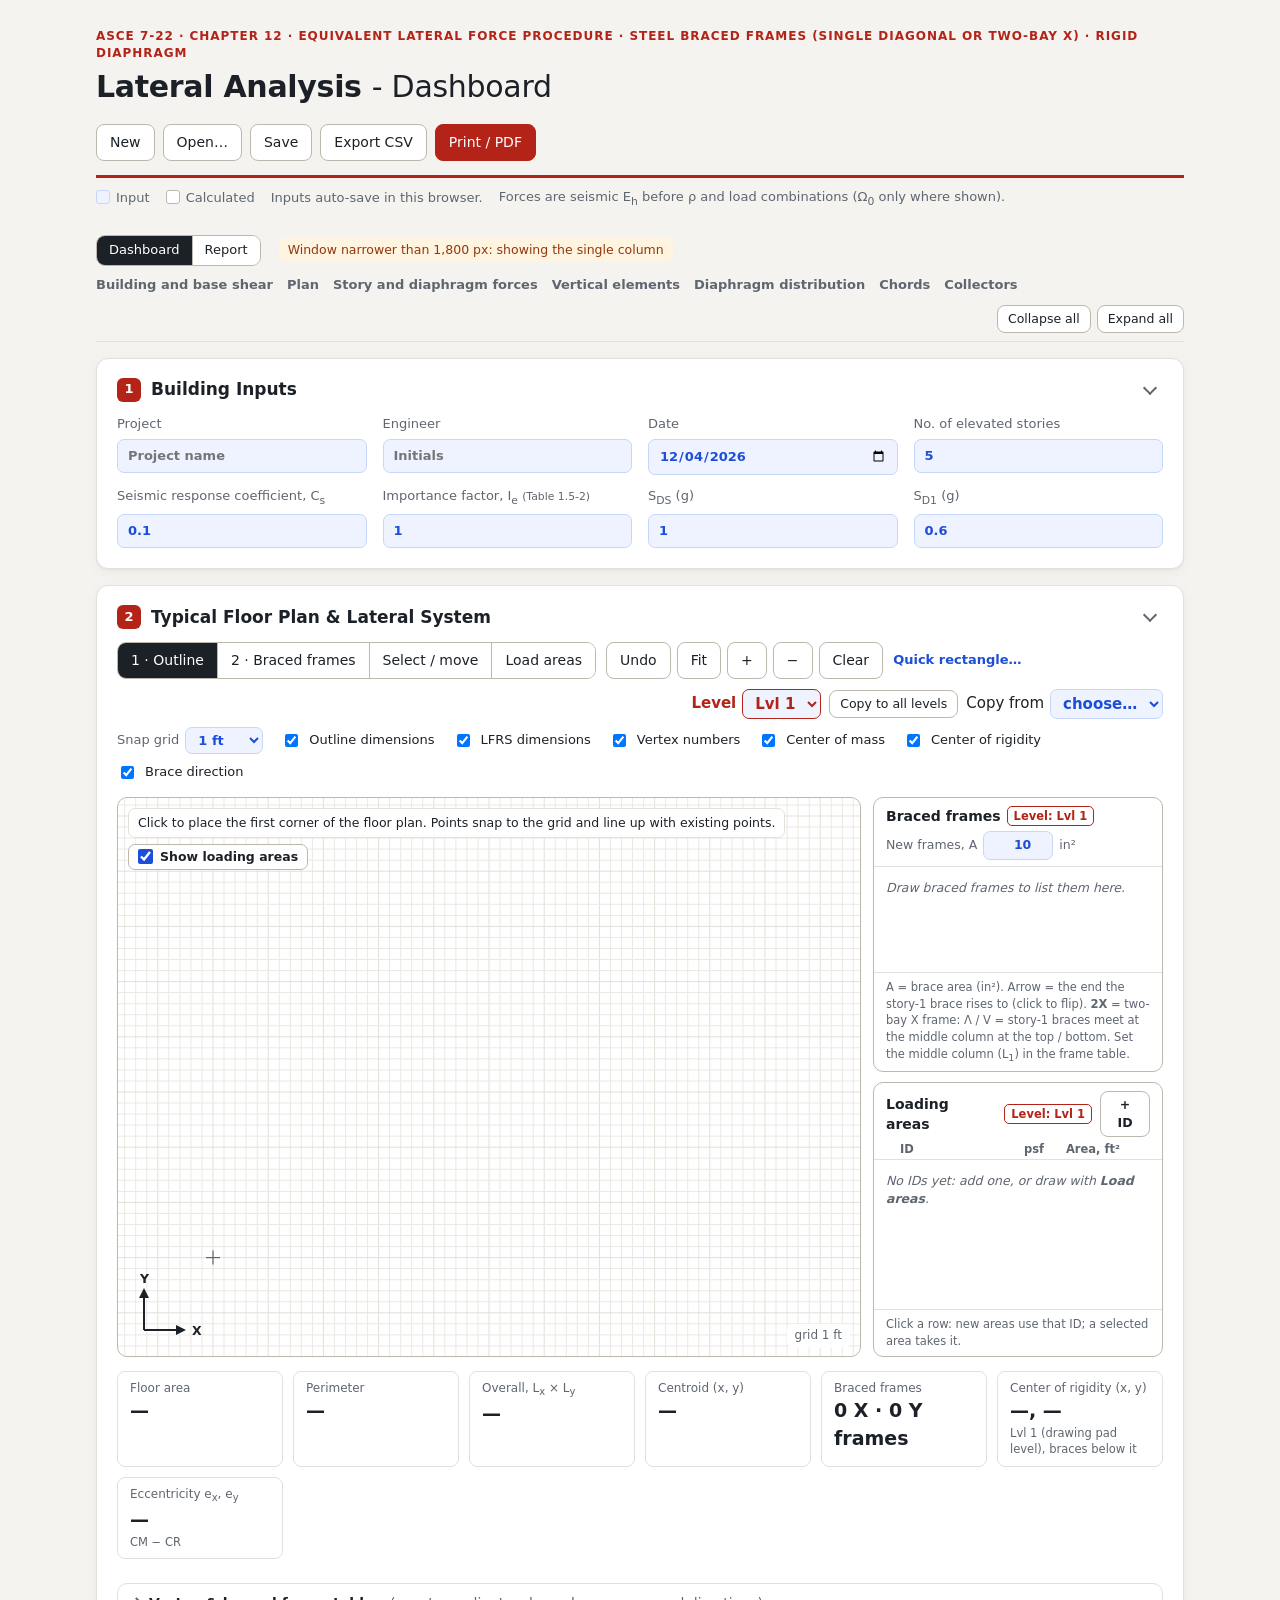
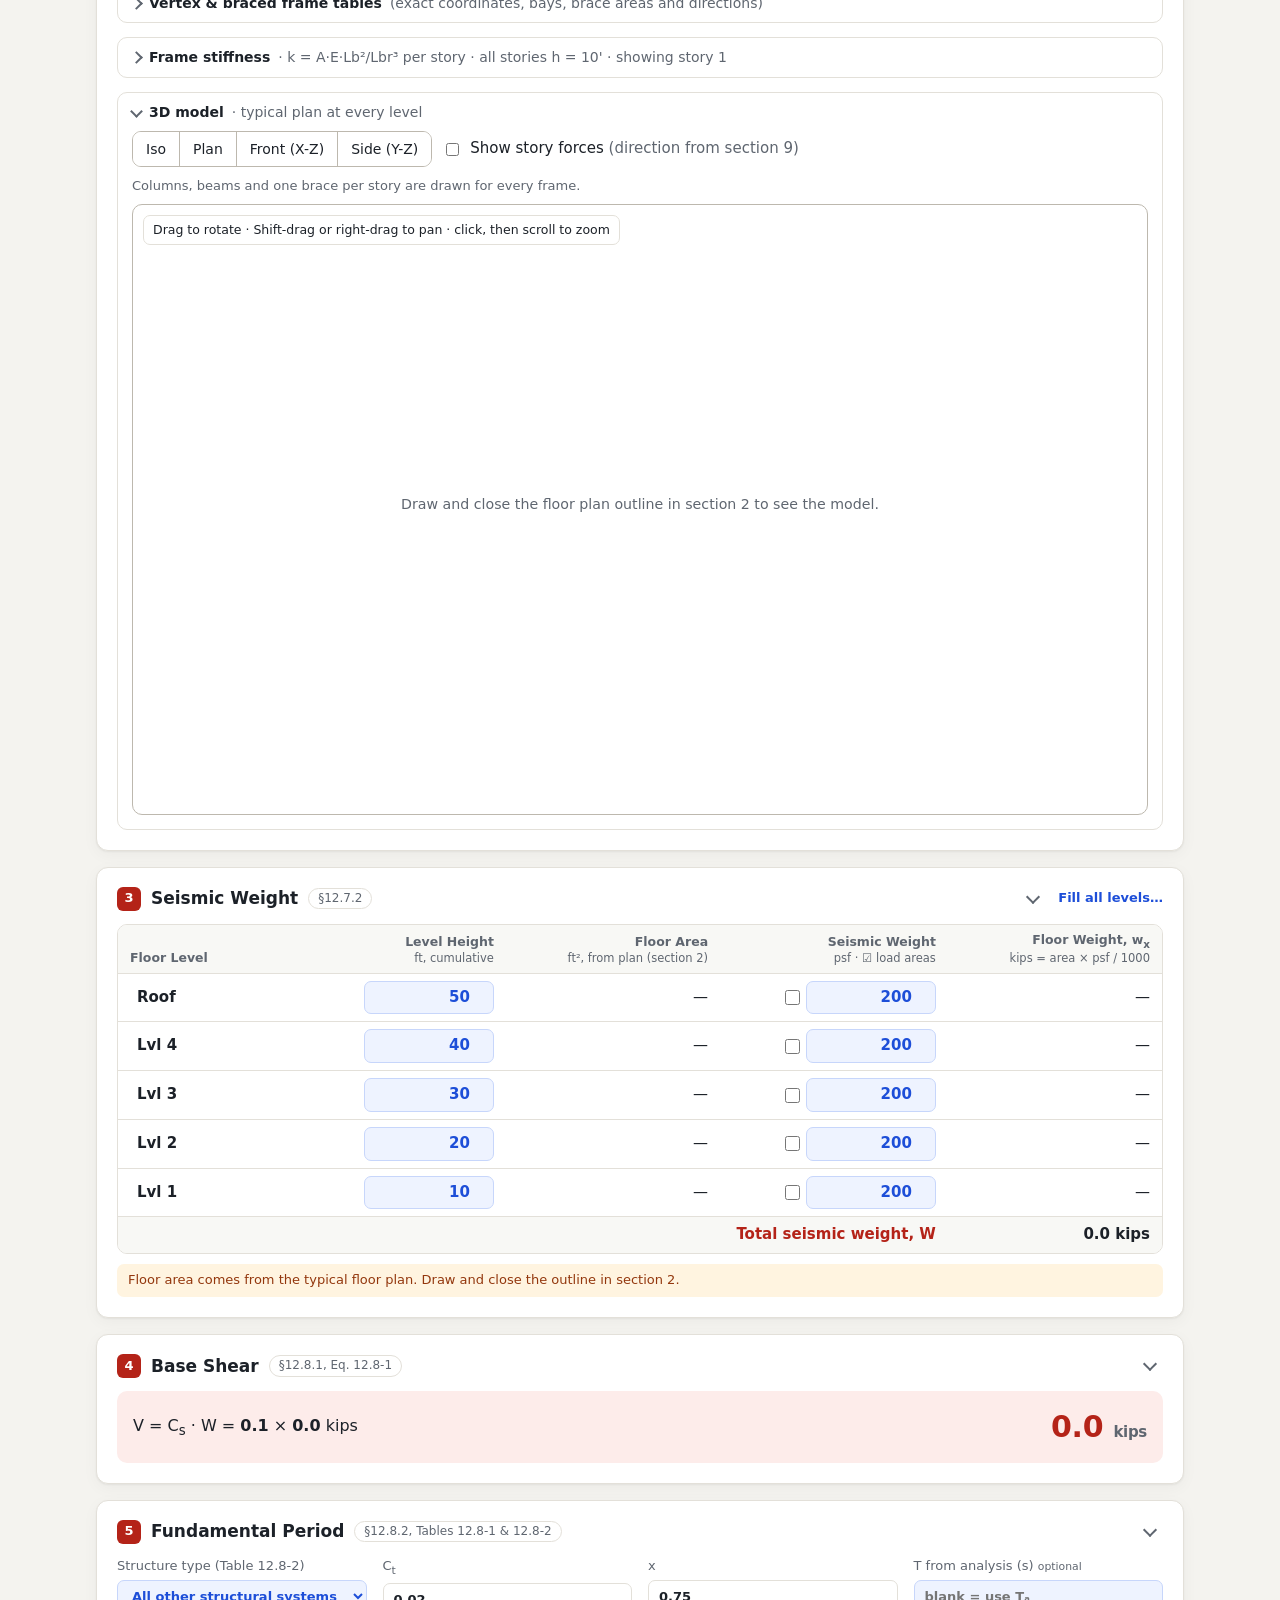
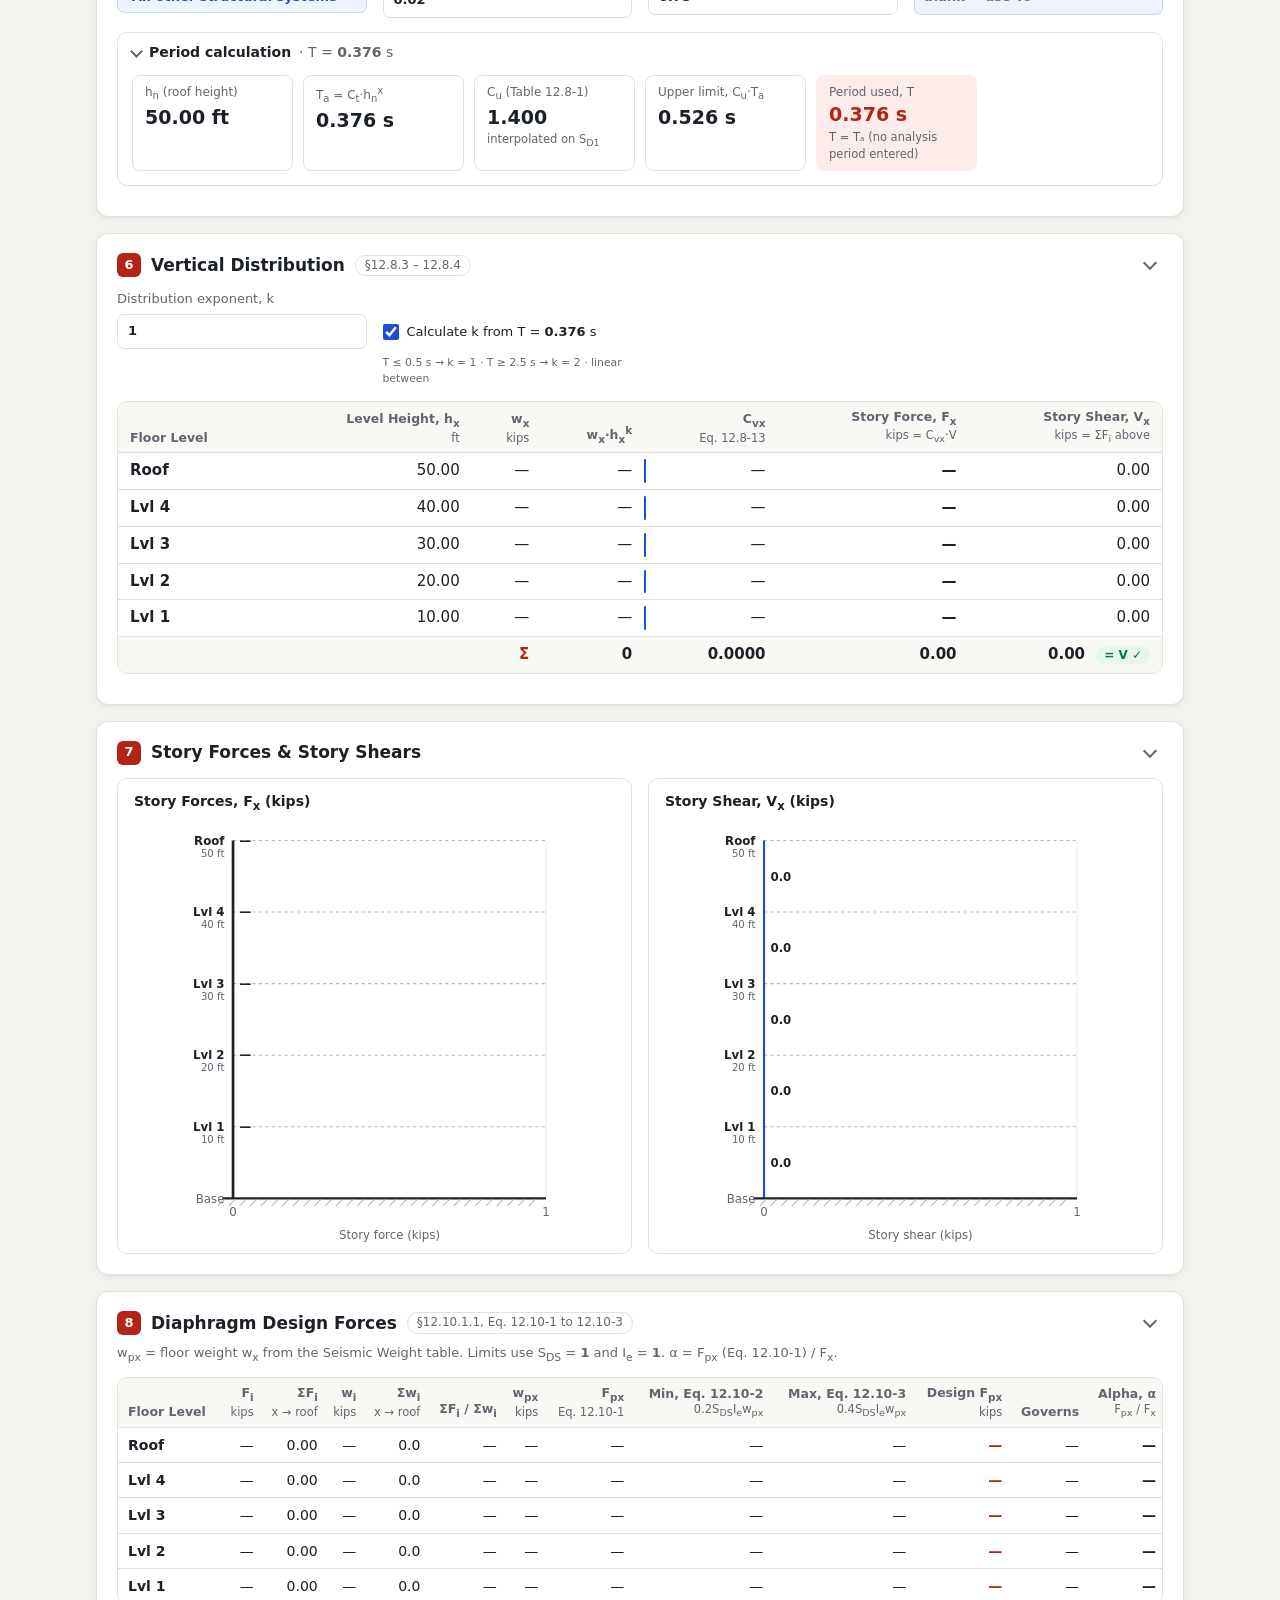
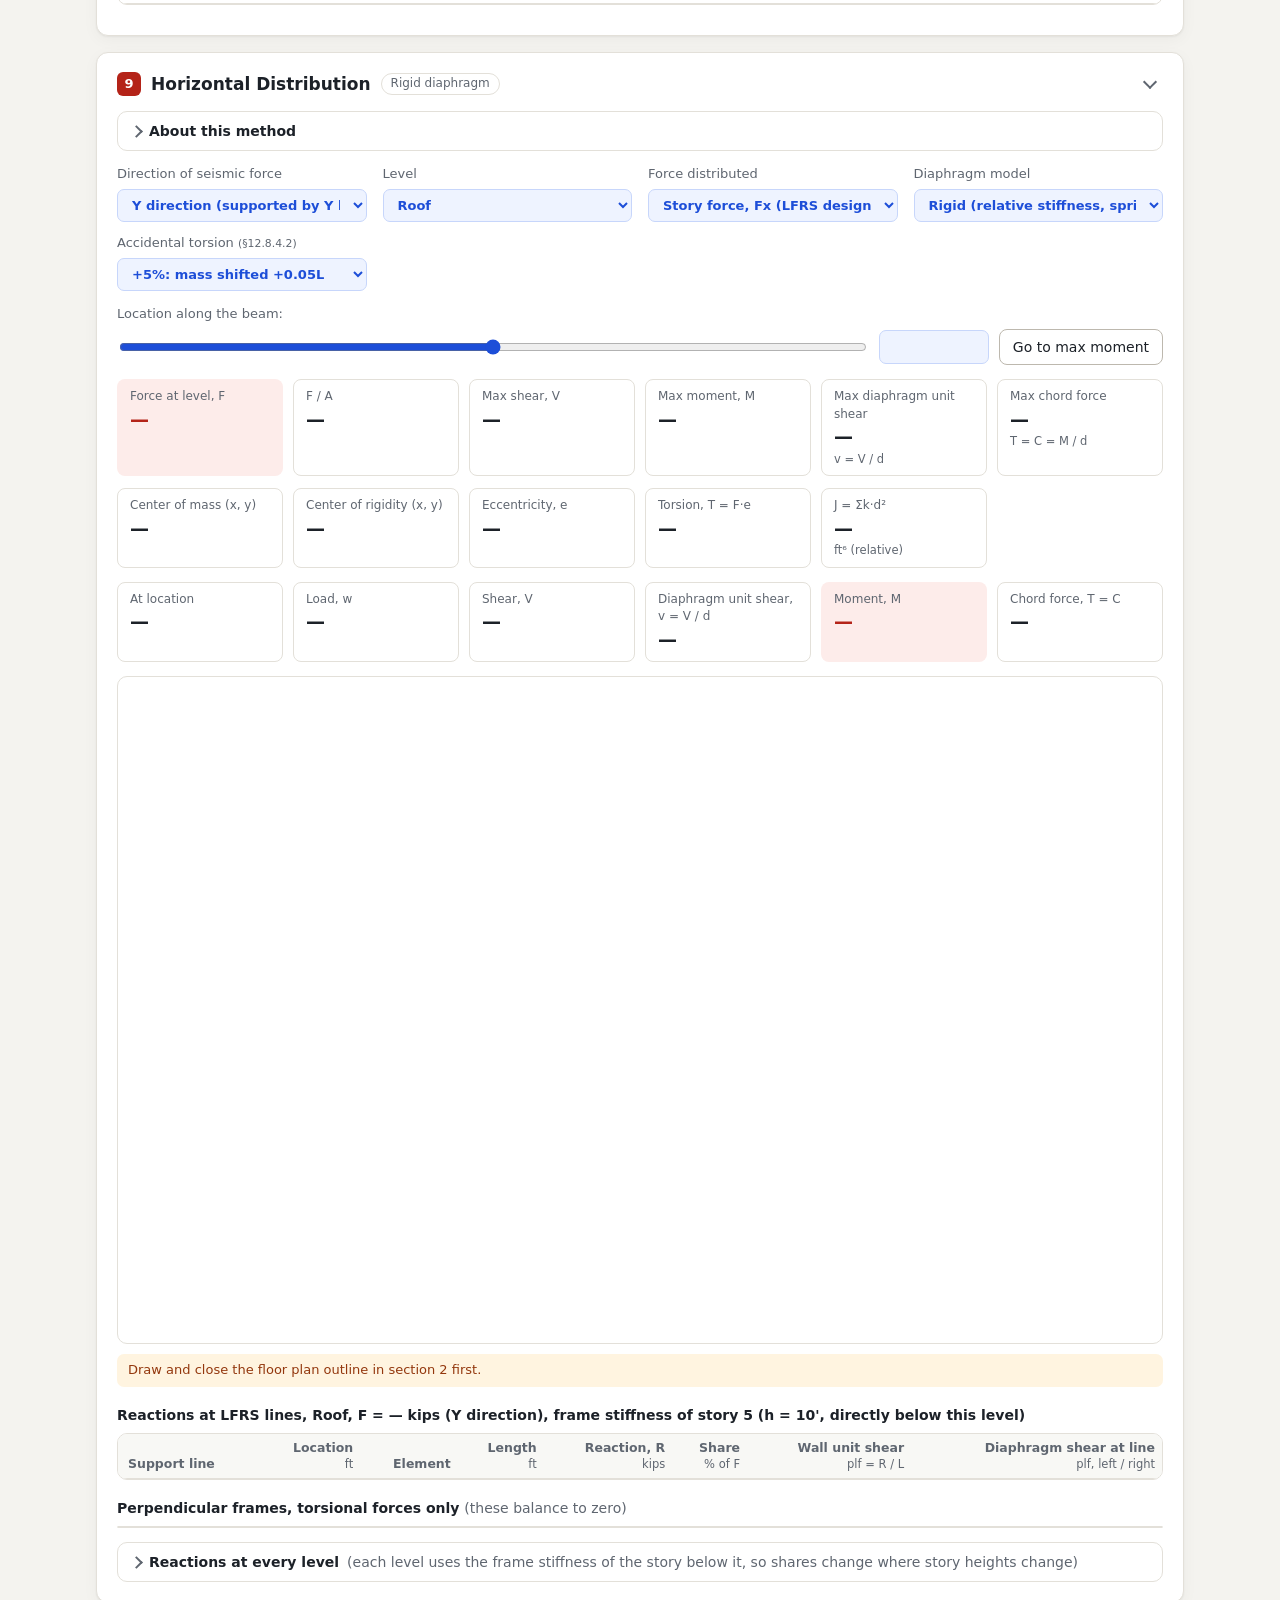
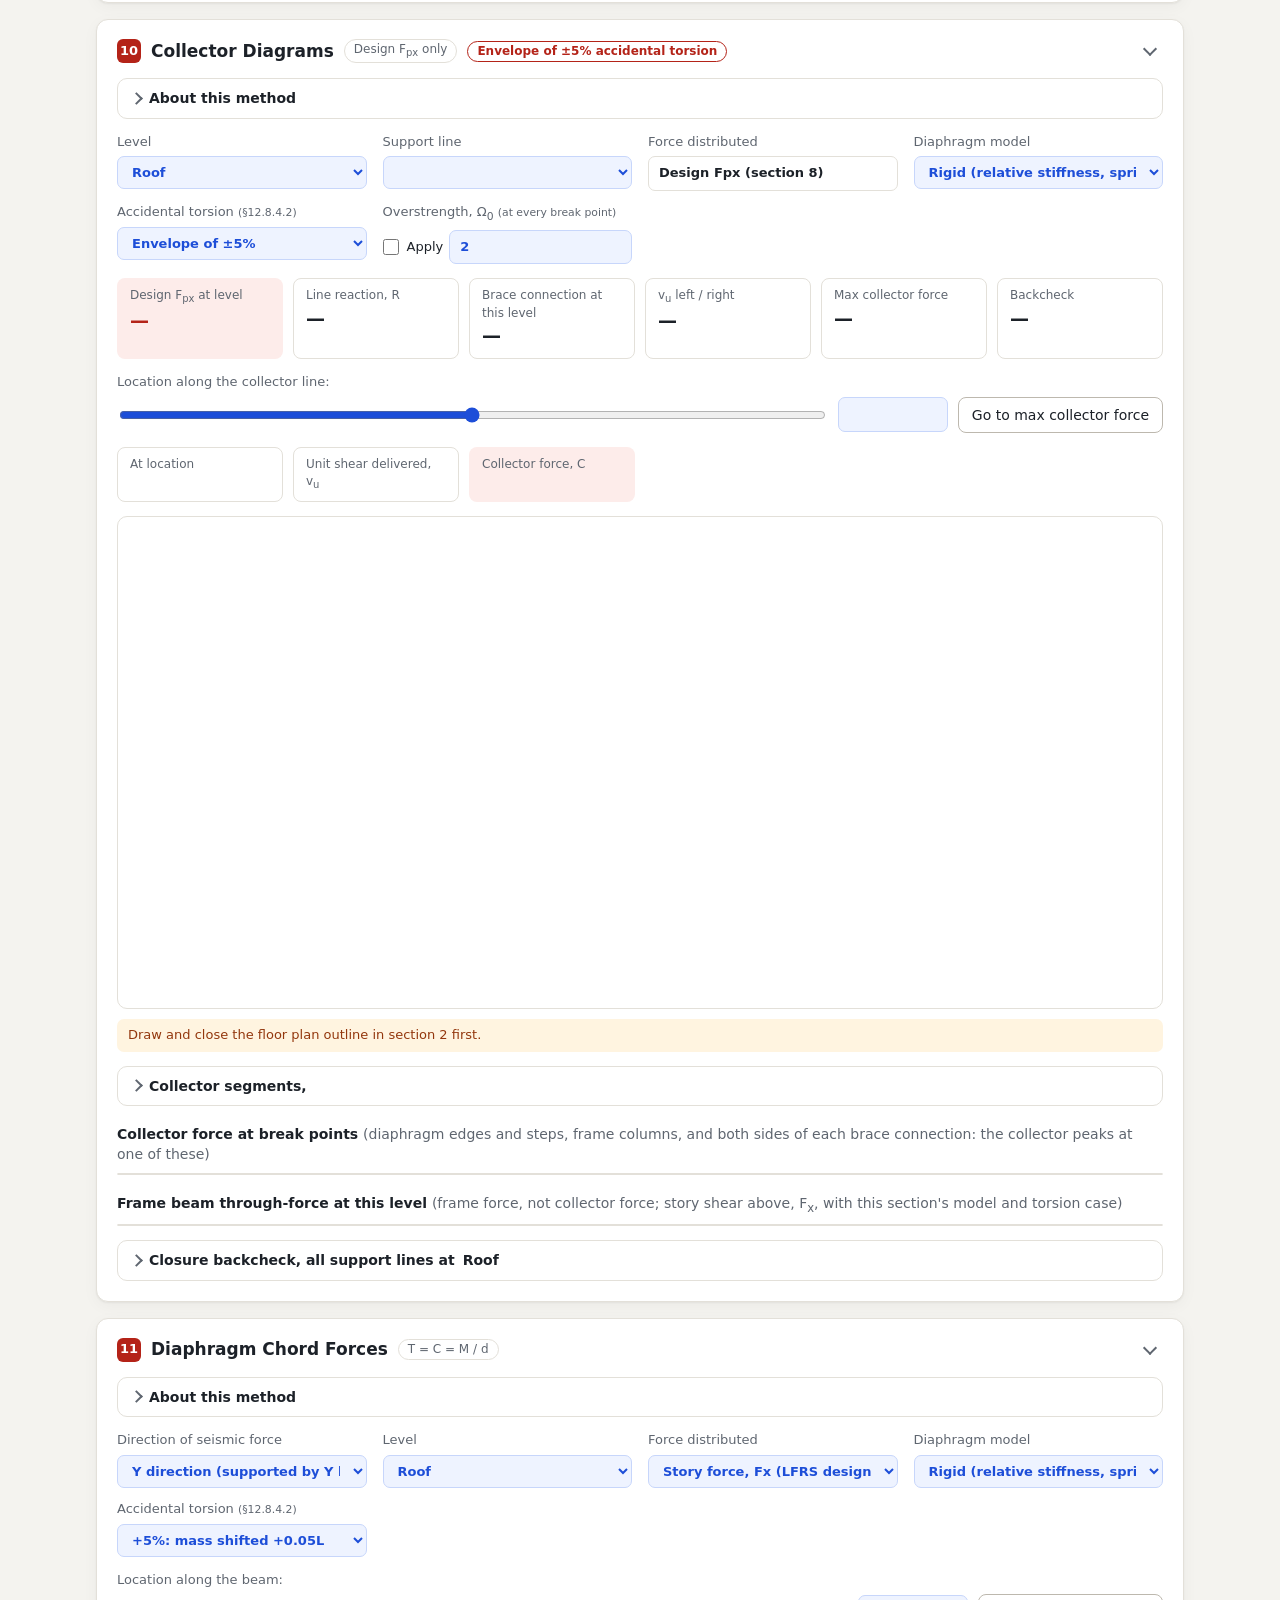
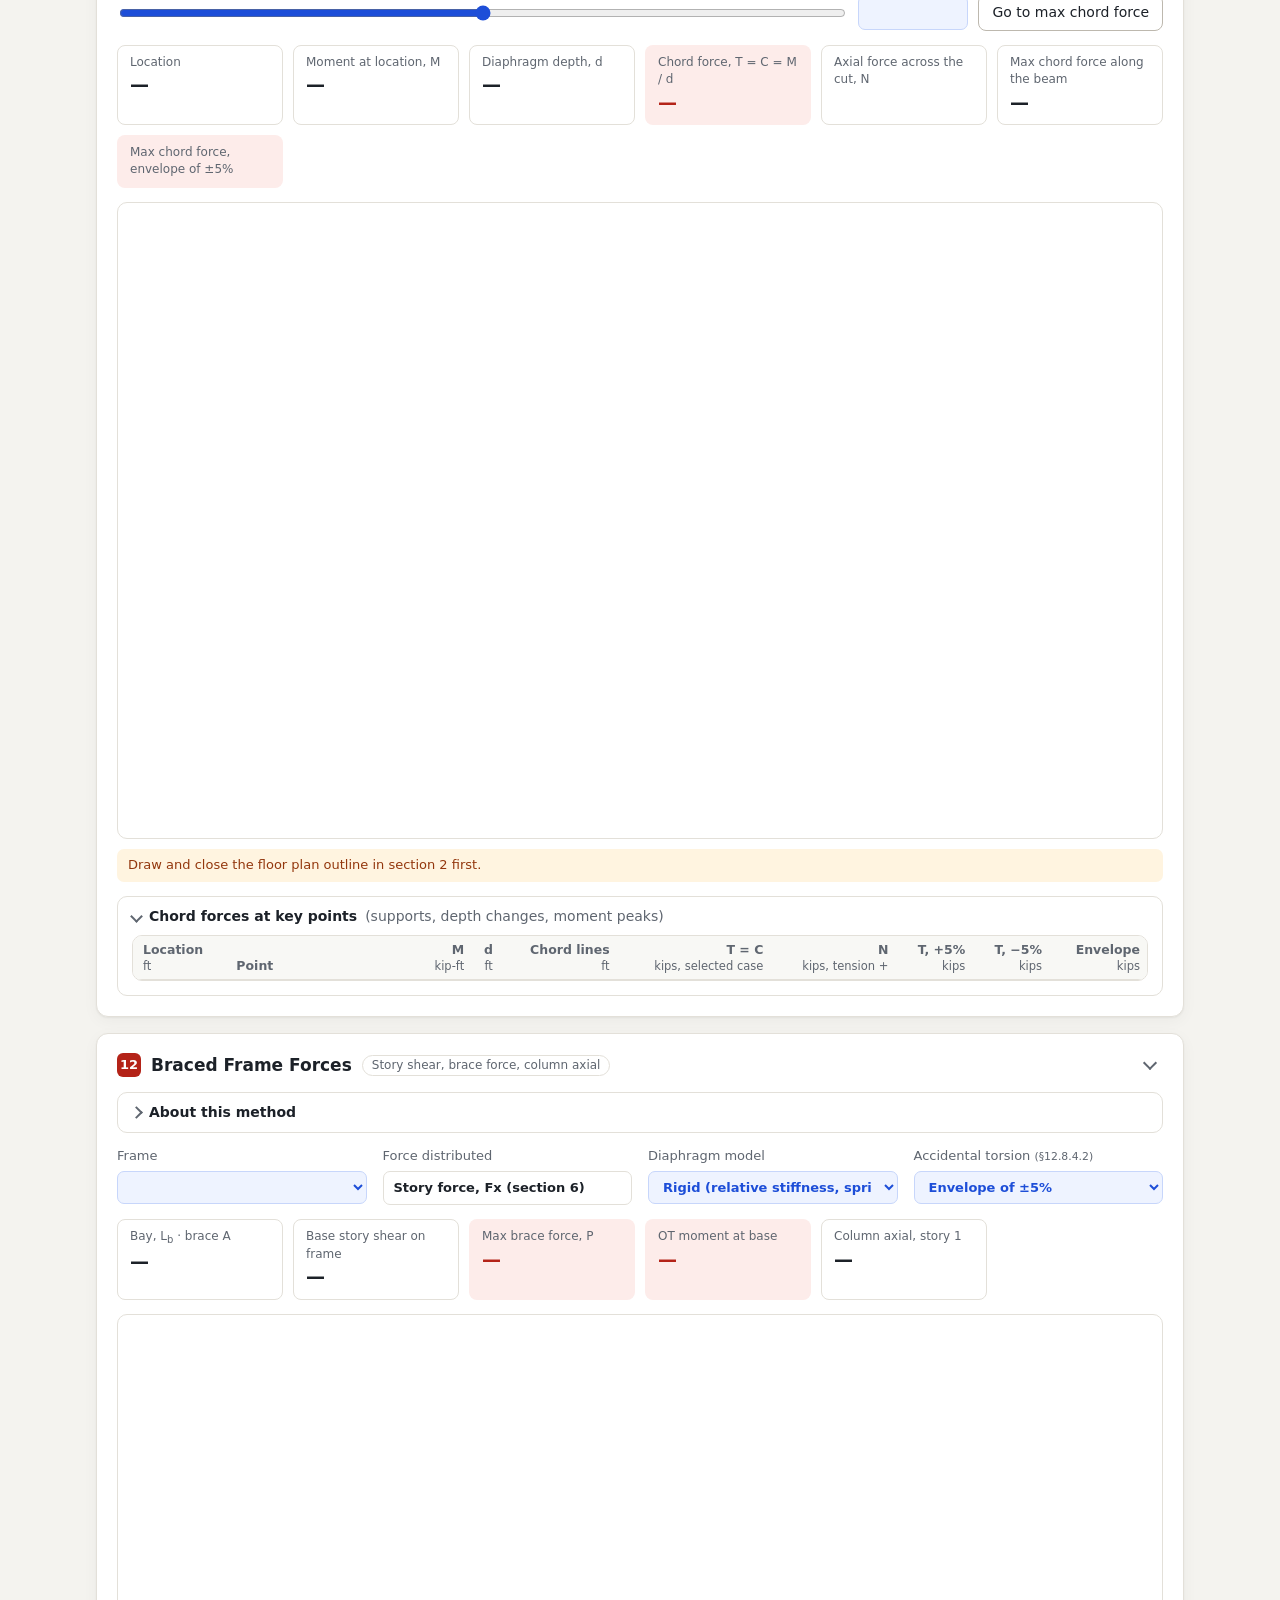
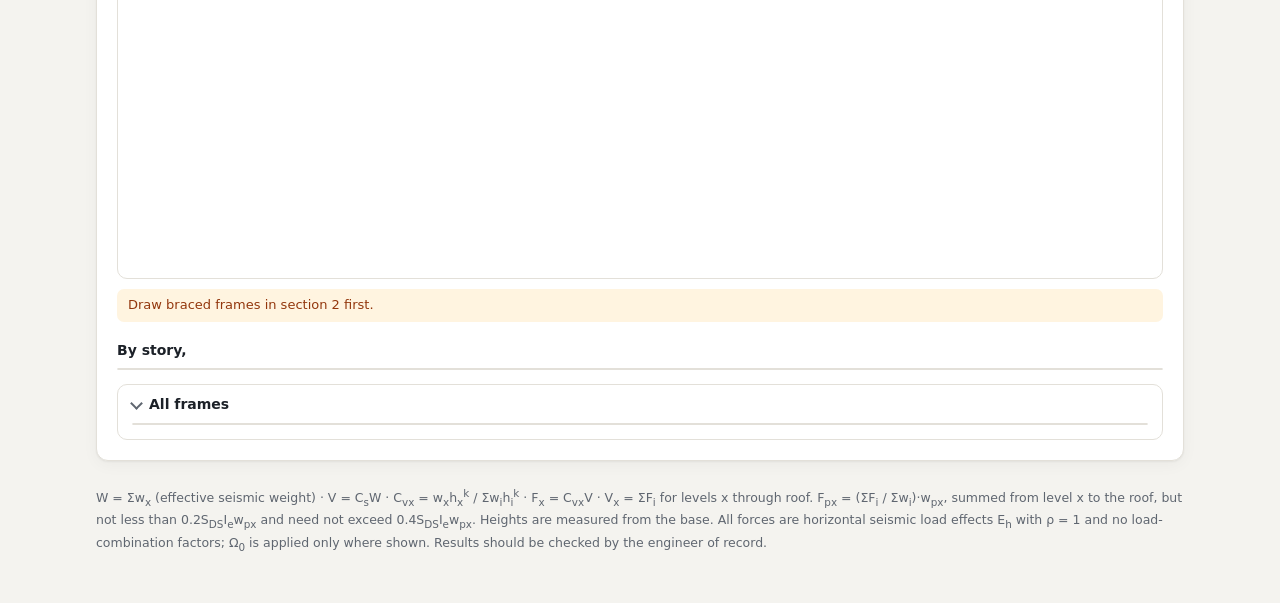
<file: SEISMIC ELF - Rigid - BraceFrame - Dashboard-LR.html>
<!doctype html>
<html lang="en">
<head>
<meta charset="utf-8">
<meta name="viewport" content="width=device-width,initial-scale=1">
<title>Seismic ELF Braced Frame Dashboard LR</title>
<style>
:root{
  --bg:#f4f3ef; --card:#ffffff; --ink:#1c2128; --muted:#5f6670; --line:#e3e0d9; --line-strong:#bdb8ae;
  --accent:#b42318; --accent-soft:#fdecea;
  --input:#1d4ed8; --input-bg:#eef3ff; --input-line:#c7d6fb;
  --ok:#067647; --ok-bg:#e7f6ee; --warn:#93370d; --warn-bg:#fff4e0;
  --bar:#b42318; --fill:rgba(29,78,216,.10); --stroke:#1d4ed8; --grid:#ece9e3;
  --shadow:0 1px 2px rgba(20,20,20,.05),0 4px 16px rgba(20,20,20,.04);
}
@media (prefers-color-scheme: dark){
  :root:not([data-theme="light"]){
    --bg:#121519; --card:#1b1f25; --ink:#e7e9ec; --muted:#9aa3ad; --line:#2a3038; --line-strong:#3c444e;
    --accent:#f97066; --accent-soft:#3a1d1b;
    --input:#9db9ff; --input-bg:#18233c; --input-line:#2d4170;
    --ok:#47cd89; --ok-bg:#12301f; --warn:#fdb022; --warn-bg:#35270b;
    --bar:#f97066; --fill:rgba(157,185,255,.14); --stroke:#9db9ff; --grid:#262c33;
    --shadow:none;
  }
}
:root[data-theme="dark"]{
  --bg:#121519; --card:#1b1f25; --ink:#e7e9ec; --muted:#9aa3ad; --line:#2a3038; --line-strong:#3c444e;
  --accent:#f97066; --accent-soft:#3a1d1b;
  --input:#9db9ff; --input-bg:#18233c; --input-line:#2d4170;
  --ok:#47cd89; --ok-bg:#12301f; --warn:#fdb022; --warn-bg:#35270b;
  --bar:#f97066; --fill:rgba(157,185,255,.14); --stroke:#9db9ff; --grid:#262c33;
  --shadow:none;
}
*{box-sizing:border-box}
html,body{margin:0}
body{background:var(--bg);color:var(--ink);font:15px/1.45 system-ui,-apple-system,"Segoe UI",Roboto,Helvetica,Arial,sans-serif;font-variant-numeric:tabular-nums}
.wrap{max-width:1120px;margin:0 auto;padding:28px 16px 48px}
header.top{display:flex;justify-content:space-between;align-items:flex-end;gap:16px;flex-wrap:wrap;border-bottom:3px solid var(--accent);padding-bottom:14px;margin-bottom:10px}
.eyebrow{font-size:12px;letter-spacing:.08em;text-transform:uppercase;color:var(--accent);font-weight:600}
h1{margin:2px 0 0;font-size:30px;letter-spacing:-.01em}
.actions{display:flex;gap:8px;flex-wrap:wrap}
button{font:inherit;font-size:14px;padding:7px 13px;border-radius:8px;border:1px solid var(--line-strong);background:var(--card);color:var(--ink);cursor:pointer}
button:hover{border-color:var(--ink)}
button.primary{background:var(--accent);border-color:var(--accent);color:#fff}
button.primary:hover{filter:brightness(1.08)}
button.arm,button.arm:hover{background:var(--warn-bg);color:var(--warn);border-color:var(--warn)}
.legend{display:flex;gap:16px;align-items:center;font-size:13px;color:var(--muted);margin:0 0 18px}
.legend span.sw{display:inline-block;width:14px;height:14px;border-radius:3px;vertical-align:-2px;margin-right:6px}
.sw.in{background:var(--input-bg);border:1px solid var(--input-line)}
.sw.calc{background:var(--card);border:1px solid var(--line-strong)}
.card{background:var(--card);border:1px solid var(--line);border-radius:12px;padding:18px 20px 20px;margin-bottom:16px;box-shadow:var(--shadow)}
.card-head{display:flex;justify-content:space-between;align-items:center;gap:12px;flex-wrap:wrap;margin-bottom:12px}
h2{margin:0 0 12px;font-size:17px;display:flex;align-items:center;gap:10px;flex-wrap:wrap}
.card-head h2{margin:0}
.num{display:inline-grid;place-items:center;width:24px;height:24px;border-radius:6px;background:var(--accent);color:#fff;font-size:13px}
.ref{font-size:12px;font-weight:500;color:var(--muted);border:1px solid var(--line);border-radius:999px;padding:1px 9px}
.grid{display:grid;grid-template-columns:repeat(auto-fill,minmax(200px,1fr));gap:12px 16px}
.field{display:flex;flex-direction:column;gap:5px;font-size:13px;color:var(--muted);font-weight:500}
.field small{font-weight:400}
input{font:inherit;color:var(--ink)}
input.in,.field input{width:100%;padding:7px 10px;border-radius:7px;border:1px solid var(--input-line);background:var(--input-bg);color:var(--input);font-weight:600}
input:focus{outline:2px solid var(--input);outline-offset:1px}
.inline{display:flex;gap:6px}
.inline input{flex:1;min-width:0}
.table-wrap{overflow-x:auto;border:1px solid var(--line);border-radius:10px}
table{border-collapse:collapse;width:100%;min-width:620px}
th,td{padding:7px 12px;border-bottom:1px solid var(--line);text-align:right;white-space:nowrap}
th{font-size:12.5px;font-weight:600;color:var(--muted);background:color-mix(in srgb,var(--bg) 60%,var(--card));vertical-align:bottom;line-height:1.25}
th span{font-weight:400;font-size:11.5px}
th:first-child,td:first-child{text-align:left}
tbody tr:hover td{background:color-mix(in srgb,var(--bg) 45%,var(--card))}
td input.in{text-align:right;max-width:130px;padding:5px 8px}
td input.name-in{border:1px solid transparent;background:transparent;padding:5px 6px;font-weight:600;width:120px;border-radius:6px}
td input.name-in::placeholder{color:var(--ink);opacity:1}
td input.name-in:hover{border-color:var(--line-strong)}
tfoot td{border-bottom:none;font-weight:700;background:color-mix(in srgb,var(--bg) 60%,var(--card))}
tfoot td.lbl{color:var(--accent);text-align:right}
.bar-cell{position:relative}
.minibar{position:absolute;left:0;top:6px;bottom:6px;background:var(--fill);border-right:2px solid var(--stroke);border-radius:2px;max-width:100%}
.bar-cell span.v{position:relative}
details.fill{font-size:13px}
details.fill summary{cursor:pointer;color:var(--input);font-weight:600;list-style:none}
details.fill summary::-webkit-details-marker{display:none}
details.fill[open] .fill-body{display:flex}
.fill-body{display:none;gap:8px;align-items:flex-end;flex-wrap:wrap;margin-top:8px;padding:10px;border:1px dashed var(--input-line);border-radius:8px}
.fill-body .field{min-width:110px}
.msgs{margin-top:10px;display:flex;flex-direction:column;gap:6px}
.msg{font-size:13px;padding:7px 11px;border-radius:7px;background:var(--warn-bg);color:var(--warn)}
.result{display:flex;justify-content:space-between;align-items:center;gap:16px;flex-wrap:wrap;padding:14px 16px;border-radius:10px;background:var(--accent-soft)}
.eq{font-size:16px}
.big{font-size:30px;font-weight:700;color:var(--accent);letter-spacing:-.01em}
.big .unit{font-size:15px;font-weight:600;color:var(--muted)}
.check{font-size:12px;font-weight:600;padding:2px 8px;border-radius:999px;background:var(--ok-bg);color:var(--ok);margin-left:6px}
.check.bad{background:var(--warn-bg);color:var(--warn)}
.plots{display:grid;grid-template-columns:1fr 1fr;gap:16px}
figure{margin:0;border:1px solid var(--line);border-radius:10px;padding:12px 10px 6px}
figcaption{font-weight:600;font-size:14px;margin:0 6px 4px}
svg{width:100%;height:auto;display:block}
svg text{fill:var(--muted);font-size:11px;font-family:inherit}
svg .lvl{fill:var(--ink);font-weight:600}
svg .val{fill:var(--ink);font-weight:600}
svg .gridl{stroke:var(--grid);stroke-width:1}
svg .lvline{stroke:var(--line-strong);stroke-width:1;stroke-dasharray:3 3}
svg .ground{stroke:var(--ink);stroke-width:2}
svg .spine{stroke:var(--ink);stroke-width:2.5}
svg .arrow{stroke:var(--bar);stroke-width:2.5}
svg .head{fill:var(--bar)}
svg .shear{fill:var(--fill);stroke:var(--stroke);stroke-width:2}
select{font:inherit;width:100%;padding:7px 10px;border-radius:7px;border:1px solid var(--input-line);background:var(--input-bg);color:var(--input);font-weight:600}
.field input[readonly]{background:transparent;border-color:var(--line);color:var(--ink)}
.field input[type=checkbox]{width:16px;height:16px;padding:0;margin:0;accent-color:var(--input)}
.cb{display:flex;align-items:center;gap:8px;color:var(--ink);font-weight:500;min-height:36px;cursor:pointer}
td input.in::placeholder{color:var(--input);opacity:.5}
.stats{display:grid;grid-template-columns:repeat(auto-fill,minmax(150px,1fr));gap:10px;margin-top:14px}
.stat{border:1px solid var(--line);border-radius:8px;padding:8px 12px}
.stat .l{font-size:12px;color:var(--muted)}
.stat .v{font-size:19px;font-weight:700}
.stat.hi{background:var(--accent-soft);border-color:transparent}
.stat.hi .v{color:var(--accent)}
.stat small{display:block;font-size:11.5px;color:var(--muted)}
.note{font-size:13px;color:var(--muted);margin:-4px 0 12px}
#t3{font-size:14px}
#t3 th,#t3 td{padding:7px 6px}
#t3 th:first-child,#t3 td:first-child{padding-left:10px}
.gov{font-size:11.5px;font-weight:600;padding:2px 8px;border-radius:999px;background:var(--line);color:var(--ink)}
.gov.min{background:var(--warn-bg);color:var(--warn)}
.gov.max{background:var(--ok-bg);color:var(--ok)}
.design{color:var(--accent)}
.toolbar{display:flex;flex-wrap:wrap;gap:10px;align-items:center;margin-bottom:8px}
.tb-group{display:flex;gap:6px;flex-wrap:wrap}
.seg{display:inline-flex;border:1px solid var(--line-strong);border-radius:9px;overflow:hidden}
.seg button{border:none;border-radius:0;border-right:1px solid var(--line-strong)}
.seg button:last-child{border-right:none}
.seg button.on{background:var(--ink);color:var(--card)}
details.pop{position:relative}
details.pop .fill-body{position:absolute;z-index:6;top:26px;left:0;background:var(--card);box-shadow:0 6px 24px rgba(0,0,0,.15);border-style:solid;min-width:330px;flex-wrap:nowrap}
.toolbar2{display:flex;flex-wrap:wrap;gap:4px 18px;align-items:center;font-size:13px;margin-bottom:10px;color:var(--muted)}
.toolbar2 .cb{min-height:28px;font-size:13px}
.mini-field{display:flex;align-items:center;gap:6px}
select.mini{width:auto;padding:4px 8px}
#planWrap{position:relative;height:560px;border:1px solid var(--line-strong);border-radius:10px;overflow:hidden;background:var(--card);touch-action:none;outline:none;user-select:none;-webkit-user-select:none}
#planWrap:focus{box-shadow:0 0 0 2px var(--input)}
#plan{width:100%;height:100%;display:block}
#plan *{pointer-events:none}
.plan-hint{position:absolute;left:10px;top:10px;max-width:min(680px,calc(100% - 20px));font-size:12.5px;background:color-mix(in srgb,var(--card) 90%,transparent);border:1px solid var(--line);border-radius:7px;padding:5px 9px;color:var(--ink);pointer-events:none}
.plan-readout{position:absolute;right:10px;bottom:8px;font-size:12px;color:var(--muted);background:color-mix(in srgb,var(--card) 90%,transparent);padding:3px 8px;border-radius:6px;pointer-events:none}
.plan-typed{position:absolute;font-size:12.5px;font-weight:700;background:var(--input);color:var(--card);padding:3px 8px;border-radius:6px;pointer-events:none;white-space:nowrap}
/* editable dimensions of the selected brace frame (10/15): blue = input, click to type a new value */
#plan .dimed{fill:color-mix(in srgb,var(--input) 14%,var(--card));stroke:var(--input);stroke-width:1}
#plan .dtx.edt{fill:var(--input)}
.dim-ed{position:absolute;z-index:7;width:84px;padding:3px 6px;font:700 13px/1.2 system-ui,-apple-system,"Segoe UI",Roboto,sans-serif;text-align:center;border:2px solid var(--input);border-radius:6px;background:var(--card);color:var(--input);box-shadow:0 2px 10px rgba(0,0,0,.18)}
.plan-msg{position:absolute;left:10px;bottom:34px;max-width:calc(100% - 20px);font-size:12.5px;font-weight:600;background:var(--warn-bg);color:var(--warn);border:1px solid var(--warn);border-radius:7px;padding:5px 9px;pointer-events:none;z-index:6}
.plan-tables{display:grid;grid-template-columns:1fr 1.5fr;gap:16px;margin-top:14px}
.plan-tables h3{font-size:14px;margin:0 0 8px}
.plan-tables table{min-width:0}
.plan-tables td input.in{max-width:92px}
#tl td input.in{max-width:66px} #tl td input.name-in{max-width:58px}
.plan-tables td input.name-in{width:70px;border-color:var(--input-line);background:var(--input-bg);color:var(--input)}
.empty{color:var(--muted);text-align:left!important;font-style:italic;white-space:normal!important}
.xbtn{padding:2px 9px;font-size:15px;line-height:1.2}
.rowsel td{background:var(--input-bg)!important}
.muted{color:var(--muted);font-weight:400}
@media (max-width:860px){.plan-tables{grid-template-columns:1fr} #planWrap{height:440px}}
#plan text{font-size:11px;fill:var(--muted)}
#plan .gm{stroke:var(--grid);stroke-width:1}
#plan .gM{stroke:var(--line);stroke-width:1}
#plan .org{stroke:var(--muted);stroke-width:1.2}
#plan .poly{fill:var(--fill);stroke:var(--ink);stroke-width:2.5;stroke-linejoin:miter}
#plan .draft{fill:none;stroke:var(--ink);stroke-width:2.5;stroke-linejoin:miter}
#plan .rub{stroke:var(--input);stroke-width:2;stroke-dasharray:6 4}
#plan .rub.lfr{stroke:var(--bar);stroke-width:6;stroke-dasharray:none;opacity:.5}
#plan .lf{stroke:var(--bar);stroke-width:4}
#plan .bfcol{fill:var(--card);stroke:var(--bar);stroke-width:2}
#plan .bfdir{fill:var(--bar)}
#plan .bfalt{fill:var(--bar);font-size:10px;font-weight:700;dominant-baseline:central;text-anchor:middle;paint-order:stroke;stroke:var(--card);stroke-width:3px}
#plan .lfsel{stroke:var(--input);stroke-width:14;opacity:.35;stroke-linecap:round}
#plan .lfhov{stroke:var(--input);stroke-width:14;opacity:.18;stroke-linecap:round}
#plan .esel{stroke:var(--input);stroke-width:5}
#plan .ehov{stroke:var(--input);stroke-width:5;opacity:.4}
#plan .guide{stroke:var(--input);stroke-width:1;stroke-dasharray:3 4}
#plan .snapm{fill:none;stroke:var(--input);stroke-width:1.6}
#plan .closem{fill:none;stroke:var(--ok);stroke-width:2.2}
#plan .dx,#plan .dl{stroke:var(--muted);stroke-width:.8}
#plan .dt{stroke:var(--ink);stroke-width:1.4}
#plan .lfd{stroke:var(--bar)}
#plan .dtx{fill:var(--ink);text-anchor:middle;dominant-baseline:central;paint-order:stroke;stroke:var(--card);stroke-width:4px;stroke-linejoin:round}
#plan .dtx.lfd{fill:var(--bar)}
#plan .dtx.strong,#plan .dtx.ov{font-weight:700}
#plan .vnum{fill:var(--muted);font-size:10.5px;text-anchor:middle;dominant-baseline:central}
#plan .lflbl{fill:var(--bar);font-weight:700;font-size:12.5px;dominant-baseline:central;paint-order:stroke;stroke:var(--card);stroke-width:4px;stroke-linejoin:round}
#plan .rubtx,#plan .seglbl{fill:var(--input);font-weight:700;text-anchor:middle;dominant-baseline:central;paint-order:stroke;stroke:var(--card);stroke-width:4px;stroke-linejoin:round}
#plan .seglbl{fill:var(--ink);font-weight:600}
#plan .cm{fill:none;stroke:var(--ok);stroke-width:1.6}
#plan .cmtx{fill:var(--ok);font-weight:700}
#plan .ax{stroke:var(--ink);stroke-width:2}
#plan .axh{fill:var(--ink)}
#plan .axt{fill:var(--ink);font-weight:700;font-size:12.5px;dominant-baseline:central}
@media print{ .plan-hint,.plan-readout,.plan-typed{display:none!important} #planWrap{border:1px solid #bbb;height:480px} }
h3.sub{font-size:14px;margin:18px 0 8px}
.hdfig{margin-top:14px;padding:8px 6px}
.bfig text{font-size:12px;fill:var(--muted)}
.bfig .hdt{fill:var(--ink);font-weight:700;font-size:13px}
.bfig .hdu{font-size:11px}
.bfig .c,.bfig .hdw,.bfig .hdsn,.bfig .hdr{text-anchor:middle}
.bfig .e{text-anchor:end}
.bfig .hdw{fill:var(--input);font-weight:700}
.bfig .hdsn{fill:var(--bar);font-weight:700;paint-order:stroke;stroke:var(--card);stroke-width:4px;stroke-linejoin:round}
.bfig .hdr{fill:var(--ink);font-weight:600;paint-order:stroke;stroke:var(--card);stroke-width:4px;stroke-linejoin:round}
.bfig .hdval{fill:var(--ink);font-weight:600;paint-order:stroke;stroke:var(--card);stroke-width:4px;stroke-linejoin:round}
.bfig .hdload{fill:var(--fill);stroke:var(--stroke);stroke-width:1}
.bfig .hdarr{stroke:var(--stroke);stroke-width:1.2}
.bfig .hdhead{fill:var(--stroke)}
.bfig .hdbeam{stroke:var(--bar);stroke-width:6}
.bfig .hdsup{fill:none;stroke:var(--ink);stroke-width:1.8}
.bfig .hdgr{stroke:var(--ink);stroke-width:1.2}
.bfig .hdbase{stroke:var(--ink);stroke-width:1.2}
.bfig .hdV{fill:color-mix(in srgb,var(--accent) 14%,transparent);stroke:var(--accent);stroke-width:1.8;stroke-linejoin:round}
.bfig .hdM{fill:var(--fill);stroke:var(--stroke);stroke-width:1.8;stroke-linejoin:round}
.bfig .dx,.bfig .dl{stroke:var(--muted);stroke-width:.8}
.bfig .dt{stroke:var(--ink);stroke-width:1.4}
.bfig .dtx{fill:var(--ink);font-size:12px;text-anchor:middle;dominant-baseline:central;paint-order:stroke;stroke:var(--card);stroke-width:4px;stroke-linejoin:round}
.bfig .cv{stroke:var(--stroke);stroke-width:2}
.bfig .cr{stroke:var(--bar);stroke-width:2}
.bfig .cvl{fill:var(--stroke);font-weight:700;text-anchor:middle}
.bfig .crl{fill:var(--bar);font-weight:700;text-anchor:middle}
.bfig .cg{stroke:var(--line-strong);stroke-width:1;stroke-dasharray:3 4}
.bfig .cC{fill:color-mix(in srgb,var(--accent) 16%,transparent);stroke:var(--accent);stroke-width:2;stroke-linejoin:round}
.bfig .cval{fill:var(--ink);font-weight:700;dominant-baseline:central;paint-order:stroke;stroke:var(--card);stroke-width:4px;stroke-linejoin:round}
.bfig .cval.e2{text-anchor:end}.bfig .cval.s2{text-anchor:start}
.bfig .comD{fill:var(--warn);stroke:var(--card);stroke-width:1.5}
.bfig .ccurl{fill:var(--input);font-weight:700;font-size:12.5px;dominant-baseline:central;paint-order:stroke;stroke:var(--card);stroke-width:4px;stroke-linejoin:round}
.bfig .chdot2{fill:var(--card);stroke:var(--input);stroke-width:1.5}
.bfig .cgl{stroke:var(--muted);stroke-width:.8;opacity:.6}
.bfig .comL{fill:var(--warn);font-weight:700;font-size:11.5px;text-anchor:middle;dominant-baseline:central;paint-order:stroke;stroke:var(--card);stroke-width:4px;stroke-linejoin:round}
.bfig .cline{stroke:var(--ink);stroke-width:1.5}
.bfig .cwall{stroke:var(--bar);stroke-width:4}
.bfig .cbcol{fill:var(--card);stroke:var(--bar);stroke-width:2}
.bfig .cbtri{fill:var(--bar)}
.bfig .crp{stroke:var(--bar);stroke-width:2.6}
.bfig .crh{fill:var(--bar)}
.bfig .cgc{stroke:var(--bar);stroke-width:1.2;opacity:.7}
.bfig .cC2{fill:none;stroke:var(--accent);stroke-width:1.6;stroke-dasharray:6 4;stroke-linejoin:round}
.bfig .bpd{fill:var(--card);stroke:var(--accent);stroke-width:1.5}
.bfig .lgt{fill:var(--ink);font-size:11.5px;dominant-baseline:central}
.ref.env{color:var(--accent);border-color:var(--accent);font-weight:600}
.gtag{display:inline-block;font-size:11px;font-weight:600;padding:0 6px;border-radius:999px;background:var(--line);color:var(--ink);margin-left:5px;vertical-align:1px}
.gtag.gov{background:var(--accent-soft);color:var(--accent)}
table.tight{font-size:13.5px}
table.tight th,table.tight td{padding:6px 7px}
table.tight th:first-child,table.tight td:first-child{padding-left:10px}
.lg-actions{margin-left:auto;display:flex;gap:6px}
.eqn{font-size:14px;line-height:1.9;margin:4px 0 12px;padding:10px 14px;border-left:3px solid var(--line-strong);background:color-mix(in srgb,var(--bg) 50%,var(--card));border-radius:0 8px 8px 0}
.eqn b{font-weight:600}
#tCH td:nth-child(2),#tCH th:nth-child(2){white-space:normal;text-align:left;min-width:150px;max-width:240px}
ol.assume{margin:6px 0 0;padding-left:22px;font-size:13.5px;line-height:1.55}
ol.assume li{margin:2px 0}
#stiffWrap .grid{margin-bottom:12px}
button.sm{font-size:12.5px;padding:4px 10px}
.card > h2,.card > .card-head > h2{cursor:pointer;user-select:none;-webkit-user-select:none;border-radius:6px}
.card > .card-head > h2{flex:1 1 auto}
.card > h2:focus-visible,.card > .card-head > h2:focus-visible{outline:2px solid var(--input);outline-offset:3px}
.card h2 .chev{margin-left:auto;width:26px;height:26px;display:inline-grid;place-items:center;border-radius:6px;color:var(--muted);transition:transform .15s}
.card h2 .chev::before{content:"";width:8px;height:8px;border-right:2px solid currentColor;border-bottom:2px solid currentColor;transform:translateY(-2px) rotate(45deg)}
.card h2:hover .chev{background:var(--line);color:var(--ink)}
.card.collapsed h2 .chev{transform:rotate(-90deg)}
.card h2 .hsum{display:none;font-size:13.5px;font-weight:600;color:var(--accent)}
.card.collapsed h2 .hsum{display:inline}
.card.collapsed{padding-bottom:16px}
.card.collapsed > h2,.card.collapsed > .card-head{margin-bottom:0}
.card.collapsed .card-body,.card.collapsed > .card-head > :not(h2){display:none}
details.sub-d{margin-top:14px;border:1px solid var(--line);border-radius:10px}
details.sub-d > summary{cursor:pointer;list-style:none;padding:9px 14px;font-size:14px;font-weight:600;display:flex;align-items:center;gap:8px}
details.sub-d > summary::-webkit-details-marker{display:none}
details.sub-d > summary::before{content:"";width:7px;height:7px;border-right:2px solid var(--muted);border-bottom:2px solid var(--muted);transform:rotate(-45deg);transition:transform .15s;flex:none}
details.sub-d[open] > summary::before{transform:rotate(45deg)}
details.sub-d > summary:hover{background:color-mix(in srgb,var(--bg) 50%,var(--card));border-radius:10px}
details.sub-d > .sub-body{padding:0 14px 14px}
details.sub-d > .sub-body > .note:first-child{margin-top:2px}
details.sub-d .stats{margin-top:4px}
details.sub-d .plan-tables{margin-top:4px}
details.sub-d + .grid{margin-top:14px}
@media print{ .chev,.lg-actions{display:none!important} details.sub-d{border:none} details.sub-d > summary::before{display:none} }
.plan-row{display:flex;gap:12px;align-items:stretch}
.plan-row #planWrap{flex:1;min-width:0}
.tpanel{width:290px;flex:none;border:1px solid var(--line-strong);border-radius:10px;display:flex;flex-direction:column;height:560px;background:var(--card)}
.tp-head{font-weight:700;font-size:14px;padding:10px 12px 4px}
.tp-def{display:flex;align-items:center;gap:6px;font-size:12.5px;color:var(--muted);padding:2px 12px 8px;border-bottom:1px solid var(--line)}
.tp-def input{width:70px;padding:4px 6px;text-align:right}
.tp-list{flex:1;overflow:auto;padding:4px 6px}
.tp-row{display:grid;grid-template-columns:34px 1fr 60px 34px 36px;align-items:center;gap:6px;padding:4px 6px;border-radius:6px;font-size:13px}
.tp-row.on{background:var(--input-bg)}
.tp-row input{width:64px;padding:4px 6px;text-align:right}
.tp-empty{font-size:12.5px;color:var(--muted);padding:8px 6px;font-style:italic}
.xbtn.x2btn{font-size:11.5px;font-weight:700;padding:3px 4px}
.xbtn.x2btn.on{background:var(--bar);border-color:var(--bar);color:#fff}
.tp-foot{font-size:11.5px;color:var(--muted);padding:8px 12px;border-top:1px solid var(--line)}
/* braced frames + loading areas side column (10/15) */
.pside{width:290px;flex:none;display:flex;flex-direction:column;gap:10px;min-height:0}
.pside .tpanel{width:auto;height:auto;flex:0 1 auto;min-height:0}
.pside .tpanel{flex:1 1 0;min-height:0}
.pside .lapanel{flex:1 1 0;min-height:0}
.pside .tp-head{padding:8px 12px 3px}
.pside .tp-def{padding:2px 12px 6px}
.pside .tp-row,.pside .la-row{padding:1px 6px}
.pside .tp-row input,.pside .la-row input{padding:2px 6px;font-size:13px}
.pside .xbtn{padding:1px 8px}
.pside .tp-foot{padding:6px 12px}
.la-head{display:flex;align-items:center;justify-content:space-between;gap:8px;padding-bottom:6px}
.la-row{display:grid;grid-template-columns:14px 1fr 64px 70px 30px;align-items:center;gap:6px;padding:4px 6px;border-radius:6px;font-size:13px;cursor:pointer}
.la-row.on{background:var(--input-bg)}
.la-row input{width:100%;padding:4px 6px;text-align:right}
.la-row input.la-id{text-align:left}
.la-hdr{cursor:default;font-size:11.5px;color:var(--muted);font-weight:600;padding:2px 12px 2px 12px;border-bottom:1px solid var(--line);border-radius:0}
.la-hdr span:nth-child(3),.la-hdr span:nth-child(4){text-align:right}
.la-sw{width:14px;height:14px;border-radius:3px;border:1px solid rgba(0,0,0,.25)}
.la-a{text-align:right;color:var(--muted);font-size:12px}
#laFoot b{color:var(--ink)}
#laFoot .bad{color:var(--warn);font-weight:600}
#laFoot .good{color:var(--ok);font-weight:600}
#planWrap .plan-tl{position:absolute;left:10px;top:10px;display:flex;flex-direction:column;align-items:flex-start;gap:6px;max-width:min(680px,calc(100% - 20px));pointer-events:none;z-index:2}
#planWrap .plan-tl .plan-hint{position:static;max-width:none}
.la-show{pointer-events:auto;display:inline-flex;gap:7px;align-items:center;font-size:12.5px;font-weight:600;color:var(--ink);background:color-mix(in srgb,var(--card) 92%,transparent);border:1px solid var(--line-strong);border-radius:7px;padding:3px 9px;cursor:pointer}
.la-show input{width:15px;height:15px;margin:0;accent-color:var(--input)}
.lv-pick{display:flex;align-items:center;gap:8px;margin-left:auto;flex-wrap:wrap}
.lv-lab{font-weight:700;color:var(--accent)}
.lv-lab select{font-weight:700;color:var(--accent);border-color:var(--accent)}
.lvtag{font-size:11.5px;font-weight:700;color:var(--accent);border:1px solid var(--accent);border-radius:5px;padding:1px 6px;margin-left:6px;white-space:nowrap}
.tp-head2{display:flex;align-items:center}
.la-head .lvtag{margin-right:auto}
.psf-cell{display:flex;align-items:center;gap:6px;justify-content:flex-end}
.psf-cell input.la-lv{width:15px;height:15px;margin:0;accent-color:var(--input);flex:none;cursor:pointer}
.psf-cell input.in{flex:1;min-width:0}
#t1 input:disabled{background:transparent;border-color:transparent;color:var(--ink);font-weight:600;opacity:1}
#plan .la{stroke-width:2}
#plan .lagap{fill:url(#laHatch);stroke:var(--warn);stroke-width:1;stroke-dasharray:4 3}
#plan .lahatch{stroke:var(--warn);stroke-width:1.6;opacity:.7}
#plan .laov{fill:color-mix(in srgb,var(--warn) 45%,transparent);stroke:var(--warn);stroke-width:2}
#plan .lasel{fill:none;stroke:var(--input);stroke-width:3;stroke-dasharray:7 4}
#plan .larub{fill:color-mix(in srgb,var(--input) 12%,transparent);stroke:var(--input);stroke-width:2;stroke-dasharray:6 4}
#plan .lalb{fill:var(--card);stroke:var(--ink);stroke-width:1.2}
#plan .lalt{fill:var(--ink);font-size:13px;font-weight:700;text-anchor:middle;dominant-baseline:central}
#plan .cr{fill:none;stroke:var(--warn);stroke-width:1.8}
#plan .crtx{fill:var(--warn);font-weight:700}
@media (max-width:860px){ .plan-row{flex-direction:column} .tpanel{width:auto;height:auto;max-height:320px} }
.bfig .pzone{fill:color-mix(in srgb,var(--warn) 11%,transparent);stroke:color-mix(in srgb,var(--warn) 35%,transparent);stroke-width:1;stroke-dasharray:3 3}
.bfig .pzt{fill:var(--warn);font-weight:700;font-size:11px;text-anchor:middle;paint-order:stroke;stroke:var(--card);stroke-width:4px;stroke-linejoin:round}
.bfig .hdspr{fill:none;stroke:var(--ink);stroke-width:1.6;stroke-linejoin:round}
.bfig .hdcpl{fill:none;stroke:var(--warn);stroke-width:1.6}
.bfig .hdcplh{fill:var(--warn)}
.bfig .hdcplt{fill:var(--warn);font-weight:700;font-size:11px;text-anchor:middle}
#hdRigid{margin-top:12px}
#planCard .plan-tables{grid-template-columns:minmax(0,1fr)}
#planCard .plan-tables > div:first-child .table-wrap{max-width:560px}
#m3dWrap{position:relative;border:1px solid var(--line-strong);border-radius:10px;overflow:hidden;background:var(--card);outline:none;touch-action:none;user-select:none;-webkit-user-select:none}
#m3dWrap:focus{box-shadow:0 0 0 2px var(--input)}
#m3d{width:100%;height:auto;display:block;cursor:grab}
#m3d:active{cursor:grabbing}
#m3d text{font-size:12px;fill:var(--muted)}
#m3d .m3g{fill:none;stroke:var(--muted);stroke-width:1;stroke-dasharray:4 4}
#m3d .m3s{fill:var(--fill);stroke:var(--ink);stroke-width:1.3;stroke-linejoin:round}
#m3d .m3w{fill:color-mix(in srgb,var(--bar) 70%,transparent);stroke:var(--bar);stroke-width:1;stroke-linejoin:round}
#m3d .m3col{fill:none;stroke:var(--ink);stroke-width:2.2}
#m3d .m3bm{fill:none;stroke:var(--ink);stroke-width:1.6}
#m3d .m3br{fill:none;stroke:var(--bar);stroke-width:3}
#m3d .m3c{stroke:var(--line-strong);stroke-width:1}
#m3d .m3l{fill:var(--ink);font-weight:600;text-anchor:end;dominant-baseline:central;paint-order:stroke;stroke:var(--card);stroke-width:4px;stroke-linejoin:round}
#m3d .m3f{stroke:var(--input);stroke-width:2.5}
#m3d .m3fh{fill:var(--input)}
#m3d .m3ft{fill:var(--input);font-weight:700;text-anchor:middle;paint-order:stroke;stroke:var(--card);stroke-width:4px;stroke-linejoin:round}
#m3d .m3ax{stroke:var(--ink);stroke-width:1.6}
#m3d .m3axt{fill:var(--ink);font-weight:700;text-anchor:middle;dominant-baseline:central}
#m3d .m3e{text-anchor:middle;font-size:14px}
@media print{ #m3dWrap .plan-hint{display:none} }
.chrow{display:flex;gap:10px;align-items:center}
.chrow input[type=range]{flex:1;accent-color:var(--input);padding:0;border:none;background:none}
.chrow input.in{width:110px;flex:none}
#chSvg{cursor:ew-resize;touch-action:none}
.bfig .chpl{fill:var(--fill);stroke:var(--ink);stroke-width:1.5}
.bfig .chw{stroke:var(--bar);stroke-width:4}
.bfig .chw2{stroke:var(--bar);stroke-width:2;opacity:.45}
.bfig .chT{fill:color-mix(in srgb,var(--warn) 16%,transparent);stroke:var(--warn);stroke-width:1.8;stroke-linejoin:round}
#colSvg{cursor:ew-resize;touch-action:none}
.bfig .chcur{stroke:var(--input);stroke-width:1.5;stroke-dasharray:5 4}
.bfig .chcut{stroke:var(--input);stroke-width:3}
.bfig .chTd{fill:var(--accent)}
.bfig .chCd{fill:var(--input)}
.bfig .chdot{fill:var(--input);stroke:var(--card);stroke-width:1.5}
.bfig .chlT{fill:var(--accent);font-weight:700;paint-order:stroke;stroke:var(--card);stroke-width:4px;stroke-linejoin:round}
.bfig .chlC{fill:var(--input);font-weight:700;paint-order:stroke;stroke:var(--card);stroke-width:4px;stroke-linejoin:round}
.bfig .chld{fill:var(--ink);font-weight:600;text-anchor:end;dominant-baseline:central;paint-order:stroke;stroke:var(--card);stroke-width:4px;stroke-linejoin:round}
#hdSvg{cursor:ew-resize;touch-action:none}
.bfig .vew{fill:none;stroke:var(--bar);stroke-width:1.6}
.bfig .vel{stroke:var(--bar);stroke-width:1;opacity:.7}
.bfig .vearr{stroke:var(--bar);stroke-width:2.4}
.bfig .veah{fill:var(--bar)}
.bfig .veM{fill:color-mix(in srgb,var(--stroke) 45%,transparent);stroke:var(--stroke);stroke-width:1.5;stroke-linejoin:round}
.bfig .veT{fill:color-mix(in srgb,var(--stroke) 45%,transparent);stroke:var(--stroke);stroke-width:1.5}
.bfig .vecol{stroke:var(--ink);stroke-width:2.4}
.bfig .vebm{stroke:var(--ink);stroke-width:1.4}
.bfig .vebr{stroke:var(--bar);stroke-width:3}
.bfig .vebrl{fill:var(--bar);font-weight:700;font-size:11.5px;text-anchor:middle;paint-order:stroke;stroke:var(--card);stroke-width:4px;stroke-linejoin:round}
.bfig .veC{fill:color-mix(in srgb,var(--accent) 35%,transparent);stroke:var(--accent);stroke-width:1.5}
.bfig .veval{fill:var(--bar);font-weight:700;font-size:11.5px;text-anchor:middle;paint-order:stroke;stroke:var(--card);stroke-width:4px;stroke-linejoin:round}
.bfig .veval.s3{text-anchor:start}
footer{font-size:12.5px;color:var(--muted);margin-top:8px;line-height:1.6}
.print-only{display:none}
@media (max-width:760px){ .plots{grid-template-columns:1fr} h1{font-size:25px} }
@media print{
  :root{--bg:#fff;--card:#fff;--ink:#000;--muted:#444;--line:#bbb;--line-strong:#888;--input:#1d4ed8;--input-bg:transparent;--input-line:transparent;--accent:#b42318;--accent-soft:#fff;--shadow:none;--grid:#e5e5e5;--fill:rgba(29,78,216,.10);--stroke:#1d4ed8;--bar:#b42318}
  body{font-size:12px}
  .wrap{padding:0;max-width:none}
  .no-print{display:none!important}
  .print-only{display:block}
  .card{border:none;padding:6px 0;margin-bottom:6px;break-inside:avoid}
  .plots-card{break-before:page}
  input{border:none!important;background:none!important;padding:0!important}
  .result{border:1px solid #bbb}
  table{min-width:0}
  *{-webkit-print-color-adjust:exact;print-color-adjust:exact}
}
/* ================= Dashboard layout =================
   The same twelve modules, grouped by load-path stage. Report view = the single column in module order 1-12
   (groups dissolve with display:contents and each module takes its CSS order). Dashboard view = a grid on screens
   at least 1,800 px wide, in the user's Dashboard PDF arrangement (LR file): row 1 = building and base shear | plan | story and
   diaphragm forces; row 2 = 12 | 9 | 11; row 3 = module 10 across the full width (10 and 11 swapped by the user, 10/15).
   One gap (--g) everywhere; groups in a row end at the same depth, and the last open module in a group fills it. */
:root{--g:16px}
.h1-sub{font-weight:400}
.dbar{position:sticky;top:0;z-index:30;display:flex;align-items:center;gap:10px 18px;flex-wrap:wrap;background:var(--bg);padding:8px 0;margin:0 0 16px;border-bottom:1px solid var(--line)}
.dbar .seg button{font-size:13px;padding:5px 12px}
.dbar-note{display:none;font-size:12.5px;color:var(--warn);background:var(--warn-bg);padding:3px 9px;border-radius:6px}
.dbar-jump{display:flex;gap:4px 14px;flex-wrap:wrap;font-size:13px}
.dbar-jump a{color:var(--muted);text-decoration:none;font-weight:600;cursor:pointer}
.dbar-jump a:hover{color:var(--ink);text-decoration:underline}
.dbar .lg-actions{margin-left:auto}
.dash-only{display:none!important}
.t3der-cb{display:inline-flex;min-height:0;margin-left:10px;font-size:13px}
section.card,.grp{scroll-margin-top:64px}
#dash{display:flex;flex-direction:column}
#dash .grp,#dash .grp-body{display:contents}
#dash .grp-head{display:none}
.lr-c{display:contents}   /* LR module 10 column wrappers: only take effect in the dashboard */
#sec1{order:1} #planCard{order:2} #sec3{order:3} #sec4{order:4} #sec5{order:5} #sec6{order:6}
#sec7{order:7} #sec8{order:8} #hdCard{order:9} #colCard{order:10} #chCard{order:11} #veCard{order:12}
@media screen and (max-width:1799px){ body.dash .dbar-note{display:inline} }
@media screen and (min-width:1800px){
  body.dash .wrap{max-width:none;padding:18px 20px 40px}
  body.dash .dash-only{display:inline-flex!important}
  body.dash #dash{display:grid;grid-template-columns:minmax(0,840fr) minmax(0,1280fr) minmax(0,718fr);grid-template-areas:"demand plan vert" "ve hd ch" "coll coll coll";gap:var(--g);align-items:stretch}
  body.dash #dash .grp{display:flex;flex-direction:column;gap:var(--g);min-width:0}
  body.dash #g-demand{grid-area:demand} body.dash #g-plan{grid-area:plan} body.dash #g-vert{grid-area:vert}
  body.dash #g-ve{grid-area:ve} body.dash #g-hd{grid-area:hd} body.dash #g-coll{grid-area:coll} body.dash #g-ch{grid-area:ch}
  body.dash #dash .grp-head{display:flex;align-items:center;gap:12px;min-height:34px;padding:0 4px 0 2px;border-bottom:2px solid var(--line-strong);cursor:pointer;user-select:none;-webkit-user-select:none}
  body.dash .grp-title{white-space:nowrap;flex:none;font-size:12.5px;font-weight:700;letter-spacing:.07em;text-transform:uppercase;color:var(--accent)}
  body.dash .grp-mods{white-space:nowrap;flex:none;font-size:12px;color:var(--muted)}
  body.dash .grp-sum{display:none;font-size:13px;font-weight:600;color:var(--ink);min-width:0;overflow:hidden;text-overflow:ellipsis;white-space:nowrap}
  body.dash .grp-head .chev{margin-left:auto;flex:none;width:26px;height:26px;display:inline-grid;place-items:center;border-radius:6px;color:var(--muted);transition:transform .15s}
  body.dash .grp-head .chev::before{content:"";width:8px;height:8px;border-right:2px solid currentColor;border-bottom:2px solid currentColor;transform:translateY(-2px) rotate(45deg)}
  body.dash .grp-head:hover .chev{background:var(--line);color:var(--ink)}
  body.dash .grp-head:focus-visible{outline:2px solid var(--input);outline-offset:2px}
  body.dash .grp.gcollapsed{align-self:start}
  body.dash .grp.gcollapsed .grp-head .chev{transform:rotate(-90deg)}
  body.dash .grp.gcollapsed .grp-sum{display:block;flex:1 1 auto}
  body.dash .grp.gcollapsed .grp-body{display:none}
  body.dash #dash .grp-body{flex:1 1 auto;min-width:0}
  body.dash #dash .g-col > .grp-body{display:flex;flex-direction:column;gap:var(--g)}
  body.dash #dash .g-pair > .grp-body{display:grid;grid-template-columns:minmax(0,1fr) minmax(0,1fr);gap:var(--g);align-items:stretch}
  body.dash #dash .grp.gcollapsed > .grp-body{display:none}
  body.dash #dash section.card{order:0}
  body.dash #dash .card{margin:0;min-width:0}
  body.dash #dash .g-pair .card.collapsed{align-self:start}
  body.dash .g-col .card.grow{flex:1 0 auto}
  /* module 2 fills its row: the plan canvas takes the extra depth */
  body.dash #planCard:not(.collapsed){display:flex;flex-direction:column}
  body.dash #planCard:not(.collapsed) > .card-body{flex:1 1 auto;display:flex;flex-direction:column}
  body.dash #planCard .plan-row{flex:1 1 auto;min-height:560px}
  body.dash #planCard #planWrap{height:auto}
  body.dash #planCard .tpanel{height:auto}
  /* narrow columns (modules 1, 3-8): about 600 px of content */
  body.dash .g-col:not(#g-plan) table{min-width:0}
  body.dash #t1 th,body.dash #t2 th,body.dash #t3 th{white-space:normal}
  body.dash #t3 .gov{padding:2px 6px;font-size:11px;white-space:nowrap}
  body.dash #t1,body.dash #t2{font-size:13.5px}
  body.dash #t1 th,body.dash #t1 td,body.dash #t2 th,body.dash #t2 td{padding:6px 7px}
  body.dash #t1 th:first-child,body.dash #t1 td:first-child,body.dash #t2 th:first-child,body.dash #t2 td:first-child{padding-left:10px}
  body.dash #t1 td input.in{max-width:96px}
  body.dash #t3{font-size:13px}
  body.dash #t3 th,body.dash #t3 td{padding:6px 5px}
  body.dash #t3:not(.der) th:nth-child(n+2):nth-child(-n+6),body.dash #t3:not(.der) td:nth-child(n+2):nth-child(-n+6){display:none}
  /* LR: module 10 spans the full width (user, 10/15, swapped with 11 for a wider collector diagram): three columns, wrapped in .lr-c
     (display: contents outside the dashboard): controls and summary cards | location slider, at-location cards and diagram | break-point and through-force tables */
  body.dash #colCard:not(.collapsed) > .card-body{display:grid;grid-template-columns:minmax(0,.8fr) minmax(0,1.45fr) minmax(0,1fr);column-gap:var(--g);align-items:start}
  body.dash #colCard .lr-c{display:block;min-width:0}
  body.dash #colCard .lr-c > :first-child{margin-top:0}
  body.dash #colCard .lr-c3 > h3.sub:first-of-type{margin-top:14px}
  /* LR: module 2 (user, 10/15): drawing pad and braced-frames panel on top; 3D model (open by default) under the pad with the
     plan stats in two columns beside it; vertex and frame tables and frame stiffness below.
     The pad keeps fixed proportions (16:15, width : depth); when the row is deeper, the spare depth sits in an empty last row at the bottom of
     the module. The plan SVG is absolutely positioned and the braced-frames panel has size containment, so neither can push the row deeper
     (fix 10/15: the redrawn plan used to hold the row open, so the pad grew with every deeper row and never shrank back). */
  body.dash #planCard:not(.collapsed) > .card-body{display:grid;grid-template-columns:minmax(0,1fr) 290px;grid-template-rows:auto auto auto auto auto auto auto 1fr;
    grid-template-areas:"tb tb" "tb2 tb2" "pad panel" "m3d stats" "msgs msgs" "tables tables" "stiff stiff" ". .";column-gap:12px;row-gap:12px}
  body.dash #planCard .plan-row{display:contents}
  body.dash #planCard > .card-body > .toolbar{grid-area:tb;margin:0}
  body.dash #planCard > .card-body > .toolbar2{grid-area:tb2;margin:0}
  body.dash #planCard #planWrap{grid-area:pad;height:auto;min-height:480px;aspect-ratio:16 / 15}
  body.dash #planCard #plan{position:absolute;inset:0}
  body.dash #planCard .pside{grid-area:panel;min-height:0;contain:size}
  body.dash #planCard > .card-body > details[data-key="m3d-lr"]{grid-area:m3d;margin:0;align-self:start;min-width:0}
  body.dash #planCard > .card-body > .stats{grid-area:stats;align-self:start;margin:0;grid-template-columns:1fr 1fr;gap:8px}
  body.dash #planCard > .card-body > .stats .stat{padding:6px 9px}
  body.dash #planCard > .card-body > .stats .stat .v{font-size:15px}
  body.dash #planCard > .card-body > #msgsP{grid-area:msgs;margin:0}
  body.dash #planCard > .card-body > details[data-key="plan-tables"]{grid-area:tables;margin:0}
  body.dash #planCard > .card-body > #stiffWrap{grid-area:stiff;margin:0}
  body.dash #planCard #m3dWrap .plan-hint{font-size:12px}
  /* LR: narrow columns hold modules 11 (about 585 px of content) and 12 (about 690 px) */
  body.dash #g-ch table,body.dash #g-ve table{min-width:0;font-size:12.5px}
  body.dash #g-ch th,body.dash #g-ve th{white-space:normal}
  body.dash #g-ch th,body.dash #g-ch td,body.dash #g-ve th,body.dash #g-ve td{padding:5px 5px}
  body.dash #g-ch #tCH{font-size:12px}
  body.dash #g-ch #tCH td:nth-child(2),body.dash #g-ch #tCH th:nth-child(2){min-width:84px}
  body.dash #g-ch th:first-child,body.dash #g-ch td:first-child,body.dash #g-ve th:first-child,body.dash #g-ve td:first-child{padding-left:8px}
  body.dash #g-ve #tVA{font-size:12px}
  body.dash #g-ve #tVA td:last-child{white-space:normal;min-width:110px}
  body.dash #sec7 .plots{grid-template-columns:1fr;justify-items:center}
  body.dash #sec7 figure{width:100%}
}
</style>
</head>
<body>
<div class="wrap">

<header class="top">
  <div>
    <div class="eyebrow">ASCE 7-22 · Chapter 12 · Equivalent Lateral Force Procedure · Steel braced frames (single diagonal or two-bay X) · Rigid diaphragm</div>
    <h1>Lateral Analysis <span class="h1-sub">- Dashboard</span></h1>
  </div>
  <div class="actions no-print">
    <button id="btnNew" title="Start over with default values">New</button>
    <button id="btnOpen" title="Open a saved .json project">Open…</button>
    <input type="file" id="fileOpen" accept=".json,application/json" hidden>
    <button id="btnSave" title="Download this project as .json">Save</button>
    <button id="btnCsv">Export CSV</button>
    <button id="btnPrint" class="primary">Print / PDF</button>
  </div>
</header>
<p class="legend no-print"><span><span class="sw in"></span>Input</span><span><span class="sw calc"></span>Calculated</span><span>Inputs auto-save in this browser.</span><span>Forces are seismic E<sub>h</sub> before ρ and load combinations (Ω<sub>0</sub> only where shown).</span></p>
<nav class="dbar no-print" aria-label="Dashboard controls">
  <div class="seg" role="group" aria-label="Layout"><button id="vDash">Dashboard</button><button id="vRep">Report</button></div>
  <span class="dbar-note" id="narrowNote">Window narrower than 1,800 px: showing the single column</span>
  <span class="dbar-jump" id="jumpLinks"></span>
  <span class="lg-actions"><button id="btnColAll" class="sm" title="Collapse every module; groups stay open so each module's key result shows">Collapse all</button><button id="btnExpAll" class="sm" title="Open every group and module">Expand all</button></span>
</nav>

<div id="dash">

<div class="grp g-col" id="g-demand">
  <div class="grp-head" role="button" tabindex="0" aria-expanded="true" title="Show or hide this group"><span class="grp-title">Building and base shear</span><span class="grp-mods">Modules 1 · 3 · 5 · 4</span><span class="grp-sum"></span><span class="chev" aria-hidden="true"></span></div>
<div class="grp-body">
<!-- 1. Building inputs -->
<section class="card" id="sec1">
  <h2><span class="num">1</span>Building Inputs</h2>
  <div class="grid">
    <label class="field">Project<input id="project" type="text" placeholder="Project name"></label>
    <label class="field">Engineer<input id="by" type="text" placeholder="Initials"></label>
    <label class="field">Date<input id="date" type="date"></label>
    <label class="field">No. of elevated stories<input id="n" type="number" min="1" max="60" step="1"></label>
    <label class="field"><span>Seismic response coefficient, C<sub>s</sub></span><input id="cs" type="number" min="0" step="0.001"></label>
    <label class="field"><span>Importance factor, I<sub>e</sub> <small>(Table 1.5-2)</small></span><input id="ie" type="number" min="0" step="0.05"></label>
    <label class="field"><span>S<sub>DS</sub> (g)</span><input id="sds" type="number" min="0" step="0.001"></label>
    <label class="field"><span>S<sub>D1</sub> (g)</span><input id="sd1" type="number" min="0" step="0.001"></label>
  </div>
</section>

<!-- 3. Seismic weight -->
<section class="card" id="sec3">
  <div class="card-head">
    <h2><span class="num">3</span>Seismic Weight <span class="ref">§12.7.2</span></h2>
    <details class="fill no-print">
      <summary>Fill all levels…</summary>
      <div class="fill-body">
        <label class="field">Typ. story height (ft)<input id="fillH" type="number" step="any"></label>
        <label class="field">Seismic weight (psf)<input id="fillP" type="number" step="any"></label>
        <button id="btnFill">Apply to all</button>
      </div>
    </details>
  </div>
  <div class="table-wrap">
    <table id="t1">
      <thead><tr>
        <th>Floor Level</th>
        <th>Level Height<br><span>ft, cumulative</span></th>
        <th>Floor Area<br><span>ft², from plan (section 2)</span></th>
        <th>Seismic Weight<br><span>psf · ☑ load areas</span></th>
        <th>Floor Weight, w<sub>x</sub><br><span>kips = area × psf / 1000</span></th>
      </tr></thead>
      <tbody></tbody>
      <tfoot><tr><td colspan="4" class="lbl">Total seismic weight, W</td><td id="Wtot"></td></tr></tfoot>
    </table>
  </div>
  <div id="msgs1" class="msgs"></div>
</section>

<!-- 4. Fundamental period -->
<section class="card" id="sec5">
  <h2><span class="num">5</span>Fundamental Period <span class="ref">§12.8.2, Tables 12.8-1 &amp; 12.8-2</span></h2>
  <div class="grid">
    <label class="field"><span>Structure type (Table 12.8-2)</span>
      <select id="sys">
        <option value="smrf">Steel moment-resisting frames</option>
        <option value="cmrf">Concrete moment-resisting frames</option>
        <option value="ebf">Steel eccentrically braced frames</option>
        <option value="brbf">Steel buckling-restrained braced frames</option>
        <option value="other">All other structural systems</option>
        <option value="custom">Custom C<sub>t</sub> and x</option>
      </select></label>
    <label class="field"><span>C<sub>t</sub></span><input id="ct" type="number" min="0" step="any"></label>
    <label class="field"><span>x</span><input id="xexp" type="number" min="0" step="any"></label>
    <label class="field"><span>T from analysis (s) <small>optional</small></span><input id="Tan" type="number" min="0" step="any" placeholder="blank = use Tₐ"></label>
  </div>
  <details class="sub-d" data-key="period" open><summary>Period calculation <span class="muted">· T = <b id="sumT"></b> s</span></summary><div class="sub-body">
  <div class="stats">
    <div class="stat"><div class="l">h<sub>n</sub> (roof height)</div><div class="v" id="st-hn"></div></div>
    <div class="stat"><div class="l">T<sub>a</sub> = C<sub>t</sub>·h<sub>n</sub><sup>x</sup></div><div class="v" id="st-Ta"></div></div>
    <div class="stat"><div class="l">C<sub>u</sub> (Table 12.8-1)</div><div class="v" id="st-Cu"></div><small>interpolated on S<sub>D1</sub></small></div>
    <div class="stat"><div class="l">Upper limit, C<sub>u</sub>·T<sub>a</sub></div><div class="v" id="st-CuTa"></div></div>
    <div class="stat hi"><div class="l">Period used, T</div><div class="v" id="st-T"></div><small id="st-Tnote"></small></div>
  </div>
  </div></details>
  <div id="msgsT" class="msgs"></div>
</section>

<!-- 3. Base shear -->
<section class="card" id="sec4">
  <h2><span class="num">4</span>Base Shear <span class="ref">§12.8.1, Eq. 12.8-1</span></h2>
  <div class="result">
    <div class="eq">V = C<sub>s</sub> · W = <b id="eqCs"></b> × <b id="eqW"></b> kips</div>
    <div class="big"><span id="Vval"></span> <span class="unit">kips</span></div>
  </div>
</section>
</div>
</div>

<div class="grp g-col" id="g-plan">
  <div class="grp-head" role="button" tabindex="0" aria-expanded="true" title="Show or hide this group"><span class="grp-title">Plan and lateral system</span><span class="grp-mods">Module 2</span><span class="grp-sum"></span><span class="chev" aria-hidden="true"></span></div>
<div class="grp-body">
<!-- 2. Floor plan -->
<section class="card" id="planCard">
  <h2><span class="num">2</span>Typical Floor Plan &amp; Lateral System</h2>
  <div class="toolbar no-print">
    <div class="seg" role="group" aria-label="Drawing tool">
      <button data-mode="outline">1 · Outline</button>
      <button data-mode="lfrs">2 · Braced frames</button>
      <button data-mode="select">Select / move</button>
      <button data-mode="loads">Load areas</button>
    </div>
    <div class="tb-group">
      <button id="btnUndo" title="Undo (Ctrl+Z)">Undo</button>
      <button id="btnFit" title="Zoom to fit">Fit</button>
      <button id="btnZin" title="Zoom in">+</button>
      <button id="btnZout" title="Zoom out">−</button>
      <button id="btnClearPlan">Clear</button>
    </div>
    <details class="fill pop">
      <summary>Quick rectangle…</summary>
      <div class="fill-body">
        <label class="field">Width, X (ft)<input id="rectW" type="number" step="any" value="100"></label>
        <label class="field">Depth, Y (ft)<input id="rectD" type="number" step="any" value="60"></label>
        <button id="btnRect">Create</button>
      </div>
    </details>
    <div class="lv-pick">
      <label class="mini-field lv-lab">Level <select id="padLv" class="mini" aria-label="Level shown on the drawing pad"></select></label>
      <button class="sm" id="lvCopyAll" title="Copy this level's brace areas and load areas to every other level">Copy to all levels</button>
      <label class="mini-field">Copy from <select id="lvCopyFrom" class="mini" aria-label="Copy brace areas and load areas from another level"></select></label>
    </div>
  </div>
  <div class="toolbar2 no-print">
    <label class="mini-field">Snap grid
      <select id="gridSel" class="mini">
        <option value="0.5">0.5 ft</option><option value="1">1 ft</option><option value="2">2 ft</option><option value="5">5 ft</option><option value="10">10 ft</option>
      </select></label>
    <label class="cb"><input type="checkbox" data-opt="chain"><span>Outline dimensions</span></label>
    <label class="cb"><input type="checkbox" data-opt="lfdim"><span>LFRS dimensions</span></label>
    <label class="cb"><input type="checkbox" data-opt="nums"><span>Vertex numbers</span></label>
    <label class="cb"><input type="checkbox" data-opt="cm"><span>Center of mass</span></label>
    <label class="cb"><input type="checkbox" data-opt="cr"><span>Center of rigidity</span></label>
    <label class="cb"><input type="checkbox" data-opt="bdir"><span>Brace direction</span></label>
  </div>
  <div class="plan-row">
  <div id="planWrap" tabindex="0" aria-label="Floor plan drawing canvas">
    <svg id="plan" role="img" aria-label="Typical floor plan"></svg>
    <div class="plan-tl"><div class="plan-hint" id="planHint"></div><label class="la-show no-print"><input type="checkbox" data-opt="la"><span>Show loading areas</span></label></div>
    <div class="plan-readout" id="planReadout"></div>
    <div class="plan-typed" id="planTyped" hidden></div>
    <div class="plan-msg" id="planMsg" hidden></div>
  </div>
  <div class="pside">
  <aside class="tpanel" aria-label="Braced frames">
    <div class="tp-head tp-head2">Braced frames <span class="lvtag" data-lvtag></span></div>
    <label class="tp-def">New frames, A <input id="aDef" class="in" type="number" min="0" step="0.01"> in²</label>
    <div class="tp-list" id="tpList"></div>
    <div class="tp-foot">A = brace area (in²). Arrow = the end the story-1 brace rises to (click to flip). <b>2X</b> = two-bay X frame: Λ / V = story-1 braces meet at the middle column at the top / bottom. Set the middle column (L<sub>1</sub>) in the frame table.</div>
  </aside>
  <aside class="tpanel lapanel" aria-label="Loading areas">
    <div class="tp-head la-head">Loading areas <span class="lvtag" data-lvtag></span><button class="sm" id="laAdd" title="Add a load area ID">+ ID</button></div>
    <div class="la-row la-hdr"><span></span><span>ID</span><span>psf</span><span>Area, ft²</span><span></span></div>
    <div class="tp-list" id="laList"></div>
    <div class="tp-foot" id="laFoot"></div>
  </aside>
  </div>
  </div>
  <div class="stats">
    <div class="stat"><div class="l">Floor area</div><div class="v" id="ps-A"></div></div>
    <div class="stat"><div class="l">Perimeter</div><div class="v" id="ps-P"></div></div>
    <div class="stat"><div class="l">Overall, L<sub>x</sub> × L<sub>y</sub></div><div class="v" id="ps-L"></div></div>
    <div class="stat"><div class="l">Centroid (x, y)</div><div class="v" id="ps-C"></div></div>
    <div class="stat"><div class="l">Braced frames</div><div class="v" id="ps-n"></div></div>
    <div class="stat"><div class="l">Center of rigidity (x, y)</div><div class="v" id="ps-R"></div><small id="ps-Rn"></small></div>
    <div class="stat"><div class="l">Eccentricity e<sub>x</sub>, e<sub>y</sub></div><div class="v" id="ps-e"></div><small>CM − CR</small></div>
  </div>
  <div id="msgsP" class="msgs"></div>
  <details class="sub-d" data-key="plan-tables"><summary>Vertex &amp; braced frame tables <span class="muted">(exact coordinates, bays, brace areas and directions)</span></summary><div class="sub-body">
  <div class="plan-tables">
    <div>
      <h3>Outline vertices</h3>
      <div class="table-wrap"><table id="tv">
        <thead><tr><th>#</th><th>X (ft)</th><th>Y (ft)</th><th>Edge to next</th></tr></thead><tbody></tbody>
      </table></div>
    </div>
    <div>
      <h3>Braced frames <span class="muted">(bay = column to column)</span></h3>
      <div class="table-wrap"><table id="tl" class="tight">
        <thead><tr><th>Label</th><th>Dir.</th><th>X start<br><span>ft</span></th><th>Y start<br><span>ft</span></th><th>Length, L<br><span>ft</span></th><th>Type<br><span>2X: middle col. L<sub>1</sub>, ft</span></th><th>Brace A<br><span>in², this level</span></th><th>Story-1 brace<br><span>rises to · 2X: meets</span></th><th>Alternate<br><span>each story</span></th><th>k, story <span class="kst"></span><br><span>kip/in</span></th><th>End<br><span>x, y (ft)</span></th><th></th></tr></thead><tbody></tbody>
      </table></div>
    </div>
  </div>
  </div></details>
  <details class="sub-d" data-key="stiff" id="stiffWrap"><summary>Frame stiffness <span class="muted">· <span id="stSum"></span></span></summary><div class="sub-body">
  <p class="note">Relative lateral stiffness of each braced frame, story by story, for the rigid-diaphragm distribution (section 9). One pinned diagonal per story; its axial stiffness projected to the horizontal:</p>
  <div class="eqn">
    Brace length L<sub>br</sub> = √(L<sub>b</sub>² + h²), &nbsp; cos θ = L<sub>b</sub> / L<sub>br</sub> &nbsp;(θ = brace angle from horizontal)<br>
    Lateral stiffness <b>k = (A·E / L<sub>br</sub>)·cos²θ = A·E·L<sub>b</sub>² / L<sub>br</sub>³</b> &nbsp;(one cos θ for the force, one for the displacement)<br>
    <b>Two-bay X (2X):</b> both braces in a story see the same drift (beams and columns axially rigid), so they act in parallel: <b>k = k₁ + k₂</b>, each with its own bay length (L₁ or L₂) and the story height. The story shear splits between them k₁ : k₂.<br>
    E = 29,000 ksi is the same for every brace, so only the ratios matter. k is shown in kip/in for reference. h is each story's own height (section 3), so the share of each frame can change from story to story.
  </div>
  <div class="grid">
    <label class="field"><span>Level <small>(its braces are the story below it; independent of the drawing pad level)</small></span><select id="kStory"></select></label>
    <div class="field"><span>Center of rigidity, this story</span><input id="kCR" readonly></div>
  </div>
  <div class="table-wrap"><table id="tK" class="tight"><thead></thead><tbody></tbody></table></div>
  <h3 class="sub">Assumptions</h3>
  <ol class="assume">
    <li>Single frames: one diagonal brace per story. Two-bay X frames (2X): one brace per bay per story, meeting at the middle column (Λ in one story, V in the next; together an X over two stories). All braces pinned at both ends; beams and columns pinned (no frame action).</li>
    <li>Work points at the column centerlines and floor lines. No gussets and no rigid offsets: L<sub>br</sub> is the calculated work-point length.</li>
    <li>The brace is elastic in tension and compression, with the same E for every brace.</li>
    <li>Columns and beams are axially rigid (column axial deformation is ignored for now).</li>
    <li>One brace area A per frame, used at every story. Each story uses its own height h from section 3.</li>
    <li>The diaphragm force at each level is distributed with the stiffness of the story directly below that level (sections 9 to 11). Story shears in section 12 are distributed with the stiffness of that story.</li>
  </ol>
  </div></details>
  <details class="sub-d" data-key="m3d-lr" open><summary>3D model <span class="muted">· <span id="m3dSum">typical plan at every level</span></span></summary><div class="sub-body">
  <div class="toolbar no-print">
    <div class="seg" role="group" aria-label="View">
      <button id="v3iso">Iso</button><button id="v3plan">Plan</button><button id="v3front">Front (X-Z)</button><button id="v3side">Side (Y-Z)</button>
    </div>
    <label class="cb"><input id="m3dF" type="checkbox"><span>Show story forces <span class="muted">(direction from section 9)</span></span></label>
    <span class="muted" style="font-size:13px">Columns, beams and one brace per story are drawn for every frame.</span>
  </div>
  <div id="m3dWrap" tabindex="0" aria-label="3D model view">
    <svg id="m3d" viewBox="0 0 1000 600" role="img" aria-label="3D model of floors and braced frames"></svg>
    <div class="plan-hint">Drag to rotate · Shift-drag or right-drag to pan · click, then scroll to zoom</div>
  </div>
  </div></details>
</section>
</div>
</div>

<div class="grp g-col" id="g-vert">
  <div class="grp-head" role="button" tabindex="0" aria-expanded="true" title="Show or hide this group"><span class="grp-title">Story and diaphragm forces</span><span class="grp-mods">Modules 6 · 7 · 8</span><span class="grp-sum"></span><span class="chev" aria-hidden="true"></span></div>
<div class="grp-body">
<!-- 5. Vertical distribution -->
<section class="card" id="sec6">
  <h2><span class="num">6</span>Vertical Distribution <span class="ref">§12.8.3 – 12.8.4</span></h2>
  <div class="grid" style="margin-bottom:14px">
    <label class="field"><span>Distribution exponent, k</span><input id="k" type="number" min="1" max="2" step="0.01"></label>
    <div class="field no-print"><span>&nbsp;</span>
      <label class="cb"><input id="kAuto" type="checkbox"><span>Calculate k from T = <b id="kT"></b> s</span></label>
      <small>T ≤ 0.5 s → k = 1 · T ≥ 2.5 s → k = 2 · linear between</small>
    </div>
  </div>
  <div class="table-wrap">
    <table id="t2">
      <thead><tr>
        <th>Floor Level</th>
        <th>Level Height, h<sub>x</sub><br><span>ft</span></th>
        <th>w<sub>x</sub><br><span>kips</span></th>
        <th>w<sub>x</sub>·h<sub>x</sub><sup>k</sup></th>
        <th>C<sub>vx</sub><br><span>Eq. 12.8-13</span></th>
        <th>Story Force, F<sub>x</sub><br><span>kips = C<sub>vx</sub>·V</span></th>
        <th>Story Shear, V<sub>x</sub><br><span>kips = ΣF<sub>i</sub> above</span></th>
      </tr></thead>
      <tbody></tbody>
      <tfoot><tr>
        <td class="lbl" colspan="3">Σ</td>
        <td id="sumWhk"></td><td id="sumCvx"></td><td id="sumF"></td><td id="baseV"></td>
      </tr></tfoot>
    </table>
  </div>
  <div id="msgs2" class="msgs"></div>
</section>

<!-- 6. Plots -->
<section class="card plots-card" id="sec7">
  <h2><span class="num">7</span>Story Forces &amp; Story Shears</h2>
  <div class="plots">
    <figure><figcaption>Story Forces, F<sub>x</sub> (kips)</figcaption><svg id="pF" viewBox="0 0 460 400" role="img" aria-label="Story force diagram"></svg></figure>
    <figure><figcaption>Story Shear, V<sub>x</sub> (kips)</figcaption><svg id="pV" viewBox="0 0 460 400" role="img" aria-label="Story shear diagram"></svg></figure>
  </div>
</section>

<!-- 7. Diaphragm forces -->
<section class="card" id="sec8">
  <h2><span class="num">8</span>Diaphragm Design Forces <span class="ref">§12.10.1.1, Eq. 12.10-1 to 12.10-3</span></h2>
  <p class="note">w<sub>px</sub> = floor weight w<sub>x</sub> from the Seismic Weight table. Limits use S<sub>DS</sub> = <b id="dSds"></b> and I<sub>e</sub> = <b id="dIe"></b>. α = F<sub>px</sub> (Eq. 12.10-1) / F<sub>x</sub>. <label class="cb dash-only t3der-cb"><input type="checkbox" id="t3der"><span>Show the F<sub>px</sub> derivation columns</span></label></p>
  <div class="table-wrap">
    <table id="t3">
      <thead><tr>
        <th>Floor Level</th>
        <th>F<sub>i</sub><br><span>kips</span></th>
        <th>ΣF<sub>i</sub><br><span>x → roof</span></th>
        <th>w<sub>i</sub><br><span>kips</span></th>
        <th>Σw<sub>i</sub><br><span>x → roof</span></th>
        <th>ΣF<sub>i</sub> / Σw<sub>i</sub></th>
        <th>w<sub>px</sub><br><span>kips</span></th>
        <th>F<sub>px</sub><br><span>Eq. 12.10-1</span></th>
        <th>Min, Eq. 12.10-2<br><span>0.2S<sub>DS</sub>I<sub>e</sub>w<sub>px</sub></span></th>
        <th>Max, Eq. 12.10-3<br><span>0.4S<sub>DS</sub>I<sub>e</sub>w<sub>px</sub></span></th>
        <th>Design F<sub>px</sub><br><span>kips</span></th>
        <th>Governs</th>
        <th>Alpha, α<br><span>F<sub>px</sub> / F<sub>x</sub></span></th>
      </tr></thead>
      <tbody></tbody>
    </table>
  </div>
  <div id="msgs3" class="msgs"></div>
</section>
</div>
</div>

<div class="grp g-col" id="g-ve">
  <div class="grp-head" role="button" tabindex="0" aria-expanded="true" title="Show or hide this group"><span class="grp-title">Vertical elements</span><span class="grp-mods">Module 12</span><span class="grp-sum"></span><span class="chev" aria-hidden="true"></span></div>
<div class="grp-body">
<!-- 12. Braced frame forces -->
<section class="card" id="veCard">
  <h2><span class="num">12</span>Braced Frame Forces <span class="ref">Story shear, brace force, column axial</span> <span class="ref env" id="veEnvTag" hidden>Envelope of ±5% accidental torsion</span></h2>
  <details class="sub-d" data-key="ve-method"><summary>About this method</summary><div class="sub-body">
    <p class="note">Story shears use F<sub>x</sub> (section 6). The story shear V<sub>i</sub> = ΣF<sub>x</sub> at and above level i is distributed to the frames with the frame stiffness of story i (rigid model: translation and torsion about that story's center of rigidity; flexible models: tributary line reactions, split among frames on a line by stiffness). The force the frame takes at each level is the difference of its story shears below and above. With "Envelope of ±5%", the +5% and −5% cases are both solved and the one giving the larger base overturning moment is shown.</p>
    <p class="note">Each frame is a pinned truss with work points at the column centerlines. Single frames have one diagonal per story; two-bay X frames have one per bay, meeting at the middle column, and the story shear splits between them by stiffness (k₁ : k₂). Brace force P = V<sub>brace</sub> / cos θ, tension when the brace rises toward the end the load pushes toward. Column forces come from joint equilibrium, working down from the roof: at each joint the column below carries the column above plus the vertical components of the braces that meet there. For a single frame this is the same as the overturning moment at the floor below (or above) divided by L<sub>b</sub>. The start-end column is in tension for force in +X / +Y. Every story is checked for ΣF<sub>x</sub> = ΣF<sub>y</sub> = ΣM = 0. These are ELF forces (E<sub>h</sub>); gravity loads and AISC 341 capacity-design forces are not included.</p>
  </div></details>
  <div class="grid">
    <label class="field"><span>Frame</span><select id="veWall"></select></label>
    <label class="field"><span>Force distributed</span><input readonly value="Story force, Fx (section 6)"></label>
    <label class="field"><span>Diaphragm model</span><select id="veMethod"><option value="rigid">Rigid (relative stiffness, springs)</option><option value="simple">Flexible: simple spans</option><option value="cont">Flexible: continuous beam</option></select></label>
    <label class="field" id="veAccF"><span>Accidental torsion <small>(§12.8.4.2)</small></span>
      <select id="veAcc"><option value="env">Envelope of ±5%</option><option value="1">+5%: mass shifted +0.05L</option><option value="-1">−5%: mass shifted −0.05L</option><option value="0">None (inherent torsion only)</option></select></label>
  </div>
  <div class="stats">
    <div class="stat"><div class="l">Bay, L<sub>b</sub> · brace A</div><div class="v" id="vs-L"></div><small id="vs-Ln"></small></div>
    <div class="stat"><div class="l">Base story shear on frame</div><div class="v" id="vs-V"></div></div>
    <div class="stat hi"><div class="l">Max brace force, P</div><div class="v" id="vs-v"></div><small id="vs-vn"></small></div>
    <div class="stat hi"><div class="l">OT moment at base</div><div class="v" id="vs-M"></div><small id="vs-chk"></small></div>
    <div class="stat"><div class="l">Column axial, story 1</div><div class="v" id="vs-T"></div><small id="vs-Tn"></small></div>
  </div>
  <figure class="hdfig"><svg id="veSvg" class="bfig" viewBox="0 0 1000 530" role="img" aria-label="Braced frame elevation, overturning moment and column axial forces"></svg></figure>
  <div id="msgsVe" class="msgs"></div>
  <h3 class="sub">By story, <span id="veName"></span></h3>
  <div class="table-wrap"><table id="tVE" class="tight">
    <thead></thead>
    <tbody></tbody><tfoot><tr id="tVEfoot"></tr></tfoot>
  </table></div>
  <details class="sub-d" data-key="ve-all" open><summary>All frames</summary><div class="sub-body">
    <div class="table-wrap"><table id="tVA" class="tight">
      <thead></thead>
      <tbody></tbody>
    </table></div>
  </div></details>
</section>
</div>
</div>

<div class="grp g-col" id="g-hd">
  <div class="grp-head" role="button" tabindex="0" aria-expanded="true" title="Show or hide this group"><span class="grp-title">Diaphragm distribution</span><span class="grp-mods">Module 9</span><span class="grp-sum"></span><span class="chev" aria-hidden="true"></span></div>
<div class="grp-body">
<!-- 9. Horizontal distribution -->
<section class="card" id="hdCard">
  <h2><span class="num">9</span>Horizontal Distribution <span class="ref">Rigid diaphragm</span></h2>
  <details class="sub-d" data-key="hd-method"><summary>About this method</summary><div class="sub-body">
  <p class="note">The typical floor plan is collapsed into a beam spanning perpendicular to the force. LFRS lines parallel to the force are the supports. The load per foot is w = (F / A) × d, where d is the plan depth at that location, so the load steps up or down wherever the plan changes depth. With <b>Seismic weight from load areas</b> on (section 3), the load follows the weight instead: w = F × m / W, where m is the weight per foot of the cut (psf × length of each load area it crosses) and W is the floor weight, and the center of mass is the weight centroid.</p>
  <p class="note" id="hdMethodNote"></p>
  </div></details>
  <div class="grid">
    <label class="field"><span>Direction of seismic force</span>
      <select id="hdDir"><option value="Y">Y direction (supported by Y lines)</option><option value="X">X direction (supported by X lines)</option></select></label>
    <label class="field"><span>Level</span><select id="hdLvl"></select></label>
    <label class="field"><span>Force distributed</span>
      <select id="hdF"><option value="Fx">Story force, F<sub>x</sub> (LFRS design)</option><option value="Fpx">Design F<sub>px</sub> (diaphragm design)</option></select></label>
    <label class="field"><span>Diaphragm model</span>
      <select id="hdMethod"><option value="rigid">Rigid (relative stiffness, springs)</option><option value="simple">Flexible: simple spans</option><option value="cont">Flexible: continuous beam</option></select></label>
    <label class="field" id="hdAccF"><span>Accidental torsion <small>(§12.8.4.2)</small></span>
      <select id="hdAcc"><option value="1">+5%: mass shifted +0.05L</option><option value="-1">−5%: mass shifted −0.05L</option><option value="0">None (inherent torsion only)</option></select></label>
  </div>
  <div class="field" style="margin-top:14px"><span>Location along the beam: <span id="hdAxis"></span></span>
    <div class="chrow"><input id="hdS" type="range" aria-label="Location along the beam"><input id="hdSn" class="in" type="number" step="0.5" aria-label="Location in feet"><button id="hdMaxM">Go to max moment</button></div></div>
  <div class="stats" id="hdStats">
    <div class="stat hi"><div class="l">Force at level, F</div><div class="v" id="hs-F"></div></div>
    <div class="stat"><div class="l">F / A</div><div class="v" id="hs-q"></div></div>
    <div class="stat"><div class="l">Max shear, V</div><div class="v" id="hs-V"></div></div>
    <div class="stat"><div class="l">Max moment, M</div><div class="v" id="hs-M"></div><small id="hs-Mn"></small></div>
    <div class="stat"><div class="l">Max diaphragm unit shear</div><div class="v" id="hs-v"></div><small>v = V / d</small></div>
    <div class="stat"><div class="l">Max chord force</div><div class="v" id="hs-T"></div><small id="hs-Tn">T = C = M / d</small></div>
  </div>
  <div class="stats" id="hdRigid">
    <div class="stat"><div class="l">Center of mass (x, y)</div><div class="v" id="hr-cm"></div></div>
    <div class="stat"><div class="l">Center of rigidity (x, y)</div><div class="v" id="hr-cr"></div></div>
    <div class="stat"><div class="l">Eccentricity, e</div><div class="v" id="hr-e"></div><small id="hr-en"></small></div>
    <div class="stat"><div class="l">Torsion, T = F·e</div><div class="v" id="hr-T"></div><small id="hr-Tn"></small></div>
    <div class="stat"><div class="l">J = Σk·d²</div><div class="v" id="hr-J"></div><small>ft⁶ (relative)</small></div>
  </div>
  <div class="stats" id="hdAt">
    <div class="stat"><div class="l">At location</div><div class="v" id="ha-s"></div></div>
    <div class="stat"><div class="l">Load, w</div><div class="v" id="ha-w"></div><small id="ha-wn"></small></div>
    <div class="stat"><div class="l">Shear, V</div><div class="v" id="ha-V"></div><small id="ha-Vn"></small></div>
    <div class="stat"><div class="l">Diaphragm unit shear, v = V / d</div><div class="v" id="ha-v"></div></div>
    <div class="stat hi"><div class="l">Moment, M</div><div class="v" id="ha-M"></div></div>
    <div class="stat"><div class="l">Chord force, T = C</div><div class="v" id="ha-T"></div><small id="ha-Tn"></small></div>
  </div>
  <figure class="hdfig"><svg id="hdSvg" class="bfig" viewBox="0 0 1000 630" role="img" aria-label="Diaphragm beam load, shear and moment diagrams"></svg></figure>
  <div id="msgsH" class="msgs"></div>
  <h3 class="sub">Reactions at LFRS lines, <span id="hdLvlName"></span></h3>
  <div class="table-wrap">
    <table id="tHR" class="tight">
      <thead><tr>
        <th>Support line</th><th>Location<br><span>ft</span></th><th>Element</th><th>Length<br><span>ft</span></th>
        <th>Reaction, R<br><span>kips</span></th><th>Share<br><span>% of F</span></th><th>Wall unit shear<br><span>plf = R / L</span></th>
        <th>Diaphragm shear at line<br><span>plf, left / right</span></th>
      </tr></thead>
      <tbody></tbody>
      <tfoot></tfoot>
    </table>
  </div>
  <div id="hdPerpWrap">
  <h3 class="sub">Perpendicular frames, torsional forces only <span class="muted">(these balance to zero)</span></h3>
  <div class="table-wrap"><table id="tHP" class="tight"><thead></thead><tbody></tbody><tfoot></tfoot></table></div>
  </div>
  <details class="sub-d" data-key="hd-levels"><summary>Reactions at every level <span class="muted">(each level uses the frame stiffness of the story below it, so shares change where story heights change)</span></summary><div class="sub-body">
  <div class="table-wrap"><table id="tHL" class="tight"><thead></thead><tbody></tbody></table></div>
  </div></details>
</section>
</div>
</div>

<div class="grp g-col" id="g-coll">
  <div class="grp-head" role="button" tabindex="0" aria-expanded="true" title="Show or hide this group"><span class="grp-title">Collectors</span><span class="grp-mods">Module 10</span><span class="grp-sum"></span><span class="chev" aria-hidden="true"></span></div>
<div class="grp-body">
<!-- 10. Collector diagrams -->
<section class="card" id="colCard">
  <h2><span class="num">10</span>Collector Diagrams <span class="ref">Design F<sub>px</sub> only</span> <span class="ref env" id="colEnvTag" hidden>Envelope of ±5% accidental torsion</span></h2>
  <div class="lr-c lr-c1">
  <details class="sub-d" data-key="col-method"><summary>About this method</summary><div class="sub-body">
  <p class="note">Along the support line, the diaphragm delivers unit shear v<sub>u</sub> = V / d from each side where the diaphragm exists (left and right sides add where both are present). Each braced frame takes its share R as a point load where the brace from the story below meets this level (the top end of that brace, set by the brace direction in section 2). The collector force is C(t) = ∫v<sub>u</sub> dt, integrated from the start of the diaphragm along the line, with a drop of R at each brace connection. The value at the far end is not forced: it closes to zero only because ∫v<sub>u</sub> = ΣR, and it is reported below as the backcheck.</p>
  <p class="note">At a floor where the brace from the story above starts at the other end of the bay (stacked braces), the frame beam also carries that brace's story shear between the two columns. That is a frame force, not a collector force; it is listed separately below. Where the two braces meet at the same column (alternating braces), there is no through-force.</p>
  <p class="note">Rigid diaphragm, torsion only: lines perpendicular to the load take only torsional forces. For those lines the diaphragm shear comes from the torsional forces alone, so v<sub>u</sub> between lines equals the running sum of the torsional forces, and each collector still closes.</p>
  <p class="note">Envelope of ±5% (rigid model, "Envelope of ±5%" selected above): the collector is solved for both the +5% and the −5% case. The diagram shows both, and the design value at each point is the larger magnitude of the two. Between break points C is linear, so the envelope peaks at a break point. Ω<sub>0</sub>, when applied, multiplies the design F<sub>px</sub> collector force at every break point (both sides of each brace connection), whichever F<sub>px</sub> limit governs.</p>
  </div></details>
  <div class="grid">
    <label class="field"><span>Level</span><select id="colLvl"></select></label>
    <label class="field"><span>Support line</span><select id="colLine"></select></label>
    <label class="field"><span>Force distributed</span><input readonly value="Design Fpx (section 8)"></label>
    <label class="field"><span>Diaphragm model</span><select id="colMethod"><option value="rigid">Rigid (relative stiffness, springs)</option><option value="simple">Flexible: simple spans</option><option value="cont">Flexible: continuous beam</option></select></label>
    <label class="field" id="colAccF"><span>Accidental torsion <small>(§12.8.4.2)</small></span><select id="colAcc"><option value="env">Envelope of ±5%</option><option value="1">+5%: mass shifted +0.05L</option><option value="-1">−5%: mass shifted −0.05L</option><option value="0">None (inherent torsion only)</option></select></label>
    <div class="field"><span>Overstrength, Ω<sub>0</sub> <small>(at every break point)</small></span>
      <div class="inline"><label class="cb" style="min-height:0;flex:none"><input id="colOm" type="checkbox"><span>Apply</span></label><input id="colOmega" type="number" min="0" step="0.25" aria-label="Omega zero"></div></div>
  </div>
  <div class="stats">
    <div class="stat hi"><div class="l">Design F<sub>px</sub> at level</div><div class="v" id="cs-F"></div><small id="cs-Fn"></small></div>
    <div class="stat"><div class="l">Line reaction, R</div><div class="v" id="cs-R"></div><small id="cs-Rn"></small></div>
    <div class="stat"><div class="l">Brace connection at this level</div><div class="v" id="cs-ru"></div><small id="cs-run"></small></div>
    <div class="stat"><div class="l">v<sub>u</sub> left / right</div><div class="v" id="cs-vu"></div><small id="cs-vun"></small></div>
    <div class="stat"><div class="l" id="cs-Cl">Max collector force</div><div class="v" id="cs-C"></div><small id="cs-Cn"></small></div>
    <div class="stat hi" id="cs-omCard" hidden><div class="l">Max Ω<sub>0</sub>·C at break points</div><div class="v" id="cs-om"></div><small id="cs-omn"></small></div>
    <div class="stat"><div class="l">Backcheck</div><div class="v" id="cs-chk"></div><small id="cs-chkn"></small></div>
  </div>
  </div><div class="lr-c lr-c2">
  <div class="field" style="margin-top:14px"><span>Location along the collector line: <span id="colAxis"></span></span>
    <div class="chrow"><input id="colS" type="range" aria-label="Location along the collector line"><input id="colSn" class="in" type="number" step="0.5" aria-label="Location in feet"><button id="colMax">Go to max collector force</button></div></div>
  <div class="stats" id="colAt">
    <div class="stat"><div class="l">At location</div><div class="v" id="ca-s"></div><small id="ca-sn"></small></div>
    <div class="stat"><div class="l">Unit shear delivered, v<sub>u</sub></div><div class="v" id="ca-v"></div><small id="ca-vn"></small></div>
    <div class="stat hi"><div class="l" id="ca-Cl">Collector force, C</div><div class="v" id="ca-C"></div><small id="ca-Cn"></small></div>
    <div class="stat hi" id="ca-omCard" hidden><div class="l">Ω<sub>0</sub>·C at location</div><div class="v" id="ca-om"></div><small id="ca-omn"></small></div>
  </div>
  <figure class="hdfig"><svg id="colSvg" class="bfig" viewBox="0 0 1000 460" role="img" aria-label="Collector diagram"></svg></figure>
  <div id="msgsC" class="msgs"></div>
  </div><div class="lr-c lr-c3">
  <details class="sub-d" data-key="col-segs"><summary>Collector segments, <span id="colName"></span> <span class="muted" id="colSegCase"></span></summary><div class="sub-body">
  <div class="table-wrap">
    <table id="tCP" class="tight">
      <thead><tr>
        <th>From<br><span>ft</span></th><th>To<br><span>ft</span></th><th>Length<br><span>ft</span></th>
        <th>v<sub>u</sub> left side<br><span>plf</span></th><th>v<sub>u</sub> right side<br><span>plf</span></th><th>v<sub>u</sub> total<br><span>plf</span></th>
        <th>C at start<br><span>kips</span></th><th>C at end<br><span>kips</span></th>
      </tr></thead>
      <tbody></tbody>
      <tfoot><tr><td colspan="8" id="tCPfoot" class="lbl"></td></tr></tfoot>
    </table>
  </div>
  </div></details>
  <h3 class="sub">Collector force at break points <span class="muted">(diaphragm edges and steps, frame columns, and both sides of each brace connection: the collector peaks at one of these)</span></h3>
  <div class="table-wrap"><table id="tWE" class="tight"><thead></thead><tbody></tbody></table></div>
  <h3 class="sub">Frame beam through-force at this level <span class="muted">(frame force, not collector force; story shear above, F<sub>x</sub>, with this section's model and torsion case)</span></h3>
  <div class="table-wrap"><table id="tTF" class="tight"><thead></thead><tbody></tbody></table></div>
  <details class="sub-d" data-key="col-close"><summary>Closure backcheck, all support lines at <span id="colLvlName"></span> <span id="colCloseSum"></span></summary><div class="sub-body">
  <div class="table-wrap">
    <table id="tCS" class="tight">
      <thead></thead>
      <tbody></tbody>
    </table>
  </div>
  </div></details>
  </div>
</section>
</div>
</div>

<div class="grp g-col" id="g-ch">
  <div class="grp-head" role="button" tabindex="0" aria-expanded="true" title="Show or hide this group"><span class="grp-title">Chords</span><span class="grp-mods">Module 11</span><span class="grp-sum"></span><span class="chev" aria-hidden="true"></span></div>
<div class="grp-body">
<!-- 11. Diaphragm chord forces -->
<section class="card" id="chCard">
  <h2><span class="num">11</span>Diaphragm Chord Forces <span class="ref">T = C = M / d</span></h2>
  <details class="sub-d" data-key="ch-method"><summary>About this method</summary><div class="sub-body">
    <p class="note">Builds the same beam as section 9 (same loading, supports and diagrams), with its own level, direction, force and model choices above, independent of section 9. At the location chosen below, M is taken from the beam, and the plan is cut perpendicular to the beam at that location. This is the same cut used to build the load w = (F / A)·d. The chords are the outer edges of the diaphragm along that cut, and d is the distance between them. At a step in the plan the smaller depth is used. Chord force T = C = M / d, with M taken about the mid-depth between the chords. With the rigid model, perpendicular frames push along the beam axis; their running sum is an axial force N across the cut. N is reported separately and is not added to T = C. With positive M and force in +X or +Y, the chord on the side the load pushes toward is in tension. Seismic load reverses, so design both chords for ±T.</p>
  </div></details>
  <div class="grid">
    <label class="field"><span>Direction of seismic force</span>
      <select id="chDir"><option value="Y">Y direction (supported by Y lines)</option><option value="X">X direction (supported by X lines)</option></select></label>
    <label class="field"><span>Level</span><select id="chLvl"></select></label>
    <label class="field"><span>Force distributed</span>
      <select id="chF"><option value="Fx">Story force, F<sub>x</sub> (LFRS design)</option><option value="Fpx">Design F<sub>px</sub> (diaphragm design)</option></select></label>
    <label class="field"><span>Diaphragm model</span><select id="chMethod"><option value="rigid">Rigid (relative stiffness, springs)</option><option value="simple">Flexible: simple spans</option><option value="cont">Flexible: continuous beam</option></select></label>
    <label class="field" id="chAccF"><span>Accidental torsion <small>(§12.8.4.2)</small></span>
      <select id="chAcc"><option value="1">+5%: mass shifted +0.05L</option><option value="-1">−5%: mass shifted −0.05L</option><option value="0">None (inherent torsion only)</option></select></label>
  </div>
  <div class="grid" style="margin-top:14px">
    <div class="field" style="grid-column:1/-1"><span>Location along the beam: <span id="chAxis"></span></span>
      <div class="chrow"><input id="chS" type="range" aria-label="Location along the beam"><input id="chSn" class="in" type="number" step="0.5" aria-label="Location in feet"><button id="chMax">Go to max chord force</button></div></div>
  </div>
  <div class="stats">
    <div class="stat"><div class="l">Location</div><div class="v" id="cf-s"></div></div>
    <div class="stat"><div class="l">Moment at location, M</div><div class="v" id="cf-M"></div></div>
    <div class="stat"><div class="l">Diaphragm depth, d</div><div class="v" id="cf-d"></div><small id="cf-dn"></small></div>
    <div class="stat hi"><div class="l">Chord force, T = C = M / d</div><div class="v" id="cf-T"></div><small id="cf-Tn"></small></div>
    <div class="stat" id="cf-NC"><div class="l">Axial force across the cut, N</div><div class="v" id="cf-N"></div><small id="cf-Nn"></small></div>
    <div class="stat"><div class="l">Max chord force along the beam</div><div class="v" id="cf-max"></div><small id="cf-maxn"></small></div>
    <div class="stat hi" id="cf-envC"><div class="l">Max chord force, envelope of ±5%</div><div class="v" id="cf-env"></div><small id="cf-envn"></small></div>
  </div>
  <figure class="hdfig"><svg id="chSvg" class="bfig" viewBox="0 0 1000 600" role="img" aria-label="Plan cut, moment and chord force diagrams"></svg></figure>
  <div id="msgsCh" class="msgs"></div>
  <details class="sub-d" data-key="ch-keys" open><summary>Chord forces at key points <span class="muted">(supports, depth changes, moment peaks)</span></summary><div class="sub-body">
    <div class="table-wrap"><table id="tCH" class="tight">
      <thead><tr><th>Location<br><span>ft</span></th><th>Point</th><th>M<br><span>kip-ft</span></th><th>d<br><span>ft</span></th><th>Chord lines<br><span>ft</span></th><th>T = C<br><span>kips, selected case</span></th><th class="nc">N<br><span>kips, tension +</span></th><th class="envc">T, +5%<br><span>kips</span></th><th class="envc">T, −5%<br><span>kips</span></th><th class="envc">Envelope<br><span>kips</span></th></tr></thead>
      <tbody></tbody>
    </table></div>
  </div></details>
</section>
</div>
</div>

</div>

<footer>
  W = Σw<sub>x</sub> (effective seismic weight) · V = C<sub>s</sub>W · C<sub>vx</sub> = w<sub>x</sub>h<sub>x</sub><sup>k</sup> / Σw<sub>i</sub>h<sub>i</sub><sup>k</sup> · F<sub>x</sub> = C<sub>vx</sub>V · V<sub>x</sub> = ΣF<sub>i</sub> for levels x through roof.
  F<sub>px</sub> = (ΣF<sub>i</sub> / Σw<sub>i</sub>)·w<sub>px</sub>, summed from level x to the roof, but not less than 0.2S<sub>DS</sub>I<sub>e</sub>w<sub>px</sub> and need not exceed 0.4S<sub>DS</sub>I<sub>e</sub>w<sub>px</sub>.
  Heights are measured from the base. All forces are horizontal seismic load effects E<sub>h</sub> with ρ = 1 and no load-combination factors; Ω<sub>0</sub> is applied only where shown. Results should be checked by the engineer of record.
</footer>
</div>

<script>
(function(){
const KEY = 'asce722-elf-bfdlr-v1';
const KEY_BF = 'asce722-elf-bf-v1';   // BraceFrame file's project: read once when this file has nothing saved yet
const $ = s => document.querySelector(s);
const num = v => (v === '' || v === null || v === undefined) ? NaN : Number(v);
const ok = v => Number.isFinite(v);
const fmt = (v, d) => ok(v) ? v.toLocaleString('en-US',{minimumFractionDigits:d,maximumFractionDigits:d}) : '—';
function armed(btn, prompt, action){
  if(btn.dataset.armed){ clearTimeout(+btn.dataset.t); btn.textContent = btn.dataset.txt; delete btn.dataset.armed; btn.classList.remove('arm'); action(); return; }
  btn.dataset.txt = btn.textContent; btn.dataset.armed = '1'; btn.textContent = prompt; btn.classList.add('arm');
  btn.dataset.t = setTimeout(() => { btn.textContent = btn.dataset.txt; delete btn.dataset.armed; btn.classList.remove('arm'); }, 3500);
}
const esc = s => String(s ?? '').replace(/[&<>"]/g, c => ({'&':'&amp;','<':'&lt;','>':'&gt;','"':'&quot;'}[c]));

function defaultLevels(n){ return Array.from({length:n},(_,j)=>({name:'',h:(j+1)*10,psf:200})); }
// typical floor area comes from the closed floor plan in section 2
function planArea(){ const st = (S.plan && S.plan.closed) ? polyStats() : null; return st ? st.A : NaN; }
function fresh(){
  return {project:'',by:'',date:new Date().toISOString().slice(0,10),n:5,cs:0.1,ie:1.0,sds:1.0,sd1:0.6,
          sys:'other',ct:0.02,xexp:0.75,Tan:'',k:1,kAuto:true,
          fillH:10,fillP:200,levels:defaultLevels(5),
          plan:{verts:[],closed:false,lfrs:[],grid:1,aDef:10,kStory:1,padLv:1,lv:[],opts:{chain:true,lfdim:true,nums:true,cm:true,cr:true,bdir:true,la:true}},
          hd:{dir:'Y',lvl:null,F:'Fx',method:'rigid',acc:'1'},
          col:{lvl:null,line:'',om:false,omega:2.0,method:'rigid',acc:'env',s:null},
          m3d:{forces:false}, ch:{s:null, dir:'Y', lvl:null, F:'Fx', method:'rigid', acc:'1'}, ve:{wall:0, method:'rigid', acc:'env'}};
}
function load(){
  try{ const s = JSON.parse(localStorage.getItem(KEY) || localStorage.getItem(KEY_BF)); if(s && Array.isArray(s.levels) && s.levels.length){ s.levels.forEach(L=>{ delete L.wpx; delete L.area; }); return normalize(Object.assign(fresh(), s)); } }catch(e){}
  return null;
}
function save(){ try{ localStorage.setItem(KEY, JSON.stringify(S)); }catch(e){} }

/* ---- per-level data (10/16): brace area A per frame per story (l.As), load areas per level (plan.lv[j]),
   the section 3 load-area switch per level (levels[j].la). Level j's braces are the story directly below level j. ---- */
function ensureLevels(st){
  const n = (st.levels || []).length || 1, pl = st.plan;
  // older projects: one set of load areas and one switch for the whole building -> copied to every level
  if(!Array.isArray(pl.lv)) pl.lv = [];
  if(Array.isArray(pl.la) || Array.isArray(pl.laIds)){
    const one = {la: (pl.la || []).filter(r => r && [r.x1,r.y1,r.x2,r.y2].every(v => ok(num(v)))), laIds: pl.laIds || [], laActive: pl.laActive || ''};
    if(!pl.lv.length) for(let j=0;j<n;j++) pl.lv.push(JSON.parse(JSON.stringify(one)));
    delete pl.la; delete pl.laIds; delete pl.laActive;
  }
  if(st.useLA !== undefined){ (st.levels || []).forEach(L => { if(L.la === undefined) L.la = !!st.useLA; }); delete st.useLA; }
  for(let j=0;j<n;j++) if(!pl.lv[j] || typeof pl.lv[j] !== 'object') pl.lv[j] = j ? JSON.parse(JSON.stringify(pl.lv[j-1])) : {la:[], laIds:[], laActive:''};
  pl.lv.length = n;
  pl.lv.forEach(o => { if(!Array.isArray(o.la)) o.la = []; if(!Array.isArray(o.laIds)) o.laIds = []; if(typeof o.laActive !== 'string') o.laActive = ''; });
  (st.levels || []).forEach(L => { L.la = !!L.la; });
  (pl.lfrs || []).forEach(l => {
    if(!Array.isArray(l.As)) l.As = [];
    for(let j=0;j<n;j++) if(!(num(l.As[j]) > 0)) l.As[j] = j && num(l.As[j-1]) > 0 ? l.As[j-1] : (num(l.A) > 0 ? num(l.A) : (num(pl.aDef) > 0 ? num(pl.aDef) : 10));
    l.As.length = n;
  });
  const v = Math.round(num(pl.padLv)); pl.padLv = v >= 1 && v <= n ? v : 1;
}
const nLv = () => S.levels.length;
const padLv = () => { const v = Math.round(num(S.plan.padLv)); return v >= 1 && v <= nLv() ? v : 1; };
const LV = lv => S.plan.lv[(lv || padLv()) - 1] || {la:[], laIds:[], laActive:''};
const LVP = () => LV(padLv());
// brace area of frame l in story i (the braces directly below level i)
const braceA = (l, i) => { const v = num(Array.isArray(l.As) ? l.As[(i || 1) - 1] : NaN); return v > 0 ? v : num(l.A); };
const braceAtxt = l => { const u = [...new Set((l.As || [l.A]).map(v => +num(v).toFixed(2)))]; return u.length === 1 ? String(u[0]) : `${Math.min(...u)} to ${Math.max(...u)}`; };
function normalize(st){
  const f = fresh();
  const optDef = Object.assign({}, f.plan.opts);   // defaults first, then the saved options on top (new options default on)
  st.plan = Object.assign(f.plan, st.plan || {}); st.plan.opts = Object.assign(optDef, st.plan.opts || {});
  if(!(num(st.plan.aDef) > 0)) st.plan.aDef = 10;
  if(!(num(st.plan.kStory) >= 1)) st.plan.kStory = 1;
  delete st.plan.tDef; delete st.plan.kShear; delete st.plan.kh;
  (st.plan.lfrs || []).forEach(l => { if(!(num(l.A) > 0)) l.A = st.plan.aDef; if(l.up !== 'a' && l.up !== 'b') l.up = 'b'; l.alt = !!l.alt; delete l.t; if(l.type !== 'x2') l.type = 'single'; if(l.mid !== 'bot') l.mid = 'top'; });
  ensureLevels(st);
  st.hd = Object.assign(f.hd, st.hd || {});
  if(!['rigid','simple','cont'].includes(st.hd.method)) st.hd.method = 'rigid';
  return st;
}
let S = load() || fresh();
ensureLevels(S);

const autoLabel = i => i === S.n ? 'Roof' : 'Lvl ' + i;
const label = i => (S.levels[i-1].name || '').trim() || autoLabel(i);

function resize(n){
  const old = S.levels, out = [];
  for(let j=0;j<n;j++){
    if(old[j]){ out.push(old[j]); continue; }
    const p = out[j-1], p2 = out[j-2];
    let step = p && p2 ? num(p.h)-num(p2.h) : (p ? num(p.h) : 10);
    if(!(step > 0)) step = 10;
    out.push({name:'', h: p ? +(num(p.h)+step).toFixed(4) : step, psf: p ? p.psf : 200});
  }
  S.levels = out; S.n = n;
  ensureLevels(S);
}

// ASCE 7-22 Table 12.8-2 (approximate period parameters)
const SYS = {smrf:{ct:0.028,x:0.8}, cmrf:{ct:0.016,x:0.9}, ebf:{ct:0.03,x:0.75}, brbf:{ct:0.03,x:0.75}, other:{ct:0.02,x:0.75}};
// ASCE 7-22 Table 12.8-1 (coefficient for upper limit on period), linear interpolation between rows
function cuOf(sd1){
  if(!ok(sd1)) return NaN;
  const pts = [[0.1,1.7],[0.15,1.6],[0.2,1.5],[0.3,1.4],[0.4,1.4]];
  if(sd1 <= pts[0][0]) return 1.7;
  if(sd1 >= pts[pts.length-1][0]) return 1.4;
  for(let j=1;j<pts.length;j++){
    const [x0,y0]=pts[j-1],[x1,y1]=pts[j];
    if(sd1 <= x1) return y0 + (y1-y0)*(sd1-x0)/(x1-x0);
  }
  return 1.4;
}
function kFromT(T){ return T<=0.5 ? 1 : T>=2.5 ? 2 : 1 + (T-0.5)/2; }

function period(){
  const ct = num(S.ct), x = num(S.xexp);
  const hn = S.levels.length ? num(S.levels[S.levels.length-1].h) : NaN;
  const Ta = ct*Math.pow(hn,x);
  const Cu = cuOf(num(S.sd1));
  const CuTa = Cu*Ta;
  const Tan = num(S.Tan);
  let T = Ta, note = 'T = Tₐ (no analysis period entered)';
  if(ok(Tan) && Tan>0){
    if(ok(CuTa) && Tan > CuTa){ T = CuTa; note = `Analysis T = ${Tan} s capped at Cᵤ·Tₐ`; }
    else { T = Tan; note = 'Analysis T ≤ Cᵤ·Tₐ, used as entered'; }
  }
  return {hn,Ta,Cu,CuTa,T,note};
}

function compute(){
  const P = period();
  const cs = num(S.cs);
  const k = S.kAuto ? (ok(P.T) ? kFromT(P.T) : NaN) : num(S.k);
  const A = planArea();
  const rows = S.levels.map((L,j)=>{
    const h = num(L.h), a = A, p = laOn(j+1) ? laStats(j+1).W*1000/A : num(L.psf);   // load areas of this level, when its switch is on
    return {i:j+1, name:label(j+1), h, w: a*p/1000};
  });
  const W = rows.reduce((s,r)=>s+(ok(r.w)?r.w:0),0);
  const V = cs*W;
  rows.forEach(r=> r.whk = r.w*Math.pow(r.h,k));
  const sumWhk = rows.reduce((s,r)=>s+(ok(r.whk)?r.whk:0),0);
  rows.forEach(r=>{ r.cvx = sumWhk>0 ? r.whk/sumWhk : NaN; r.F = r.cvx*V; });
  let acc = 0;
  for(let j=rows.length-1;j>=0;j--){ acc += ok(rows[j].F)?rows[j].F:0; rows[j].Vx = acc; }
  const sumCvx = rows.reduce((s,r)=>s+(ok(r.cvx)?r.cvx:0),0);
  const sumF = rows.reduce((s,r)=>s+(ok(r.F)?r.F:0),0);
  // diaphragm forces, §12.10.1.1
  const sds = num(S.sds), ie = num(S.ie);
  let sF = 0, sW = 0;
  for(let j=rows.length-1;j>=0;j--){
    const r = rows[j];
    sF += ok(r.F)?r.F:0; sW += ok(r.w)?r.w:0;
    r.sumFi = sF; r.sumWi = sW;
    r.ratio = sW>0 ? sF/sW : NaN;
    r.wpx = r.w;
    r.fpx1 = r.ratio*r.wpx;
    r.alpha = (ok(r.F) && r.F > 0) ? r.fpx1/r.F : NaN;
    r.fmin = 0.2*sds*ie*r.wpx;
    r.fmax = 0.4*sds*ie*r.wpx;
    if(ok(r.fpx1) && ok(r.fmin) && ok(r.fmax)){
      r.gov = r.fpx1 < r.fmin ? 'min' : r.fpx1 > r.fmax ? 'max' : 'eq';
      r.fpx = Math.min(Math.max(r.fpx1, r.fmin), r.fmax);
    } else { r.gov = ''; r.fpx = NaN; }
  }
  return {rows,W,V,cs,k,sumWhk,sumCvx,sumF,P,sds,ie};
}

/* ---------- rendering ---------- */
function renderInputs(){
  ['project','by','date','n','cs','ie','sds','sd1','sys','ct','xexp','Tan','k','fillH','fillP'].forEach(id=>{ const el=$('#'+id); if(el) el.value = S[id] ?? ''; });
  $('#kAuto').checked = !!S.kAuto;
  syncSys();
}
function syncSys(){
  const custom = S.sys === 'custom';
  if(!custom && SYS[S.sys]){ S.ct = SYS[S.sys].ct; S.xexp = SYS[S.sys].x; $('#ct').value = S.ct; $('#xexp').value = S.xexp; }
  $('#ct').readOnly = !custom; $('#xexp').readOnly = !custom;
}
function renderT3(){
  let h='';
  for(let i=S.n;i>=1;i--){
    h += `<tr><td><b id="d-n-${i}"></b></td><td id="d-F-${i}"></td><td id="d-SF-${i}"></td><td id="d-w-${i}"></td><td id="d-SW-${i}"></td>
      <td id="d-r-${i}"></td>
      <td id="d-wpx-${i}"></td>
      <td id="d-eq-${i}"></td><td id="d-mn-${i}"></td><td id="d-mx-${i}"></td>
      <td><b class="design" id="d-des-${i}"></b></td><td id="d-gov-${i}"></td><td><b id="d-a-${i}"></b></td></tr>`;
  }
  $('#t3 tbody').innerHTML = h;
}
function renderT1(){
  let h='';
  for(let i=S.n;i>=1;i--){
    const L = S.levels[i-1];
    h += `<tr>
      <td><input class="name-in" data-i="${i}" data-f="name" value="${esc(L.name)}" placeholder="${autoLabel(i)}" aria-label="Level name"></td>
      <td><input class="in" type="number" step="any" data-i="${i}" data-f="h" value="${esc(L.h)}" aria-label="Height"></td>
      <td id="a-${i}"></td>
      <td><div class="psf-cell"><input type="checkbox" class="la-lv" data-lauses="${i}"${L.la ? ' checked' : ''} title="Seismic weight from this level's load areas (section 2)" aria-label="Use load areas for ${esc(label(i))}"><input class="in" type="number" step="any" data-i="${i}" data-f="psf" value="${esc(L.psf)}" aria-label="Seismic weight psf"></div></td>
      <td id="w-${i}"></td></tr>`;
  }
  $('#t1 tbody').innerHTML = h;
}

function update(){
  const R = compute();
  // table 1
  const Ap = planArea();
  R.rows.forEach(r=>{ const c=$('#w-'+r.i); if(c) c.textContent = fmt(r.w,1); const a=$('#a-'+r.i); if(a) a.textContent = fmt(Ap,1); });
  // load areas on: the psf column shows the average psf from section 2 (read-only); the typed values are kept for when it is off
  document.querySelectorAll('#t1 input[data-f="psf"]').forEach(inp => { const i = +inp.dataset.i, L = S.levels[i - 1];
    if(laOn(i)){ inp.disabled = true; inp.value = (laStats(i).W*1000/Ap).toFixed(2); inp.title = `Average psf from ${label(i)}'s load areas (section 2)`; }
    else if(inp.disabled){ inp.disabled = false; inp.value = L ? L.psf : ''; inp.title = ''; } });
  document.querySelectorAll('#t1 input[data-lauses]').forEach(c => { const L = S.levels[+c.dataset.lauses - 1]; if(L) c.checked = !!L.la; });
  if(typeof fillLvSelects === 'function' && $('#padLv') && $('#padLv').options.length !== nLv()) fillLvSelects();
  $('#Wtot').textContent = fmt(R.W,1) + ' kips';
  // base shear
  $('#eqCs').textContent = ok(R.cs) ? R.cs.toString() : '—';
  $('#eqW').textContent = fmt(R.W,1);
  $('#Vval').textContent = fmt(R.V,1);
  // table 2
  let h='';
  for(let j=R.rows.length-1;j>=0;j--){
    const r = R.rows[j];
    const pct = ok(r.cvx) ? Math.max(0,Math.min(1,r.cvx))*100 : 0;
    h += `<tr><td><b>${esc(r.name)}</b></td><td>${fmt(r.h,2)}</td><td>${fmt(r.w,1)}</td>
      <td>${fmt(r.whk,0)}</td>
      <td class="bar-cell"><span class="minibar" style="width:${pct}%"></span><span class="v">${fmt(r.cvx,4)}</span></td>
      <td><b>${fmt(r.F,2)}</b></td><td>${fmt(r.Vx,2)}</td></tr>`;
  }
  $('#t2 tbody').innerHTML = h;
  $('#sumWhk').textContent = fmt(R.sumWhk,0);
  $('#sumCvx').textContent = fmt(R.sumCvx,4);
  $('#sumF').textContent = fmt(R.sumF,2);
  const good = ok(R.V) && Math.abs(R.sumF - R.V) <= 1e-6*Math.max(1,Math.abs(R.V));
  $('#baseV').innerHTML = `${fmt(R.rows.length?R.rows[0].Vx:NaN,2)} <span class="check ${good?'':'bad'}">${good?'= V ✓':'≠ V'}</span>`;
  // period + k
  const P = R.P;
  $('#st-hn').textContent = fmt(P.hn,2) + ' ft';
  $('#st-Ta').textContent = fmt(P.Ta,3) + ' s';
  $('#st-Cu').textContent = fmt(P.Cu,3);
  $('#st-CuTa').textContent = fmt(P.CuTa,3) + ' s';
  $('#st-T').textContent = fmt(P.T,3) + ' s';
  $('#st-Tnote').textContent = P.note;
  $('#kT').textContent = fmt(P.T,3);
  const kEl = $('#k');
  kEl.readOnly = !!S.kAuto;
  if(S.kAuto) kEl.value = ok(R.k) ? +R.k.toFixed(3) : '';
  // diaphragm table
  $('#dSds').textContent = ok(R.sds) ? R.sds : '—';
  $('#dIe').textContent = ok(R.ie) ? R.ie : '—';
  const GOV = {eq:'12.10-1', min:'Min 12.10-2', max:'Max 12.10-3'};
  R.rows.forEach(r=>{
    const set = (id,t)=>{ const c=$('#'+id+'-'+r.i); if(c) c.textContent = t; };
    set('d-n', r.name); set('d-F', fmt(r.F,2)); set('d-SF', fmt(r.sumFi,2)); set('d-w', fmt(r.w,1)); set('d-SW', fmt(r.sumWi,1));
    set('d-r', fmt(r.ratio,4)); set('d-eq', fmt(r.fpx1,2)); set('d-mn', fmt(r.fmin,2)); set('d-mx', fmt(r.fmax,2)); set('d-des', fmt(r.fpx,2)); set('d-wpx', fmt(r.wpx,1)); set('d-a', fmt(r.alpha,3));
    const g = $('#d-gov-'+r.i); if(g) g.innerHTML = r.gov ? `<span class="gov ${r.gov}">${GOV[r.gov]}</span>` : '—';
  });
  // messages
  messages(R);
  // plots
  plot($('#pF'), R, 'F');
  plot($('#pV'), R, 'V');
  renderHD(); renderCol(); renderChord(); renderVE();
  try{ renderStiff(); if(fitted){ planStatsUI(); render(); } }catch(e){}
  updateSums(R);
  render3D();
  save();
}

function messages(R){
  const m1=[], m2=[];
  if(!ok(planArea())) m1.push('Floor area comes from the typical floor plan. Draw and close the outline in section 2.');
  S.levels.forEach((L,j) => { if(L.la){ const LS = laStats(j+1); if(!LS.ok) m1.push(`${label(j+1)}, load areas (section 2): ${LS.err} Using the psf column for this level until this is fixed.`); } });
  S.levels.forEach((L,j)=>{
    const nm = label(j+1);
    (laOn(j+1) ? ['h'] : ['h','psf']).forEach(f=>{ const v=num(L[f]); if(!ok(v) || v<0) m1.push(`${nm}: ${({h:'height',psf:'seismic weight'})[f]} is missing or invalid.`); });
    if(j===0 && num(L.h)<=0) m1.push(`${nm}: height must be greater than 0.`);
    if(j>0 && ok(num(L.h)) && ok(num(S.levels[j-1].h)) && num(L.h) <= num(S.levels[j-1].h))
      m1.push(`${nm} (${L.h} ft) should be higher than ${label(j)} (${S.levels[j-1].h} ft) — heights are cumulative from the base.`);
  });
  if(!(R.cs>0)) m2.push('Enter a positive Cs in Building Inputs.');
  if(!ok(R.k)) m2.push(S.kAuto ? 'k cannot be calculated until the period T is defined (see Fundamental Period).' : 'Enter k.');
  else if(R.k<1 || R.k>2) m2.push('Per §12.8.3, k ranges from 1 to 2.');
  const mT = [];
  if(!(num(S.ct)>0) || !(num(S.xexp)>0)) mT.push('Enter positive Ct and x.');
  if(!(R.P.hn>0)) mT.push('Roof height hn is not defined. Check the level heights in Seismic Weight.');
  if(!ok(num(S.sd1))) mT.push('Enter SD1 in Building Inputs to determine Cu.');
  const m3 = [];
  if(!(R.sds>0)) m3.push('Enter SDS in Building Inputs for the Fpx limits.');
  if(!(R.ie>0)) m3.push('Enter Ie in Building Inputs for the Fpx limits.');
  const put = (id,arr)=> $(id).innerHTML = arr.map(t=>`<div class="msg">${esc(t)}</div>`).join('');
  put('#msgs1',m1); put('#msgs2',m2); put('#msgsT',mT); put('#msgs3',m3);
}

function niceStep(max){
  if(!(max>0)) return 1;
  const raw = max/5, p = Math.pow(10, Math.floor(Math.log10(raw))), m = raw/p;
  return (m<=1?1:m<=2?2:m<=2.5?2.5:m<=5?5:10)*p;
}
function tick(v,step){ const d = step>=1 ? 0 : Math.min(4, Math.ceil(-Math.log10(step))); return fmt(v,d); }

// dashboard (narrow column): plots are stacked and drawn wide and short, so labels stay at full size
const DASH_MQ = matchMedia('screen and (min-width:1800px)');
const dashOn = () => document.body.classList.contains('dash') && DASH_MQ.matches;
let lastPlotR = null;
function replot(){ if(lastPlotR){ plot($('#pF'), lastPlotR, 'F'); plot($('#pV'), lastPlotR, 'V'); } }
function plot(svg, R, mode){
  lastPlotR = R;
  // dashboard: at least 24 px per story so the level labels never overlap (fix 10/15)
  const nLv = R.rows.filter(r=>ok(r.h)).length, wide = dashOn(), Wd = wide ? 560 : 460, Ht = wide ? Math.max(280, 70 + 24*nLv) : 400;
  svg.setAttribute('viewBox', `0 0 ${Wd} ${Ht}`);
  const mL=98, mR=70, mT=20, mB=46, pw=Wd-mL-mR, ph=Ht-mT-mB;
  const rows = R.rows.filter(r=>ok(r.h));
  const Hmax = Math.max(1, ...rows.map(r=>r.h));
  const vals = rows.map(r=> mode==='F' ? r.F : r.Vx).filter(ok);
  const vmax = Math.max(0, ...vals);
  const step = niceStep(vmax), xMax = vmax>0 ? Math.ceil(vmax/step-1e-9)*step : 1;
  const X = v => mL + (ok(v)?Math.max(0,v):0)/xMax*pw, Y = h => mT + ph - h/Hmax*ph;
  let s = '';
  // x grid + ticks
  for(let t=0; t<=xMax+1e-9; t+=step){
    s += `<line class="gridl" x1="${X(t)}" x2="${X(t)}" y1="${mT}" y2="${mT+ph}"/>`;
    s += `<text x="${X(t)}" y="${mT+ph+16}" text-anchor="middle">${tick(t,step)}</text>`;
  }
  s += `<text x="${mL+pw/2}" y="${Ht-8}" text-anchor="middle">${mode==='F'?'Story force (kips)':'Story shear (kips)'}</text>`;
  // label thinning
  const sorted = [...rows].sort((a,b)=>b.h-a.h);
  const show = new Set(); let lastY = -1e9;
  sorted.forEach(r=>{ const y=Y(r.h); if(y-lastY>=13){ show.add(r.i); lastY=y; } });
  // level lines + labels
  sorted.forEach(r=>{
    const y = Y(r.h);
    s += `<line class="lvline" x1="${mL}" x2="${mL+pw}" y1="${y}" y2="${y}"/>`;
    if(show.has(r.i)){
      s += `<text class="lvl" x="${mL-8}" y="${y+4}" text-anchor="end">${esc(r.name)}</text>`;
      s += `<text x="${mL-8}" y="${y+15}" text-anchor="end" style="font-size:9.5px">${fmt(r.h,0)} ft</text>`;
    }
  });
  if(mode==='F'){
    s += `<line class="spine" x1="${mL}" x2="${mL}" y1="${Y(0)}" y2="${Y(Hmax)}"/>`;
    sorted.forEach(r=>{
      const y=Y(r.h), x1=X(r.F);
      if(x1-mL > 9) s += `<line class="arrow" x1="${mL}" x2="${x1-7}" y1="${y}" y2="${y}"/>`;
      if(x1-mL > 2) s += `<polygon class="head" points="${x1},${y} ${Math.max(mL,x1-10)},${y-5} ${Math.max(mL,x1-10)},${y+5}"/>`;
      if(show.has(r.i)) s += `<text class="val" x="${x1+6}" y="${y+4}">${fmt(r.F,1)}</text>`;
    });
  } else {
    const asc = [...rows].sort((a,b)=>a.h-b.h);
    if(asc.length){
      let d = `M${mL},${Y(0)}`, prevH = 0;
      asc.forEach(r=>{ d += ` L${X(r.Vx)},${Y(prevH)} L${X(r.Vx)},${Y(r.h)}`; prevH = r.h; });
      d += ` L${mL},${Y(prevH)} Z`;
      s += `<path class="shear" d="${d}"/>`;
      prevH = 0; let lastLy = 1e9;
      asc.forEach(r=>{
        const ym = (Y(prevH)+Y(r.h))/2;
        if(lastLy - ym >= 12){ s += `<text class="val" x="${X(r.Vx)+6}" y="${ym+4}">${fmt(r.Vx,1)}</text>`; lastLy = ym; }
        prevH = r.h;
      });
    }
  }
  // ground
  s += `<line class="ground" x1="${mL-10}" x2="${mL+pw}" y1="${Y(0)}" y2="${Y(0)}"/>`;
  for(let x=mL-8; x<mL+pw; x+=10) s += `<line class="gridl" x1="${x}" y1="${Y(0)+1}" x2="${x-6}" y2="${Y(0)+7}" style="stroke:var(--line-strong)"/>`;
  s += `<text x="${mL-8}" y="${Y(0)+4}" text-anchor="end">Base</text>`;
  svg.innerHTML = s;
}

/* ---------- events ---------- */
['project','by','date'].forEach(id=> $('#'+id).addEventListener('input', e=>{ S[id]=e.target.value; save(); }));
['cs','ie','sds','sd1','ct','xexp','Tan'].forEach(id=> $('#'+id).addEventListener('input', e=>{ S[id]=e.target.value; update(); }));
$('#k').addEventListener('input', e=>{ if(S.kAuto) return; S.k=e.target.value; update(); });
$('#kAuto').addEventListener('change', e=>{
  S.kAuto = e.target.checked;
  if(!S.kAuto && ok(num($('#k').value))) S.k = num($('#k').value);
  update();
});
$('#sys').addEventListener('change', e=>{ S.sys = e.target.value; syncSys(); update(); });

['fillH','fillP'].forEach(id=> $('#'+id).addEventListener('input', e=>{ S[id]=e.target.value; save(); }));

$('#n').addEventListener('change', e=>{
  let n = Math.round(num(e.target.value));
  if(!ok(n) || n<1) n=1; if(n>60) n=60;
  e.target.value = n;
  resize(n); renderT1(); renderT3(); update();
});

$('#t1 tbody').addEventListener('input', e=>{
  const t = e.target, i = +t.dataset.i, f = t.dataset.f;
  if(!i || !f) return;
  S.levels[i-1][f] = f==='name' ? t.value : (t.value==='' ? '' : Number(t.value));
  update();
});

$('#btnFill').addEventListener('click', ()=>{
  const h = num(S.fillH), p = num(S.fillP);
  S.levels.forEach((L,j)=>{ if(ok(h)) L.h = +((j+1)*h).toFixed(4); if(ok(p)) L.psf = p; });
  renderT1(); renderT3(); update();
});

$('#btnNew').addEventListener('click', ()=> armed($('#btnNew'), 'Click again: clear all', ()=>{
  S = fresh(); ensureLevels(S); renderInputs(); renderT1(); renderT3(); update(); planReset();
}));
$('#btnPrint').addEventListener('click', ()=> window.print());

function download(name, text, type){
  const a = document.createElement('a');
  a.href = URL.createObjectURL(new Blob([text],{type}));
  a.download = name; document.body.appendChild(a); a.click();
  setTimeout(()=>{ URL.revokeObjectURL(a.href); a.remove(); }, 500);
}
const baseName = () => ((S.project||'seismic-elf-bf').trim().replace(/[^\w\-]+/g,'_') || 'seismic-elf-bf');
$('#btnSave').addEventListener('click', ()=> download(baseName()+'.json', JSON.stringify(S,null,2), 'application/json'));
$('#btnOpen').addEventListener('click', ()=> $('#fileOpen').click());
$('#fileOpen').addEventListener('change', e=>{
  const f = e.target.files[0]; if(!f) return;
  f.text().then(t=>{
    const d = JSON.parse(t);
    if(!d || !Array.isArray(d.levels) || !d.levels.length) throw new Error('bad');
    S = normalize(Object.assign(fresh(), d)); S.n = S.levels.length;
    renderInputs(); renderT1(); renderT3(); update(); planReset();
  }).catch(()=>{ const b = $('#btnOpen'); b.textContent = 'Not a valid project file'; b.classList.add('arm'); setTimeout(()=>{ b.textContent = 'Open…'; b.classList.remove('arm'); }, 3000); });
  e.target.value = '';
});
$('#btnCsv').addEventListener('click', ()=>{
  const R = compute(), q = v => `"${String(v).replace(/"/g,'""')}"`;
  const lines = [
    ['Lateral Analysis - ASCE 7-22 Ch 12 (ELF)'],
    ['Project',S.project],['Engineer',S.by],['Date',S.date],
    ['Cs',R.cs],['Ie',R.ie],['SDS',R.sds],['SD1',S.sd1],
    ['Ct',S.ct],['x',S.xexp],['hn (ft)',R.P.hn],['Ta (s)',R.P.Ta.toFixed(4)],['Cu',R.P.Cu.toFixed(4)],['Cu*Ta (s)',R.P.CuTa.toFixed(4)],['T used (s)',R.P.T.toFixed(4)],
    ['k',R.k.toFixed(4)],['W (kips)',R.W.toFixed(3)],['V (kips)',R.V.toFixed(3)],[],
    ['Floor Level','Height (ft)','Area (ft2)','Seismic Wt (psf)','w_x (kips)','w_x*h^k','C_vx','F_x (kips)','V_x (kips)']
  ];
  for(let j=R.rows.length-1;j>=0;j--){
    const r=R.rows[j], L=S.levels[j];
    lines.push([r.name,L.h,fk(planArea(),2),laOn(r.i) ? (r.w*1000/planArea()).toFixed(2) : L.psf,r.w.toFixed(3),r.whk.toFixed(3),r.cvx.toFixed(5),r.F.toFixed(3),r.Vx.toFixed(3)]);
  }
  lines.push(['Total','','','',R.W.toFixed(3),R.sumWhk.toFixed(3),R.sumCvx.toFixed(5),R.sumF.toFixed(3),'']);
  lines.push([],['Diaphragm Design Forces (ASCE 7-22 12.10.1.1)'],
    ['Floor Level','F_i (kips)','Sum F_i','w_i (kips)','Sum w_i','SumF/SumW','w_px (kips)','F_px Eq 12.10-1','Min 12.10-2','Max 12.10-3','Design F_px','Governs','Alpha (Fpx/Fx)']);
  const GOVT = {eq:'Eq. 12.10-1',min:'Min 12.10-2',max:'Max 12.10-3'};
  for(let j=R.rows.length-1;j>=0;j--){
    const r=R.rows[j], f=(v,d)=>ok(v)?v.toFixed(d):'';
    lines.push([r.name,f(r.F,3),f(r.sumFi,3),f(r.w,3),f(r.sumWi,3),f(r.ratio,5),f(r.wpx,3),f(r.fpx1,3),f(r.fmin,3),f(r.fmax,3),f(r.fpx,3),GOVT[r.gov]||'',f(r.alpha,4)]);
  }
  download(baseName()+'.csv', lines.map(l=>l.map(q).join(',')).join('\r\n'), 'text/csv');
});

/* ================= FLOOR PLAN & LFRS ================= */
const planEl = $('#plan'), wrap = $('#planWrap');
const EPS = 1e-6;
let PW = 1000, PH = 560, fitted = false;
let view = {s:8, ox:60, oy:480};
let mode = 'outline', cur = null, curS = null, snapR = null, typed = '', lfStart = null;
let hover = null, sel = null, drag = null, spaceDown = false, laStart = null;
const hist = [];
const PL = () => S.plan;
const OPT = () => PL().opts;
const gstep = () => { const g = num(PL().grid); return g > 0 ? g : 1; };
const sg = v => { const g = gstep(); return Math.round(v/g)*g; };
const rnd = v => Math.round(v*1e6)/1e6;
const same = (a,b) => Math.abs(a[0]-b[0])<EPS && Math.abs(a[1]-b[1])<EPS;
const toS = p => [view.ox + p[0]*view.s, view.oy - p[1]*view.s];
const toW = (x,y) => [(x-view.ox)/view.s, (view.oy-y)/view.s];
function ft(v){ const r = Math.round(v*100)/100; if(Math.abs(r)<0.005) return "0'"; return r.toFixed(2).replace(/\.?0+$/,'') + "'"; }
const lDir = l => Math.abs(l.y1-l.y2) < EPS ? 'X' : 'Y';
const lLen = l => lDir(l)==='X' ? l.x2-l.x1 : l.y2-l.y1;

/* ---- editable brace-frame dimensions (10/15): select a frame, click one of its blue dimensions, type a value, Enter ---- */
let dimEdits = [], dimEd = null, msgT = 0;
function planMsg(t){ const m = $('#planMsg'); m.textContent = t; m.hidden = false; clearTimeout(msgT); msgT = setTimeout(() => { m.hidden = true; }, 4500); }
function dimAt(sp){ return dimEdits.find(d => sp[0] >= d.x0 && sp[0] <= d.x1 && sp[1] >= d.y0 && sp[1] <= d.y1) || null; }
function closeDimEd(){ if(dimEd){ const el = dimEd.el; dimEd = null; el.remove(); } }
function openDimEd(d){
  closeDimEd();
  const ed = d.ed, cur = ed.kind==='perp' ? Math.abs(ed.perpTo-ed.c) : (ed.side==='lo' ? ed.fLo-ed.other : ed.other-ed.fHi);
  const el = document.createElement('input');
  el.type = 'text'; el.inputMode = 'decimal'; el.className = 'dim-ed'; el.id = 'dimEd';
  el.value = String(Math.round(cur*100)/100); el.setAttribute('aria-label', 'New dimension, ft');
  const r = planEl.getBoundingClientRect(), k = r.width / PW;
  el.style.left = (d.cx*k - 42) + 'px'; el.style.top = (d.cy*k - 13) + 'px';
  wrap.appendChild(el); dimEd = {el, ed};
  el.addEventListener('keydown', e => {
    e.stopPropagation();
    if(e.key==='Enter'){ e.preventDefault(); const v = parseFloat(el.value.replace(/[^0-9.\-]/g, '')); const x = dimEd && dimEd.ed; closeDimEd(); wrap.focus({preventScroll:true}); if(x) applyDimEdit(x, v); }
    else if(e.key==='Escape'){ e.preventDefault(); closeDimEd(); wrap.focus({preventScroll:true}); }
  });
  el.addEventListener('blur', () => { if(dimEd && dimEd.el === el) closeDimEd(); });
  el.addEventListener('pointerdown', e => e.stopPropagation());
  el.focus(); el.select();
}
function applyDimEdit(ed, v){
  const l = PL().lfrs[ed.idx]; if(!l) return;
  if(!ok(v) || v < 0){ planMsg('Enter a distance in feet (0 or more).'); return; }
  const hz = lDir(l)==='X';
  if(ed.kind==='gap'){
    const L = ed.fHi - ed.fLo, newLo = ed.side==='lo' ? ed.other + v : ed.other - v - L, delta = newLo - ed.fLo;
    const vmax = ed.side==='lo' ? ed.bnd.hi - L - ed.other : ed.other - L - ed.bnd.lo;
    if(newLo < ed.bnd.lo - 1e-6 || newLo + L > ed.bnd.hi + 1e-6){ planMsg(`${l.label} would run past the outline or into the next frame on its line. Largest value here: ${ft(vmax)}`); return; }
    if(Math.abs(delta) < 1e-9) return;
    pushHist();
    if(hz){ l.x1 = rnd(l.x1+delta); l.x2 = rnd(l.x2+delta); } else { l.y1 = rnd(l.y1+delta); l.y2 = rnd(l.y2+delta); }
  } else {
    const sg0 = Math.sign(ed.c - ed.perpTo) || 1, newC = ed.perpTo + sg0*v;
    if(v > 0){
      const P2 = (al,pp) => ed.hz ? [al,pp] : [pp,al];
      const inside = [0.01, 0.25, 0.5, 0.75, 0.99].every(t => pip(P2(ed.a0 + (ed.a1-ed.a0)*t, newC)));
      if(!inside){ planMsg(`${l.label} would leave the outline at ${ft(v)} from the edge.`); return; }
    }
    if(Math.abs(newC - ed.c) < 1e-9) return;
    pushHist();
    if(hz){ l.y1 = rnd(newC); l.y2 = rnd(newC); } else { l.x1 = rnd(newC); l.x2 = rnd(newC); }
  }
  $('#planMsg').hidden = true;
  changed();
}
function pushHist(){ hist.push(JSON.stringify(PL())); if(hist.length > 150) hist.shift(); }
function undo(){ if(!hist.length) return; S.plan = JSON.parse(hist.pop()); sel = null; lfStart = null; typed = ''; if(!PL().closed && mode !== 'outline') setMode('outline', true); changed(); }

/* ---- geometry ---- */
function polyEdges(){
  const v = PL().verts, n = v.length, out = [];
  const m = PL().closed ? n : n-1;
  for(let i=0;i<m;i++){ const a=v[i], b=v[(i+1)%n]; out.push({i, a, b, hz: Math.abs(a[1]-b[1])<EPS}); }
  return out;
}
function pip(p){
  const v = PL().verts; let inside = false;
  for(let i=0, j=v.length-1; i<v.length; j=i++){
    const [xi,yi] = v[i], [xj,yj] = v[j];
    if(((yi>p[1]) !== (yj>p[1])) && (p[0] < (xj-xi)*(p[1]-yi)/(yj-yi) + xi)) inside = !inside;
  }
  return inside;
}
function segDist(p,a,b){
  const dx=b[0]-a[0], dy=b[1]-a[1], L2=dx*dx+dy*dy;
  let t = L2 ? ((p[0]-a[0])*dx + (p[1]-a[1])*dy)/L2 : 0; t = Math.max(0, Math.min(1, t));
  return Math.hypot(p[0]-a[0]-t*dx, p[1]-a[1]-t*dy);
}
const onBoundary = p => polyEdges().some(e => segDist(p, e.a, e.b) < 1e-6);
// travel from p along axis k (0 = x, 1 = y) in direction sgn; return coordinate of first outline edge hit, or null
function ray(p, k, sgn){
  if(!PL().closed) return null;
  const o = 1-k; let best = null;
  for(const e of polyEdges()){
    if(k===0 ? e.hz : !e.hz) continue;
    const lo = Math.min(e.a[o], e.b[o]), hi = Math.max(e.a[o], e.b[o]);
    if(p[o] < lo-EPS || p[o] > hi+EPS) continue;
    const d = (e.a[k]-p[k])*sgn;
    if(d > EPS && (best === null || d < (best-p[k])*sgn)) best = e.a[k];
  }
  return best;
}
function polyStats(){
  const v = PL().verts, n = v.length;
  if(!PL().closed || n < 3) return null;
  let A=0, cx=0, cy=0, per=0, minx=Infinity, maxx=-Infinity, miny=Infinity, maxy=-Infinity;
  for(let i=0;i<n;i++){
    const [x0,y0]=v[i], [x1,y1]=v[(i+1)%n], c = x0*y1 - x1*y0;
    A += c; cx += (x0+x1)*c; cy += (y0+y1)*c; per += Math.hypot(x1-x0, y1-y0);
    minx=Math.min(minx,x0); maxx=Math.max(maxx,x0); miny=Math.min(miny,y0); maxy=Math.max(maxy,y0);
  }
  A /= 2;
  return {A:Math.abs(A), sA:A, cx: A ? cx/(6*A) : NaN, cy: A ? cy/(6*A) : NaN, per, minx, maxx, miny, maxy};
}
function selfIntersects(){
  const E = polyEdges(), n = E.length;
  const bb = e => [Math.min(e.a[0],e.b[0]), Math.max(e.a[0],e.b[0]), Math.min(e.a[1],e.b[1]), Math.max(e.a[1],e.b[1])];
  for(let i=0;i<n;i++) for(let j=i+1;j<n;j++){
    if(j===i+1 || (i===0 && j===n-1)) continue;
    const a = bb(E[i]), b = bb(E[j]);
    if(a[0] <= b[1]+EPS && b[0] <= a[1]+EPS && a[2] <= b[3]+EPS && b[2] <= a[3]+EPS) return true;
  }
  return false;
}
// remove duplicate and collinear vertices of a closed orthogonal polygon
function cleanup(v){
  const a = v.map(p => [rnd(p[0]), rnd(p[1])]); let again = true;
  while(again && a.length > 2){
    again = false;
    for(let i=0;i<a.length;i++){
      const p = a[(i-1+a.length)%a.length], c = a[i], n = a[(i+1)%a.length];
      if(same(c,n) || (Math.abs(p[0]-c[0])<EPS && Math.abs(c[0]-n[0])<EPS) || (Math.abs(p[1]-c[1])<EPS && Math.abs(c[1]-n[1])<EPS)){
        a.splice(i,1); again = true; break;
      }
    }
  }
  return a;
}

/* ================= LOAD AREAS (LR file, 10/15) =================
   Rectangles with an ID; each ID has a psf. They must cover the whole plan without overlapping. When module 3's
   "Seismic weight from load areas" is on (and the areas are valid), the floor weight is Σ psf·A, the beam load in
   sections 9 to 11 is w(s) = F·m(s)/W with m(s) the weight per foot of the cut at s, and the CM is the weight centroid. */
// cut of the outline at station m along axis k (0 = x, 1 = y): intervals of the other coordinate inside the plan
function cutAt(k, m){
  const v = PL().verts, n = v.length, o = 1-k, c = [];
  for(let j=0;j<n;j++){ const a = v[j], b = v[(j+1)%n]; if(Math.abs(a[o]-b[o]) < EPS && Math.min(a[k],b[k]) < m && Math.max(a[k],b[k]) > m) c.push(a[o]); }
  c.sort((a,b) => a-b); const iv = [];
  for(let j=0;j+1<c.length;j+=2) iv.push([c[j], c[j+1]]);
  return iv;
}
const laR = r => ({x1:Math.min(r.x1,r.x2), x2:Math.max(r.x1,r.x2), y1:Math.min(r.y1,r.y2), y2:Math.max(r.y1,r.y2)});
// area of a rectangle inside the plan, and its centroid (slabs in x, each cut against the outline)
function rectInPlan(r){
  const q = laR(r), xs = [...new Set([q.x1, q.x2, ...PL().verts.map(p => p[0]).filter(x => x > q.x1 && x < q.x2)].map(rnd))].sort((a,b) => a-b);
  let A = 0, Mx = 0, My = 0;
  for(let i=0;i<xs.length-1;i++){
    const a = xs[i], b = xs[i+1], w = b-a; if(w < EPS) continue;
    cutAt(0, (a+b)/2).forEach(([y0,y1]) => { const lo = Math.max(y0, q.y1), hi = Math.min(y1, q.y2); if(hi > lo){ const d = hi-lo; A += w*d; Mx += w*d*(a+b)/2; My += w*d*(lo+hi)/2; } });
  }
  return {A, cx: A ? Mx/A : NaN, cy: A ? My/A : NaN};
}
function laOverlapA(p, q){
  const a = laR(p), b = laR(q), x1 = Math.max(a.x1,b.x1), x2 = Math.min(a.x2,b.x2), y1 = Math.max(a.y1,b.y1), y2 = Math.min(a.y2,b.y2);
  return (x2-x1 > EPS && y2-y1 > EPS) ? rectInPlan({x1,y1,x2,y2}).A : 0;
}
const laPsf = (id, lv) => { const e = (LV(lv).laIds || []).find(q => q.id === id); return e ? num(e.psf) : NaN; };
const laCache = new Map();
function laStats(lv){
  lv = lv || padLv();
  const pl = PL(), D = LV(lv), key = JSON.stringify([pl.closed, pl.verts, D.la, D.laIds]);
  const hit = laCache.get(lv); if(hit && hit.key === key) return hit.v;
  const st = polyStats(), L = D.la || [];
  const out = {n:L.length, ok:false, err:'', A: st ? st.A : NaN, cover:0, unc:NaN, W:NaN, cx:NaN, cy:NaN, byId:{}, rects:[], overlap:null};
  if(!st) out.err = 'Close the floor plan outline first.';
  else if(!L.length) out.err = 'No load areas are drawn yet.';
  else {
    let W = 0, Mx = 0, My = 0, bad = null;
    L.forEach(r => {
      const g = rectInPlan(r), p = laPsf(r.id, lv); out.rects.push(g); out.cover += g.A;
      const b = out.byId[r.id] || (out.byId[r.id] = {A:0, W:0, n:0}); b.A += g.A; b.n++;
      if(!(p >= 0)) { if(bad === null) bad = r.id; } else { const w = p*g.A/1000; b.W += w; W += w; Mx += w*g.cx; My += w*g.cy; }
    });
    for(let i=0;i<L.length && !out.overlap;i++) for(let j=i+1;j<L.length;j++) if(laOverlapA(L[i], L[j]) > 1e-6){ out.overlap = [i,j]; break; }
    out.W = W; out.cx = W > 0 ? Mx/W : NaN; out.cy = W > 0 ? My/W : NaN; out.unc = out.A - out.cover;
    const tol = Math.max(0.01, 1e-9*out.A);
    if(out.overlap) out.err = `Load areas ${L[out.overlap[0]].id} and ${L[out.overlap[1]].id} overlap. Load areas cannot overlap.`;
    else if(bad !== null) out.err = `Load area ID ${bad} has no psf.`;
    else if(out.unc > tol) out.err = `${fmt(out.unc,1)} ft² of the plan (${fmt(out.unc/out.A*100,2)}%) has no load area. Load areas must cover the whole plan.`;
    else if(!(W > 0)) out.err = 'The load areas weigh nothing (all psf are 0).';
    else out.ok = true;
  }
  laCache.set(lv, {key, v:out});
  return out;
}
// load areas drive the weight, the beam load and the CM only when module 3's switch is on and the areas are valid
const laOn = lv => !!(lv && S.levels[lv-1] && S.levels[lv-1].la) && laStats(lv).ok;
function cmPt(st, lv){ if(laOn(lv)){ const L = laStats(lv); return [L.cx, L.cy]; } return st ? [st.cx, st.cy] : [NaN, NaN]; }
// parts of the plan no load area covers (rectangles, by slabs in x): drawn hatched
function laGaps(lv){
  const pl = PL(), D = LV(lv); if(!pl.closed || !(D.la || []).length) return [];
  const L = D.la.map(laR), v = pl.verts, mn = Math.min(...v.map(p => p[0])), mx = Math.max(...v.map(p => p[0]));
  const xs = [...new Set([...v.map(p => p[0]), ...L.flatMap(r => [r.x1, r.x2]).filter(x => x > mn && x < mx)].map(rnd))].sort((a,b) => a-b), out = [];
  for(let i=0;i<xs.length-1;i++){
    const a = xs[i], b = xs[i+1], m = (a+b)/2; if(b-a < EPS) continue;
    const cov = L.filter(r => r.x1 < m && r.x2 > m).map(r => [r.y1, r.y2]).sort((p,q) => p[0]-q[0]);
    cutAt(0, m).forEach(([y0,y1]) => { let y = y0;
      cov.forEach(([c0,c1]) => { if(c1 <= y || c0 >= y1) return; if(c0 > y + EPS) out.push({x1:a, x2:b, y1:y, y2:Math.min(c0,y1)}); y = Math.max(y, c1); });
      if(y1 > y + EPS) out.push({x1:a, x2:b, y1:y, y2:y1}); });
  }
  return out;
}
const LA_COLS = ['#14b8a6','#f97316','#eab308','#d946ef','#3b82f6','#84cc16','#ef4444','#8b5cf6','#06b6d4','#a16207'];
const laCol = id => { const i = (LVP().laIds || []).findIndex(q => q.id === id); return LA_COLS[(i < 0 ? 0 : i) % LA_COLS.length]; };
function laNewId(){ let m = 0; (LVP().laIds || []).forEach(q => { const n = parseInt(q.id, 10); if(String(n) === q.id) m = Math.max(m, n); }); return String(m+1); }
function laEnsureId(){
  const pl = LVP(), L0 = S.levels[padLv()-1];
  if(!pl.laIds.length) pl.laIds.push({id:'1', psf: num(L0 && L0.psf) >= 0 ? num(L0.psf) : 100});
  if(!pl.laIds.some(q => q.id === pl.laActive)) pl.laActive = pl.laIds[0].id;
  return pl.laActive;
}
const laShown = () => !!OPT().la || mode === 'loads';
// snapping for load-area corners: outline corners, load-area corners, outline and load-area edges, alignments, grid
function snapLA(raw){
  const tol = 9/view.s, guides = [], L = (LVP().la || []).map(laR);
  const refs = PL().verts.concat(L.flatMap(r => [[r.x1,r.y1],[r.x2,r.y1],[r.x2,r.y2],[r.x1,r.y2]]));
  let best = null, bd = tol;
  refs.forEach(q => { const d = Math.hypot(q[0]-raw[0], q[1]-raw[1]); if(d < bd){ bd = d; best = q; } });
  if(best) return {p:[best[0],best[1]], guides, kind:'vertex'};
  const edges = (PL().closed ? polyEdges() : []).concat(L.flatMap(r => [{a:[r.x1,r.y1], b:[r.x2,r.y1], hz:true}, {a:[r.x1,r.y2], b:[r.x2,r.y2], hz:true}, {a:[r.x1,r.y1], b:[r.x1,r.y2], hz:false}, {a:[r.x2,r.y1], b:[r.x2,r.y2], hz:false}]));
  for(const e of edges){
    const k = e.hz ? 0 : 1, o = 1-k, lo = Math.min(e.a[k],e.b[k]), hi = Math.max(e.a[k],e.b[k]);
    if(Math.abs(raw[o]-e.a[o]) < tol && raw[k] >= lo-tol && raw[k] <= hi+tol){
      const q = alignTo(raw[k], k, e.a[o], refs, tol), val = rnd(Math.min(hi, Math.max(lo, q ? q[k] : sg(raw[k]))));
      const p = k===0 ? [val, e.a[1]] : [e.a[0], val];
      if(q && !same(q,p)) guides.push([q,p]);
      return {p, guides, kind:'edge'};
    }
  }
  const qx = alignTo(raw[0],0,raw[1],refs,tol), qy = alignTo(raw[1],1,raw[0],refs,tol);
  const p = [rnd(qx ? qx[0] : sg(raw[0])), rnd(qy ? qy[1] : sg(raw[1]))];
  if(qx && !same(qx,p)) guides.push([qx,p]);
  if(qy && !same(qy,p)) guides.push([qy,p]);
  return {p, guides, kind: (qx||qy) ? 'align' : 'grid'};
}
function laClick(p){
  if(!PL().closed){ planMsg('Close the floor plan outline first.'); return; }
  if(!laStart){ laStart = p; updSnap(); render(); return; }
  const r = {x1:Math.min(laStart[0],p[0]), y1:Math.min(laStart[1],p[1]), x2:Math.max(laStart[0],p[0]), y2:Math.max(laStart[1],p[1])};
  if(r.x2-r.x1 < EPS || r.y2-r.y1 < EPS){ planMsg('A load area needs a width and a depth: click the opposite corner.'); return; }
  if(!(rectInPlan(r).A > 1e-6)){ planMsg('That rectangle is outside the floor plan.'); laStart = null; render(); return; }
  const hit = LVP().la.findIndex(q => laOverlapA(q, r) > 1e-6);
  if(hit >= 0){ planMsg(`That rectangle overlaps load area ${LVP().la[hit].id}. Load areas cannot overlap.`); laStart = null; render(); return; }
  pushHist();
  r.id = laEnsureId(); LVP().la.push(r); laStart = null; $('#planMsg').hidden = true; changed(); renderLaPanel();
}

/* ---- snapping ---- */
function refPts(excl){
  const pts = PL().verts.slice();
  PL().lfrs.forEach(l => { pts.push([l.x1,l.y1], [l.x2,l.y2]); });
  return excl ? pts.filter(q => !same(q, excl)) : pts;
}
function alignTo(val, k, other, refs, tol){
  let best = null, bs = Infinity;
  refs.forEach(q => { const d = Math.abs(q[k]-val); if(d < tol){ const sc = d*1e3 + Math.abs(q[1-k]-other); if(sc < bs){ bs = sc; best = q; } } });
  return best;
}
function snapAt(raw, from){
  const tol = 9/view.s, guides = [];
  if(from){
    const dx = raw[0]-from[0], dy = raw[1]-from[1], hz = Math.abs(dx) >= Math.abs(dy), k = hz ? 0 : 1;
    const q = alignTo(raw[k], k, from[1-k], refPts(from), tol);
    const val = rnd(q ? q[k] : sg(raw[k]));
    const p = hz ? [val, from[1]] : [from[0], val];
    if(q && !same(q,p)) guides.push([q,p]);
    return {p, guides, kind: q ? 'align' : 'grid'};
  }
  const refs = refPts();
  let best = null, bd = tol;
  refs.forEach(q => { const d = Math.hypot(q[0]-raw[0], q[1]-raw[1]); if(d < bd){ bd = d; best = q; } });
  if(best) return {p:[best[0],best[1]], guides, kind:'vertex'};
  if(PL().closed){
    for(const e of polyEdges()){
      const k = e.hz ? 0 : 1, o = 1-k;
      const lo = Math.min(e.a[k],e.b[k]), hi = Math.max(e.a[k],e.b[k]);
      if(Math.abs(raw[o]-e.a[o]) < tol && raw[k] >= lo-tol && raw[k] <= hi+tol){
        const q = alignTo(raw[k], k, e.a[o], refs, tol);
        const val = rnd(Math.min(hi, Math.max(lo, q ? q[k] : sg(raw[k]))));
        const p = k===0 ? [val, e.a[1]] : [e.a[0], val];
        if(q && !same(q,p)) guides.push([q,p]);
        return {p, guides, kind:'edge'};
      }
    }
  }
  const qx = alignTo(raw[0],0,raw[1],refs,tol), qy = alignTo(raw[1],1,raw[0],refs,tol);
  const p = [rnd(qx ? qx[0] : sg(raw[0])), rnd(qy ? qy[1] : sg(raw[1]))];
  if(qx && !same(qx,p)) guides.push([qx,p]);
  if(qy && !same(qy,p)) guides.push([qy,p]);
  return {p, guides, kind: (qx||qy) ? 'align' : 'grid'};
}
function fromPt(){
  if(mode==='outline' && !PL().closed && PL().verts.length) return PL().verts[PL().verts.length-1];
  if(mode==='lfrs' && lfStart) return lfStart;
  return null;
}
function updSnap(){
  const drawing = (mode==='outline' && !PL().closed) || mode==='lfrs';
  snapR = (cur && drawing) ? snapAt(cur, fromPt()) : (cur && mode==='loads' && PL().closed) ? snapLA(cur) : null;
}

/* ---- actions ---- */
function addOutlinePoint(p){
  const v = PL().verts;
  if(v.length && same(p, v[v.length-1])) return;
  pushHist();
  if(v.length >= 3 && same(p, v[0])){ closeOutline(); return; }
  if(v.length >= 2){
    const a = v[v.length-2], b = v[v.length-1];
    const prevHz = Math.abs(a[1]-b[1]) < EPS, newHz = Math.abs(b[1]-p[1]) < EPS;
    if(prevHz === newHz){ if(same(p,a)) v.pop(); else v[v.length-1] = p; changed(); return; }
  }
  v.push(p); changed();
}
function closeOutline(){
  const v = PL().verts; if(v.length < 3) return;
  const f = v[0], l = v[v.length-1], w = v.slice();
  if(!(Math.abs(f[0]-l[0]) < EPS || Math.abs(f[1]-l[1]) < EPS)){
    const a = v[v.length-2], lastHz = Math.abs(a[1]-l[1]) < EPS;
    w.push(lastHz ? [l[0], f[1]] : [f[0], l[1]]);
  }
  const c = cleanup(w);
  if(c.length < 4) return;
  // place the lower-left corner of the outline at the origin (0, 0)
  const mnx = Math.min(...c.map(p => p[0])), mny = Math.min(...c.map(p => p[1]));
  PL().verts = c.map(p => [rnd(p[0]-mnx), rnd(p[1]-mny)]);
  PL().lfrs.forEach(l => { l.x1 = rnd(l.x1-mnx); l.x2 = rnd(l.x2-mnx); l.y1 = rnd(l.y1-mny); l.y2 = rnd(l.y2-mny); });
  view.ox += mnx*view.s; view.oy -= mny*view.s;
  PL().closed = true; typed = '';
  setMode('lfrs', true); changed();
}
function lfrsClick(p){
  if(!lfStart){ lfStart = p; typed = ''; updSnap(); render(); return; }
  if(same(p, lfStart)) return;
  pushHist();
  const a = lfStart, hz = Math.abs(p[1]-a[1]) < EPS;
  const l = hz ? {x1:Math.min(a[0],p[0]), y1:a[1], x2:Math.max(a[0],p[0]), y2:a[1]}
               : {x1:a[0], y1:Math.min(a[1],p[1]), x2:a[0], y2:Math.max(a[1],p[1])};
  l.label = nextLabel(hz ? 'X' : 'Y');
  l.A = num(PL().aDef) > 0 ? num(PL().aDef) : 10; l.As = Array(nLv()).fill(l.A); l.up = 'b'; l.alt = false; l.type = 'single'; l.mid = 'top';
  PL().lfrs.push(l); lfStart = null; changed();
}
function nextLabel(d){
  let m = 0; const re = new RegExp('^' + d + '(\\d+)$');
  PL().lfrs.forEach(l => { const r = re.exec(l.label || ''); if(r) m = Math.max(m, +r[1]); });
  return d + (m+1);
}
function clickAt(p){
  if(mode==='outline' && !PL().closed) addOutlinePoint(p);
  else if(mode==='lfrs') lfrsClick(p);
  else if(mode==='loads') laClick(p);
}
function placeTyped(){
  const L = parseFloat(typed); typed = '';
  const from = fromPt();
  if(!from || !cur || !(L > 0)){ render(); return; }
  const dx = cur[0]-from[0], dy = cur[1]-from[1], hz = Math.abs(dx) >= Math.abs(dy);
  const sgn = (hz ? dx : dy) < 0 ? -1 : 1;
  clickAt(hz ? [rnd(from[0]+sgn*L), from[1]] : [from[0], rnd(from[1]+sgn*L)]);
  updSnap(); render();
}
function delSel(){
  if(sel && sel.type === 'la'){ pushHist(); LVP().la.splice(sel.idx,1); sel = null; changed(); renderLaPanel(); return; }
  if(!sel || sel.type !== 'lfrs') return; pushHist(); PL().lfrs.splice(sel.idx,1); sel = null; changed();
}
function cancel(){ if(typed) typed = ''; else if(lfStart) lfStart = null; else if(laStart) laStart = null; else sel = null; updSnap(); render(); renderPlanTables(); renderLaPanel(); }
function setMode(m, silent){
  if(m==='outline' && PL().closed && !silent){
    pushHist(); PL().verts = []; PL().closed = false; changed();
  }
  mode = m; lfStart = null; laStart = null; typed = ''; sel = null; hover = null;
  if(m === 'loads' && PL().closed) laEnsureId();
  document.querySelectorAll('[data-mode]').forEach(b => b.classList.toggle('on', b.dataset.mode === m));
  updSnap(); render(); renderPlanTables();
}

/* ---- view ---- */
function zoomAt(sp, f){
  closeDimEd();
  const s2 = Math.min(300, Math.max(0.3, view.s*f)); f = s2/view.s;
  view.ox = sp[0] - (sp[0]-view.ox)*f; view.oy = sp[1] - (sp[1]-view.oy)*f; view.s = s2;
  updSnap(); render();
}
function fit(){
  const pts = refPts();
  let minx=0, miny=0, maxx=100, maxy=60;
  if(pts.length){
    minx = Math.min(...pts.map(p=>p[0])); maxx = Math.max(...pts.map(p=>p[0]));
    miny = Math.min(...pts.map(p=>p[1])); maxy = Math.max(...pts.map(p=>p[1]));
    if(maxx-minx < 20){ const c=(maxx+minx)/2; minx=c-10; maxx=c+10; }
    if(maxy-miny < 20){ const c=(maxy+miny)/2; miny=c-10; maxy=c+10; }
  }
  const m = 95, bw = maxx-minx, bh = maxy-miny;
  view.s = Math.max(0.3, Math.min((PW-2*m)/bw, (PH-2*m-30)/bh));
  view.ox = (PW - bw*view.s)/2 - minx*view.s;
  view.oy = (PH + 30 + bh*view.s)/2 + miny*view.s;
  updSnap(); render();
}
function sizePlan(){
  if(!wrap.clientWidth) return;   // module collapsed: size it when shown
  PW = Math.max(200, wrap.clientWidth); PH = Math.max(200, wrap.clientHeight);
  planEl.setAttribute('viewBox', `0 0 ${PW} ${PH}`);
  if(!fitted){ fitted = true; fit(); } else render();
}

/* ---- drawing helpers ---- */
const f1 = v => v.toFixed(1);
const ln = (x1,y1,x2,y2,c) => `<line x1="${f1(x1)}" y1="${f1(y1)}" x2="${f1(x2)}" y2="${f1(y2)}" class="${c}"/>`;
const tx = (x,y,t,c,rot,anchor) => `<text x="${f1(x)}" y="${f1(y)}" class="${c}"${anchor?` text-anchor="${anchor}"`:''}${rot?` transform="rotate(-90 ${f1(x)} ${f1(y)})"`:''}>${esc(t)}</text>`;
// dimension between screen points A0,B0, offset d px along unit normal n
function dimS(A0, B0, n, d, text, cls, ext, ed){
  const A = [A0[0]+n[0]*d, A0[1]+n[1]*d], B = [B0[0]+n[0]*d, B0[1]+n[1]*d];
  const L = Math.hypot(B[0]-A[0], B[1]-A[1]); if(L < 2) return '';
  let s = '';
  if(ext){
    s += ln(A0[0]+n[0]*3, A0[1]+n[1]*3, A[0]+n[0]*5, A[1]+n[1]*5, 'dx '+cls);
    s += ln(B0[0]+n[0]*3, B0[1]+n[1]*3, B[0]+n[0]*5, B[1]+n[1]*5, 'dx '+cls);
  }
  s += ln(A[0],A[1],B[0],B[1],'dl '+cls);
  const u = [(B[0]-A[0])/L, (B[1]-A[1])/L], t = [(u[0]-u[1])*3.5, (u[1]+u[0])*3.5];
  [A,B].forEach(P => { s += ln(P[0]-t[0], P[1]-t[1], P[0]+t[0], P[1]+t[1], 'dt '+cls); });
  const vert = Math.abs(u[1]) > Math.abs(u[0]);
  let M = [(A[0]+B[0])/2, (A[1]+B[1])/2];
  if(L < text.length*6.3 + 10) M = [M[0]+n[0]*12, M[1]+n[1]*12];
  if(ed){   // editable: highlight box behind the value, and a hit box for clicks
    const w = text.length*6.8 + 12, h = 18, bw = vert ? h : w, bh = vert ? w : h;
    s += `<rect x="${f1(M[0]-bw/2)}" y="${f1(M[1]-bh/2)}" width="${f1(bw)}" height="${f1(bh)}" rx="4" class="dimed"/>`;
    dimEdits.push({x0:M[0]-bw/2-3, x1:M[0]+bw/2+3, y0:M[1]-bh/2-3, y1:M[1]+bh/2+3, cx:M[0], cy:M[1], ed});
    cls += ' edt';
  }
  s += tx(M[0], M[1], text, 'dtx '+cls, vert);
  return s;
}
function outlineDims(st){
  const v = PL().verts; let s = '';
  const ux = [...new Set(v.map(p => rnd(p[0])))].sort((a,b)=>a-b);
  const uy = [...new Set(v.map(p => rnd(p[1])))].sort((a,b)=>a-b);
  const at = (k, c, pick) => v.filter(p => Math.abs(p[k]-c) < EPS).reduce((m,p) => pick(p,m) ? p : m);
  const yb = toS([0,st.miny])[1] + 36, yt = toS([0,st.maxy])[1] - 36;
  const xl = toS([st.minx,0])[0] - 36, xr = toS([st.maxx,0])[0] + 36;
  // X chain along the bottom
  ux.forEach(x => { const p = toS(at(0, x, (p,m) => p[1] < m[1])); s += ln(p[0], p[1]+4, p[0], yb+5, 'dx'); });
  for(let i=0;i<ux.length-1;i++) s += dimS([toS([ux[i],0])[0], yb], [toS([ux[i+1],0])[0], yb], [0,1], 0, ft(ux[i+1]-ux[i]), '', false);
  // Y chain along the left
  uy.forEach(y => { const p = toS(at(1, y, (p,m) => p[0] < m[0])); s += ln(p[0]-4, p[1], xl-5, p[1], 'dx'); });
  for(let i=0;i<uy.length-1;i++) s += dimS([xl, toS([0,uy[i]])[1]], [xl, toS([0,uy[i+1]])[1]], [-1,0], 0, ft(uy[i+1]-uy[i]), '', false);
  // overall dimensions (top and right)
  const a = toS(at(0, st.minx, (p,m) => p[1] > m[1])), b = toS(at(0, st.maxx, (p,m) => p[1] > m[1]));
  s += ln(a[0], a[1]-4, a[0], yt-5, 'dx') + ln(b[0], b[1]-4, b[0], yt-5, 'dx');
  s += dimS([a[0], yt], [b[0], yt], [0,-1], 0, ft(st.maxx-st.minx), 'ov', false);
  const c = toS(at(1, st.miny, (p,m) => p[0] > m[0])), d = toS(at(1, st.maxy, (p,m) => p[0] > m[0]));
  s += ln(c[0]+4, c[1], xr+5, c[1], 'dx') + ln(d[0]+4, d[1], xr+5, d[1], 'dx');
  s += dimS([xr, c[1]], [xr, d[1]], [1,0], 0, ft(st.maxy-st.miny), 'ov', false);
  return s;
}
// which side of a line its chain dimension goes on, and its distances to the outline
function lfrsGeom(l){
  const hz = lDir(l)==='X', k = hz ? 0 : 1, o = 1-k;
  const a0 = hz ? l.x1 : l.y1, a1 = hz ? l.x2 : l.y2, c = hz ? l.y1 : l.x1;
  const P2 = (al,pp) => hz ? [al,pp] : [pp,al];
  const mid = (a0+a1)/2, at = a0 + (a1-a0)*0.25;
  let side = 1, perpTo = null, lo = null, hi = null;
  if(PL().closed){
    const e = 3/view.s, inP = pip(P2(at,c+e)), inM = pip(P2(at,c-e));
    if(inP !== inM) side = inP ? -1 : 1;           // on the outline: dimension outside
    else if(inP){                                     // interior: dimension away from nearest edge
      const dP = ray(P2(at,c), o, 1), dM = ray(P2(at,c), o, -1);
      const DP = dP===null ? Infinity : dP-c, DM = dM===null ? Infinity : c-dM;
      if(DP <= DM){ side = -1; perpTo = dP; } else { side = 1; perpTo = dM; }
    }
    lo = ray(P2(a0,c), k, -1); hi = ray(P2(a1,c), k, 1);
  }
  return {hz, k, a0, a1, c, P2, mid, at, side, perpTo, lo, hi, n: hz ? [0,-side] : [side,0]};
}
// one dimension chain per line: frames on the same line share it (outline → frame → gap → frame → outline)
function lfrsDims(group){
  const gs = group.map(l => Object.assign(lfrsGeom(l), {l})).sort((p,q) => Math.min(p.a0,p.a1) - Math.min(q.a0,q.a1)), g = gs[0], last = gs[gs.length-1]; let s = '';
  const pts = [];   // [value, is the start of a frame bay]
  if(g.lo !== null && g.a0-g.lo > EPS) pts.push([g.lo, false]);
  gs.forEach(f => { const prev = pts.length ? pts[pts.length-1][0] : -Infinity;
    if(f.a0 > prev + EPS) pts.push([f.a0, true]); else if(pts.length) pts[pts.length-1][1] = true;
    if(isX2(f.l)){ const fc = frameCols(f.l), m = f.a0 + (f.a1 - f.a0)*fc[1]/fc[2]; pts.push([m, true]); }   // two-bay X: both bays dimensioned
    if(f.a1 > Math.max(prev, f.a0) + EPS) pts.push([f.a1, false]); });
  const hiEnd = pts[pts.length-1][0];
  if(last.hi !== null && last.hi-hiEnd > EPS) pts.push([last.hi, false]);
  // selected frame on this line: the gaps on either side of it are editable (it moves along the line; nothing else moves)
  const selL = (sel && sel.type==='lfrs') ? PL().lfrs[sel.idx] : null, fs = selL ? gs.find(f => f.l === selL) : null;
  let iLo = -1, iHi = -1, fLo = 0, fHi = 0, bnd = null, gapLo = false, gapHi = false;
  if(fs){
    fLo = Math.min(fs.a0, fs.a1); fHi = Math.max(fs.a0, fs.a1);
    iLo = pts.findIndex(p => Math.abs(p[0]-fLo) < EPS); iHi = pts.findIndex(p => Math.abs(p[0]-fHi) < EPS);
    // how far it can move: to the outline, or to the nearest frame on the same line (a touching neighbor leaves no gap on that side)
    const others = gs.filter(f => f !== fs).map(f => [Math.min(f.a0, f.a1), Math.max(f.a0, f.a1)]);
    const below = others.filter(o => o[1] <= fLo + EPS).map(o => o[1]), above = others.filter(o => o[0] >= fHi - EPS).map(o => o[0]);
    bnd = {lo: Math.max(fs.lo !== null ? Math.min(fs.lo, fLo) : -Infinity, ...below), hi: Math.min(fs.hi !== null ? Math.max(fs.hi, fHi) : Infinity, ...above)};
    gapLo = iLo > 0 && fLo - bnd.lo > EPS; gapHi = iHi >= 0 && iHi < pts.length-1 && bnd.hi - fHi > EPS;
  }
  for(let i=0;i<pts.length-1;i++){
    const wall = pts[i][1];
    let ed = null;
    if(fs && gapLo && i === iLo-1) ed = {kind:'gap', side:'lo', idx:sel.idx, other:pts[i][0], fLo, fHi, bnd};
    else if(fs && gapHi && i === iHi) ed = {kind:'gap', side:'hi', idx:sel.idx, other:pts[i+1][0], fLo, fHi, bnd};
    s += dimS(toS(g.P2(pts[i][0],g.c)), toS(g.P2(pts[i+1][0],g.c)), g.n, 18, ft(pts[i+1][0]-pts[i][0]), wall ? 'lfd strong' : 'lfd', true, ed);
  }
  // offset from the outline (frames inside the plan): drawn for the line's first frame, and for the selected frame (editable)
  const perpEd = f => ({kind:'perp', idx:sel.idx, c:f.c, perpTo:f.perpTo, a0:f.a0, a1:f.a1, hz:f.hz});
  if(g.perpTo !== null && Math.abs(g.perpTo-g.c) > EPS){
    s += dimS(toS(g.P2(g.at,g.c)), toS(g.P2(g.at,g.perpTo)), g.hz ? [1,0] : [0,-1], 0, ft(Math.abs(g.perpTo-g.c)), 'lfd', false, fs === g ? perpEd(g) : null);
  }
  if(fs && fs !== g && fs.perpTo !== null && Math.abs(fs.perpTo-fs.c) > EPS){
    s += dimS(toS(fs.P2(fs.at,fs.c)), toS(fs.P2(fs.at,fs.perpTo)), fs.hz ? [1,0] : [0,-1], 0, ft(Math.abs(fs.perpTo-fs.c)), 'lfd', false, perpEd(fs));
  }
  return s;
}
function lfrsLabel(l){
  const g = lfrsGeom(l), P = toS(g.P2(g.mid, g.c));
  const off = [-g.n[0]*15, -g.n[1]*15];
  const anchor = g.hz ? 'middle' : (off[0] > 0 ? 'start' : 'end');
  return tx(P[0]+off[0], P[1]+off[1], l.label + (isX2(l) ? ' · 2X' : ''), 'lflbl', false, anchor);
}
function vertexNums(st){
  const v = PL().verts, n = v.length; let s = '';
  const ccw = st ? st.sA > 0 : true;
  v.forEach((p,i) => {
    const S0 = toS(p); let dir = [-0.7, 0.7];
    if(PL().closed){
      const pr = v[(i-1+n)%n], nx = v[(i+1)%n];
      const nrm = (a,b) => { const dx=b[0]-a[0], dy=b[1]-a[1], L=Math.hypot(dx,dy)||1; return ccw ? [dy/L, -dx/L] : [-dy/L, dx/L]; };
      const n1 = nrm(pr,p), n2 = nrm(p,nx), d = [n1[0]+n2[0], n1[1]+n2[1]], L = Math.hypot(d[0],d[1]) || 1;
      dir = [d[0]/L, d[1]/L];
    }
    s += tx(S0[0] + dir[0]*13, S0[1] - dir[1]*13, String(i+1), 'vnum');
  });
  return s;
}
function axesGlyph(){
  const x = 26, y = PH - 26;
  return ln(x, y, x+34, y, 'ax') + ln(x, y, x, y-34, 'ax') +
    `<path d="M${x+42} ${y} L${x+32} ${y-5} L${x+32} ${y+5}Z" class="axh"/><path d="M${x} ${y-42} L${x-5} ${y-32} L${x+5} ${y-32}Z" class="axh"/>` +
    tx(x+48, y, 'X', 'axt') + tx(x-4, y-52, 'Y', 'axt');
}

function render(){
  if(!planEl) return;
  dimEdits = [];
  const pl = PL(), v = pl.verts, o = OPT(); let s = '';
  // grid
  const [x0, y1] = toW(0,0), [x1, y0] = toW(PW,PH);
  let st = gstep(); const mult = [2,2.5,2]; let mi = 0;
  while(st*view.s < 9) st *= mult[mi++ % 3];
  for(let i=Math.ceil(x0/st); i*st<=x1; i++){ const X = toS([i*st,0])[0]; s += ln(X,0,X,PH, i%5===0 ? 'gM' : 'gm'); }
  for(let i=Math.ceil(y0/st); i*st<=y1; i++){ const Y = toS([0,i*st])[1]; s += ln(0,Y,PW,Y, i%5===0 ? 'gM' : 'gm'); }
  const O = toS([0,0]); s += ln(O[0]-7,O[1],O[0]+7,O[1],'org') + ln(O[0],O[1]-7,O[0],O[1]+7,'org');
  // outline
  if(v.length){
    const pts = v.map(p => toS(p).map(f1).join(',')).join(' ');
    s += pl.closed ? `<polygon points="${pts}" class="poly"/>` : `<polyline points="${pts}" class="draft"/>`;
  }
  [[hover,'ehov'],[sel,'esel']].forEach(([h,c]) => {
    if(h && h.type==='edge' && pl.closed && v[h.idx]){ const a = toS(v[h.idx]), b = toS(v[(h.idx+1)%v.length]); s += ln(a[0],a[1],b[0],b[1],c); }
  });
  // segment lengths while drafting the outline
  if(!pl.closed) for(let i=0;i<v.length-1;i++){
    const a = toS(v[i]), b = toS(v[i+1]), hz = Math.abs(a[1]-b[1]) < 1;
    s += tx((a[0]+b[0])/2 + (hz?0:-16), (a[1]+b[1])/2 + (hz?-12:0), ft(Math.hypot(v[i+1][0]-v[i][0], v[i+1][1]-v[i][1])), 'seglbl', !hz);
  }
  // load areas (under the frames): translucent by ID, clipped to the outline; uncovered parts hatched; overlaps in red
  const D = LVP();
  if(pl.closed && laShown() && (D.la || []).length){
    const poly = v.map(p => toS(p).map(f1).join(',')).join(' ');
    s += `<defs><clipPath id="laClip"><polygon points="${poly}"/></clipPath><pattern id="laHatch" width="9" height="9" patternUnits="userSpaceOnUse" patternTransform="rotate(45)"><line x1="0" y1="0" x2="0" y2="9" class="lahatch"/></pattern></defs>`;
    const LS = laStats(), sr = r => { const a = toS([r.x1, r.y2]), b = toS([r.x2, r.y1]); return `x="${f1(a[0])}" y="${f1(a[1])}" width="${f1(b[0]-a[0])}" height="${f1(b[1]-a[1])}"`; };
    s += '<g clip-path="url(#laClip)">';
    D.la.forEach(r0 => { const r = laR(r0), c = laCol(r0.id); s += `<rect ${sr(r)} class="la" style="fill:color-mix(in srgb, ${c} 30%, transparent);stroke:${c}"/>`; });
    laGaps().forEach(g => { s += `<rect ${sr(g)} class="lagap"/>`; });
    if(LS.overlap){ const a = laR(D.la[LS.overlap[0]]), b = laR(D.la[LS.overlap[1]]); s += `<rect ${sr({x1:Math.max(a.x1,b.x1), x2:Math.min(a.x2,b.x2), y1:Math.max(a.y1,b.y1), y2:Math.min(a.y2,b.y2)})} class="laov"/>`; }
    s += '</g>';
    D.la.forEach((r0,i) => { const g = LS.rects[i]; if(!g || !(g.A > 0)) return; const P = toS([g.cx, g.cy]), w = 10 + 8*String(r0.id).length;
      s += `<rect x="${f1(P[0]-w/2)}" y="${f1(P[1]-11)}" width="${f1(w)}" height="22" rx="3" class="lalb"/>` + tx(P[0], P[1], String(r0.id), 'lalt'); });
    if(sel && sel.type==='la' && D.la[sel.idx]) s += `<rect ${sr(laR(D.la[sel.idx]))} class="lasel"/>`;
  }
  if(mode==='loads' && laStart && snapR){ const a = laStart, b = snapR.p; s += `<rect ${(() => { const A = toS([Math.min(a[0],b[0]), Math.max(a[1],b[1])]), B = toS([Math.max(a[0],b[0]), Math.min(a[1],b[1])]); return `x="${f1(A[0])}" y="${f1(A[1])}" width="${f1(B[0]-A[0])}" height="${f1(B[1]-A[1])}"`; })()} class="larub"/>`;
    const w = Math.abs(b[0]-a[0]), d = Math.abs(b[1]-a[1]); if(w > EPS && d > EPS){ const P = toS([(a[0]+b[0])/2, Math.max(a[1],b[1])]); s += tx(P[0], P[1]-10, `${ft(w)} × ${ft(d)}`, 'rubtx'); } }
  // LFRS lines
  pl.lfrs.forEach((l,i) => {
    const a = toS([l.x1,l.y1]), b = toS([l.x2,l.y2]);
    if(sel && sel.type==='lfrs' && sel.idx===i) s += ln(a[0],a[1],b[0],b[1],'lfsel');
    else if(hover && hover.type==='lfrs' && hover.idx===i) s += ln(a[0],a[1],b[0],b[1],'lfhov');
    s += ln(a[0],a[1],b[0],b[1],'lf');
    // braced frame: a column square at every column; a triangle at the top of each story-1 brace, pointing up the brace
    const Lw = lLen(l), cols = frameCols(l), Ls = Math.hypot(b[0]-a[0], b[1]-a[1]), P = off => [a[0] + (b[0]-a[0])*off/Lw, a[1] + (b[1]-a[1])*off/Lw];
    cols.forEach(off => { const C = P(off); s += `<rect x="${f1(C[0]-4.5)}" y="${f1(C[1]-4.5)}" width="9" height="9" class="bfcol"/>`; });
    if(o.bdir && Ls > 30){
      const u0 = [(b[0]-a[0])/Ls, (b[1]-a[1])/Ls], nrm = [-u0[1]*6, u0[0]*6];
      storyBraces(l, 1).forEach(br => {
        const dirn = cols[br.to] > cols[br.from] ? 1 : -1, u = [u0[0]*dirn, u0[1]*dirn], E0 = P(cols[br.to]);
        const tip = [E0[0]-u[0]*10, E0[1]-u[1]*10], base = [tip[0]-u[0]*11, tip[1]-u[1]*11];
        s += `<path d="M${f1(tip[0])} ${f1(tip[1])} L${f1(base[0]+nrm[0])} ${f1(base[1]+nrm[1])} L${f1(base[0]-nrm[0])} ${f1(base[1]-nrm[1])}Z" class="bfdir"/>`;
        if(l.alt && !isX2(l)){ const m = [base[0]-u[0]*13, base[1]-u[1]*13]; s += `<text x="${f1(m[0])}" y="${f1(m[1])}" class="bfalt">alt</text>`; }
      });
    }
  });
  // dimensions
  const stt = polyStats();
  if(stt && o.chain) s += outlineDims(stt);
  if(o.lfdim){ const grp = new Map(); pl.lfrs.forEach(l => { if(!(lLen(l) > 0)) return; const key = lDir(l) + ':' + rnd(lDir(l)==='X' ? l.y1 : l.x1); if(!grp.has(key)) grp.set(key, []); grp.get(key).push(l); });
    grp.forEach(gr => { s += lfrsDims(gr); }); }
  pl.lfrs.forEach(l => { s += lfrsLabel(l); });
  if(o.nums && v.length) s += vertexNums(stt);
  if(stt && o.cm && ok(stt.cx)){
    const c = toS(cmPt(stt, padLv()));
    s += `<circle cx="${f1(c[0])}" cy="${f1(c[1])}" r="6" class="cm"/>` + ln(c[0]-10,c[1],c[0]+10,c[1],'cm') + ln(c[0],c[1]-10,c[0],c[1]+10,'cm') + tx(c[0]+10, c[1]-11, 'C.M.', 'cmtx');
  }
  const RP = rigidProps(padLv());
  if(o.cr && ok(RP.xR) && ok(RP.yR)){
    const c = toS([RP.xR, RP.yR]);
    s += `<rect x="${f1(c[0]-6)}" y="${f1(c[1]-6)}" width="12" height="12" class="cr" transform="rotate(45 ${f1(c[0])} ${f1(c[1])})"/>` + ln(c[0]-11,c[1],c[0]+11,c[1],'cr') + ln(c[0],c[1]-11,c[0],c[1]+11,'cr') + tx(c[0]+11, c[1]+13, 'C.R.', 'crtx');
  }
  // rubber band
  const from = fromPt();
  if(from && snapR){
    const a = toS(from), b = toS(snapR.p), hz = Math.abs(a[1]-b[1]) < 1;
    s += ln(a[0],a[1],b[0],b[1], mode==='lfrs' ? 'rub lfr' : 'rub');
    const L = Math.hypot(snapR.p[0]-from[0], snapR.p[1]-from[1]);
    if(L > EPS) s += tx((a[0]+b[0])/2 + (hz?0:-16), (a[1]+b[1])/2 + (hz?-13:0), ft(L), 'rubtx', !hz);
  }
  // snap guides and marker
  if(snapR){
    snapR.guides.forEach(([q,p]) => { const a = toS(q), b = toS(p); s += ln(a[0],a[1],b[0],b[1],'guide'); });
    const P = toS(snapR.p);
    if(snapR.kind==='vertex') s += `<rect x="${f1(P[0]-5)}" y="${f1(P[1]-5)}" width="10" height="10" class="snapm"/>`;
    else if(snapR.kind==='edge') s += `<path d="M${f1(P[0]-6)} ${f1(P[1]+5)} L${f1(P[0])} ${f1(P[1]-6)} L${f1(P[0]+6)} ${f1(P[1]+5)}Z" class="snapm"/>`;
    else s += `<circle cx="${f1(P[0])}" cy="${f1(P[1])}" r="4" class="snapm"/>`;
    if(mode==='outline' && !pl.closed && v.length >= 3 && same(snapR.p, v[0])) s += `<circle cx="${f1(P[0])}" cy="${f1(P[1])}" r="10" class="closem"/>`;
  }
  if(lfStart){ const P = toS(lfStart); s += `<circle cx="${f1(P[0])}" cy="${f1(P[1])}" r="4.5" class="axh"/>`; }
  s += axesGlyph();
  planEl.innerHTML = s;
  hintUpdate(); readout();
}
function hintUpdate(){
  const pl = PL(); let h = '';
  if(mode==='outline'){
    if(pl.closed) h = 'Outline is closed. Choose <b>Braced frames</b> to add frames, or <b>Select / move</b> to adjust edges.';
    else if(!pl.verts.length) h = 'Click to place the first corner of the floor plan. Points snap to the grid and line up with existing points.';
    else h = 'Click the next corner (segments stay orthogonal), or <b>type a length + Enter</b> in the direction of the cursor. Click corner 1 or press <b>Enter</b> to close. Backspace removes the last corner.';
  } else if(mode==='lfrs'){
    h = lfStart ? 'Click the end of the line, or <b>type a length + Enter</b>. Esc cancels.'
                : 'Click the first column of a braced bay (the line runs column to column). Snaps to the outline, corners and grid.';
  } else if(mode==='loads'){
    h = !pl.closed ? 'Close the floor plan outline first.' : laStart ? 'Click the opposite corner of the load area. Esc cancels.'
      : 'Click one corner of a load area, then the opposite corner. Corners snap to the outline, other load areas and the grid. New areas get the highlighted ID in <b>Loading areas</b>. Areas cannot overlap and must cover the whole plan.';
  } else if(sel && sel.type==='la'){
    h = 'Load area selected: drag to move it, Delete removes it, or click an ID in <b>Loading areas</b> to change its ID.';
  } else h = (sel && sel.type==='lfrs') ? 'Frame selected: click one of its blue dimensions and type a new value (Enter applies, Esc cancels); the frame moves to suit. Drag to move it freely; Delete removes it.' : 'Click a line or outline edge to select it. Drag to move it (outline edges move perpendicular). Delete removes a selected line. Drag empty space to pan; click the canvas, then scroll to zoom.';
  $('#planHint').innerHTML = h;
  const tEl = $('#planTyped');
  if(typed && curS){ tEl.hidden = false; tEl.textContent = `Length: ${typed} ft ↵`; tEl.style.left = (curS[0]+16)+'px'; tEl.style.top = (curS[1]+14)+'px'; }
  else tEl.hidden = true;
}
function readout(){
  const p = snapR ? snapR.p : cur;
  $('#planReadout').textContent = (p ? `X ${ft(p[0])}   Y ${ft(p[1])}   ·   ` : '') + `grid ${gstep()} ft`;
}

/* ---- wall thickness panel ---- */
/* ---- braced frames panel ---- */
const E_STEEL = 29000;   // ksi, same for every brace (cancels in the distribution)
const flipEnd = e => e === 'a' ? 'b' : 'a';
// end ('a' = start x1/y1, 'b' = end x2/y2) that the brace in story i rises to
function topEnd(l, i){ const up = l.up === 'a' ? 'a' : 'b'; return (l.alt && i % 2 === 0) ? flipEnd(up) : up; }
const endCoord = (l, e) => lDir(l) === 'X' ? (e === 'a' ? l.x1 : l.x2) : (e === 'a' ? l.y1 : l.y2);
const endArrow = (l, e) => lDir(l) === 'X' ? (e === 'b' ? '→' : '←') : (e === 'b' ? '↑' : '↓');
const endName = (l, e) => lDir(l) === 'X' ? (e === 'b' ? 'end (x2)' : 'start (x1)') : (e === 'b' ? 'end (y2)' : 'start (y1)');
function nStories(){ return S.levels ? S.levels.length : 0; }
function dispStory(){ const n = nStories(), v = Math.round(num(S.plan.kStory)); return v >= 1 && v <= n ? v : 1; }
function storyH(i){ const L = S.levels; if(!L || !(i >= 1 && i <= L.length)) return NaN; return num(L[i-1].h) - (i > 1 ? num(L[i-2].h) : 0); }
// frame geometry and lateral stiffness in story i: k = A·E·cos²θ / L_br = A·E·Lb²/Lbr³ (kip/in, A in², lengths in ft → in)
// Frame types: 'single' = one diagonal per story in one bay; 'x2' = two-bay X (two stories form one X over both bays,
// the braces meet at the middle column: Λ in one story, V in the next).
const isX2 = l => l.type === 'x2';
function frameCols(l){ const L = lLen(l); if(!isX2(l)) return [0, L]; let m = num(l.L1); if(!(m > 0 && m < L)) m = L/2; return [0, m, L]; }   // column offsets from the start
const colName = (l, c) => isX2(l) ? ['start', 'middle', 'end'][c] : ['start', 'end'][c];
// x2: story with both braces meeting at the middle column at the top (Λ). mid = 'top' → story 1 is Λ; 'bot' → story 1 is V.
const lamStory = (l, i) => (l.mid === 'bot' ? 0 : 1) === (i % 2);
// braces in story i: from / to = column index at the bottom / top of the brace
function storyBraces(l, i){
  if(!isX2(l)) return topEnd(l, i) === 'b' ? [{bay:0, from:0, to:1}] : [{bay:0, from:1, to:0}];
  return lamStory(l, i) ? [{bay:0, from:0, to:1}, {bay:1, from:2, to:1}] : [{bay:0, from:1, to:0}, {bay:1, from:1, to:2}];
}
// frame geometry and lateral stiffness in story i. Each brace: k = A·E·cos²θ / L_br (kip/in); braces in a story act in parallel (k = Σ).
function frameGeo(l, i){
  const cols = frameCols(l), h = storyH(i), A = braceA(l, i);
  const br = storyBraces(l, i).map(b => {
    const Lb = Math.abs(cols[b.to] - cols[b.from]), Lbr = Math.hypot(Lb, h), c = Lb / Lbr;
    const k = (A > 0 && Lb > 0 && h > 0) ? A*E_STEEL*c*c/(Lbr*12) : NaN;
    return Object.assign({}, b, {Lb, Lbr, cos:c, sin:h/Lbr, theta: Math.atan2(h, Lb)*180/Math.PI, k, up: cols[b.to] > cols[b.from] ? 1 : -1});
  });
  const k = br.reduce((t,b) => t + b.k, 0);
  br.forEach(b => { b.share = k > 0 ? b.k / k : NaN; });
  return {Lb:lLen(l), h, Lbr:br[0].Lbr, cos:br[0].cos, theta:br[0].theta, A, k, top: topEnd(l, i), braces:br, cols, x2:isX2(l), lam: isX2(l) ? lamStory(l, i) : null};
}
// where the braces of story i meet the floor above (level i): along-line offsets and the share of the frame force at each
function frameConns(l, i){
  const g = frameGeo(l, i), m = new Map();
  g.braces.forEach(b => { const off = g.cols[b.to]; m.set(off, (m.get(off) || 0) + b.share); });
  return [...m.entries()].map(([off, frac]) => ({off, frac, col: g.cols.indexOf(off)}));
}
function wallK(l, i){ return frameGeo(l, i === undefined ? dispStory() : i).k; }   // relative stiffness used everywhere
function renderTPanel(){
  const L = PL().lfrs, el = $('#tpList'); if(!el) return;
  if(document.activeElement && el.contains(document.activeElement) && document.activeElement.tagName === 'INPUT') return;   // do not rebuild while typing
  $('#aDef').value = PL().aDef ?? '';
  if(!L.length){ el.innerHTML = '<div class="tp-empty">Draw braced frames to list them here.</div>'; return; }
  const ord = L.map((l,i) => ({l,i})).sort((a,b) => lDir(a.l).localeCompare(lDir(b.l)) || a.l.label.localeCompare(b.l.label, undefined, {numeric:true}));
  el.innerHTML = ord.map(({l,i}) => `<label class="tp-row${sel && sel.type==='lfrs' && sel.idx===i ? ' on' : ''}"><b>${esc(l.label)}</b><span class="muted">${ft(lLen(l))}</span>
    <input class="in" type="number" min="0" step="0.01" data-ta="${i}" value="${esc(braceA(l, padLv()))}" aria-label="Brace area of ${esc(l.label)} at ${esc(label(padLv()))}, in square inches">${isX2(l)
      ? `<button class="xbtn" type="button" data-tu="${i}" title="Two-bay X: story 1 braces meet at the middle column at the ${l.mid === 'bot' ? 'bottom (V)' : 'top (Λ)'}. Click to flip.">${l.mid === 'bot' ? 'V' : 'Λ'}</button>`
      : `<button class="xbtn" type="button" data-tu="${i}" title="Story-1 brace rises to the ${endName(l, topEnd(l,1))} end${l.alt ? ', alternating each story' : ''}. Click to flip.">${endArrow(l, topEnd(l,1))}${l.alt ? '<sup>⇅</sup>' : ''}</button>`}<button class="xbtn x2btn${isX2(l) ? ' on' : ''}" type="button" data-tx="${i}" title="${isX2(l) ? 'Two-bay X frame. Click to make it a single diagonal.' : 'Single diagonal. Click to make it a two-bay X (middle column at mid-length; set L1 in the frame table).'}">2X</button></label>`).join('');
}

/* ---- rigidity: frame stiffness per story ---- */
function rigidProps(story){
  const i = story === undefined ? dispStory() : story, K = l => wallK(l, i);
  const L = S.plan.lfrs, st = (S.plan.closed) ? polyStats() : null;
  const ys = L.filter(l => lDir(l)==='Y'), xs = L.filter(l => lDir(l)==='X');
  const sum = (a,f) => a.reduce((t,l) => t + f(l), 0);
  const kY = sum(ys, K), kX = sum(xs, K);
  const xR = kY > 0 ? sum(ys, l => K(l)*l.x1)/kY : NaN;
  const yR = kX > 0 ? sum(xs, l => K(l)*l.y1)/kX : NaN;
  const J = (ok(xR) ? sum(ys, l => K(l)*(l.x1-xR)**2) : 0) + (ok(yR) ? sum(xs, l => K(l)*(l.y1-yR)**2) : 0);
  const bad = L.some(l => !(K(l) > 0));
  return {st, ys, xs, kY, kX, xR, yR, J, bad, story:i, K};
}
// Rigid diaphragm: translation + rotation about the center of rigidity of story `story`. acc = +1 / -1 / 0 (accidental torsion, 5% of plan dimension)
// lvCM: the level whose centre of mass the force acts at (its own load areas); defaults to the level above the story
function rigidSolve(dir, F, acc, story, lvCM){
  const P = rigidProps(story), st = P.st;
  if(!st) return {err:'Draw and close the floor plan outline in section 2 first.'};
  if(P.bad) return {err: !(storyH(P.story) > 0) ? `Story ${P.story} has no height. Check the level heights in section 3.` : 'Every braced frame needs a brace area A (section 2) for the rigid analysis.'};
  const kD = dir==='Y' ? P.kY : P.kX;
  if(!(kD > 0)) return {err:`No braced frames are parallel to ${dir}. Draw at least one ${dir} frame in section 2.`};
  const Lx = st.maxx-st.minx, Ly = st.maxy-st.miny, a = ok(acc) ? acc : 0;
  const cm = cmPt(st, lvCM !== undefined ? lvCM : P.story);   // area centroid, or that level's weight centroid with load areas
  let e, T, dX = 0, dY = 0, xF = cm[0], yF = cm[1];
  if(dir==='Y'){ e = a*0.05*Lx; xF = cm[0] + e; T = F*(xF - P.xR); dY = F/P.kY; }   // T counterclockwise +
  else         { e = a*0.05*Ly; yF = cm[1] + e; T = -F*(yF - P.yR); dX = F/P.kX; }
  let th = 0;
  if(Math.abs(T) > 1e-12*Math.max(1, Math.abs(F))*(Lx+Ly)){
    if(!(P.J > 0)) return {err:'The frame layout cannot resist torsion (all frames on one line, with no perpendicular frames). Add frames so the rigid diaphragm is stable.'};
    th = T/P.J;
  }
  const W = new Map();
  S.plan.lfrs.forEach(l => {
    const k = P.K(l);
    if(lDir(l)==='Y'){ const dir_ = k*dY, tor = k*th*(l.x1-P.xR); W.set(l, {direct:dir_, tors:tor, f:dir_+tor, k}); }
    else             { const dir_ = k*dX, tor = -k*th*(l.y1-P.yR); W.set(l, {direct:dir_, tors:tor, f:dir_+tor, k}); }
  });
  return {W, P, e, T, th, xF, yF, cm, Lx, Ly, acc:a, story:P.story};
}

/* ---- tables & stats ---- */
function renderPlanTables(){
  const v = PL().verts, n = v.length, cl = PL().closed;
  let h = '';
  v.forEach((p,i) => {
    const q = (i < n-1 || cl) ? v[(i+1)%n] : null;
    const edge = q ? `${i+1}→${(i+1)%n+1}: <b>${ft(Math.hypot(q[0]-p[0], q[1]-p[1]))}</b> <span class="muted">(${Math.abs(q[1]-p[1])<EPS ? 'X' : 'Y'})</span>` : '—';
    h += `<tr><td><b>${i+1}</b></td>
      <td><input class="in" type="number" step="any" data-v="${i}" data-a="0" value="${p[0]}" aria-label="X of vertex ${i+1}"></td>
      <td><input class="in" type="number" step="any" data-v="${i}" data-a="1" value="${p[1]}" aria-label="Y of vertex ${i+1}"></td>
      <td>${edge}</td></tr>`;
  });
  $('#tv tbody').innerHTML = h || '<tr><td colspan="4" class="empty">No outline yet. Draw it on the canvas or use Quick rectangle.</td></tr>';
  const ks = dispStory();
  document.querySelectorAll('#tl .kst').forEach(e => { e.textContent = ks; });
  let g = '';
  PL().lfrs.forEach((l,i) => {
    const d = lDir(l), up = l.up === 'a' ? 'a' : 'b';
    g += `<tr class="${sel && sel.type==='lfrs' && sel.idx===i ? 'rowsel' : ''}">
      <td><input class="name-in" data-l="${i}" data-f="label" value="${esc(l.label)}" aria-label="Label"></td>
      <td><select class="mini" data-l="${i}" data-f="dir"><option${d==='X'?' selected':''}>X</option><option${d==='Y'?' selected':''}>Y</option></select></td>
      <td><input class="in" type="number" step="any" data-l="${i}" data-f="x1" value="${l.x1}"></td>
      <td><input class="in" type="number" step="any" data-l="${i}" data-f="y1" value="${l.y1}"></td>
      <td><input class="in" type="number" step="any" min="0" data-l="${i}" data-f="len" value="${rnd(lLen(l))}"></td>
      <td><select class="mini" data-l="${i}" data-f="type"><option value="single"${!isX2(l)?' selected':''}>Single</option><option value="x2"${isX2(l)?' selected':''}>2X</option></select>${isX2(l) ? `<input class="in" type="number" step="any" min="0" data-l="${i}" data-f="L1" value="${rnd(frameCols(l)[1])}" style="width:52px;margin-left:6px" title="L₁ = middle column distance from the start column, ft" aria-label="Middle column distance from start">` : ''}</td>
      <td><input class="in" type="number" step="0.01" min="0" data-l="${i}" data-f="A" value="${esc(braceA(l, padLv()))}"></td>
      <td>${isX2(l) ? `<select class="mini" data-l="${i}" data-f="mid"><option value="top"${l.mid!=='bot'?' selected':''}>Λ at top</option><option value="bot"${l.mid==='bot'?' selected':''}>V at bottom</option></select>` : `<select class="mini" data-l="${i}" data-f="up"><option value="a"${up==='a'?' selected':''}>${endArrow(l,'a')} ${endName(l,'a')}</option><option value="b"${up==='b'?' selected':''}>${endArrow(l,'b')} ${endName(l,'b')}</option></select>`}</td>
      <td>${isX2(l) ? '<span class="muted">auto</span>' : `<input type="checkbox" data-l="${i}" data-f="alt"${l.alt ? ' checked' : ''} aria-label="Alternate brace direction each story" style="width:16px;height:16px;accent-color:var(--input)">`}</td>
      <td>${fmt(wallK(l, ks),1)}</td>
      <td>${ft(l.x2)}, ${ft(l.y2)}</td>
      <td><button class="xbtn" data-del="${i}" title="Delete frame" aria-label="Delete frame">×</button></td></tr>`;
  });
  $('#tl tbody').innerHTML = g || '<tr><td colspan="12" class="empty">No frames yet. Choose Braced frames and click the two columns of each braced bay.</td></tr>';
  renderTPanel(); renderStiff();
}
function renderStiff(){
  const tb = $('#tK'); if(!tb) return;
  const L = PL().lfrs, n = nStories(), ks = dispStory();
  const opts = Array.from({length:n}, (_,j) => j+1).reverse().map(i => `<option value="${i}"${i===ks?' selected':''}>${label(i)} · story ${i}, ${label(i)} to ${i>1 ? label(i-1) : 'base'} · h = ${ok(storyH(i)) ? ft(storyH(i)) : '—'}</option>`).join('');
  if($('#kStory').innerHTML !== opts) $('#kStory').innerHTML = opts;
  $('#kStory').value = String(ks);
  const RP = rigidProps(ks);
  $('#kCR').value = `x = ${ok(RP.xR) ? ft(RP.xR) : '—'}, y = ${ok(RP.yR) ? ft(RP.yR) : '—'}`;
  const hs = Array.from({length:n}, (_,j) => storyH(j+1)).filter(ok), same = hs.length && hs.every(h => Math.abs(h - hs[0]) < 1e-9);
  $('#stSum').textContent = `k = A·E·Lb²/Lbr³ per story · ${same ? `all stories h = ${ft(hs[0])}` : 'story heights vary, so frame shares vary by story'} · showing story ${ks}`;
  tb.querySelector('thead').innerHTML = `<tr><th>Frame</th><th>Dir.</th><th>Bay, L<sub>b</sub><br><span>ft (2X: L₁, L₂)</span></th><th>Story h<br><span>ft</span></th><th>Brace, L<sub>br</sub><br><span>ft</span></th><th>θ<br><span>deg</span></th><th>cos²θ</th><th>A<br><span>in²</span></th><th>k = Σ A·E·cos²θ / L<sub>br</sub><br><span>kip/in (2X: k₁ + k₂)</span></th><th>k / Σk<br><span>same direction</span></th><th>Brace rises to<br><span>this story (2X: Λ or V)</span></th></tr>`;
  if(!L.length){ tb.querySelector('tbody').innerHTML = '<tr><td colspan="11" class="empty">No frames yet.</td></tr>'; return; }
  const SK = {X:RP.kX, Y:RP.kY};
  const ord = L.slice().sort((a,b) => lDir(a).localeCompare(lDir(b)) || a.label.localeCompare(b.label, undefined, {numeric:true}));
  const per = (g, f, d) => g.braces.map(b => fmt(f(b), d)).join('<br>');   // 2X: bay 1 over bay 2
  tb.querySelector('tbody').innerHTML = ord.map(l => { const g = frameGeo(l, ks), d = lDir(l);
    const pat = g.x2 ? (g.lam ? 'Λ <span class="muted">meet at middle col., top</span>' : 'V <span class="muted">leave middle col., bottom</span>') : `${endArrow(l, g.top)} ${endName(l, g.top)}${l.alt ? ' <span class="muted">(alt.)</span>' : ''}`;
    return `<tr><td><b>${esc(l.label)}</b>${g.x2 ? ' <span class="gtag">2X</span>' : ''}</td><td>${d}</td><td>${per(g, b => b.Lb, 2)}</td><td>${fmt(g.h,2)}</td><td>${per(g, b => b.Lbr, 2)}</td><td>${per(g, b => b.theta, 1)}</td><td>${per(g, b => b.cos*b.cos, 3)}</td><td>${fmt(g.A,2)}</td><td><b>${fmt(g.k,1)}</b>${g.x2 ? `<br><span class="muted">${g.braces.map(b => fmt(b.k,1)).join(' + ')}</span>` : ''}</td><td>${SK[d] > 0 && ok(g.k) ? fmt(g.k/SK[d]*100,1)+'%' : '—'}</td><td>${pat}</td></tr>`; }).join('');
}
function planStatsUI(){
  const st = polyStats(), L = PL().lfrs;
  const nx = L.filter(l => lDir(l)==='X').length, ny = L.length - nx;
  $('#ps-A').textContent = st ? fmt(st.A,1) + ' ft²' : '—';
  $('#ps-P').textContent = st ? fmt(st.per,1) + ' ft' : '—';
  $('#ps-L').textContent = st ? `${ft(st.maxx-st.minx)} × ${ft(st.maxy-st.miny)}` : '—';
  $('#ps-C').textContent = st && ok(st.cx) ? `${ft(st.cx)}, ${ft(st.cy)}` : '—';
  $('#ps-n').textContent = `${nx} X · ${ny} Y frames`;
  const RP = rigidProps(padLv());
  $('#ps-R').textContent = `${ok(RP.xR) ? ft(RP.xR) : '—'}, ${ok(RP.yR) ? ft(RP.yR) : '—'}`;
  $('#ps-Rn').textContent = `${label(RP.story)} (drawing pad level), braces below it`;
  const cmE = cmPt(st, padLv());
  $('#ps-e').textContent = st && (ok(RP.xR) || ok(RP.yR)) ? `${ok(RP.xR) ? ft(cmE[0]-RP.xR) : '—'}, ${ok(RP.yR) ? ft(cmE[1]-RP.yR) : '—'}` : '—';
  const m = [];
  if(st && selfIntersects()) m.push('The outline crosses or touches itself. Adjust the vertices so the edges only meet at consecutive corners.');
  if(PL().closed) L.forEach(l => { const mp = [(l.x1+l.x2)/2, (l.y1+l.y2)/2]; if(!pip(mp) && !onBoundary(mp)) m.push(`${l.label} lies outside the floor plan.`); });
  L.forEach(l => { const bad = S.levels.map((_,j) => j+1).filter(i => !(braceA(l, i) > 0)); if(bad.length) m.push(`${l.label}: enter a brace area A at ${bad.map(label).join(', ')}.`); if(!(lLen(l) > 0)) m.push(`${l.label}: the bay has no length.`);
    if(isX2(l) && !(num(l.L1) > 0 && num(l.L1) < lLen(l))) m.push(`${l.label}: middle column L1 must be between 0 and ${ft(lLen(l))}; the midpoint is used.`); });
  if(L.length && (nx===0 || ny===0)) m.push(`No braced frames in the ${nx===0 ? 'X' : 'Y'} direction yet. Frames parallel to X resist X-direction forces, and likewise for Y.`);
  $('#msgsP').innerHTML = m.map(t => `<div class="msg">${esc(t)}</div>`).join('');
}
function changed(){ renderPlanTables(); planStatsUI(); updSnap(); render(); update(); if(typeof renderLaPanel === 'function'){ const L = $('#laList'); if(L && L.contains(document.activeElement)) laFoot(); else renderLaPanel(); } }
function moveVertex(i, a, val){
  const v = PL().verts, n = v.length, cl = PL().closed, old = v[i].slice();
  v[i] = v[i].slice(); v[i][a] = val;
  const nb = [];
  if(i > 0 || cl) nb.push((i-1+n)%n);
  if(i < n-1 || cl) nb.push((i+1)%n);
  nb.forEach(j => { if(j !== i && Math.abs(v[j][a]-old[a]) < EPS){ v[j] = v[j].slice(); v[j][a] = val; } });
  if(cl) PL().verts = cleanup(v);
}
function syncPlanControls(){
  $('#gridSel').value = String(gstep());
  document.querySelectorAll('[data-opt]').forEach(c => { c.checked = !!OPT()[c.dataset.opt]; });
}

/* ---- events ---- */
function evS(e){ const r = planEl.getBoundingClientRect(); return [(e.clientX-r.left)*PW/r.width, (e.clientY-r.top)*PH/r.height]; }
function hitTest(sp){
  const L = PL().lfrs;
  for(let i=L.length-1;i>=0;i--) if(segDist(sp, toS([L[i].x1,L[i].y1]), toS([L[i].x2,L[i].y2])) < 7) return {type:'lfrs', idx:i};
  if(PL().closed) for(const e of polyEdges()) if(segDist(sp, toS(e.a), toS(e.b)) < 6) return {type:'edge', idx:e.i};
  if(laShown() && LVP().la){ const w = toW(...sp); for(let i=LVP().la.length-1;i>=0;i--){ const r = laR(LVP().la[i]); if(w[0] > r.x1 && w[0] < r.x2 && w[1] > r.y1 && w[1] < r.y2) return {type:'la', idx:i}; } }
  return null;
}
function doDrag(){
  if(drag.kind==='pan'){ view.ox = drag.v0.ox + curS[0]-drag.s0[0]; view.oy = drag.v0.oy + curS[1]-drag.s0[1]; render(); return; }
  const d = [sg(cur[0]-drag.w0[0]), sg(cur[1]-drag.w0[1])], o = drag.orig, t = drag.t;
  if(t.type==='la'){
    const r = LVP().la[t.idx], orr = o.lv[padLv()-1].la[t.idx];
    r.x1 = rnd(orr.x1+d[0]); r.x2 = rnd(orr.x2+d[0]); r.y1 = rnd(orr.y1+d[1]); r.y2 = rnd(orr.y2+d[1]);
    drag.moved = d[0]!==0 || d[1]!==0;
  } else if(t.type==='lfrs'){
    const l = PL().lfrs[t.idx], ol = o.lfrs[t.idx];
    l.x1 = rnd(ol.x1+d[0]); l.x2 = rnd(ol.x2+d[0]); l.y1 = rnd(ol.y1+d[1]); l.y2 = rnd(ol.y2+d[1]);
    drag.moved = d[0]!==0 || d[1]!==0;
  } else {
    const n = o.verts.length, i = t.idx, j = (i+1)%n, a = o.verts[i], b = o.verts[j], hz = Math.abs(a[1]-b[1]) < EPS;
    if(hz){ PL().verts[i] = [a[0], rnd(a[1]+d[1])]; PL().verts[j] = [b[0], rnd(b[1]+d[1])]; drag.moved = d[1]!==0; }
    else { PL().verts[i] = [rnd(a[0]+d[0]), a[1]]; PL().verts[j] = [rnd(b[0]+d[0]), b[1]]; drag.moved = d[0]!==0; }
  }
  render();
}
planEl.addEventListener('pointermove', e => {
  curS = evS(e); cur = toW(...curS);
  if(drag){ doDrag(); return; }
  updSnap();
  if(dimAt(curS)){ hover = null; wrap.style.cursor = 'text'; render(); return; }
  hover = mode==='select' ? hitTest(curS) : null;
  wrap.style.cursor = mode==='select' ? (hover ? 'move' : 'grab') : 'crosshair';
  render();
});
planEl.addEventListener('pointerleave', () => { if(drag) return; cur = null; curS = null; snapR = null; hover = null; render(); });
planEl.addEventListener('pointerdown', e => {
  e.preventDefault();
  if(!dimAt(evS(e))) wrap.focus({preventScroll:true});
  curS = evS(e); cur = toW(...curS);
  closeDimEd();
  if(e.button===0 && !spaceDown){ const d = dimAt(curS); if(d){ openDimEd(d); return; } }
  if(e.button===1 || (e.button===0 && spaceDown)){ e.preventDefault(); drag = {kind:'pan', s0:curS, v0:{...view}}; planEl.setPointerCapture(e.pointerId); return; }
  if(e.button===2){ cancel(); return; }
  if(e.button!==0) return;
  if(mode==='select'){
    const h = hitTest(curS);
    if(h){ sel = h; pushHist(); drag = {kind:'move', t:h, w0:cur, orig:JSON.parse(JSON.stringify(PL())), moved:false}; }
    else { sel = null; drag = {kind:'pan', s0:curS, v0:{...view}}; }
    planEl.setPointerCapture(e.pointerId); render(); renderPlanTables(); renderLaPanel(); return;
  }
  updSnap(); if(snapR) clickAt(snapR.p);
});
planEl.addEventListener('pointerup', () => {
  if(!drag) return;
  if(drag.kind==='move'){
    if(!drag.moved) hist.pop();
    else {
      if(drag.t.type==='edge'){ const n0 = PL().verts.length; PL().verts = cleanup(PL().verts); if(PL().verts.length !== n0) sel = null; }
      if(drag.t.type==='la'){ const r = LVP().la[drag.t.idx], hit = LVP().la.findIndex((q,i) => i !== drag.t.idx && laOverlapA(q, r) > 1e-6);
        if(hit >= 0){ S.plan = drag.orig; hist.pop(); planMsg(`Load areas cannot overlap (it would overlap area ${LVP().la[hit].id}); the move was undone.`); } }
      changed();
    }
  }
  drag = null; render();
});
planEl.addEventListener('contextmenu', e => e.preventDefault());
planEl.addEventListener('wheel', e => {
  if(document.activeElement !== wrap) return;
  e.preventDefault(); zoomAt(evS(e), e.deltaY < 0 ? 1.15 : 1/1.15);
}, {passive:false});
wrap.addEventListener('keydown', e => {
  const k = e.key;
  if((e.ctrlKey || e.metaKey) && k.toLowerCase()==='z'){ e.preventDefault(); undo(); return; }
  if(k===' '){ spaceDown = true; e.preventDefault(); return; }
  if(fromPt() && /^[0-9.]$/.test(k)){ typed += k; e.preventDefault(); render(); return; }
  if(k==='Enter'){
    e.preventDefault();
    if(typed) placeTyped();
    else if(mode==='outline' && !PL().closed && PL().verts.length >= 3){ pushHist(); closeOutline(); }
    return;
  }
  if(k==='Escape'){ cancel(); return; }
  if(k==='Backspace'){
    e.preventDefault();
    if(typed){ typed = typed.slice(0,-1); render(); }
    else if(mode==='outline' && !PL().closed && PL().verts.length){ pushHist(); PL().verts.pop(); changed(); }
    else if(sel && sel.type==='lfrs') delSel();
    return;
  }
  if(k==='Delete'){ delSel(); return; }
});
wrap.addEventListener('keyup', e => { if(e.key===' ') spaceDown = false; });
document.querySelectorAll('[data-mode]').forEach(b => b.addEventListener('click', () => {
  if(b.dataset.mode==='outline' && PL().closed && mode!=='outline') armed(b, 'Click again: redraw outline', () => setMode('outline'));
  else if(b.dataset.mode!=='outline' || !PL().closed) setMode(b.dataset.mode);
}));
$('#btnUndo').addEventListener('click', undo);
$('#btnFit').addEventListener('click', fit);
$('#btnZin').addEventListener('click', () => zoomAt([PW/2,PH/2], 1.25));
$('#btnZout').addEventListener('click', () => zoomAt([PW/2,PH/2], 0.8));
$('#btnClearPlan').addEventListener('click', () => armed($('#btnClearPlan'), 'Click again: delete all', () => {
  pushHist(); PL().verts = []; PL().closed = false; PL().lfrs = []; LVP().la = [];
  sel = null; hover = null; lfStart = null; typed = '';
  setMode('outline', true); changed(); fit();
}));
$('#btnRect').addEventListener('click', () => {
  const w = num($('#rectW').value), d = num($('#rectD').value);
  if(!(w > 0 && d > 0)) return;
  pushHist(); PL().verts = [[0,0],[w,0],[w,d],[0,d]]; PL().closed = true;
  $('#planCard details.pop').open = false;
  setMode('lfrs', true); changed(); fit();
});
$('#gridSel').addEventListener('change', e => { PL().grid = num(e.target.value); changed(); });
$('#kStory').addEventListener('change', e => { PL().kStory = +e.target.value; changed(); });
$('#aDef').addEventListener('change', e => { const v = num(e.target.value); if(v > 0){ PL().aDef = v; save(); } else e.target.value = PL().aDef; });
$('#tpList').addEventListener('click', e => {
  const bx = e.target.closest('[data-tx]');
  if(bx){ e.preventDefault(); const l = PL().lfrs[+bx.dataset.tx]; if(!l) return; pushHist();
    l.type = isX2(l) ? 'single' : 'x2'; if(isX2(l) && !(num(l.L1) > 0 && num(l.L1) < lLen(l))) l.L1 = rnd(lLen(l)/2); if(l.mid !== 'bot') l.mid = 'top'; changed(); return; }
  const b = e.target.closest('[data-tu]'); if(!b) return; e.preventDefault();
  const l = PL().lfrs[+b.dataset.tu]; if(!l) return;
  pushHist(); if(isX2(l)) l.mid = l.mid === 'bot' ? 'top' : 'bot'; else l.up = l.up === 'a' ? 'b' : 'a'; changed();
});
$('#tpList').addEventListener('change', e => {
  const t = e.target; if(t.dataset.ta === undefined) return;
  const v = num(t.value), l = PL().lfrs[+t.dataset.ta]; if(!l) return;
  if(!(v > 0)){ t.value = braceA(l, padLv()); return; }
  pushHist(); l.As[padLv()-1] = v; t.blur(); changed();
});
document.querySelectorAll('[data-opt]').forEach(c => c.addEventListener('change', () => { OPT()[c.dataset.opt] = c.checked; save(); render(); }));
$('#tv tbody').addEventListener('change', e => {
  const t = e.target; if(t.dataset.v === undefined) return;
  const val = num(t.value); if(!ok(val)){ renderPlanTables(); return; }
  pushHist(); moveVertex(+t.dataset.v, +t.dataset.a, rnd(val)); changed();
});
$('#tl tbody').addEventListener('change', e => {
  const t = e.target; if(t.dataset.l === undefined) return;
  const l = PL().lfrs[+t.dataset.l], f = t.dataset.f; if(!l) return;
  pushHist();
  if(f==='label') l.label = t.value.trim() || l.label;
  else if(f==='A'){ const v = num(t.value); if(v > 0) l.As[padLv()-1] = v; }
  else if(f==='up'){ l.up = t.value === 'a' ? 'a' : 'b'; }
  else if(f==='alt'){ l.alt = t.checked; }
  else if(f==='type'){ l.type = t.value === 'x2' ? 'x2' : 'single'; if(isX2(l) && !(num(l.L1) > 0 && num(l.L1) < lLen(l))) l.L1 = rnd(lLen(l)/2); if(l.mid !== 'bot') l.mid = 'top'; }
  else if(f==='L1'){ const v = num(t.value); if(v > 0 && v < lLen(l)) l.L1 = rnd(v); }
  else if(f==='mid'){ l.mid = t.value === 'bot' ? 'bot' : 'top'; }
  else {
    const dir = f==='dir' ? t.value : lDir(l); let L = lLen(l);
    const v = num(t.value);
    if(f==='x1' && ok(v)) l.x1 = rnd(v);
    if(f==='y1' && ok(v)) l.y1 = rnd(v);
    if(f==='len' && v > 0) L = v;
    if(dir==='X'){ l.x2 = rnd(l.x1+L); l.y2 = l.y1; } else { l.x2 = l.x1; l.y2 = rnd(l.y1+L); }
  }
  changed();
});
$('#tl tbody').addEventListener('click', e => {
  const b = e.target.closest('[data-del]'); if(!b) return;
  pushHist(); PL().lfrs.splice(+b.dataset.del, 1); sel = null; changed();
});
function planReset(){
  renderHD(); renderCol(); renderChord(); renderVE();
  hist.length = 0; sel = null; hover = null; lfStart = null; typed = '';
  syncPlanControls(); setMode(PL().closed ? 'select' : 'outline', true);
  renderPlanTables(); planStatsUI(); fit();
}
function initPlan(){
  syncPlanControls();
  mode = PL().closed ? 'select' : 'outline';
  document.querySelectorAll('[data-mode]').forEach(b => b.classList.toggle('on', b.dataset.mode === mode));
  renderPlanTables(); planStatsUI();
  new ResizeObserver(sizePlan).observe(wrap);
  sizePlan();
}

/* ================= HORIZONTAL DISTRIBUTION (flexible diaphragm beam analogy) ================= */
// Collapse the closed orthogonal plan into a beam along axis k. For force in Y the beam runs along X.
function hdGeometry(dir, lv){
  const pl = S.plan;
  if(!pl.closed || pl.verts.length < 4) return {err:'Draw and close the floor plan outline in section 2 first.'};
  const k = dir==='Y' ? 0 : 1, o = 1-k, v = pl.verts, n = v.length;
  const LA = laOn(lv), las = LA ? LV(lv).la.map(r => Object.assign(laR(r), {psf: laPsf(r.id, lv)})) : [];
  const smin0 = Math.min(...v.map(p => p[k])), smax0 = Math.max(...v.map(p => p[k]));
  const cs = [...new Set([...v.map(p => rnd(p[k])), ...las.flatMap(r => k===0 ? [r.x1, r.x2] : [r.y1, r.y2]).filter(x => x > smin0 && x < smax0).map(rnd)])].sort((a,b) => a-b);
  const segs = [];
  for(let i=0;i<cs.length-1;i++){
    const m = (cs[i]+cs[i+1])/2, cut = cutAt(k, m);
    let d = 0; cut.forEach(([a,b]) => { d += b-a; });
    // weight per foot of beam (kips/ft): psf × length of each load area along the cut
    let wm = NaN;
    if(LA){ wm = 0; las.forEach(r => { const r0 = k===0 ? r.x1 : r.y1, r1 = k===0 ? r.x2 : r.y2, q0 = k===0 ? r.y1 : r.x1, q1 = k===0 ? r.y2 : r.x2;
      if(m > r0 && m < r1) cut.forEach(([a,b]) => { const L = Math.min(b,q1) - Math.max(a,q0); if(L > 0) wm += r.psf*L/1000; }); }); }
    const last = segs[segs.length-1];
    if(last && Math.abs(last.d-d) < EPS && (!LA || Math.abs(last.m-wm) < 1e-12)) last.s1 = cs[i+1]; else segs.push({s0:cs[i], s1:cs[i+1], d:rnd(d), m:wm});
  }
  const st = polyStats();
  const groups = [];
  pl.lfrs.filter(l => lDir(l)===dir).forEach(l => {
    const s = rnd(k===0 ? l.x1 : l.y1);
    let g = groups.find(g => Math.abs(g.s-s) < EPS);
    if(!g){ g = {s, lines:[]}; groups.push(g); }
    g.lines.push(l);
  });
  groups.sort((a,b) => a.s-b.s);
  groups.forEach(g => { g.L = g.lines.reduce((t,l) => t+lLen(l), 0); g.name = g.lines.map(l => l.label).join(' + '); });
  return {dir, k, segs, A:st.A, W: LA ? laStats(lv).W : null, lv, smin:cs[0], smax:cs[cs.length-1], groups};
}

// Solve the beam for total force F. Returns reactions (opposing the load, positive) and V / M along the beam.
// story: the story whose frame stiffness distributes the force (the story directly below the level)
function solveBeam(G, F, method, accOverride, story){
  const stry = story === undefined ? dispStory() : story;
  const sup = G.groups.map(g => g.s), nS = sup.length;
  if(nS === 0) return {err:`No LFRS lines are parallel to ${G.dir}. Draw at least one ${G.dir} line in section 2.`};
  let RG = null; const couples = [];
  const TORS = method === 'rigidT';   // lines of G carry only torsional forces from a load in the other direction
  if(TORS){
    RG = rigidSolve(G.dir==='X' ? 'Y' : 'X', F, accOverride !== undefined ? accOverride : num(S.hd.acc), stry, G.lv);
    if(RG.err) return {err:RG.err};
  }
  else if(method === 'rigid'){
    RG = rigidSolve(G.dir, F, accOverride !== undefined ? accOverride : num(S.hd.acc), stry, G.lv);
    if(RG.err) return {err:RG.err};
    // moments applied to the diaphragm beam: perpendicular wall forces (about the CM line) and accidental torsion
    const ref = G.dir==='Y' ? RG.cm[1] : RG.cm[0];
    S.plan.lfrs.filter(l => lDir(l) !== G.dir).forEach(l => {
      const w = RG.W.get(l), c = G.dir==='Y' ? w.f*(l.y1-ref) : w.f*(l.x1-ref);
      const a = G.dir==='Y' ? l.x1 : l.y1, b = G.dir==='Y' ? l.x2 : l.y2;
      if(Math.abs(w.f) > 0) couples.push({a:rnd(Math.max(a,G.smin)), b:rnd(Math.min(b,G.smax)), c, f:w.f, label:l.label});
    });
  }
  else if(nS === 1) return {err:`Only one ${G.dir} support line (${G.groups[0].name}). A flexible diaphragm needs at least two lines in each direction; one line alone cannot resist the load without torsion.`};
  const bps = [...new Set([...G.segs.map(x => x.s0), G.smax, ...sup, ...couples.flatMap(c => [c.a, c.b])].map(rnd))].sort((a,b) => a-b);
  const ivs = [];
  for(let i=0;i<bps.length-1;i++){
    const a = bps[i], b = bps[i+1], m = (a+b)/2, sg2 = G.segs.find(x => m > x.s0 && m < x.s1);
    const d = sg2 ? sg2.d : 0;
    // load: by plan depth (uniform psf), or by weight per foot when load areas are on (w = F·m/W, exact for rectangles)
    ivs.push({a, b, d, q: TORS ? 0 : (G.W ? F*(sg2 ? sg2.m : 0)/G.W : F*d/G.A)});
  }
  const R = new Array(nS).fill(0);
  if(RG){
    G.groups.forEach((g,j) => { R[j] = g.lines.reduce((t,l) => t + RG.W.get(l).f, 0); });
  } else if(method === 'simple'){
    // determinate: hinges at interior supports; end spans carry their cantilevers
    for(let p=0;p<nS-1;p++){
      const a = sup[p], b = sup[p+1], lo = p===0 ? -Infinity : a, hi = p===nS-2 ? Infinity : b;
      let W = 0, Ma = 0;
      ivs.forEach(iv => {
        const u0 = Math.max(iv.a, lo), u1 = Math.min(iv.b, hi); if(u1 <= u0) return;
        W += iv.q*(u1-u0); Ma += iv.q*((u1-a)**2 - (u0-a)**2)/2;
      });
      const Rb = Ma/(b-a); R[p+1] += Rb; R[p] += W - Rb;
    }
  } else {
    // continuous beam, direct stiffness method (Euler-Bernoulli elements, uniform EI, rigid supports)
    const nn = bps.length, nd = 2*nn;
    const K = Array.from({length:nd}, () => new Float64Array(nd)), P = new Float64Array(nd);
    ivs.forEach((iv,e) => {
      const L = iv.b-iv.a, L2 = L*L, L3 = L2*L, q = iv.q;
      const ke = [[12,6*L,-12,6*L],[6*L,4*L2,-6*L,2*L2],[-12,-6*L,12,-6*L],[6*L,2*L2,-6*L,4*L2]];
      const fe = [q*L/2, q*L2/12, q*L/2, -q*L2/12], dof = [2*e, 2*e+1, 2*e+2, 2*e+3];
      for(let r=0;r<4;r++){ P[dof[r]] += fe[r]; for(let c=0;c<4;c++) K[dof[r]][dof[c]] += ke[r][c]/L3; }
    });
    const supNode = sup.map(s => bps.findIndex(b => Math.abs(b-s) < EPS));
    const fixed = new Set(supNode.map(i => 2*i));
    const free = []; for(let i=0;i<nd;i++) if(!fixed.has(i)) free.push(i);
    const m = free.length, A = free.map(r => free.map(c => K[r][c])), bv = free.map(r => P[r]);
    for(let c=0;c<m;c++){
      let piv = c; for(let r=c+1;r<m;r++) if(Math.abs(A[r][c]) > Math.abs(A[piv][c])) piv = r;
      if(Math.abs(A[piv][c]) < 1e-14) return {err:'The support layout is unstable for a continuous beam.'};
      [A[c],A[piv]] = [A[piv],A[c]]; [bv[c],bv[piv]] = [bv[piv],bv[c]];
      for(let r=c+1;r<m;r++){ const f = A[r][c]/A[c][c]; if(!f) continue; for(let j=c;j<m;j++) A[r][j] -= f*A[c][j]; bv[r] -= f*bv[c]; }
    }
    const x = new Float64Array(m);
    for(let r=m-1;r>=0;r--){ let t = bv[r]; for(let j=r+1;j<m;j++) t -= A[r][j]*x[j]; x[r] = t/A[r][r]; }
    const D = new Float64Array(nd); free.forEach((g,i) => { D[g] = x[i]; });
    supNode.forEach((ni,j) => { const r = 2*ni; let kd = 0; for(let c=0;c<nd;c++) kd += K[r][c]*D[c]; R[j] = P[r] - kd; });
  }
  // shear and moment by statics from the reactions
  const Rat = s => sup.reduce((t,x,j) => t + (Math.abs(x-s) < EPS ? R[j] : 0), 0);
  const span = bps[bps.length-1]-bps[0];
  const pts = [], faces = {}, ext = [], ist = [];
  const cC = couples.filter(c => c.b - c.a < EPS), cD = couples.filter(c => c.b - c.a >= EPS);
  const Cat = s => cC.reduce((t,c) => t + (Math.abs(c.a - s) < EPS ? c.c : 0), 0);
  // accidental torsion = every mass element shifted by e, i.e. a distributed couple m(s) = e·w(s) (total F·e)
  const accE = (RG && !TORS) ? RG.e : 0;
  const mRate = iv => cD.reduce((t,c) => t + (iv.a >= c.a-EPS && iv.b <= c.b+EPS ? c.c/(c.b-c.a) : 0), 0) + accE*iv.q;
  // Perpendicular-wall forces act along the beam axis. Their moments (couples c = f·(p − ref)) are integrated about the
  // center-of-mass line (ref), then the moment is taken about the mid-depth of the chords at each cut:
  //   M_mid(s) = M_ref(s) + N(s)·(ref − mid(s)),  N(s) = running sum of perpendicular-wall forces = axial force across the cut (tension +)
  const Nat = s => cC.reduce((t,c) => t + (Math.abs(c.a - s) < EPS ? c.f : 0), 0);
  const nRate = iv => cD.reduce((t,c) => t + (iv.a >= c.a-EPS && iv.b <= c.b+EPS ? c.f/(c.b-c.a) : 0), 0);
  const refL = (RG && !TORS && couples.length) ? (G.dir==='Y' ? RG.cm[1] : RG.cm[0]) : NaN;
  const dMid = ivs.map(iv => { if(!ok(refL)) return 0; const c = cutIntervals(G.k, (iv.a+iv.b)/2); return c.length ? refL - (c[0][0] + c[c.length-1][1])/2 : 0; });
  let V = 0, M = 0, Nf = 0;   // M: about the CM line; Nf: axial force across the cut
  for(let i=0;i<bps.length;i++){
    const s = bps[i];
    const DL = ivs.length ? dMid[Math.max(0, i-1)] : 0, DR = ivs.length ? dMid[Math.min(i, ivs.length-1)] : 0;
    const Vl = V; pts.push({s, V, M:M + Nf*DL, N:Nf});
    V += Rat(s); M += Cat(s); Nf += Nat(s); pts.push({s, V, M:M + Nf*DR, N:Nf});
    faces[s] = {Vl, Vr:V, dl: i>0 ? ivs[i-1].d : 0, dr: i<ivs.length ? ivs[i].d : 0};
    if(i === bps.length-1) break;
    const iv = ivs[i], L = iv.b-iv.a, nSeg = Math.max(2, Math.ceil(L/span*240)), mr = mRate(iv), nr = nRate(iv), D = dMid[i];
    const mrc = mr + nr*D, Ve = V + mrc, M0c = M + Nf*D;   // moment about mid-depth within this interval
    ist.push({a:iv.a, b:iv.b, V0:V, M0:M0c, q:iv.q, mr:mrc, N0:Nf, nr});
    for(let t=1;t<=nSeg;t++){ const xx = L*t/nSeg; pts.push({s:iv.a+xx, V:V-iv.q*xx, M:M0c+Ve*xx-iv.q*xx*xx/2, d:iv.d, N:Nf+nr*xx}); }
    if(iv.q > 0 && Ve > 0 && Ve-iv.q*L < 0){ const xx = Ve/iv.q; ext.push({s:iv.a+xx, M:M0c+Ve*xx-iv.q*xx*xx/2, d:iv.d}); }
    M = M + (V + mr)*L - iv.q*L*L/2; V = V - iv.q*L; Nf += nr*L;
  }
  // extremes
  let Vmax = 0, Mpos = {M:0,s:NaN,d:0}, Mneg = {M:0,s:NaN,d:0}, vmax = {v:0,s:NaN}, Tmax = 0;
  const cand = pts.concat(ext);
  pts.forEach(p => { Vmax = Math.max(Vmax, Math.abs(p.V)); });
  cand.forEach(p => {
    if(p.M > Mpos.M) Mpos = {M:p.M, s:p.s, d:p.d};
    if(p.M < Mneg.M) Mneg = {M:p.M, s:p.s, d:p.d};
  });
  ivs.forEach((iv,i) => {
    if(!(iv.d > 0)) return;
    const f0 = faces[iv.a], f1 = faces[iv.b];
    [[Math.abs(f0.Vr), iv.a], [Math.abs(f1.Vl), iv.b]].forEach(([vv,s]) => { const u = vv/iv.d*1000; if(u > vmax.v) vmax = {v:u, s}; });
  });
  // chord force: M / d using the depth where the moment acts (at a support use the smaller adjacent depth)
  const dAt = s => chordDepth(G, s).d;   // same chord depth as section 11
  [Mpos, Mneg].forEach(m => { if(ok(m.s)){ const d = dAt(m.s); if(d > 0) Tmax = Math.max(Tmax, Math.abs(m.M)/d); } });
  const sumR = R.reduce((a,b) => a+b, 0);
  // frames on one line share the line reaction by their stiffness in this story (flexible models)
  const wallF = G.groups.map((g,j) => { const ks = g.lines.map(l => wallK(l, stry)), sk = ks.reduce((a,b) => a+b, 0); return g.lines.map((l,i) => RG ? RG.W.get(l).f : (sk > 0 ? R[j]*ks[i]/sk : R[j]/g.lines.length)); });
  return {story:stry, ist, torsionOnly:TORS, R, wallF, RG, couples, sup, ivs, bps, pts, faces, Vmax, Mpos, Mneg, vmax, Tmax, sumR, resV:V, resM:M, resN:Nf};
}

const RIGID_NOTE = 'Rigid diaphragm: the floor moves as a rigid body, translating and rotating about the center of rigidity (CR). Each braced frame is a spring with lateral stiffness k = A·E·Lb²/Lbr³ (section 2, Frame stiffness), using the story directly below this level. Direct force = F·k/Σk (frames parallel to F). Torsion T = F·e, with e measured from the CR to the center of mass shifted by the accidental eccentricity (±0.05 × plan dimension perpendicular to F). Torsional force = T·k·d/J, with d measured from the CR and J = Σk·d² over frames in both directions. Frames on the same line share force by stiffness. Perpendicular frames take only torsional forces, which sum to zero. The beam diagrams use these frame forces as spring reactions. M is taken about the mid-depth between the chords at each cut. The perpendicular frames push along the beam axis, off to the side of it, so within their bays (shaded on the diagram) the slope of M is V plus their moment; their running sum is the axial force N across the cut, reported separately and not added to the chord forces. M also includes the accidental torsion F·e. Because every mass element shifts by e, that torsion is applied as a distributed couple e·w(s) along the beam, not as a single point couple, so M stays smooth. V and M both close at the far end. Torsional amplification (§12.8.4.3) is not included.';
function hdForce(row){ if(!row) return NaN; return S.hd.F === 'Fpx' ? row.fpx : row.F; }

function renderHD(){
  if(!$('#hdCard')) return;
  const H = S.hd, R0 = compute();
  // level selector (roof first)
  const opts = R0.rows.map(r => ({v:r.i, t:r.name})).reverse();
  let lv = R0.rows.find(r => r.i === +H.lvl) ? +H.lvl : S.n;
  H.lvl = lv;
  const html = opts.map(o => `<option value="${o.v}"${o.v===lv?' selected':''}>${esc(o.t)}</option>`).join('');
  if($('#hdLvl').innerHTML !== html) $('#hdLvl').innerHTML = html;
  $('#hdLvl').value = String(lv);
  $('#hdDir').value = H.dir; $('#hdF').value = H.F; $('#hdMethod').value = H.method; $('#hdAcc').value = String(H.acc);
  const RIG = H.method === 'rigid';
  $('#hdAccF').style.display = RIG ? '' : 'none'; $('#hdRigid').style.display = RIG ? '' : 'none'; $('#hdPerpWrap').style.display = RIG ? '' : 'none';
  $('#hdMethodNote').innerHTML = RIG ? RIGID_NOTE : H.method === 'simple'
    ? 'Simple spans: each span between adjacent support lines is simply supported (hinged at interior supports), and any cantilever is carried by the end span it hangs from. This is the usual tributary assumption for flexible diaphragms (ASCE 7-22 §12.3.1.1).'
    : 'Continuous beam: the diaphragm is continuous over all support lines, solved with the stiffness method (uniform EI, unyielding supports). Interior lines attract more load than tributary, as in a continuous beam (e.g., 1.25wL at the middle of two equal spans).';
  const row = R0.rows.find(r => r.i === lv);
  const F = hdForce(row);
  $('#hdLvlName').textContent = row ? `${row.name}, F = ${fmt(F,2)} kips (${H.dir} direction), frame stiffness of story ${lv} (h = ${ft(storyH(lv))}, directly below this level)` : '';
  const G = hdGeometry(H.dir, lv);
  const msgs = [];
  const fail = t => {
    msgs.push(t);
    $('#hdSvg').innerHTML = ''; $('#tHR tbody').innerHTML = ''; $('#tHR tfoot').innerHTML = ''; $('#tHP tbody').innerHTML = ''; $('#tHP thead').innerHTML = ''; $('#tHP tfoot').innerHTML = '';
    ['cm','cr','e','T','J'].forEach(k => { $('#hr-'+k).textContent = '—'; }); $('#hr-en').textContent = ''; $('#hr-Tn').textContent = '';
    $('#tHL thead').innerHTML = ''; $('#tHL tbody').innerHTML = '';
    ['F','q','V','M','v','T'].forEach(k => { $('#hs-'+k).textContent = '—'; }); $('#hs-Mn').textContent = '';
    ['s','w','V','v','M','T'].forEach(k => { $('#ha-'+k).textContent = '—'; }); ['wn','Vn','Tn'].forEach(k => { $('#ha-'+k).textContent = ''; });
    $('#msgsH').innerHTML = msgs.map(t => `<div class="msg">${esc(t)}</div>`).join('');
  };
  if(G.err) return fail(G.err);
  const B = solveBeam(G, F, H.method, undefined, lv);
  if(B.err) return fail(B.err);
  if(!(F > 0)) return fail('The force at this level is zero or undefined. Check sections 3 to 8.');
  // stats
  $('#hs-F').textContent = fmt(F,2) + ' k';
  $('#hs-q').textContent = fmt(F*1000/G.A,2) + ' psf';
  $('#hs-V').textContent = fmt(B.Vmax,2) + ' k';
  $('#hs-M').textContent = fmt(Math.max(B.Mpos.M, -B.Mneg.M),1) + ' k-ft';
  $('#hs-Mn').textContent = `+${fk(B.Mpos.M,1)} / ${fk(B.Mneg.M,1)} k-ft`;
  $('#hs-v').textContent = fmt(B.vmax.v,0) + ' plf';
  const chMax = chordScan(G, B).max;   // same full-length scan as section 11
  $('#hs-T').textContent = fmt(Math.abs(chMax.T),2) + ' k';
  $('#hs-Tn').textContent = ok(chMax.s) ? `M / d at ${G.dir==='Y'?'x':'y'} = ${ft(chMax.s)}, d = ${ft(chMax.d)}` : 'T = C = M / d';
  // checks and notes
  if(Math.abs(B.sumR - F) > 1e-6*Math.max(1,F) || Math.abs(B.resM) > 1e-6*Math.max(1,F*(G.smax-G.smin))) msgs.push('Equilibrium check failed. Please report this case.');
  G.groups.forEach(g => { if(g.s < G.smin-EPS || g.s > G.smax+EPS) msgs.push(`${g.name} is outside the floor plan.`); });
  B.R.forEach((r,j) => { if(r < 0) msgs.push(RIG ? `${G.groups[j].name} has a negative reaction (${fmt(r,2)} k): torsion reverses the force on this line.` : `${G.groups[j].name} has a negative reaction (${fmt(r,2)} k): the cantilever lifts this line. Check the layout.`); });
  $('#msgsH').innerHTML = msgs.map(t => `<div class="msg">${esc(t)}</div>`).join('');
  // reactions table
  let h = '';
  const sh = (V,d) => d > 0 ? fmt(Math.abs(V)/d*1000,0) : '—';
  if(RIG){
    const Bp = solveBeam(G, F, 'rigid', 1, lv), Bm = solveBeam(G, F, 'rigid', -1, lv);
    const envC = l => { const a = Bp.RG ? Bp.RG.W.get(l).f : NaN, b = Bm.RG ? Bm.RG.W.get(l).f : NaN; if(!ok(a) || !ok(b)) return '—';
      const same = Math.abs(Math.abs(a) - Math.abs(b)) < 1e-9*Math.max(1, Math.abs(a));
      return `<b>${fmt(Math.abs(a) >= Math.abs(b) ? a : b, 2)}</b>${same ? '' : `<span class="gtag gov">${Math.abs(a) >= Math.abs(b) ? '+5%' : '−5%'}</span>`}`; };
    $('#tHR thead').innerHTML = `<tr><th>Support line</th><th>Location<br><span>ft</span></th><th>Frame</th><th>L<sub>b</sub> · A<br><span>ft · in²</span></th><th>k, story ${lv}<br><span>kip/in</span></th><th>k / Σk</th>
      <th>Direct<br><span>kips</span></th><th>Torsional<br><span>kips</span></th><th>Frame force, R<br><span>kips, selected case</span></th><th>Envelope of ±5%<br><span>kips, governing case</span></th><th>Diaphragm shear at line<br><span>plf, left / right</span></th></tr>`;
    const kD = H.dir==='Y' ? B.RG.P.kY : B.RG.P.kX;
    let sd = 0, stt = 0;
    G.groups.forEach((g,j) => {
      const f = B.faces[g.s] || {};
      g.lines.forEach((l,li) => {
        const w = B.RG.W.get(l); sd += w.direct; stt += w.tors;
        h += `<tr>${li===0 ? `<td rowspan="${g.lines.length}"><b>${esc(g.name)}</b><br><span class="muted">R = ${fmt(B.R[j],2)} k</span></td><td rowspan="${g.lines.length}">${ft(g.s)}</td>` : ''}
          <td>${esc(l.label)}</td><td>${fmt(lLen(l),2)} · ${+braceA(l, lv).toFixed(2)}</td><td>${fmt(w.k,1)}</td><td>${fmt(w.k/kD*100,1)}%</td>
          <td>${fmt(w.direct,2)}</td><td>${fmt(w.tors,2)}</td><td><b>${fmt(w.f,2)}</b></td><td>${envC(l)}</td>
          ${li===0 ? `<td rowspan="${g.lines.length}">${sh(f.Vl,f.dl)} / ${sh(f.Vr,f.dr)}</td>` : ''}</tr>`;
      });
    });
    $('#tHR tbody').innerHTML = h;
    const okR = Math.abs(B.sumR-F) < 1e-6*Math.max(1,F);
    $('#tHR tfoot').innerHTML = `<tr><td class="lbl" colspan="6">Σ</td><td>${fk(sd,2)}</td><td>${fk(stt,2)}</td><td>${fmt(B.sumR,2)} <span class="check ${okR?'':'bad'}">= F ✓</span></td><td colspan="2"></td></tr>`;
    // perpendicular frames
    const perp = S.plan.lfrs.filter(l => lDir(l) !== H.dir);
    $('#tHP thead').innerHTML = `<tr><th>Frame</th><th>Dir.</th><th>Location<br><span>ft</span></th><th>L<sub>b</sub> · A<br><span>ft · in²</span></th><th>k, story ${lv}<br><span>kip/in</span></th><th>Torsional force<br><span>kips, selected case</span></th><th>Envelope of ±5%<br><span>kips, governing case</span></th></tr>`;
    let sp = 0;
    $('#tHP tbody').innerHTML = perp.map(l => { const w = B.RG.W.get(l); sp += w.f; return `<tr><td><b>${esc(l.label)}</b></td><td>${lDir(l)}</td><td>${lDir(l)==='X' ? 'y = '+ft(l.y1) : 'x = '+ft(l.x1)}</td><td>${fmt(lLen(l),2)} · ${+braceA(l, lv).toFixed(2)}</td><td>${fmt(w.k,1)}</td><td><b>${fmt(w.f,2)}</b></td><td>${envC(l)}</td></tr>`; }).join('') || '<tr><td colspan="7" class="empty">No perpendicular frames.</td></tr>';
    $('#tHP tfoot').innerHTML = perp.length ? `<tr><td class="lbl" colspan="5">Σ</td><td>${sci(sp)}</td><td></td></tr>` : '';
    // rigid stats
    const RG = B.RG, P = RG.P;
    $('#hr-cm').textContent = `${ft(RG.cm[0])}, ${ft(RG.cm[1])}`;
    $('#hr-cr').textContent = `${ok(P.xR) ? ft(P.xR) : '—'}, ${ok(P.yR) ? ft(P.yR) : '—'}`;
    const eIn = H.dir==='Y' ? RG.cm[0]-P.xR : RG.cm[1]-P.yR;
    $('#hr-e').textContent = ft(eIn + RG.e);
    $('#hr-en').textContent = `${H.dir==='Y'?'eₓ':'e_y'} = ${ft(eIn)} inherent ${RG.e>=0?'+':'−'} ${ft(Math.abs(RG.e))} accidental`;
    $('#hr-T').textContent = fmt(Math.abs(RG.T),1) + ' k-ft';
    $('#hr-Tn').textContent = RG.T >= 0 ? 'counterclockwise' : 'clockwise';
    $('#hr-J').textContent = fmt(P.J,0);
  } else {
    $('#tHR thead').innerHTML = `<tr><th>Support line</th><th>Location<br><span>ft</span></th><th>Frame</th><th>L<sub>b</sub> · A<br><span>ft · in²</span></th><th>Frame force, R<br><span>kips, line R split by k</span></th><th>Share<br><span>% of F</span></th><th>Diaphragm shear at line<br><span>plf, left / right</span></th></tr>`;
    G.groups.forEach((g,j) => {
      const f = B.faces[g.s] || {};
      g.lines.forEach((l,li) => {
        const Rl = B.wallF[j][li];
        h += `<tr>${li===0 ? `<td rowspan="${g.lines.length}"><b>${esc(g.name)}</b></td><td rowspan="${g.lines.length}">${ft(g.s)}</td>` : ''}
          <td>${esc(l.label)}</td><td>${fmt(lLen(l),2)} · ${+braceA(l, lv).toFixed(2)}</td><td><b>${fmt(Rl,2)}</b></td><td>${fmt(Rl/F*100,1)}%</td>
          ${li===0 ? `<td rowspan="${g.lines.length}">${sh(f.Vl,f.dl)} / ${sh(f.Vr,f.dr)}</td>` : ''}</tr>`;
      });
    });
    $('#tHR tbody').innerHTML = h;
    $('#tHR tfoot').innerHTML = `<tr><td class="lbl" colspan="4">ΣR</td><td>${fmt(B.sumR,2)} <span class="check ${Math.abs(B.sumR-F) < 1e-6*Math.max(1,F) ? '' : 'bad'}">= F ✓</span></td><td>${fmt(B.sumR/F*100,1)}%</td><td></td></tr>`;
  }
  // all levels (shares are independent of F)
  $('#tHL thead').innerHTML = `<tr><th>Level</th><th>Story below<br><span>h, ft</span></th><th>${H.F==='Fpx' ? 'Design F<sub>px</sub>' : 'F<sub>x</sub>'}<br><span>kips</span></th>${G.groups.map(g => `<th>${esc(g.name)}<br><span>${ft(g.s)} · kips (% of F)</span></th>`).join('')}<th>ΣR</th></tr>`;
  let hl = '';
  for(let j=R0.rows.length-1;j>=0;j--){
    const r = R0.rows[j], Fl = hdForce(r), Bl = solveBeam(hdGeometry(H.dir, r.i), Fl, H.method, undefined, r.i);
    hl += `<tr class="${r.i===lv ? 'rowsel' : ''}"><td><b>${esc(r.name)}</b></td><td>${r.i} · ${ft(storyH(r.i))}</td><td>${fmt(Fl,2)}</td>${Bl.err ? `<td colspan="${G.groups.length+1}" class="empty">${esc(Bl.err)}</td>` : Bl.R.map(x => `<td>${fmt(x,2)} <span class="muted">(${fmt(x/Fl*100,1)}%)</span></td>`).join('') + `<td>${fmt(Bl.sumR,2)}</td>`}</tr>`;
  }
  $('#tHL tbody').innerHTML = hl;
  const CUR = hdCursor(G, B);
  drawHD(G, B, CUR);
  setSum('hdCard', `${row.name}, ${H.dir}${RIG ? ' rigid' : ''}: max R = ${fmt(Math.max(...B.R),1)} k`);
}

// spans along the beam where perpendicular walls deliver their (torsional) force, grouped by span
function perpZones(B){
  const z = [];
  (B.couples || []).forEach(c => { if(!(c.b - c.a > 1e-6)) return; const g = z.find(x => Math.abs(x.a - c.a) < 1e-6 && Math.abs(x.b - c.b) < 1e-6); if(g) g.label += ' + ' + c.label; else z.push({a:c.a, b:c.b, label:c.label}); });
  return z.sort((p,q) => p.a - q.a);
}
function drawZones(X, yTop, yBot, B){
  let o = '', last = [];
  perpZones(B).forEach(zn => {
    const xa = X(zn.a), xb = X(zn.b), xc = (xa+xb)/2;
    o += `<rect x="${f1(xa)}" y="${f1(yTop)}" width="${f1(Math.max(1, xb-xa))}" height="${f1(yBot-yTop)}" class="pzone"/>`;
    const w = 7*zn.label.length + 8; let row = 0; while(last.some(l => l.row === row && xa < l.x + l.w && l.x < xa + w)) row++;
    last.push({x:xa, w, row});
    o += `<text x="${f1(xa + 4)}" y="${f1(yTop + 11 + row*13)}" class="pzt" style="text-anchor:start">${esc(zn.label)}</text>`;   // inside the band, at its left edge
  });
  return o;
}
function drawHD(G, B, CUR){
  const W = 1000, x0 = 120, x1 = 930;
  const sA = Math.min(G.smin, B.sup[0]), sB = Math.max(G.smax, B.sup[B.sup.length-1]);
  const X = s => x0 + (s-sA)/(sB-sA)*(x1-x0);
  let s = '';
  const yB = 150;
  // section titles
  const yV = 360, yM = 535;
  s += tx(16, 95, 'Load, w', 'hdt') + tx(16, yV-10, 'Shear, V', 'hdt') + tx(16, yM-10, 'Moment, M', 'hdt');
  s += tx(16, 112, 'plf', 'hdu') + tx(16, yV+7, 'kips', 'hdu') + tx(16, yM+7, 'kip-ft', 'hdu');
  // load blocks with arrows
  const qmax = Math.max(...B.ivs.map(iv => iv.q), 1e-9);
  const blocks = [];
  B.ivs.forEach(iv => { const last = blocks[blocks.length-1]; if(last && Math.abs(last.q-iv.q) < 1e-12) last.b = iv.b; else blocks.push({a:iv.a, b:iv.b, q:iv.q, d:iv.d}); });
  blocks.forEach(bk => {
    if(!(bk.q > 0)) return;
    const h = 20 + 50*bk.q/qmax, xa = X(bk.a), xb = X(bk.b), top = yB-8-h;
    s += `<rect x="${f1(xa)}" y="${f1(top)}" width="${f1(xb-xa)}" height="${f1(h)}" class="hdload"/>`;
    const na = Math.max(1, Math.round((xb-xa)/24));
    for(let i=0;i<=na;i++){
      const xx = xa + (xb-xa)*i/na;
      s += ln(xx, top, xx, yB-10, 'hdarr') + `<path d="M${f1(xx-3.5)} ${f1(yB-15)} L${f1(xx)} ${f1(yB-8)} L${f1(xx+3.5)} ${f1(yB-15)}Z" class="hdhead"/>`;
    }
    if(xb-xa > 64){
      s += tx((xa+xb)/2, top-22, `w = ${fmt(bk.q*1000,0)} plf`, 'hdw');
      s += tx((xa+xb)/2, top-9, `d = ${ft(bk.d)}`, 'hdu c');
    }
  });
  // beam
  s += ln(X(sA), yB, X(sB), yB, 'hdbeam');
  if(B.RG && (B.couples.length || B.RG.e)){
    s += tx(x1, 32, `M about the chord mid-depth at each cut; includes the perpendicular-frame forces (shaded)${B.RG.e ? ` and accidental torsion F·e = ${fmt(Math.abs(B.RG.e*B.sumR),1)} k-ft, spread with the mass` : ''}`, 'hdu e');
  }
  // supports, labels and reactions
  let lastX = -1e9;
  B.sup.forEach((sp,j) => {
    const x = X(sp), g = G.groups[j];
    if(B.RG){
      let zz = `M${f1(x)} ${yB+3} L${f1(x)} ${yB+6}`; for(let k=0;k<6;k++) zz += ` L${f1(x + (k%2 ? -6 : 6))} ${f1(yB+8+k*2.2)}`; zz += ` L${f1(x)} ${yB+19} L${f1(x)} ${yB+21}`;
      s += `<path d="${zz}" class="hdspr"/>` + ln(x-14, yB+21, x+14, yB+21, 'hdgr');
    } else s += `<path d="M${f1(x)} ${yB+3} L${f1(x-10)} ${yB+20} L${f1(x+10)} ${yB+20}Z" class="hdsup"/>` + ln(x-14, yB+21, x+14, yB+21, 'hdgr');
    for(let t=-12;t<=10;t+=6) s += ln(x+t, yB+21, x+t-5, yB+27, 'hdgr');
    const lift = (x-lastX < 90 && lastX > -1e8) ? 30 : 0; lastX = lift ? -1e9 : x;
    s += tx(x, yB+44+lift, g.name, 'hdsn') + tx(x, yB+59+lift, `R = ${fmt(B.R[j],2)} k`, 'hdr');
  });
  // span dimensions
  const dpts = [...new Set([sA, ...B.sup, sB].map(rnd))].sort((a,b) => a-b), yD = yB+112;
  dpts.forEach(p => { s += ln(X(p), yB+70, X(p), yD+5, 'dx'); });
  for(let i=0;i<dpts.length-1;i++) s += dimS([X(dpts[i]), yD], [X(dpts[i+1]), yD], [0,1], 0, ft(dpts[i+1]-dpts[i]), '', false);
  // shear diagram
  const hV = 72, sv = B.Vmax > 0 ? hV/B.Vmax : 0;
  s += ln(x0, yV, x1, yV, 'hdbase');
  s += `<path d="M${f1(X(B.pts[0].s))} ${yV} ${B.pts.map(p => `L${f1(X(p.s))} ${f1(yV - p.V*sv)}`).join(' ')} L${f1(X(B.pts[B.pts.length-1].s))} ${yV}Z" class="hdV"/>`;
  let lastL = -1e9;
  B.sup.forEach(sp => {
    const f = B.faces[sp], x = X(sp);
    if(x - lastL < 70) return; lastL = x;
    if(Math.abs(f.Vl) > 1e-9) s += tx(x-5, yV - f.Vl*sv + (f.Vl > 0 ? -9 : 12), fmt(f.Vl,1), 'hdval', false, 'end');
    if(Math.abs(f.Vr) > 1e-9) s += tx(x+5, yV - f.Vr*sv + (f.Vr > 0 ? -9 : 12), fmt(f.Vr,1), 'hdval', false, 'start');
  });
  // perpendicular-wall zones on the moment diagram
  if(B.RG && perpZones(B).length){ s += drawZones(X, yM - 72 - 2, yM + 72 + 6, B) + tx(16, yM + 24, 'Shaded: perpendicular', 'hdu') + tx(16, yM + 37, 'frames. Slope of M =', 'hdu') + tx(16, yM + 50, 'V + their moment', 'hdu'); }
  // moment diagram (positive / sagging drawn below the baseline)
  const hM = 72, mm = Math.max(B.Mpos.M, -B.Mneg.M), sm = mm > 0 ? hM/mm : 0;
  s += ln(x0, yM, x1, yM, 'hdbase');
  s += `<path d="M${f1(X(B.pts[0].s))} ${yM} ${B.pts.map(p => `L${f1(X(p.s))} ${f1(yM + p.M*sm)}`).join(' ')} L${f1(X(B.pts[B.pts.length-1].s))} ${yM}Z" class="hdM"/>`;
  const nearCur = sp_ => CUR && Math.abs(X(sp_) - X(CUR.s)) < 70;   // keep the max label clear of the cursor line
  if(B.Mpos.M > 1e-9) s += nearCur(B.Mpos.s) ? tx(X(CUR.s) + 9, yM + B.Mpos.M*sm + 15, `+${fmt(B.Mpos.M,1)} @ ${ft(B.Mpos.s)}`, 'hdval', false, 'start') : tx(X(B.Mpos.s), yM + B.Mpos.M*sm + 15, `+${fmt(B.Mpos.M,1)} @ ${ft(B.Mpos.s)}`, 'hdval c');
  if(B.Mneg.M < -1e-9) s += nearCur(B.Mneg.s) ? tx(X(CUR.s) + 9, yM + B.Mneg.M*sm + 16, `${fmt(B.Mneg.M,1)} @ ${ft(B.Mneg.s)}`, 'hdval', false, 'start') : tx(X(B.Mneg.s), yM + B.Mneg.M*sm + 16, `${fmt(B.Mneg.M,1)} @ ${ft(B.Mneg.s)}`, 'hdval c');   // inside the peak, clear of the shear labels above
  // zero labels
  s += tx(x0-8, yV, '0', 'hdu e') + tx(x0-8, yM, '0', 'hdu e');
  // axis note
  s += tx(x1, 16, `Beam axis: ${G.k===0 ? 'X' : 'Y'} (ft) · force in ${G.dir}`, 'hdu e');
  if(CUR){
    const xc = X(CUR.s), dot = y => `<circle cx="${f1(xc)}" cy="${f1(y)}" r="4.5" class="chdot"/>`;
    s = ln(xc, 40, xc, yM + hM + 14, 'chcur') + s;   // under the labels
    s += dot(yV - CUR.Vr*sv); if(Math.abs(CUR.Vl - CUR.Vr) > 1e-9) s += dot(yV - CUR.Vl*sv);
    s += dot(yM + CUR.M*sm);   // values are shown in the 'At location' cards above the diagram
  }
  const svgE = $('#hdSvg'); Object.assign(svgE.dataset, {x0, x1, sa:sA, sb:sB, smin:G.smin, smax:G.smax});
  $('#hdSvg').innerHTML = s;
}

['hdDir','hdLvl','hdF','hdMethod','hdAcc'].forEach(id => $('#'+id).addEventListener('change', e => {
  const key = {hdDir:'dir', hdLvl:'lvl', hdF:'F', hdMethod:'method', hdAcc:'acc'}[id];
  S.hd[key] = id==='hdLvl' ? +e.target.value : e.target.value;
  if(key === 'dir') S.hd.s = null;
  renderHD(); renderCol(); renderChord(); renderVE(); save();
}));

/* ================= COLLECTOR DIAGRAMS ================= */
// Diaphragm extent along the cut at beam coordinate m (axis k): list of [start, end] intervals along the other axis
function cutIntervals(k, m){
  const v = S.plan.verts, n = v.length, o = 1-k, cut = [];
  for(let j=0;j<n;j++){
    const a = v[j], b = v[(j+1)%n];
    if(Math.abs(a[o]-b[o]) < EPS && Math.min(a[k],b[k]) < m && Math.max(a[k],b[k]) > m) cut.push(a[o]);
  }
  cut.sort((a,b) => a-b);
  const out = []; for(let j=0;j+1<cut.length;j+=2) out.push([cut[j], cut[j+1]]);
  return out;
}
const inAny = (ivs, m) => ivs.some(([a,b]) => m > a && m < b);
const ivLen = ivs => ivs.reduce((t,[a,b]) => t + b - a, 0);

// Collector along support group gi. Units: kips and feet (unit shears in k/ft).
// Braced frames: each frame takes its force R as a point load where the brace from the story below meets this level
// (its top end). C jumps by −R there. Elsewhere C(t) = ∫ vᵤ dt.
function collectorCalc(G, B, gi){
  const g = G.groups[gi], s = g.s, story = B.story;
  const i = B.bps.findIndex(b => Math.abs(b-s) < EPS);
  const f = B.faces[B.bps[i]];
  const left  = i > 0 ? cutIntervals(G.k, (B.bps[i-1] + s)/2) : [];
  const right = i < B.bps.length-1 ? cutIntervals(G.k, (s + B.bps[i+1])/2) : [];
  const dl = ivLen(left), dr = ivLen(right);
  // force delivered to the line by each side of the diaphragm: left = -V(left face), right = +V(right face)
  const qL = dl > 0 ? -f.Vl/dl : 0, qR = dr > 0 ? f.Vr/dr : 0;
  const walls = g.lines.map(l => G.k===0 ? [l.y1, l.y2] : [l.x1, l.x2]);   // bays (column to column) along the line
  const R = B.R[gi];
  // each frame: its columns, and the tops of its story-below braces (point loads, split by brace stiffness: 2X in a V story has two)
  const frames = g.lines.map((l,j) => { const st0 = walls[j][0], R = B.wallF[gi][j];
    const conns = frameConns(l, story).map(c => ({t:rnd(st0 + c.off), frac:c.frac, P:R*c.frac, col:c.col}));
    return {l, label:l.label, a:walls[j][0], b:walls[j][1], cols:frameCols(l).map(o => rnd(st0 + o)), conns, tc:conns[0].t, top:topEnd(l, story), R}; });
  const bp = [...new Set([...left.flat(), ...right.flat(), ...walls.flat(), ...frames.flatMap(fr => fr.cols)].map(rnd))].sort((a,b) => a-b);
  const sideEnds = [...left, ...right].flat();
  const baseLabel = (t, j) => {
    const tags = [];
    if(j === 0 || j === bp.length-1) tags.push('diaphragm edge');
    else if(sideEnds.some(e => Math.abs(e - t) < 1e-6)) tags.push('diaphragm step');
    frames.forEach(fr => fr.cols.forEach((c, ci) => { if(Math.abs(c - t) < 1e-6) tags.push(`${fr.label} ${colName(fr.l, ci)} column${fr.conns.some(q => Math.abs(q.t - t) < 1e-6) ? ', brace connection' : ''}`); }));
    return tags.join(', ');
  };
  const nodes = [], segs = [];
  let C = 0;                                  // free end of the collector at the start of the line
  for(let j=0;j<bp.length;j++){
    const t = bp[j], here = frames.flatMap(fr => fr.conns.filter(q => Math.abs(q.t - t) < 1e-6)), lab = baseLabel(t, j);
    if(here.length){
      const P = here.reduce((a,q) => a + q.P, 0);
      nodes.push({t, C, label: lab + ' (before)', conn:true, side:'before'});
      C -= P;
      nodes.push({t, C, label: lab + ' (after)', conn:true, side:'after', P});
    } else nodes.push({t, C, label: lab});
    if(j === bp.length-1) break;
    const a = t, b = bp[j+1], m = (a+b)/2;
    const vL = inAny(left,m) ? qL : 0, vR = inAny(right,m) ? qR : 0, v = vL + vR;
    const isW = inAny(walls,m), C0 = C; C += v*(b - a);
    segs.push({a, b, vL, vR, v, isW, C0, C1:C});
  }
  const intV = segs.reduce((t,x) => t + x.v*(x.b-x.a), 0);
  const intR = frames.reduce((t,fr) => t + fr.R, 0);
  let Cmax = 0, Cmin = 0; nodes.forEach(p => { Cmax = Math.max(Cmax,p.C); Cmin = Math.min(Cmin,p.C); });
  const tol = 1e-9*Math.max(1, Math.abs(R));
  const outside = walls.some(([a,b]) => { const ext = [...left, ...right]; return ext.length && (a < Math.min(...ext.map(e=>e[0]))-EPS || b > Math.max(...ext.map(e=>e[1]))+EPS); });
  return {story, frames, g, s, R, qL, qR, dl, dr, left, right, walls, bp, segs, nodes, pts:nodes, bpLabel:nodes.map(n => n.label),
          Cstart:nodes[0].C, Cend:C, intV, intR, Cmax, Cmin, Vl:f.Vl, Vr:f.Vr, closes: Math.abs(C) <= tol, tol, outside};
}
// collector force at location t: C just before and just after t (equal except at a brace connection), and the unit shear there
function colAt(K, t){
  const nd = K.nodes.filter(n => Math.abs(n.t - t) < 1e-6);
  let before, after;
  if(nd.length){ before = nd[0].C; after = nd[nd.length-1].C; }
  else { const x = K.segs.find(x => t > x.a && t < x.b); before = after = x ? x.C0 + x.v*(t - x.a) : 0; }
  const sg = K.segs.find(x => t >= x.a - 1e-9 && t < x.b - 1e-9) || K.segs[K.segs.length-1] || {v:0, vL:0, vR:0, isW:false};
  return {t, before, after, jump: Math.abs(before - after) > 1e-9, node: nd.length ? nd[0] : null, v:sg.v, vL:sg.vL, vR:sg.vR, isW:sg.isW};
}
const fk = (v,d) => { const s = fmt(v,d); return /^-0(\.0+)?$/.test(s) ? s.slice(1) : s; };
const sci = v => v === 0 ? '0' : (Math.abs(v) < 1e-3 ? v.toExponential(1) : fk(v,4));

const accLbl = a => a === 1 ? '+5%' : a === -1 ? '−5%' : 'none';
const rng = (a, b, d) => Math.abs(a - b) < 1e-9 ? fk(a, d) : `${fk(Math.min(a,b), d)} to ${fk(Math.max(a,b), d)}`;
// Envelope of ±5% is used whenever section 9 is set to the rigid model with accidental torsion (+5% or −5%)
// Module 10 has its own diaphragm model and accidental torsion (independent of section 9)
function colSettings(){
  const CS = S.col;
  if(!['rigid','simple','cont'].includes(CS.method)) CS.method = ['rigid','simple','cont'].includes(S.hd.method) ? S.hd.method : 'rigid';   // older projects: start from section 9
  if(!['env','1','-1','0'].includes(String(CS.acc))) CS.acc = num(S.hd.acc) !== 0 ? 'env' : '0';
  return CS;
}
function colEnvOn(){ const CS = colSettings(); return CS.method === 'rigid' && String(CS.acc) === 'env'; }
// Combine the collector of each torsion case: design value at each break point = larger magnitude
function colEnvelope(cases){
  // every torsion case has the same break points and brace connections, so the nodes line up one to one
  const n = cases[0].K.nodes.length;
  if(!cases.every(c => c.K.nodes.length === n)) throw new Error('collector cases do not line up');
  const pts = cases[0].K.nodes.map((nd, j) => { const vals = cases.map(c => c.K.nodes[j].C); let gi = 0; vals.forEach((v,i) => { if(Math.abs(v) > Math.abs(vals[gi]) + 1e-12) gi = i; }); return {t:nd.t, vals, gi, C:Math.abs(vals[gi]), label:nd.label, conn:!!nd.conn}; });
  const peaks = cases.map(c => Math.max(c.K.Cmax, -c.K.Cmin));
  let gc = 0; peaks.forEach((p,i) => { if(p > peaks[gc] + 1e-12) gc = i; });
  const top = pts.reduce((m,p) => p.C > m.C ? p : m, pts[0]);
  const worst = f => cases.map(c => f(c.K)).reduce((m,v) => Math.abs(v) > Math.abs(m) ? v : m, 0);
  return {pts, peaks, peak:Math.max(...peaks), gc, top, closes:cases.every(c => c.K.closes), worstEnd:worst(K => K.Cend), worstInt:worst(K => K.intV - K.R)};
}
// location cursor along the collector line (like sections 9 and 11): slider, number box, drag on the diagram
function colCursor(K, cases, E, ENV, ax, om, CS){
  $('#colAt').hidden = false; $('#colS').closest('.field').hidden = false;
  const t0 = K.bp[0], t1 = K.bp[K.bp.length-1], sl = $('#colS'), ni = $('#colSn');
  sl.min = t0; sl.max = t1; sl.step = Math.max(0.1, Math.min(0.5, (t1 - t0)/400)); ni.min = t0; ni.max = t1;
  let s = num(CS.s);
  if(!ok(s) || s < t0 - 1e-9 || s > t1 + 1e-9) s = E.top.t;          // default: where the (envelope) collector force peaks
  CS.s = s;
  if(document.activeElement !== sl) sl.value = s;
  if(document.activeElement !== ni) ni.value = +s.toFixed(2);
  $('#colAxis').textContent = `${ax} along the line (ft)`;
  const at = cases.map(c => colAt(c.K, s));
  // governing value on each side of the location: larger magnitude over the torsion cases
  const pick = side => { let gi = 0; at.forEach((a,i) => { if(Math.abs(a[side]) > Math.abs(at[gi][side]) + 1e-12) gi = i; }); return {v:at[gi][side], gi}; };
  const B = pick('before'), A = pick('after'), jump = at.some(a => a.jump), g = at[E.gc];
  // what is at this location
  const fr = K.frames.find(f => s > Math.min(f.a, f.b) - 1e-6 && s < Math.max(f.a, f.b) + 1e-6);
  const where = g.node && g.node.label ? g.node.label.replace(/ \((before|after)\)$/, '') : fr ? `within the ${fr.label} bay` : 'collector segment';
  $('#ca-s').textContent = `${ax} = ${ft(s)}`;
  $('#ca-sn').textContent = where;
  const gs = ENV ? ` · ${accLbl(cases[E.gc].acc)} case` : '';
  $('#ca-v').textContent = fk(g.v*1000,0) + ' plf';
  $('#ca-vn').textContent = `left ${fk(g.vL*1000,0)} + right ${fk(g.vR*1000,0)}${g.node ? ', segment to the right' : ''}${gs}`;
  const pr = a => a.jump ? `${fk(a.before,2)} / ${fk(a.after,2)}` : fk(a.after,2);
  $('#ca-Cl').textContent = ENV ? 'Collector force, C, envelope of ±5%' : 'Collector force, C';
  $('#ca-C').textContent = jump ? `${fk(B.v,2)} / ${fk(A.v,2)} k` : fk(A.v,2) + ' k';
  $('#ca-Cn').textContent = (jump ? 'before / after the brace connection' : `+ = compression for force in +${ax.toUpperCase()}`) +
    (ENV ? ` · +5%: ${pr(at[0])} · −5%: ${pr(at[1])}` : '');
  $('#ca-omCard').hidden = !CS.om;
  if(CS.om){
    $('#ca-om').textContent = om > 0 ? (jump ? `${fk(om*B.v,2)} / ${fk(om*A.v,2)} k` : fk(om*A.v,2) + ' k') : '—';
    $('#ca-omn').textContent = om > 0 ? `Ω₀ = ${om} × ${jump ? 'C before / after' : 'C'}` : 'Enter Ω₀';
  }
  return {s, at, B, A, jump};
}
function renderCol(){
  if(!$('#colCard')) return;
  const R0 = compute(), CS = S.col;
  $('#colOm').checked = !!CS.om; $('#colOmega').value = CS.omega ?? '';
  const om = num(CS.omega), omOn = !!CS.om && om > 0;
  $('#colOmega').disabled = !CS.om;
  $('#cs-omCard').hidden = !CS.om;
  const ENV = colEnvOn(), CM = CS.method, RIGc = CM === 'rigid';
  $('#colMethod').value = CM; $('#colAcc').value = String(CS.acc); $('#colAccF').style.display = RIGc ? '' : 'none';
  const accTxt = ENV ? 'Envelope of ±5% accidental torsion' : RIGc && String(CS.acc) === '1' ? '+5% accidental torsion' : RIGc && String(CS.acc) === '-1' ? '−5% accidental torsion' : '';
  $('#colEnvTag').hidden = !accTxt; $('#colEnvTag').textContent = accTxt;
  const lv = R0.rows.find(r => r.i === +CS.lvl) ? +CS.lvl : S.n; CS.lvl = lv;
  const lh = R0.rows.map(r => ({v:r.i, t:r.name})).reverse().map(o => `<option value="${o.v}"${o.v===lv?' selected':''}>${esc(o.t)}</option>`).join('');
  if($('#colLvl').innerHTML !== lh) $('#colLvl').innerHTML = lh;
  $('#colLvl').value = String(lv);
  const row = R0.rows.find(r => r.i === lv), F = row ? row.fpx : NaN;
  $('#colLvlName').textContent = row ? row.name : '';
  const clear = msg => {
    $('#colAt').hidden = true; $('#colS').closest('.field').hidden = true;
    $('#colSvg').innerHTML = ''; $('#tCP tbody').innerHTML = ''; $('#tTF thead').innerHTML = ''; $('#tTF tbody').innerHTML = ''; $('#tWE thead').innerHTML = ''; $('#tWE tbody').innerHTML = ''; $('#cs-om').textContent = '—'; $('#cs-omn').textContent = ''; $('#tCPfoot').textContent = ''; $('#tCS thead').innerHTML = ''; $('#tCS tbody').innerHTML = ''; $('#colSegCase').textContent = '';
    ['F','R','ru','vu','C','chk'].forEach(k => { $('#cs-'+k).textContent = '—'; });
    ['Fn','Rn','run','vun','Cn','chkn'].forEach(k => { $('#cs-'+k).textContent = ''; });
    $('#msgsC').innerHTML = msg ? `<div class="msg">${esc(msg)}</div>` : '';
  };
  const GY = hdGeometry('Y', lv), GX = hdGeometry('X', lv);
  if(GY.err){ $('#colLine').innerHTML = ''; return clear(GY.err); }
  if(!(F > 0)){ $('#colLine').innerHTML = ''; return clear('Design Fpx at this level is zero or undefined. Check SDS, Ie and sections 3 to 8.'); }
  // solve each direction once per torsion case, list every support line
  const accs = RIGc ? (ENV ? [1,-1] : [num(CS.acc)]) : [undefined];
  const mk = (d, G, method, tors, load) => { const Bs = accs.map(a => ({acc:a, B:solveBeam(G, F, method, a, lv)})); const e = Bs.find(x => x.B.err); return {d, G, Bs, tors, load, err: e ? e.B.err : null}; };
  const dirs = [['Y',GY],['X',GX]].map(([d,G]) => mk(d, G, CM, false));
  if(RIGc) [['X',GX],['Y',GY]].forEach(([d,G]) => { if(G.groups.length) dirs.push(mk(d, G, 'rigidT', true, d==='X' ? 'Y' : 'X')); });
  const lineCalc = (D, gi) => { const cases = D.Bs.map(x => ({acc:x.acc, K:collectorCalc(D.G, x.B, gi)})); return {cases, E:colEnvelope(cases)}; };
  const opts = [];
  dirs.forEach(D => D.G.groups.forEach((g,gi) => opts.push({key:`${D.tors?'T':''}${D.d}:${g.s}`, D, gi, g})));
  if(!opts.length){ $('#colLine').innerHTML = ''; return clear('Draw braced frames in section 2 first.'); }
  let sel = opts.find(o => o.key === CS.line) || opts[0]; CS.line = sel.key;
  const oLbl = o => o.D.tors ? `${esc(o.g.name)}, torsion only from ${o.D.load}-direction load, ${o.D.d==='Y'?'x':'y'} = ${ft(o.g.s)}` : `${esc(o.g.name)}, ${o.D.d}-direction, ${o.D.d==='Y'?'x':'y'} = ${ft(o.g.s)}`;
  const oh = `<optgroup label="Load parallel to the line">${opts.filter(o => !o.D.tors).map(o => `<option value="${o.key}"${o===sel?' selected':''}>${oLbl(o)}</option>`).join('')}</optgroup>`
    + (opts.some(o => o.D.tors) ? `<optgroup label="Torsion only (rigid): load perpendicular to the line">${opts.filter(o => o.D.tors).map(o => `<option value="${o.key}"${o===sel?' selected':''}>${oLbl(o)}</option>`).join('')}</optgroup>` : '');
  if($('#colLine').innerHTML !== oh) $('#colLine').innerHTML = oh;
  $('#colLine').value = sel.key;
  // closure summary for every line at this level
  $('#tCS thead').innerHTML = `<tr><th>Line<br><span>location, ft</span></th><th>Dir.</th><th>R<br><span>kips${ENV ? ', +5% / −5%' : ''}</span></th><th>Brace connection<br><span>frame @ ft, top of story below</span></th>
    <th>Max |C|<br><span>kips${ENV ? ', envelope' : ''}</span></th>${ENV ? '<th>Governs</th>' : ''}<th>C at end (∫v<sub>u</sub> − R)<br><span>kips${ENV ? ', worst case' : ''}</span></th><th>Closes</th>${CS.om ? '<th>Max Ω<sub>0</sub>·C<br><span>break points, kips</span></th>' : ''}</tr>`;
  const nCol = 7 + (ENV ? 1 : 0) + (CS.om ? 1 : 0);
  let hs = '', nOk = 0, nTot = 0;
  dirs.forEach(D => D.G.groups.forEach((g,gi) => {
    const dl = D.tors ? `${D.d} <span class="muted">· T from ${D.load}</span>` : D.d;
    const ln_ = `<td><b>${esc(g.name)}</b><br><span class="muted">${D.d==='Y'?'x':'y'} = ${ft(g.s)}</span></td>`;
    if(D.err){ hs += `<tr>${ln_}<td>${dl}</td><td colspan="${nCol-2}" class="empty">${esc(D.err)}</td></tr>`; return; }
    const {cases, E} = lineCalc(D, gi), Kg = cases[E.gc].K; nTot++; if(E.closes) nOk++;
    hs += `<tr class="${D===sel.D && gi===sel.gi ? 'rowsel' : ''}">${ln_}<td>${dl}</td><td>${cases.map(c => fmt(c.K.R,2)).join(' / ')}</td><td>${Kg.frames.map(fr => fr.conns.map(q => `${esc(fr.label)} @ ${ft(q.t)}${fr.conns.length > 1 ? ` (${fmt(q.frac*100,0)}%)` : ''}`).join(', ')).join(', ')}</td>
      <td><b>${fmt(E.peak,2)}</b></td>${ENV ? `<td><span class="gtag gov">${accLbl(cases[E.gc].acc)}</span></td>` : ''}<td>${sci(E.worstEnd)} <span class="muted">(${sci(E.worstInt)})</span></td>
      <td><span class="check ${E.closes?'':'bad'}">${E.closes?'✓':'✗'}</span></td>${CS.om ? `<td><b>${omOn ? fmt(om*E.peak,2) : '—'}</b></td>` : ''}</tr>`;
  }));
  $('#tCS tbody').innerHTML = hs;
  $('#colCloseSum').innerHTML = nTot ? `<span class="check ${nOk===nTot?'':'bad'}">${nOk}/${nTot} close ${nOk===nTot?'✓':'✗'}</span>` : '';
  setSum('colCard', nTot ? `${nOk}/${nTot} lines close${nOk===nTot?' ✓':''}${ENV ? ' · envelope of ±5%' : ''}` : '');
  if(sel.D.err){ const keep = $('#tCS').innerHTML; clear(sel.D.err); $('#tCS').innerHTML = keep; return; }
  const {cases, E} = lineCalc(sel.D, sel.gi), gcase = cases[E.gc], K = gcase.K, G = sel.D.G, ax = G.dir.toLowerCase();
  const gl = ENV ? `${accLbl(gcase.acc)} case` : '';
  const CUR = colCursor(K, cases, E, ENV, ax, omOn ? om : 0, CS);
  $('#colName').textContent = `${sel.g.name} at ${G.dir==='Y'?'x':'y'} = ${ft(sel.g.s)}, ${row.name}${sel.D.tors ? `, torsion only from ${sel.D.load}-direction load` : ''}`;
  $('#colSegCase').textContent = ENV ? `(${gl}, governs)` : '';
  // stats
  $('#cs-F').textContent = fmt(F,2) + ' k';
  $('#cs-Fn').textContent = sel.D.tors ? `${row.name}, force in ${sel.D.load} (torsion on this line)` : `${row.name}, force in ${G.dir}`;
  $('#cs-R').textContent = cases.map(c => fmt(c.K.R,2)).join(' / ') + ' k';
  $('#cs-Rn').textContent = ENV ? `+5% / −5% · ${cases.map(c => fmt(c.K.R/F*100,1)+'%').join(' / ')} of Fpx` : `${fmt(K.R/F*100,1)}% of Fpx`;
  $('#cs-ru').textContent = K.frames.map(fr => fr.conns.map(q => `${fr.label} @ ${ax} = ${ft(q.t)}${fr.conns.length > 1 ? ` (${fmt(q.frac*100,0)}%)` : ''}`).join(', ')).join(', ');
  $('#cs-run').textContent = `top of the story-${K.story} brace${K.frames.some(fr => fr.conns.length > 1 || isX2(fr.l)) ? 's' : ''} (${K.frames.map(fr => fr.conns.map(q => colName(fr.l, q.col)).join(' + ') + ' column').join(', ')}); R applied there as point loads, split by brace stiffness${ENV ? ` · ${gl}` : ''}`;
  $('#cs-vu').textContent = `${fk(K.qL*1000,0)} / ${fk(K.qR*1000,0)}`;
  $('#cs-vun').textContent = `plf · d = ${ft(K.dl)} / ${ft(K.dr)}${ENV ? ` · ${gl}` : ''}`;
  $('#cs-Cl').textContent = ENV ? 'Max collector force, envelope of ±5%' : 'Max collector force';
  $('#cs-C').textContent = fmt(E.peak,2) + ' k';
  $('#cs-Cn').textContent = ENV ? `${accLbl(gcase.acc)} governs, at ${ax} = ${ft(E.top.t)} (+5%: ${fmt(E.peaks[0],2)} k, −5%: ${fmt(E.peaks[1],2)} k)` : `+${fk(K.Cmax,2)} / ${fk(K.Cmin,2)} k at ${ax} = ${ft(E.top.t)}`;
  $('#cs-chk').innerHTML = `<span class="check ${E.closes?'':'bad'}" style="font-size:14px">${E.closes ? 'Closes ✓' : 'Does not close'}</span>`;
  $('#cs-chkn').textContent = ENV ? `C at end = ${cases.map(c => sci(c.K.Cend)).join(' (+5%), ')} (−5%) k` : `C start = ${sci(K.Cstart)}, C end = ${sci(K.Cend)} k`;
  if(CS.om){
    $('#cs-om').textContent = omOn ? fmt(om*E.peak,2) + ' k' : '—';
    $('#cs-omn').textContent = omOn ? `Ω₀ = ${om} × ${fmt(E.peak,2)} k, at ${ax} = ${ft(E.top.t)} (${E.top.label})` : 'Enter Ω₀';
  }
  // break-point table (every diaphragm edge / step and wall start / end)
  $('#tWE thead').innerHTML = `<tr><th>Location<br><span>${ax}, ft</span></th><th>Point</th>${ENV ? '<th>C, +5%<br><span>kips</span></th><th>C, −5%<br><span>kips</span></th><th>Envelope |C|<br><span>kips</span></th>' : '<th>C<br><span>kips</span></th>'}${CS.om ? `<th>Ω<sub>0</sub>·${ENV ? '|C|' : 'C'}<br><span>kips, Ω<sub>0</sub> = ${omOn ? om : '—'}</span></th>` : ''}</tr>`;
  $('#tWE tbody').innerHTML = E.pts.map(p => {
    const top = p === E.top;
    const cells = ENV ? p.vals.map((v,i) => `<td>${i === p.gi && Math.abs(v) > 1e-9 ? `<b>${fk(v,2)}</b>` : fk(v,2)}</td>`).join('') + `<td><b>${fmt(p.C,2)}</b></td>` : `<td><b>${fk(p.vals[0],2)}</b></td>`;
    const omc = CS.om ? `<td><b class="design">${omOn ? (ENV ? fmt(om*p.C,2) : fk(om*p.vals[0],2)) : '—'}</b></td>` : '';
    return `<tr class="${top ? 'rowsel' : ''}"><td>${ft(p.t)}</td><td>${esc(p.label)}${top ? ' <span class="gtag gov">max</span>' : ''}</td>${cells}${omc}</tr>`;
  }).join('');
  // frame beam through-force (stacked braces): the story shear above, carried by the frame beam between the two brace ends
  const nL = S.levels.length;
  $('#tTF thead').innerHTML = `<tr><th>Frame</th><th>Braces below<br><span>story ${lv}, top ends</span></th><th>Braces above<br><span>${lv < nL ? `story ${lv+1}, bottom ends` : 'none (roof)'}</span></th><th>Same columns?</th><th>Through-force in frame beam<br><span>kips${ENV ? ', +5% / −5%' : ''}</span></th></tr>`;
  $('#tTF tbody').innerHTML = sel.D.tors ? `<tr><td colspan="5" class="empty">Torsion-only line: the through-force follows the same rule; see section 12 with the load in ${sel.D.load} for story shears.</td></tr>` : K.frames.map(fr => {
    const cols = fr.cols, below = [...new Set(storyBraces(fr.l, lv).map(x => x.to))].sort(), above = lv < nL ? [...new Set(storyBraces(fr.l, lv+1).map(x => x.from))].sort() : null;
    const same = above === null || (above.length === below.length && above.every((c,i) => c === below[i]));
    const lst = cs => cs.map(c => `${colName(fr.l, c)} @ ${ft(cols[c])}`).join(', ');
    let tf = '—';
    if(!same){ tf = accs.map(a => { const SS = frameStoryShears(fr.l, CM, a === undefined ? 0 : a); return SS.err ? '—' : fmt(Math.abs(SS.V[lv+1].V),2); }).join(' / '); }
    return `<tr><td><b>${esc(fr.label)}</b>${isX2(fr.l) ? ' <span class="gtag">2X</span>' : ''}</td><td>${lst(below)}</td><td>${above ? lst(above) : '—'}</td><td>${above === null ? '—' : same ? 'Yes: no through-force' : 'No'}</td><td><b>${tf}</b></td></tr>`; }).join('');
  // messages
  const m = [];
  if(CS.om && !omOn) m.push('Enter a positive Ω₀ to apply overstrength at the break points.');
  if(!E.closes) m.push(`Collector does not close: C at end = ${sci(E.worstEnd)} k. Please report this layout.`);
  if(K.outside) m.push('A frame on this line extends beyond the diaphragm. The collector still closes, but check the layout.');
  if(cases.some(c => c.K.R < 0)) m.push(ENV ? 'Negative line reaction in at least one torsion case: the collector reverses sign on this line for that case.' : 'Negative line reaction (uplift from a cantilever). Collector signs are reversed on this line.');
  $('#msgsC').innerHTML = m.map(t => `<div class="msg">${esc(t)}</div>`).join('');
  // segment table (governing case)
  const p = v => v === 0 ? '—' : fk(v*1000,0);
  $('#tCP tbody').innerHTML = K.segs.map(x => `<tr class="${x.isW?'rowsel':''}"><td>${ft(x.a)}</td><td>${ft(x.b)}</td><td>${fmt(x.b-x.a,2)}</td>
    <td>${p(x.vL)}</td><td>${p(x.vR)}</td><td><b>${p(x.v)}</b></td>
    <td>${fk(x.C0,2)}</td><td><b>${fk(x.C1,2)}</b></td></tr>`).join('');
  $('#tCPfoot').innerHTML = `${ENV ? gl + ': ' : ''}Σ v<sub>u</sub>·Δ = ${fmt(K.intV,3)} k &nbsp;·&nbsp; Σ frame point loads = ${fmt(K.intR,3)} k &nbsp;·&nbsp; R = ${fmt(K.R,3)} k &nbsp;·&nbsp; C at end = ${sci(K.Cend)} k`;
  drawCol(K, G, ax, omOn ? om : null, cases, E, ENV, CUR);
}

function drawCol(K, G, ax, om, cases, E, ENV, CUR){
  const x0 = 200, x1 = 950, t0 = K.bp[0], t1 = K.bp[K.bp.length-1];
  const X = t => x0 + (t-t0)/(t1-t0)*(x1-x0);
  const yv = 52, yr = 108, yC = 236, hC = 74, yW = 362, yD = 406;
  const gl = ENV ? ` · ${accLbl(cases[E.gc].acc)} case` : '';
  let s = '';
  s += tx(16, yv-6, 'Diaphragm shear, vᵤ', 'hdt') + tx(16, yv+10, 'plf' + gl, 'hdu');
  s += tx(16, yr-6, 'Frame reaction at brace, R', 'hdt') + tx(16, yr+10, 'kips, point load' + gl, 'hdu');
  s += tx(16, yC-6, ENV ? 'Collector force, C' : 'Collector force, C', 'hdt') + tx(16, yC+10, 'kips', 'hdu');
  s += tx(16, yW+4, 'Frames on line', 'hdt');
  const half = (xa, xb, y, right, cls) => {
    let o = ''; const w = xb-xa; if(w < 6) return o;
    const nA = Math.max(1, Math.floor(w/42)), slot = w/nA, L = Math.min(28, slot-8);
    for(let i=0;i<nA;i++){
      const c = xa + slot*(i+0.5), a = c - L/2, b = c + L/2;
      o += ln(a, y, b, y, cls) + (right ? ln(b, y, b-8, y-6, cls) : ln(a, y, a+8, y-6, cls));
    }
    return o;
  };
  // runs of constant value for labels
  const runs = key => { const out = []; K.segs.forEach(x => { const v = x[key], last = out[out.length-1]; if(last && Math.abs(last.v-v) < 1e-12 && last.b === x.a) last.b = x.b; else out.push({a:x.a, b:x.b, v, vL:x.vL, vR:x.vR}); }); return out.filter(r => Math.abs(r.v) > 1e-12); };
  runs('v').forEach(r => {
    s += half(X(r.a), X(r.b), yv, r.v > 0, 'cv');
    const both = Math.abs(r.vL) > 1e-12 && Math.abs(r.vR) > 1e-12;
    const lbl = both ? `${fk(r.vL*1000,0)} + ${fk(r.vR*1000,0)} = ${fk(r.v*1000,0)}` : fk(r.v*1000,0);
    if(X(r.b)-X(r.a) > lbl.length*6) s += tx((X(r.a)+X(r.b))/2, yv-16, lbl, 'cvl');
  });
  // frame reactions: point loads at the brace connections (opposing the delivered shear)
  K.frames.forEach(fr => fr.conns.forEach(q => {
    const x = X(q.t), toLeft = q.P >= 0, L = 40, xa = toLeft ? x + L : x - L;
    s += ln(xa, yr, x, yr, 'crp') + `<path d="M${f1(x)} ${yr} l${toLeft ? 10 : -10} -5.5 l0 11Z" class="crh"/>`;
    s += tx(x + (toLeft ? L/2 : -L/2), yr - 12, `${fr.label}: ${fk(q.P,2)} k`, 'crl');
  }));
  // frame guides: columns dashed, brace connections solid
  K.frames.forEach(fr => { fr.cols.forEach(t => { s += ln(X(t), yr+8, X(t), yW-6, 'cg'); }); fr.conns.forEach(q => { s += ln(X(q.t), yr+8, X(q.t), yW-8, 'cgc'); }); });
  // collector diagram: governing case filled, the other torsion case dashed
  const mx = Math.max(...cases.map(c => Math.max(c.K.Cmax, -c.K.Cmin))), sc = mx > 0 ? hC/mx : 0, Y = c => yC - c*sc;
  const path = KK => `M${f1(X(t0))} ${yC} ${KK.pts.map(q => `L${f1(X(q.t))} ${f1(Y(q.C))}`).join(' ')} L${f1(X(t1))} ${yC}`;
  cases.forEach((c,i) => { if(i !== E.gc) s += `<path d="${path(c.K)}" class="cC2"/>`; });
  s += `<path d="${path(K)}Z" class="cC"/>`;
  s += ln(X(t0)-10, yC, X(t1)+10, yC, 'hdbase');
  s += tx(X(t0)-14, yC, fk(E.pts[0].vals[E.pts[0].gi],2), 'cval e2') + tx(X(t1)+14, yC, fk(E.pts[E.pts.length-1].vals[E.pts[E.pts.length-1].gi],2), 'cval s2');
  if(ENV){
    const yl = yC + 34;
    cases.forEach((c,i) => {
      const yy = yl + i*16, gov = i === E.gc;
      s += gov ? `<rect x="16" y="${yy-5}" width="22" height="10" class="cC"/>` : ln(16, yy, 38, yy, 'cC2');
      s += tx(44, yy, `${accLbl(c.acc)}${gov ? ' (governs)' : ''}`, 'lgt');
    });
  }
  // location cursor: dashed line (under the curves), a dot per case, and the governing value next to it
  let curLbl = null, curDots = '';
  if(CUR){
    const xc = X(CUR.s);
    s = ln(xc, yv + 10, xc, yW - 8, 'chcur') + s;
    CUR.at.forEach((a,i) => { const cls = i === E.gc || !ENV ? 'chdot' : 'chdot2';
      curDots += `<circle cx="${f1(xc)}" cy="${f1(Y(a.after))}" r="4.5" class="${cls}"/>`; if(a.jump) curDots += `<circle cx="${f1(xc)}" cy="${f1(Y(a.before))}" r="4.5" class="${cls}"/>`; });
    curDots = CUR.at.length > 1 ? curDots.split('/>').filter(Boolean).map(c => c + '/>').sort((a,b) => a.includes('chdot2') ? -1 : 1).join('') : curDots;   // governing case on top
    const txt = CUR.jump ? `${fk(CUR.B.v,2)} / ${fk(CUR.A.v,2)} k` : `${fk(CUR.A.v,2)} k`;
    const txt2 = om ? `Ω₀C = ${CUR.jump ? `${fk(om*CUR.B.v,2)} / ${fk(om*CUR.A.v,2)}` : fk(om*CUR.A.v,2)}` : '';
    const w = Math.max(txt.length*7.4, txt2.length*6.6) + 8, right = xc + 12 + w < x1 + 40, h2 = om ? 15 : 0;
    const yc = Y(CUR.jump ? (CUR.B.v + CUR.A.v)/2 : CUR.A.v), x0c = right ? xc + 10 : xc - 10 - w;
    curLbl = {txt, txt2, x:right ? xc + 12 : xc - 12, anc:right ? 'start' : 'end', box:{x0:x0c, x1:x0c + w, y0:yc - 9, y1:yc + 9 + h2}, y:yc};
  }
  // break points: markers on the governing value; labels (value, and Ω₀C under it) placed as one block, pushed away from the curve
  // until it clears the labels already placed. Brace-connection labels go first, then the others left to right.
  const placed = [{x0:0, x1:1000, y0:yW-24, y1:460}, {x0:x0-60, x1:x1+60, y0:yr-22, y1:yr+7}];   // frames band and frame-reaction row are off limits
  if(curLbl) placed.push(curLbl.box);
  const hit = (r) => placed.some(q => r.x0 < q.x1 && r.x1 > q.x0 && r.y0 < q.y1 && r.y1 > q.y0);
  const cand = [];
  E.pts.forEach((p, j) => {
    const v = p.vals[p.gi], x = X(p.t), y = Y(v);
    if(Math.abs(v) < 1e-9*Math.max(1,mx)) return;
    s += `<circle cx="${f1(x)}" cy="${f1(y)}" r="3.5" class="${om ? 'comD' : 'bpd'}"/>`;
    placed.push({x0:x-3, x1:x+3, y0:y-3, y1:y+3});
    if(j === 0 || j === E.pts.length-1) return;
    const pair = p.conn, dx = pair ? (E.pts[j-1] && E.pts[j-1].conn && Math.abs(E.pts[j-1].t - p.t) < 1e-9 ? 8 : -8) : 0;   // before: left of the jump, after: right
    if(CUR && Math.abs(p.t - CUR.s) < 1e-6) return;     // the cursor label carries this point's value
    cand.push({v, x, y, dx, pair, j});
  });
  cand.sort((a,b) => (b.pair - a.pair) || (a.x - b.x));
  cand.forEach(c => {
    const up = c.v > 0, sg = up ? -1 : 1, t1 = fk(c.v,2), t2 = om ? `Ω₀C = ${fk(om*c.v,2)}` : '';
    const w = Math.max(t1.length*7.2, t2.length*6.6) + 4, h = om ? 30 : 15;
    const xL = c.dx < 0 ? c.x + c.dx - w : c.dx > 0 ? c.x + c.dx : c.x - w/2;
    // outside the curve first (k = 0..3 steps away), then inside it, between the curve and the axis
    const tries = [0,1,2,3].map(k => ({k, y0: up ? c.y - 4 - h - 13*k : c.y + 4 + 13*k}))
      .concat([0,1].map(k => ({k:-1, y0: up ? c.y + 4 + 13*k : c.y - 4 - h - 13*k})).filter(t => up ? t.y0 + h <= yC - 3 : t.y0 >= yC + 3));
    const pick = tries.find(t => !hit({x0:xL, x1:xL+w, y0:t.y0, y1:t.y0+h}));
    if(!pick) return;                                     // no room nearby: the marker and the break-point table carry the value
    const off = pick.k, y0 = pick.y0, inner = off < 0; placed.push({x0:xL, x1:xL+w, y0, y1:y0+h});
    const anc = c.dx < 0 ? 'e2' : c.dx > 0 ? 's2' : 'c', xt = c.x + c.dx, ta = c.dx < 0 ? 'end' : c.dx > 0 ? 'start' : 'middle';
    const near = inner ? !up : up, yv1 = near ? y0 + h - 7 : y0 + 7, yv2 = near ? y0 + 7 : y0 + h - 7;   // value nearest the curve, Ω₀C beyond it
    if(off > 0) s += ln(c.x, c.y + 4*sg, c.x, up ? y0 + h : y0, 'cgl');
    s += `<text x="${f1(xt)}" y="${f1(yv1)}" class="cval ${anc}">${t1}</text>`;
    if(om) s += `<text x="${f1(xt)}" y="${f1(yv2)}" class="comL" style="text-anchor:${ta}">${t2}</text>`;
  });
  s += curDots;
  if(curLbl){ s += `<text x="${f1(curLbl.x)}" y="${f1(curLbl.y)}" class="ccurl" style="text-anchor:${curLbl.anc}">${curLbl.txt}</text>`;
    if(curLbl.txt2) s += `<text x="${f1(curLbl.x)}" y="${f1(curLbl.y + 15)}" class="comL" style="text-anchor:${curLbl.anc}">${curLbl.txt2}</text>`; }
  // frames band: bay, columns, brace connection marker
  s += ln(X(t0), yW, X(t1), yW, 'cline');
  K.frames.forEach(fr => {
    s += ln(X(fr.a), yW, X(fr.b), yW, 'cwall');
    fr.cols.forEach(t => { s += `<rect x="${f1(X(t)-5)}" y="${yW-5}" width="10" height="10" class="cbcol"/>`; });
    fr.conns.forEach(q => { const xc = X(q.t); s += `<path d="M${f1(xc)} ${yW-9} l-7 -12 l14 0Z" class="cbtri"/>`; });
    s += tx((X(fr.a)+X(fr.b))/2, yW+18, fr.label, 'hdsn');
  });
  // dimension chain of all break points
  K.bp.forEach(t => { s += ln(X(t), yW+24, X(t), yD+5, 'dx'); });
  for(let i=0;i<K.bp.length-1;i++) s += dimS([X(K.bp[i]), yD], [X(K.bp[i+1]), yD], [0,1], 0, ft(K.bp[i+1]-K.bp[i]), '', false);
  s += tx(X(t0), yD+30, `${ax} = ${ft(t0)}`, 'hdu c') + tx(X(t1), yD+30, `${ax} = ${ft(t1)}`, 'hdu c');
  s += tx(x1, 14, `+C = compression for force in +${G.dir}; reverses for −${G.dir}`, 'hdu e');
  $('#colSvg').innerHTML = s;
  Object.assign($('#colSvg').dataset, {x0, x1, sa:t0, sb:t1, snap:K.bp.join(',')});
}

$('#colOm').addEventListener('change', e => { S.col.om = e.target.checked; renderCol(); save(); });
// module 10 location cursor: slider, number box, 'go to max', and drag on the diagram (snaps to break points within 6 px)
(function(){
  const setS = v => { S.col.s = v; renderCol(); };
  $('#colS').addEventListener('input', e => setS(num(e.target.value)));
  $('#colS').addEventListener('change', () => save());
  $('#colSn').addEventListener('change', e => { const v = num(e.target.value); if(ok(v)){ setS(v); save(); } });
  $('#colMax').addEventListener('click', () => { S.col.s = null; renderCol(); save(); });
  const svg = $('#colSvg'); let drag = false;
  const at = e => { const r = svg.getBoundingClientRect(), vb = svg.viewBox.baseVal, x = (e.clientX - r.left)*vb.width/r.width, d = svg.dataset;
    const sa = num(d.sa), sb = num(d.sb), k = (sb - sa)/(num(d.x1) - num(d.x0)), t = sa + (x - num(d.x0))*k;
    const snap = (d.snap || '').split(',').map(Number).filter(ok).find(b => Math.abs(b - t) < 6*k);
    return snap !== undefined ? snap : Math.min(sb, Math.max(sa, Math.round(t*10)/10)); };
  svg.addEventListener('pointerdown', e => { if(!svg.dataset.x0) return; drag = true; svg.setPointerCapture(e.pointerId); setS(at(e)); });
  svg.addEventListener('pointermove', e => { if(drag) setS(at(e)); });
  svg.addEventListener('pointerup', () => { if(drag){ drag = false; save(); } });
})();
$('#colMethod').addEventListener('change', e => { S.col.method = e.target.value; renderCol(); save(); });
$('#colAcc').addEventListener('change', e => { S.col.acc = e.target.value; renderCol(); save(); });
$('#colOmega').addEventListener('input', e => { S.col.omega = e.target.value; renderCol(); save(); });
['colLvl','colLine'].forEach(id => $('#'+id).addEventListener('change', e => {
  if(id==='colLvl') S.col.lvl = +e.target.value; else { S.col.line = e.target.value; S.col.s = null; }
  renderCol(); save();
}));

/* ---------- collapsible modules and sub-sections ---------- */
const UIKEY = 'asce722-elf-bfdlr-ui';
let UI = {sec:{}, det:{}, grp:{}, view:'dash'};
try{ const u = JSON.parse(localStorage.getItem(UIKEY)); if(u) UI = {sec:u.sec || {}, det:u.det || {}, grp:u.grp || {}, view:u.view === 'report' ? 'report' : 'dash'}; }catch(e){}
const saveUI = () => { try{ localStorage.setItem(UIKEY, JSON.stringify(UI)); }catch(e){} };
function setSec(sec, c){
  sec.classList.toggle('collapsed', c);
  sec.querySelector('h2').setAttribute('aria-expanded', String(!c));
  if(!c && sec.id === 'planCard') requestAnimationFrame(() => { try{ sizePlan(); }catch(e){} });
  markGrow();
}
function setGrp(g, c){
  g.classList.toggle('gcollapsed', c);
  g.querySelector('.grp-head').setAttribute('aria-expanded', String(!c));
  if(!c && g.id === 'g-plan') requestAnimationFrame(() => { try{ sizePlan(); }catch(e){} });
}
// In a stacked group (modules 1·3·5·4 and 6·7·8) the last open module stretches so the group ends level with the rest of its row
function markGrow(){
  document.querySelectorAll('#dash .g-col').forEach(g => {
    const cards = [...g.querySelectorAll(':scope > .grp-body > section.card')];
    cards.forEach(c => c.classList.remove('grow'));
    const open = cards.filter(c => !c.classList.contains('collapsed'));
    if(open.length) open[open.length - 1].classList.add('grow');
  });
}
// group header summary (shown when a group is collapsed): its modules' key results
const GRP_SUMS = {'g-demand':['sec3','sec5','sec4'], 'g-plan':['planCard'], 'g-vert':['sec6','sec8'], 'g-ve':['veCard'], 'g-hd':['hdCard'], 'g-coll':['colCard'], 'g-ch':['chCard']};
function setGrpSum(id){
  for(const [g, ids] of Object.entries(GRP_SUMS)) if(ids.includes(id)){
    const t = ids.map(x => { const e = document.querySelector('#'+x+' > h2 .hsum, #'+x+' > .card-head > h2 .hsum'); return e ? e.textContent : ''; }).filter(Boolean).join('  ·  ');
    const el = document.querySelector('#'+g+' .grp-sum'); if(el){ el.textContent = t; el.title = t; }
  }
}
function initCollapse(){
  document.querySelectorAll('section.card').forEach(sec => {
    const h2 = sec.querySelector('h2'), head = sec.querySelector(':scope > .card-head') || h2;
    const n = (h2.querySelector('.num') || {}).textContent || '';
    if(!sec.id) sec.id = 'sec' + n;
    const body = document.createElement('div'); body.className = 'card-body';
    let nd = head.nextSibling; while(nd){ const nx = nd.nextSibling; body.appendChild(nd); nd = nx; }
    sec.appendChild(body);
    h2.insertAdjacentHTML('beforeend', '<span class="hsum"></span><span class="chev" aria-hidden="true"></span>');
    h2.setAttribute('role', 'button'); h2.tabIndex = 0; h2.title = 'Show or hide this module';
    const toggle = () => { const c = !sec.classList.contains('collapsed'); setSec(sec, c); UI.sec[sec.id] = c; saveUI(); };
    h2.addEventListener('click', toggle);
    h2.addEventListener('keydown', e => { if(e.key==='Enter' || e.key===' '){ e.preventDefault(); toggle(); } });
    setSec(sec, !!UI.sec[sec.id]);
  });
  document.querySelectorAll('details.sub-d').forEach(d => {
    const k = d.dataset.key; if(k in UI.det) d.open = !!UI.det[k];
    d.addEventListener('toggle', () => { UI.det[k] = d.open; saveUI(); });
  });
  // groups (dashboard view): collapsible, remembered; collapsed groups show their modules' key results
  document.querySelectorAll('#dash .grp').forEach(g => {
    const h = g.querySelector('.grp-head');
    const toggle = () => { const c = !g.classList.contains('gcollapsed'); setGrp(g, c); UI.grp[g.id] = c; saveUI(); };
    h.addEventListener('click', toggle);
    h.addEventListener('keydown', e => { if(e.key==='Enter' || e.key===' '){ e.preventDefault(); toggle(); } });
    setGrp(g, !!UI.grp[g.id]);
  });
  // Collapse all = every module (groups stay open, so each module header shows its key result); Expand all = groups and modules
  const all = c => {
    document.querySelectorAll('section.card').forEach(sec => { setSec(sec, c); UI.sec[sec.id] = c; });
    if(!c) document.querySelectorAll('#dash .grp').forEach(g => { setGrp(g, false); UI.grp[g.id] = false; });
    saveUI();
  };
  $('#btnColAll').addEventListener('click', () => all(true));
  $('#btnExpAll').addEventListener('click', () => all(false));
  // Dashboard / Report switch (dashboard is the default; it needs a window at least 1,800 px wide)
  const setView = v => {
    UI.view = v; document.body.classList.toggle('dash', v === 'dash');
    $('#vDash').classList.toggle('on', v === 'dash'); $('#vRep').classList.toggle('on', v !== 'dash');
    $('#vDash').setAttribute('aria-pressed', String(v === 'dash')); $('#vRep').setAttribute('aria-pressed', String(v !== 'dash'));
    markGrow(); replot();
  };
  DASH_MQ.addEventListener('change', () => { replot(); markGrow(); });
  $('#vDash').addEventListener('click', () => { setView('dash'); saveUI(); });
  $('#vRep').addEventListener('click', () => { setView('report'); saveUI(); });
  setView(UI.view);
  // jump links: to the group in the dashboard, to its first module in the report
  const jl = $('#jumpLinks');
  [['g-demand','Building and base shear'],['g-plan','Plan'],['g-vert','Story and diaphragm forces'],['g-ve','Vertical elements'],['g-hd','Diaphragm distribution'],['g-ch','Chords'],['g-coll','Collectors']].forEach(([id, t]) => {
    const a = document.createElement('a'); a.textContent = t; a.tabIndex = 0;
    const go = () => {
      const g = document.getElementById(id), dashOn = getComputedStyle(g).display !== 'contents';
      const tgt = dashOn ? g : [...g.querySelectorAll('section.card')].sort((x, y) => +getComputedStyle(x).order - +getComputedStyle(y).order)[0];
      tgt.scrollIntoView({behavior:'smooth', block:'start'});
    };
    a.addEventListener('click', go); a.addEventListener('keydown', e => { if(e.key==='Enter'){ e.preventDefault(); go(); } });
    jl.appendChild(a);
  });
  // module 8: the five ΣF / Σw derivation columns fold away in the narrow dashboard column
  const t3d = $('#t3der'); t3d.checked = !!UI.det['m8-der'];
  const setDer = () => { $('#t3').classList.toggle('der', t3d.checked); };
  t3d.addEventListener('change', () => { UI.det['m8-der'] = t3d.checked; saveUI(); setDer(); }); setDer();
  document.querySelectorAll('details.sub-d').forEach(d => d.addEventListener('toggle', markGrow));
  markGrow();
  // print everything, then restore the view
  let snap = null;
  window.addEventListener('beforeprint', () => {
    snap = {sec:[...document.querySelectorAll('section.card')].map(x => x.classList.contains('collapsed')), det:[...document.querySelectorAll('details.sub-d')].map(d => d.open)};
    document.querySelectorAll('section.card').forEach(x => x.classList.remove('collapsed'));
    document.querySelectorAll('details.sub-d').forEach(d => { d.open = true; });
  });
  window.addEventListener('afterprint', () => {
    if(!snap) return;
    document.querySelectorAll('section.card').forEach((x,i) => x.classList.toggle('collapsed', snap.sec[i]));
    document.querySelectorAll('details.sub-d').forEach((d,i) => { d.open = snap.det[i]; });
    snap = null;
  });
}
function setSum(id, t){ const e = document.querySelector('#'+id+' > h2 .hsum, #'+id+' > .card-head > h2 .hsum'); if(e) e.textContent = t; setGrpSum(id); }
function updateSums(R){
  const st = (S.plan && S.plan.closed) ? polyStats() : null, L = S.plan ? S.plan.lfrs : [];
  const nx = L.filter(l => lDir(l)==='X').length;
  setSum('planCard', st ? `${fmt(st.A,0)} ft² · ${nx} X / ${L.length-nx} Y lines` : 'no outline yet');
  setSum('sec3', `W = ${fmt(R.W,1)} kips`);
  setSum('sec4', `V = ${fmt(R.V,1)} kips`);
  setSum('sec5', `T = ${fmt(R.P.T,3)} s`);
  setSum('sec6', `k = ${ok(R.k) ? +R.k.toFixed(3) : '—'}`);
  setSum('sec7', `roof F = ${fmt(R.rows.length ? R.rows[R.rows.length-1].F : NaN,1)} k`);
  const mf = Math.max(...R.rows.map(r => ok(r.fpx) ? r.fpx : -Infinity));
  setSum('sec8', `max design Fpx = ${ok(mf) ? fmt(mf,1) : '—'} k`);
  setSum('sec1', [S.project, ok(num(S.cs)) ? `Cs = ${S.cs}` : '', ok(num(S.ie)) ? `Ie = ${S.ie}` : ''].filter(Boolean).join(' · '));
  const sT = $('#sumT'); if(sT) sT.textContent = fmt(R.P.T,3);
}

/* ================= 3D MODEL (bare bones: SVG + orthographic projection, no library) ================= */
const V3 = {yaw:-0.6, pitch:0.55, zoom:1, panX:0, panY:0};
let v3drag = null;
function m3dScene(){
  const pl = S.plan, st = (pl && pl.closed) ? polyStats() : null;
  if(!st) return null;
  const lv = S.levels.map((L,i) => ({h:num(L.h), name:label(i+1)})).filter(l => ok(l.h) && l.h > 0);
  const H = Math.max(1, ...lv.map(l => l.h));
  return {st, lv, H, v:pl.verts, walls:pl.lfrs};
}
function render3D(){
  const svg = $('#m3d'); if(!svg) return;
  const sc = m3dScene();
  if(!sc){ svg.innerHTML = `<text x="500" y="300" class="m3e">Draw and close the floor plan outline in section 2 to see the model.</text>`; $('#m3dSum').textContent = 'typical plan at every level'; return; }
  const {st, lv, H, v, walls} = sc;
  const W = 1000, Ht = 600, cx = (st.minx+st.maxx)/2, cy = (st.miny+st.maxy)/2, cz = H/2;
  const Rb = 0.5*Math.hypot(st.maxx-st.minx, st.maxy-st.miny, H);
  const k = Math.min(W, Ht)/(2.25*Rb)*V3.zoom;
  const cyw = Math.cos(V3.yaw), syw = Math.sin(V3.yaw), cp = Math.cos(V3.pitch), sp = Math.sin(V3.pitch);
  const P = (x,y,z) => {                      // world (ft) -> screen, plus a depth value (larger = nearer the viewer)
    const X = x-cx, Y = y-cy, Z = z-cz;
    const xr = cyw*X - syw*Y, d = syw*X + cyw*Y;
    return [W/2 + V3.panX + xr*k, Ht/2 + V3.panY - (Z*cp + d*sp)*k, -d*cp + Z*sp];
  };
  const polys = [];
  const poly = (pts, cls) => { const q = pts.map(p => P(...p)); polys.push({z: q.reduce((t,p) => t+p[2], 0)/q.length, s:`<polygon points="${q.map(p => f1(p[0])+','+f1(p[1])).join(' ')}" class="${cls}"/>`}); };
  // ground outline, floor slabs, walls (each story)
  poly(v.map(p => [p[0], p[1], 0]), 'm3g');
  lv.forEach(l => poly(v.map(p => [p[0], p[1], l.h]), 'm3s'));
  const hs = [0, ...lv.map(l => l.h)].sort((a,b) => a-b);
  // braced frames: columns, a beam at each level and one diagonal per story (rising to topEnd)
  walls.forEach(w => { const Lw = lLen(w), cols = frameCols(w), at = off => [w.x1 + (w.x2-w.x1)*off/Lw, w.y1 + (w.y2-w.y1)*off/Lw];
    for(let i=0;i<hs.length-1;i++){
      const z0 = hs[i], z1 = hs[i+1], A = [w.x1,w.y1], B = [w.x2,w.y2];
      cols.forEach(off => { const C = at(off); poly([[C[0],C[1],z0],[C[0],C[1],z1]], 'm3col'); });
      poly([[A[0],A[1],z1],[B[0],B[1],z1]], 'm3bm');
      storyBraces(w, i+1).forEach(br => { const P0 = at(cols[br.from]), P1 = at(cols[br.to]); poly([[P0[0],P0[1],z0],[P1[0],P1[1],z1]], 'm3br'); });
    } });
  polys.sort((a,b) => a.z - b.z);
  let s = '';
  // corner posts (light), then sorted faces
  v.forEach(p => { const a = P(p[0],p[1],0), b = P(p[0],p[1],H); s += ln(a[0],a[1],b[0],b[1],'m3c'); });
  s += polys.map(p => p.s).join('');
  // level labels at the corner nearest the viewer's left
  const corner = v.reduce((m,p) => { const q = P(p[0],p[1],0); return (!m || q[0] < m.q[0]) ? {p, q} : m; }, null).p;
  lv.forEach(l => { const q = P(corner[0], corner[1], l.h); s += tx(q[0]-10, q[1], `${l.name}  ${ft(l.h)}`, 'm3l'); });
  // optional story force arrows at the center of mass
  if(S.m3d && S.m3d.forces){
    const R = compute(), dir = S.hd ? S.hd.dir : 'Y', Fm = Math.max(...R.rows.map(r => ok(r.F) ? r.F : 0), 1e-9);
    const Lr = 0.35*Math.max(st.maxx-st.minx, st.maxy-st.miny);
    R.rows.forEach(r => {
      if(!(r.F > 0) || !ok(r.h)) return;
      const cm3 = cmPt(st, r.i), L = Lr*r.F/Fm, a = dir==='Y' ? P(cm3[0], cm3[1]-L, r.h) : P(cm3[0]-L, cm3[1], r.h), b = P(cm3[0], cm3[1], r.h);
      const ang = Math.atan2(b[1]-a[1], b[0]-a[0]), hl = 9;
      s += ln(a[0],a[1],b[0],b[1],'m3f') + `<path d="M${f1(b[0])} ${f1(b[1])} L${f1(b[0]-hl*Math.cos(ang-0.4))} ${f1(b[1]-hl*Math.sin(ang-0.4))} L${f1(b[0]-hl*Math.cos(ang+0.4))} ${f1(b[1]-hl*Math.sin(ang+0.4))}Z" class="m3fh"/>`;
      s += tx(a[0], a[1]-8, `${fmt(r.F,1)} k`, 'm3ft');
    });
  }
  // axis triad
  const o = [60, Ht-50], ax = (x,y,z) => { const a = P(cx,cy,cz), b = P(cx+x,cy+y,cz+z), L = Math.hypot(b[0]-a[0], b[1]-a[1]) || 1; return [(b[0]-a[0])/L, (b[1]-a[1])/L, L]; };
  [['X',1,0,0],['Y',0,1,0],['Z',0,0,1]].forEach(([n,x,y,z]) => { const [ux,uy,L] = ax(x*10,y*10,z*10), len = 34*Math.min(1, L/(10*k)); s += ln(o[0], o[1], o[0]+ux*len, o[1]+uy*len, 'm3ax') + tx(o[0]+ux*(len+10), o[1]+uy*(len+10), n, 'm3axt'); });
  svg.innerHTML = s;
  $('#m3dSum').textContent = `${lv.length} levels · ${ft(H)} tall · ${walls.length} braced frames`;
}
function v3set(yaw, pitch){ V3.yaw = yaw; V3.pitch = pitch; V3.zoom = 1; V3.panX = 0; V3.panY = 0; render3D(); }
(function init3D(){
  const svg = $('#m3d'), wrap3 = $('#m3dWrap'); if(!svg) return;
  if(!S.m3d) S.m3d = {forces:false};
  $('#m3dF').checked = !!S.m3d.forces;
  $('#m3dF').addEventListener('change', e => { S.m3d.forces = e.target.checked; save(); render3D(); });
  const pt = e => { const r = svg.getBoundingClientRect(); return [(e.clientX-r.left)*1000/r.width, (e.clientY-r.top)*600/r.height]; };
  svg.addEventListener('pointerdown', e => { e.preventDefault(); wrap3.focus({preventScroll:true}); v3drag = {p:pt(e), yaw:V3.yaw, pitch:V3.pitch, px:V3.panX, py:V3.panY, pan: e.button===1 || e.button===2 || e.shiftKey}; svg.setPointerCapture(e.pointerId); });
  svg.addEventListener('pointermove', e => {
    if(!v3drag) return; const q = pt(e), dx = q[0]-v3drag.p[0], dy = q[1]-v3drag.p[1];
    if(v3drag.pan){ V3.panX = v3drag.px + dx; V3.panY = v3drag.py + dy; }
    else { V3.yaw = v3drag.yaw - dx*0.008; V3.pitch = Math.max(0, Math.min(Math.PI/2, v3drag.pitch + dy*0.008)); }
    render3D();
  });
  svg.addEventListener('pointerup', () => { v3drag = null; });
  svg.addEventListener('contextmenu', e => e.preventDefault());
  svg.addEventListener('wheel', e => { if(document.activeElement !== wrap3) return; e.preventDefault(); V3.zoom = Math.max(0.3, Math.min(6, V3.zoom*(e.deltaY < 0 ? 1.12 : 1/1.12))); render3D(); }, {passive:false});
  $('#v3iso').addEventListener('click', () => v3set(-0.6, 0.55));
  $('#v3plan').addEventListener('click', () => v3set(0, Math.PI/2));
  $('#v3front').addEventListener('click', () => v3set(0, 0));
  $('#v3side').addEventListener('click', () => v3set(-Math.PI/2, 0));
})();

/* ================= DIAPHRAGM CHORD FORCES ================= */
// Diaphragm depth for chords at beam coordinate s: cut the plan perpendicular to the beam (same cut used for the loading)
// and take the outer edges of the diaphragm as the chord lines. At a step in the plan, the smaller depth governs.
function chordDepth(G, s){
  const span = Math.max(1, G.smax - G.smin), eps = 1e-6*span;
  let best = null;
  [s - eps, s + eps].forEach(t => {
    if(t <= G.smin || t >= G.smax) return;
    const c = cutIntervals(G.k, t); if(!c.length) return;
    const lo = c[0][0], hi = c[c.length-1][1], d = hi - lo;
    if(!best || d < best.d - 1e-9) best = {d, lo, hi, ivs:c, gaps: c.length > 1};
  });
  return best || {d:0, lo:NaN, hi:NaN, ivs:[], gaps:false};
}
// Exact moment at s from the beam's interval states (M0, V0, q, couple rate)
function momentAt(B, s){
  const st = B.ist; if(!st || !st.length) return NaN;
  const iv = st.find(x => s >= x.a - 1e-9 && s < x.b - 1e-9) || st[st.length-1];
  const dx = s - iv.a; return iv.M0 + (iv.V0 + iv.mr)*dx - iv.q*dx*dx/2;
}
// Axial force across the cut at s (tension +, for force in +X / +Y): running sum of perpendicular-wall forces
function axialAt(B, s){
  const st = B.ist; if(!st || !st.length) return 0;
  const iv = st.find(x => s >= x.a - 1e-9 && s < x.b - 1e-9) || st[st.length-1];
  return (iv.N0 || 0) + (iv.nr || 0)*(s - iv.a);
}
function chordBeam(){
  const H = S.ch, R0 = compute();
  const row = R0.rows.find(r => r.i === +H.lvl) || R0.rows[R0.rows.length-1];
  const F = hdForce(row);
  const G = hdGeometry(H.dir, row ? row.i : undefined); if(G.err) return {err:G.err};
  if(!(F > 0)) return {err:'The force at this level is zero or undefined. Check sections 3 to 8.'};
  const B = solveBeam(G, F, H.method, num(H.acc), row.i); if(B.err) return {err:B.err};
  return {G, B, F, row, H};
}
function chordScan(G, B){
  // dense samples + interior moment peaks + both sides of every break point
  const ss = new Set(B.pts.map(p => rnd(p.s)));
  B.ist.forEach(iv => { const Ve = iv.V0 + iv.mr; if(iv.q > 0){ const dx = Ve/iv.q; if(dx > 0 && dx < iv.b-iv.a) ss.add(iv.a + dx); } });
  const out = [...ss].filter(s => s >= G.smin && s <= G.smax).sort((a,b) => a-b).map(s => { const M = momentAt(B, s), D = chordDepth(G, s); return {s, M, d:D.d, T: D.d > 0 ? M/D.d : 0}; });
  let mx = {T:0}; out.forEach(p => { if(Math.abs(p.T) > Math.abs(mx.T)) mx = p; });
  return {pts: out, max: mx};
}
function renderChord(){
  const card = $('#chCard'); if(!card) return;
  const H = S.ch, R0c = compute();
  const lv = R0c.rows.find(r => r.i === +H.lvl) ? +H.lvl : S.n; H.lvl = lv;
  const lh = R0c.rows.map(r => ({v:r.i, t:r.name})).reverse().map(o => `<option value="${o.v}"${o.v===lv?' selected':''}>${esc(o.t)}</option>`).join('');
  if($('#chLvl').innerHTML !== lh) $('#chLvl').innerHTML = lh;
  $('#chLvl').value = String(lv); $('#chDir').value = H.dir; $('#chF').value = H.F; $('#chMethod').value = H.method;
  if($('#chAcc')){ $('#chAcc').value = String(H.acc); $('#chAccF').style.display = H.method === 'rigid' ? '' : 'none'; }
  const CB = chordBeam();
  const clear = msg => { $('#chSvg').innerHTML = ''; $('#tCH tbody').innerHTML = ''; ['s','M','d','T','max'].forEach(k => { $('#cf-'+k).textContent = '—'; }); ['dn','maxn','Tn'].forEach(k => { $('#cf-'+k).textContent = ''; }); $('#msgsCh').innerHTML = msg ? `<div class="msg">${esc(msg)}</div>` : ''; setSum('chCard', ''); };
  if(CB.err) return clear(CB.err);
  const {G, B, F, row} = CB, scan = chordScan(G, B);
  const sl = $('#chS'), ni = $('#chSn');
  sl.min = G.smin; sl.max = G.smax; sl.step = Math.max(0.1, Math.min(1, (G.smax-G.smin)/400));
  ni.min = G.smin; ni.max = G.smax;
  let s = num(S.ch.s);
  if(!ok(s) || s < G.smin || s > G.smax) s = ok(scan.max.s) ? scan.max.s : (G.smin+G.smax)/2;
  S.ch.s = s;
  if(document.activeElement !== sl) sl.value = s;
  if(document.activeElement !== ni) ni.value = +s.toFixed(2);
  const ax = G.dir === 'Y' ? 'x' : 'y', tax = G.dir === 'Y' ? 'y' : 'x';
  $('#chAxis').textContent = `${ax} along the beam (ft)`;
  const M = momentAt(B, s), D = chordDepth(G, s), T = D.d > 0 ? M/D.d : NaN;
  $('#cf-s').textContent = `${ax} = ${ft(s)}`;
  $('#cf-M').textContent = fk(M,1) + ' k-ft';
  $('#cf-d').textContent = D.d > 0 ? ft(D.d) : '—';
  $('#cf-dn').textContent = D.d > 0 ? `chords at ${tax} = ${ft(D.lo)} and ${ft(D.hi)}` : '';
  $('#cf-T').textContent = ok(T) ? fmt(Math.abs(T),2) + ' k' : '—';
  const pos = M >= 0;
  $('#cf-Tn').textContent = ok(T) && Math.abs(T) > 1e-9 ? `tension at ${tax} = ${ft(pos ? D.hi : D.lo)}, compression at ${tax} = ${ft(pos ? D.lo : D.hi)} (force in +${G.dir}; reverses for −${G.dir})` : '';
  const RIGc = H.method === 'rigid', Nn = RIGc ? axialAt(B, s) : 0;
  $('#cf-NC').style.display = RIGc ? '' : 'none'; document.querySelectorAll('#tCH .nc').forEach(e => { e.style.display = RIGc ? '' : 'none'; });
  $('#cf-N').textContent = fk(Nn,2) + ' k';
  $('#cf-Nn').textContent = Math.abs(Nn) > 1e-9 ? `${Nn > 0 ? 'tension' : 'compression'} for force in +${G.dir}; reverses for −${G.dir}. Not added to T = C.` : 'no perpendicular-frame force crosses this cut';
  $('#cf-max').textContent = fmt(Math.abs(scan.max.T),2) + ' k';
  // ±5% accidental torsion envelope (rigid only)
  const ENV = H.method === 'rigid';
  let Bp = null, Bm = null, sp = null, smn = null;
  if(ENV){
    Bp = solveBeam(G, F, 'rigid', 1, row.i); Bm = solveBeam(G, F, 'rigid', -1, row.i);
    if(Bp.err || Bm.err){ Bp = Bm = null; }
    else { sp = chordScan(G, Bp); smn = chordScan(G, Bm); }
  }
  $('#cf-envC').style.display = Bp ? '' : 'none';
  document.querySelectorAll('#tCH .envc').forEach(e => { e.style.display = Bp ? '' : 'none'; });
  if(Bp){
    const g = Math.abs(sp.max.T) >= Math.abs(smn.max.T) ? {c:'+5%', m:sp.max} : {c:'−5%', m:smn.max};
    $('#cf-env').textContent = fmt(Math.abs(g.m.T),2) + ' k';
    const Tp = D.d > 0 ? momentAt(Bp, s)/D.d : NaN, Tm = D.d > 0 ? momentAt(Bm, s)/D.d : NaN;
    $('#cf-envn').textContent = `${g.c} governs, at ${ax} = ${ft(g.m.s)} (+5%: ${fmt(Math.abs(sp.max.T),2)} k, −5%: ${fmt(Math.abs(smn.max.T),2)} k). At this location: +5% ${fmt(Math.abs(Tp),2)} k, −5% ${fmt(Math.abs(Tm),2)} k`;
  }
  $('#cf-maxn').textContent = ok(scan.max.s) ? `at ${ax} = ${ft(scan.max.s)}, M = ${fk(scan.max.M,1)} k-ft, d = ${ft(scan.max.d)}` : '';
  const m = [];
  if(D.gaps) m.push(`The cut at ${ax} = ${ft(s)} passes through an opening in the plan; d is taken between the outer edges of the diaphragm. Openings will be handled later.`);
  if(Math.abs(B.resM) > 1e-6*Math.max(1, F*(G.smax-G.smin))) m.push('The moment diagram does not close at the far end; chord forces near that end are not reliable.');
  $('#msgsCh').innerHTML = m.map(t => `<div class="msg">${esc(t)}</div>`).join('');
  // key points table: plan breaks, supports, moment peaks
  const keys = new Map();
  const addK = (s0, why) => { const k = rnd(s0); if(k < G.smin-EPS || k > G.smax+EPS) return; keys.set(k, (keys.has(k) ? keys.get(k) + ', ' : '') + why); };
  G.groups.forEach(g => addK(g.s, g.name));
  G.segs.forEach((x,i) => { if(i > 0) addK(x.s0, 'depth change'); });
  if(ok(B.Mpos.s) && B.Mpos.M > 1e-9) addK(B.Mpos.s, 'max +M');
  if(ok(B.Mneg.s) && B.Mneg.M < -1e-9) addK(B.Mneg.s, 'max −M');
  if(ok(scan.max.s)) addK(scan.max.s, 'max chord force');
  if(Bp){ addK(sp.max.s, 'max chord, +5%'); addK(smn.max.s, 'max chord, −5%'); }
  $('#tCH tbody').innerHTML = [...keys.entries()].sort((a,b) => a[0]-b[0]).map(([k,why]) => {
    const Mk = momentAt(B, k), Dk = chordDepth(G, k), Tk = Dk.d > 0 ? Mk/Dk.d : NaN;
    return `<tr><td>${ft(k)}</td><td>${esc(why)}</td><td>${fk(Mk,1)}</td><td>${Dk.d > 0 ? ft(Dk.d) : '—'}</td><td>${Dk.d > 0 ? `${ft(Dk.lo)} / ${ft(Dk.hi)}` : '—'}</td><td><b>${ok(Tk) ? fmt(Math.abs(Tk),2) : '—'}</b></td>${RIGc ? `<td class="nc">${fk(axialAt(B, k),2)}</td>` : ''}${Bp ? (() => { const a = Dk.d > 0 ? Math.abs(momentAt(Bp,k)/Dk.d) : NaN, b2 = Dk.d > 0 ? Math.abs(momentAt(Bm,k)/Dk.d) : NaN; return `<td class="envc">${ok(a) ? fmt(a,2) : '—'}</td><td class="envc">${ok(b2) ? fmt(b2,2) : '—'}</td><td class="envc"><b>${ok(a) ? fmt(Math.max(a,b2),2) : '—'}</b></td>`; })() : ''}</tr>`;
  }).join('');
  setSum('chCard', `max chord force = ${fmt(Bp ? Math.max(Math.abs(sp.max.T), Math.abs(smn.max.T)) : Math.abs(scan.max.T),1)} k${Bp ? ' (±5% envelope)' : ''} (${row.name}, ${G.dir}, ${H.F === 'Fpx' ? 'Fpx' : 'Fx'})`);
  drawChord(G, B, scan, s, M, D, T);
}
function drawChord(G, B, scan, s, M, D, T){
  const x0 = 120, x1 = 930, sA = G.smin, sB = G.smax, X = t => x0 + (t-sA)/(sB-sA)*(x1-x0);
  const k = G.k, o = 1-k, v = S.plan.verts;
  const tmin = Math.min(...v.map(p => p[o])), tmax = Math.max(...v.map(p => p[o]));
  const hs = (x1-x0)/(sB-sA), vs = Math.min(hs, 170/Math.max(1, tmax-tmin));
  const yP0 = 40, yP1 = yP0 + (tmax-tmin)*vs, Yp = t => yP1 - (t-tmin)*vs;   // plan strip (transverse coordinate up)
  const yM = yP1 + 95, yT = yM + 175, hA = 62;
  let s_ = '';
  s_ += tx(16, yP0+6, 'Plan', 'hdt') + tx(16, yP0+22, G.dir === 'Y' ? 'y up, x across' : 'x up, y across', 'hdu');
  s_ += tx(16, yM-10, 'Moment, M', 'hdt') + tx(16, yM+7, 'kip-ft', 'hdu');
  s_ += tx(16, yT-10, 'Chord force, M/d', 'hdt') + tx(16, yT+7, 'kips', 'hdu');
  // plan outline
  s_ += `<polygon points="${v.map(p => f1(X(p[k]))+','+f1(Yp(p[o]))).join(' ')}" class="chpl"/>`;
  S.plan.lfrs.forEach(l => { const a = [l.x1,l.y1], b = [l.x2,l.y2]; s_ += ln(X(a[k]), Yp(a[o]), X(b[k]), Yp(b[o]), lDir(l) === G.dir ? 'chw' : 'chw2'); });
  // diagrams
  const mx = Math.max(Math.abs(B.Mpos.M), Math.abs(B.Mneg.M), 1e-9), sm = hA/mx;
  const tm = Math.max(...scan.pts.map(p => Math.abs(p.T)), 1e-9), st = hA/tm;
  if(B.RG && perpZones(B).length) s_ += drawZones(X, yM - hA - 2, yM + hA + 6, B) + tx(16, yM + 24, 'Shaded: perpendicular', 'hdu') + tx(16, yM + 37, 'frames', 'hdu');
  s_ += ln(x0, yM, x1, yM, 'hdbase') + ln(x0, yT, x1, yT, 'hdbase');
  const Mp = scan.pts;
  s_ += `<path d="M${f1(X(Mp[0].s))} ${yM} ${Mp.map(p => `L${f1(X(p.s))} ${f1(yM + p.M*sm)}`).join(' ')} L${f1(X(Mp[Mp.length-1].s))} ${yM}Z" class="hdM"/>`;
  s_ += `<path d="M${f1(X(Mp[0].s))} ${yT} ${Mp.map(p => `L${f1(X(p.s))} ${f1(yT + p.T*st)}`).join(' ')} L${f1(X(Mp[Mp.length-1].s))} ${yT}Z" class="chT"/>`;
  // supports along the bottom of the chord diagram
  G.groups.forEach(g => { const x = X(g.s); s_ += `<path d="M${f1(x)} ${yT+hA+14} l-6 10 l12 0Z" class="hdsup"/>` + tx(x, yT+hA+38, g.name, 'hdsn'); });
  // cursor
  const xc = X(s);
  s_ += ln(xc, yP0-14, xc, yT+hA+8, 'chcur');
  if(D.d > 0){
    s_ += ln(xc, Yp(D.lo), xc, Yp(D.hi), 'chcut');
    const pos = M >= 0, tY = pos ? D.hi : D.lo, cY = pos ? D.lo : D.hi;
    s_ += `<circle cx="${f1(xc)}" cy="${f1(Yp(tY))}" r="5" class="chTd"/><circle cx="${f1(xc)}" cy="${f1(Yp(cY))}" r="5" class="chCd"/>`;
    s_ += tx(xc+9, Yp(tY) + (pos ? -9 : 12), `T = ${fmt(Math.abs(T),2)} k`, 'chlT') + tx(xc+9, Yp(cY) + (pos ? 12 : -9), `C = ${fmt(Math.abs(T),2)} k`, 'chlC');
    s_ += tx(xc-8, (Yp(D.lo)+Yp(D.hi))/2, `d = ${ft(D.d)}`, 'chld');
  }
  s_ += `<circle cx="${f1(xc)}" cy="${f1(yM + M*sm)}" r="4.5" class="chdot"/>` + tx(xc+8, yM + M*sm + (M >= 0 ? 14 : -10), `${fk(M,1)} k-ft`, 'cval s2');
  if(ok(T)) s_ += `<circle cx="${f1(xc)}" cy="${f1(yT + T*st)}" r="4.5" class="chdot"/>` + tx(xc+8, yT + T*st + (T >= 0 ? 14 : -10), `${fmt(Math.abs(T),2)} k`, 'cval s2');
  // max chord marker
  if(ok(scan.max.s) && Math.abs(X(scan.max.s) - xc) > 50) s_ += tx(X(scan.max.s), yT + scan.max.T*st + (scan.max.T >= 0 ? 16 : -10), `max ${fmt(Math.abs(scan.max.T),1)}`, 'hdval c');
  // axis ticks
  const step = niceStep(sB - sA), yA = yT + hA + 58;
  for(let t = Math.ceil(sA/step)*step; t <= sB + 1e-9; t += step){ s_ += ln(X(t), yA-4, X(t), yA+2, 'hdbase') + tx(X(t), yA+14, ft(t), 'hdu c'); }
  s_ += ln(x0, yA-1, x1, yA-1, 'dx');
  $('#chSvg').setAttribute('viewBox', `0 0 1000 ${Math.ceil(yA + 26)}`);
  $('#chSvg').innerHTML = s_;
  $('#chSvg').dataset.x0 = x0; $('#chSvg').dataset.x1 = x1; $('#chSvg').dataset.sa = sA; $('#chSvg').dataset.sb = sB;
}
(function initChord(){
  if(!$('#chCard')) return;
  S.ch = Object.assign({s:null, dir:'Y', lvl:null, F:'Fx', method:'rigid', acc:'1'}, S.ch || {});
  if(!['rigid','simple','cont'].includes(S.ch.method)) S.ch.method = 'rigid';
  [['chDir','dir'],['chLvl','lvl'],['chF','F'],['chMethod','method'],['chAcc','acc']].forEach(([id,key]) => {
    const el = $('#'+id); if(!el) return;
    el.addEventListener('change', e => { S.ch[key] = key === 'lvl' ? +e.target.value : e.target.value; if(key === 'dir') S.ch.s = null; renderChord(); save(); });
  });
  const setS = v => { S.ch.s = v; renderChord(); };
  $('#chS').addEventListener('input', e => setS(num(e.target.value)));
  $('#chS').addEventListener('change', () => save());
  $('#chSn').addEventListener('change', e => { const v = num(e.target.value); if(ok(v)){ setS(v); save(); } });
  $('#chMax').addEventListener('click', () => { S.ch.s = null; renderChord(); save(); });
  // drag on the diagram to move the cursor
  const svg = $('#chSvg'); let drag = false;
  const at = e => { const r = svg.getBoundingClientRect(), vb = svg.viewBox.baseVal, x = (e.clientX - r.left)*vb.width/r.width;
    const d = svg.dataset, t = num(d.sa) + (x - num(d.x0))/(num(d.x1) - num(d.x0))*(num(d.sb) - num(d.sa));
    return Math.min(num(d.sb), Math.max(num(d.sa), Math.round(t*10)/10)); };
  svg.addEventListener('pointerdown', e => { if(!svg.dataset.x0) return; drag = true; svg.setPointerCapture(e.pointerId); setS(at(e)); });
  svg.addEventListener('pointermove', e => { if(drag) setS(at(e)); });
  svg.addEventListener('pointerup', () => { if(drag){ drag = false; save(); } });
})();

/* ================= MODULE 9 LOCATION CURSOR ================= */
function shearAt(B, s, side){
  const st = B.ist; if(!st || !st.length) return NaN;
  const iv = side === 'left' ? st.find(x => s > x.a + 1e-9 && s <= x.b + 1e-9) : st.find(x => s >= x.a - 1e-9 && s < x.b - 1e-9);
  if(!iv) return 0;
  return iv.V0 - iv.q*(s - iv.a);
}
function loadAt(B, s){ const iv = B.ist.find(x => s >= x.a - 1e-9 && s < x.b - 1e-9) || B.ist[B.ist.length-1]; return iv ? {q:iv.q, d:(B.ivs.find(v => Math.abs(v.a-iv.a) < 1e-9) || {}).d} : {q:NaN, d:NaN}; }
function hdCursor(G, B){
  const sl = $('#hdS'), ni = $('#hdSn'); if(!sl) return null;
  sl.min = G.smin; sl.max = G.smax; sl.step = Math.max(0.1, Math.min(1, (G.smax-G.smin)/400)); ni.min = G.smin; ni.max = G.smax;
  let s = num(S.hd.s);
  if(!ok(s) || s < G.smin || s > G.smax) s = Math.abs(B.Mpos.M) >= Math.abs(B.Mneg.M) ? B.Mpos.s : B.Mneg.s;
  if(!ok(s)) s = (G.smin + G.smax)/2;
  S.hd.s = s;
  if(document.activeElement !== sl) sl.value = s;
  if(document.activeElement !== ni) ni.value = +s.toFixed(2);
  const ax = G.dir === 'Y' ? 'x' : 'y';
  $('#hdAxis').textContent = `${ax} along the beam (ft)`;
  const Vl = shearAt(B, s, 'left'), Vr = shearAt(B, s, 'right'), M = momentAt(B, s), L = loadAt(B, s), D = chordDepth(G, s);
  const jump = Math.abs(Vl - Vr) > 1e-9;
  $('#ha-s').textContent = `${ax} = ${ft(s)}`;
  $('#ha-w').textContent = ok(L.q) ? fmt(L.q*1000,0) + ' plf' : '—';
  $('#ha-wn').textContent = ok(L.d) ? `d = ${ft(L.d)}` : '';
  $('#ha-V').textContent = jump ? `${fk(Vl,2)} / ${fk(Vr,2)} k` : fk(Vr,2) + ' k';
  $('#ha-Vn').textContent = jump ? 'left / right of the support' : '';
  const dn = L.d > 0 ? L.d : NaN, vu = Math.max(Math.abs(Vl), Math.abs(Vr))/dn*1000;
  $('#ha-v').textContent = ok(vu) ? fmt(vu,0) + ' plf' : '—';
  $('#ha-M').textContent = fk(M,1) + ' k-ft';
  $('#ha-T').textContent = D.d > 0 ? fmt(Math.abs(M/D.d),2) + ' k' : '—';
  const Nc = B.RG && !B.torsionOnly ? axialAt(B, s) : 0;
  $('#ha-Tn').textContent = D.d > 0 ? `M / d, d = ${ft(D.d)}${B.RG ? ` · axial N = ${fk(Nc,2)} k (not in T = C)` : ''}` : '';
  return {s, Vl, Vr, M};
}

/* ================= BRACED FRAME FORCES (section 12) ================= */
// Story shears for frame l by the story-shear method: V_i = Σ Fx at and above level i, distributed with the stiffness of story i.
// Rigid: rigid-diaphragm distribution of V_i in story i. Flexible: line story shear = Σ line reactions above (tributary beam per level),
// split among the frames on the line by their stiffness in story i.
function frameStoryShears(l, method, acc){
  const dir = lDir(l), G = hdGeometry(dir); if(G.err) return {err:G.err};
  const gi = G.groups.findIndex(g => g.lines.includes(l)); if(gi < 0) return {err:'Frame not found on a support line.'};
  const g = G.groups[gi], R0 = compute(), n = R0.rows.length, out = [];
  if(R0.rows.some(r => !ok(r.F) || !ok(r.h))) return {err:'Story forces are not defined. Check sections 3 to 8.'};
  let lineAbove = 0;
  const lineR = method === 'rigid' ? null : R0.rows.map(r => { const B = solveBeam(hdGeometry(dir, r.i), r.F, method, 0, r.i); return B.err ? B : B.R[gi]; });
  if(lineR){ const e = lineR.find(x => x && x.err); if(e) return {err:e.err}; }
  for(let i = n; i >= 1; i--){
    const Vi = R0.rows.filter(r => r.i >= i).reduce((t,r) => t + r.F, 0);
    let V;
    // rigid: each level's force acts at its own centre of mass, distributed with story i's stiffness, and the levels add up
    if(method === 'rigid'){ V = 0; for(const r of R0.rows.filter(r => r.i >= i)){ const RG = rigidSolve(dir, r.F, acc, i, r.i); if(RG.err) return {err:RG.err}; V += RG.W.get(l).f; } }
    else { lineAbove += lineR[i-1]; const ks = g.lines.map(x => wallK(x, i)), sk = ks.reduce((a,b) => a+b, 0); V = sk > 0 ? lineAbove*wallK(l, i)/sk : NaN; }
    out[i] = {i, Vstory:Vi, V};
  }
  return {G, gi, g, rows:R0.rows, V: out};
}
function veCalc(l, Fkey, method, acc){
  const SS = frameStoryShears(l, method, acc); if(SS.err) return {err:SS.err};
  const n = SS.rows.length, Lb = lLen(l), zs = [0, ...SS.rows.map(r => r.h)], cols = frameCols(l), nc = cols.length;
  const lev = [];
  for(let i = 1; i <= n; i++){
    const g = frameGeo(l, i), V = SS.V[i].V, Vup = i < n ? SS.V[i+1].V : 0;
    // the story shear splits between the braces of the story by stiffness (parallel springs; one brace for a single frame)
    const braces = g.braces.map(b => { const Vb = V*b.share; return Object.assign({}, b, {V:Vb, P: b.up*Vb/b.cos}); });   // P tension +: tension when the brace rises toward the + end for force in +X / +Y
    lev.push({i, name:label(i), z:zs[i], hs:zs[i]-zs[i-1], V, f: V - Vup, Vstory:SS.V[i].Vstory, geo:g, top:g.top, braces, P:braces[0].P});
  }
  // overturning moment at elevation zs[k] from the frame's level forces above it (ΣF·lever arm)
  const Mat = k => lev.reduce((t,x) => t + (x.i > k ? x.f*(x.z - zs[k]) : 0), 0);
  // columns by joint equilibrium, from the roof down (pinned joints, no gravity):
  //   N in story i at column c = N in story i+1 − Σ P·sinθ of story-i braces whose top is at c + Σ P·sinθ of story-(i+1) braces whose bottom is at c
  let Nabove = new Array(nc).fill(0);
  for(let i = n; i >= 1; i--){
    const x = lev[i-1], N = Nabove.slice();
    x.braces.forEach(b => { N[b.to] -= b.P*b.sin; });
    if(i < n) lev[i].braces.forEach(b => { N[b.from] += b.P*b.sin; });
    x.N = N; Nabove = N;
  }
  lev.forEach(x => {
    x.Mbot = Mat(x.i - 1); x.Mtop = Mat(x.i);
    x.Na = x.N[0]; x.Nb = x.N[nc-1]; x.Nm = nc === 3 ? x.N[1] : NaN;
    x.eqX = x.V - x.braces.reduce((t,b) => t + b.up*b.P*b.cos, 0);                              // horizontal equilibrium of the cut above this story
    x.eqY = x.N.reduce((t,v) => t + v, 0) + x.braces.reduce((t,b) => t + b.P*b.sin, 0);          // vertical equilibrium of the cut above this story
    // moment about the start column at the floor below: columns' vertical forces + level forces above (independent of the joint method)
    x.eqM = x.N.reduce((t,v,c) => t + v*cols[c], 0) + x.braces.reduce((t,b) => t + b.P*b.sin*cols[b.from], 0) + x.Mbot;   // ΣM about the start column at the floor below = 0
  });
  const Msum = lev.reduce((t,x) => t + x.V*x.hs, 0);
  const tol = v => 1e-9*Math.max(1, Math.abs(v));
  const statics = lev.every(x => Math.abs(x.eqX) < tol(x.V) && Math.abs(x.eqY) < tol(Math.max(...x.braces.map(b => Math.abs(b.P)))) && Math.abs(x.eqM) < tol(x.Mbot)*Math.max(1, Lb));
  let Pmax = {P:0, i:1, bay:0, geo:lev[0].braces[0]};
  lev.forEach(x => x.braces.forEach(b => { if(Math.abs(b.P) > Math.abs(Pmax.P)) Pmax = {P:b.P, i:x.i, bay:b.bay, geo:b, name:x.name}; }));
  Pmax.name = Pmax.name || lev[Pmax.i-1].name;
  return {l, dir:lDir(l), L:Lb, A:braceAtxt(l), x2:isX2(l), cols, lev, zs, H:zs[n], Mbase:Mat(0), Vbase:lev[0].V, Msum, statics, Pmax, line:SS.g.name};
}
// Section 12 uses Fx only. With 'env', solve +5% and −5% and keep the case with the larger base overturning moment.
function veGov(l, method, accSel){
  if(method === 'rigid' && accSel === 'env'){
    const Kp = veCalc(l, 'Fx', 'rigid', 1), Km = veCalc(l, 'Fx', 'rigid', -1);
    if(Kp.err) return Kp; if(Km.err) return Km;
    const g = Math.abs(Km.Mbase) > Math.abs(Kp.Mbase) + 1e-9*Math.max(1, Math.abs(Kp.Mbase)) ? Km : Kp;
    return Object.assign({}, g, {env:true, gov: g === Km ? '−5%' : '+5%', Kp, Km});
  }
  return veCalc(l, 'Fx', method, method === 'rigid' ? num(accSel) : 0);
}
const tc = v => Math.abs(v) < 5e-3 ? '0.00' : `${fmt(Math.abs(v),2)} ${v > 0 ? 'T' : 'C'}`;   // tension / compression label
function renderVE(){
  if(!$('#veCard')) return;
  const V = S.ve, W = S.plan.lfrs;
  $('#veMethod').value = V.method;
  if($('#veAcc')){ $('#veAcc').value = String(V.acc); $('#veAccF').style.display = V.method === 'rigid' ? '' : 'none'; }
  const clear = msg => { $('#veSvg').innerHTML = ''; $('#tVE thead').innerHTML = ''; $('#tVE tbody').innerHTML = ''; $('#tVEfoot').innerHTML = ''; $('#tVA tbody').innerHTML = ''; ['L','V','M','T','v'].forEach(k => { $('#vs-'+k).textContent = '—'; }); ['Ln','vn','Tn','chk'].forEach(k => { const e = $('#vs-'+k); if(e) e.textContent = ''; }); $('#msgsVe').innerHTML = msg ? `<div class="msg">${esc(msg)}</div>` : ''; setSum('veCard',''); };
  if(!W.length){ $('#veWall').innerHTML = ''; return clear('Draw braced frames in section 2 first.'); }
  if(!(V.wall >= 0 && V.wall < W.length)) V.wall = 0;
  const grp = d => W.map((l,i) => ({l,i})).filter(o => lDir(o.l) === d).sort((a,b) => a.l.label.localeCompare(b.l.label, undefined, {numeric:true}));
  const opt = o => `<option value="${o.i}"${o.i===V.wall?' selected':''}>${esc(o.l.label)} · ${lDir(o.l)}-direction · ${isX2(o.l) ? `2-bay X, L = ${ft(lLen(o.l))} (${ft(frameCols(o.l)[1])} + ${ft(lLen(o.l)-frameCols(o.l)[1])})` : `Lb = ${ft(lLen(o.l))}`} · A = ${o.l.A} in²</option>`;
  const oh = ['X','Y'].map(d => grp(d).length ? `<optgroup label="${d} frames">${grp(d).map(opt).join('')}</optgroup>` : '').join('');
  if($('#veWall').innerHTML !== oh) $('#veWall').innerHTML = oh;
  $('#veWall').value = String(V.wall);
  const ENV = V.method === 'rigid' && V.acc === 'env';
  $('#veEnvTag').hidden = !ENV;
  const K = veGov(W[V.wall], V.method, V.acc);
  if(K.err) return clear(K.err);
  const gTxt = K.env ? `envelope of ±5%, ${K.gov} governs` : '';
  const cn = K.cols.map((_, c) => colName(K.l, c));
  const geomTxt = K.x2 ? `2-bay X, L = ${ft(K.L)} (L1 = ${ft(K.cols[1])}, L2 = ${ft(K.L - K.cols[1])})` : `Lb = ${ft(K.L)}`;
  $('#veName').textContent = `${K.l.label} (${K.dir}-direction, line ${K.line}), ${geomTxt}, A = ${K.A} in²${K.env ? ` · ${gTxt}` : ''}`;
  $('#vs-L').textContent = K.x2 ? `${ft(K.cols[1])} + ${ft(K.L - K.cols[1])} · ${K.A} in²` : `${ft(K.L)} · ${K.A} in²`;
  $('#vs-Ln').textContent = `${K.x2 ? '2-bay X' : 'single diagonal'}, ${K.dir}-direction frame on line ${K.line}${K.env ? ` · ${gTxt}` : ''}`;
  $('#vs-V').textContent = fmt(K.Vbase,2) + ' k';
  $('#vs-v').textContent = tc(K.Pmax.P);
  $('#vs-vn').textContent = `story ${K.Pmax.i}${K.x2 ? `, bay ${K.Pmax.bay+1}` : ''} (${K.Pmax.name} to ${K.Pmax.i > 1 ? label(K.Pmax.i-1) : 'base'}), θ = ${fmt(K.Pmax.geo.theta,1)}°, Lbr = ${ft(K.Pmax.geo.Lbr)}`;
  $('#vs-M').textContent = fmt(K.Mbase,1) + ' k-ft';
  $('#vs-T').textContent = K.lev[0].N.map(tc).join(' / ');
  $('#vs-Tn').textContent = `story 1: ${cn.join(' / ')} column (force in +${K.dir}; reverses for −${K.dir})`;
  const okM = Math.abs(K.Msum - K.Mbase) <= 1e-9*Math.max(1, Math.abs(K.Mbase));
  $('#vs-chk').innerHTML = `<span class="check ${okM?'':'bad'}">${okM ? 'Σ V·h = M ✓' : 'Σ V·h ≠ M'}</span> <span class="check ${K.statics?'':'bad'}">${K.statics ? 'ΣFx = ΣFy = ΣM = 0 each story ✓' : 'statics check failed'}</span>`;
  const msgs = [];
  if(K.lev.some(x => x.f < -1e-9)) msgs.push('This frame has a negative force at some levels (torsion, or a change in story stiffness, reverses it). Values are shown with their sign.');
  if(K.x2 && K.lev.length % 2 === 1) msgs.push(`Odd number of stories: the top story (${K.lev[K.lev.length-1].name}) is half an X (${K.lev[K.lev.length-1].geo.lam ? 'Λ' : 'V'} only).`);
  $('#msgsVe').innerHTML = msgs.map(t => `<div class="msg">${esc(t)}</div>`).join('');
  // table, roof first
  const brHead = K.x2 ? 'Brace forces<br><span>bay 1 / bay 2, P = V<sub>b</sub> / cos θ, kips</span>' : 'Brace force<br><span>P = V / cos θ, kips</span>';
  $('#tVE thead').innerHTML = `<tr><th>Story<br><span>level above</span></th><th>Elevation<br><span>ft</span></th><th>h<br><span>ft</span></th><th>Brace${K.x2 ? 's' : ''}<br><span>θ, L<sub>br</sub>${K.x2 ? ', Λ/V' : ''}, A</span></th><th>Force at level<br><span>kips</span></th><th>Story shear, V<br><span>kips</span></th><th>${brHead}</th><th>OT at floor below<br><span>kip-ft</span></th>${cn.map(c => `<th>Column, ${c}<br><span>kips</span></th>`).join('')}</tr>`;
  const brGeo = x => (K.x2 ? `${x.braces.map(b => `${fmt(b.theta,1)}°`).join(' / ')} · ${x.geo.lam ? 'Λ' : 'V'}` : `${fmt(x.geo.theta,1)}° · ${ft(x.geo.Lbr)} <span class="muted">${endArrow(K.l, x.top)}</span>`) + ` <span class="muted">· ${+num(x.geo.A).toFixed(2)} in²</span>`;
  $('#tVE tbody').innerHTML = [...K.lev].reverse().map(x => `<tr><td><b>${x.i}</b> · ${esc(x.name)}</td><td>${ft(x.z)}</td><td>${ft(x.hs)}</td><td>${brGeo(x)}</td><td>${fk(x.f,2)}</td><td>${fk(x.V,2)}</td><td><b>${x.braces.map(b => tc(b.P)).join(' / ')}</b></td><td>${fk(x.Mbot,1)}</td>${x.N.map(v => `<td>${tc(v)}</td>`).join('')}</tr>`).join('');
  $('#tVEfoot').innerHTML = `<td class="lbl" colspan="5">Base</td><td>${fk(K.Vbase,2)}</td><td></td><td>${fk(K.Mbase,1)}</td><td colspan="${K.cols.length}"></td>`;
  // all frames
  $('#tVA thead').innerHTML = `<tr><th>Frame</th><th>Dir.</th><th>Line</th><th>Bays · A<br><span>ft · in²</span></th>${ENV ? '<th>Governs</th>' : ''}<th>Base shear<br><span>kips</span></th><th>Max brace force<br><span>kips (story)</span></th><th>OT at base<br><span>kip-ft</span></th><th>Columns, story 1<br><span>kips, start / (middle) / end</span></th></tr>`;
  $('#tVA tbody').innerHTML = W.map((l,i) => { const k = veGov(l, V.method, V.acc); if(k.err) return `<tr><td><b>${esc(l.label)}</b></td><td>${lDir(l)}</td><td colspan="${ENV ? 7 : 6}" class="empty">${esc(k.err)}</td></tr>`;
    return `<tr class="${i===V.wall?'rowsel':''}"><td><b>${esc(l.label)}</b>${k.x2 ? ' <span class="gtag">2X</span>' : ''}</td><td>${lDir(l)}</td><td>${esc(k.line)}</td><td>${k.x2 ? `${fmt(k.cols[1],1)} + ${fmt(k.L-k.cols[1],1)}` : fmt(k.L,2)} · ${k.A}</td>${ENV ? `<td><span class="gtag gov">${k.gov}</span></td>` : ''}<td>${fk(k.Vbase,2)}</td><td><b>${tc(k.Pmax.P)}</b> <span class="muted">(${k.Pmax.i})</span></td><td>${fk(k.Mbase,1)}</td><td>${k.lev[0].N.map(tc).join(' / ')}</td></tr>`; }).join('');
  setSum('veCard', `${K.l.label}: max brace ${tc(K.Pmax.P)} (story ${K.Pmax.i}), base M = ${fmt(K.Mbase,1)} k-ft${K.env ? ` (${gTxt})` : ''}`);
  drawVE(K);
}
function drawVE(K){
  const H = K.H, yB = 470, yT = 70, vs = (yB - yT)/H, Y = z => yB - z*vs;
  let s = '';
  const hatch = (x0, x1) => { let o = ln(x0-14, yB, x1+14, yB, 'hdbase'); for(let x = x0-10; x <= x1+10; x += 12) o += ln(x, yB, x-7, yB+8, 'hdgr'); return o; };
  const cn = K.cols.map((_, c) => colName(K.l, c));
  // ---- panel 1: frame elevation (start column on the left), level forces and brace forces
  const wL = Math.min(K.x2 ? 210 : 190, Math.max(K.x2 ? 140 : 90, K.L/H*(yB-yT))), a0 = 175, a1 = a0 + wL, XC = off => a0 + wL*off/K.L;
  s += tx(30, 30, 'Frame elevation: level forces and brace forces (kips)', 'hdt');
  K.cols.forEach(off => { s += ln(XC(off), Y(0), XC(off), Y(H), 'vecol'); });
  const fmax = Math.max(...K.lev.map(x => Math.abs(x.f)), 1e-9);
  K.lev.forEach((x,j) => {
    const y = Y(x.z), y0 = Y(K.zs[j]);
    s += ln(a0, y, a1, y, 'vebm');
    x.braces.forEach(b => {
      const xb = XC(K.cols[b.from]), xt = XC(K.cols[b.to]);
      s += ln(xb, y0, xt, y, 'vebr');
      s += tx((xb+xt)/2, (y+y0)/2 - 2, tc(b.P), 'vebrl');
    });
    const L = 18 + 52*Math.abs(x.f)/fmax, dirR = x.f >= 0, xa = dirR ? a0 - 6 - L : a0 - 6, xe = dirR ? a0 - 6 : a0 - 6 - L;
    s += ln(xa, y, xe, y, 'vearr') + `<path d="M${f1(xe)} ${f1(y)} l${dirR?-8:8} -4.5 l0 9Z" class="veah"/>`;
    s += tx(a0 - 10 - L/2, y - 9, fk(x.f,2), 'veval');
  });
  for(let i=1;i<K.zs.length;i++) s += dimS([40, Y(K.zs[i-1])], [40, Y(K.zs[i])], [-1,0], 0, ft(K.zs[i]-K.zs[i-1]), '', false);
  s += hatch(a0, a1);
  for(let c=0;c<K.cols.length-1;c++) s += dimS([XC(K.cols[c]), yB+28], [XC(K.cols[c+1]), yB+28], [0,1], 0, ft(K.cols[c+1]-K.cols[c]), 'ov', false);
  K.cols.forEach((off,c) => { s += tx(XC(off), yB+46, cn[c], 'hdu c'); });
  K.lev.forEach(x => { s += tx(a1 + 6, Y(x.z) - 7, x.name, 'hdu'); });
  // ---- panel 2: overturning moment
  const b0 = 430, b1 = 590, Mmax = Math.max(Math.abs(K.Mbase), 1e-9);
  s += tx(b0 - 10, 30, 'OT moment (k-ft)', 'hdt');
  s += `<rect x="${b0}" y="${f1(Y(H))}" width="${b1-b0}" height="${f1(H*vs)}" class="vew"/>`;
  K.lev.forEach(x => { s += ln(b0, Y(x.z), b1, Y(x.z), 'vel'); });
  const mx = M => b0 + (b1-b0)*0.88*Math.abs(M)/Mmax;
  const Mz = k => k >= K.lev.length ? 0 : K.lev[k].Mbot;
  const mp = [[b0, Y(H)], ...K.zs.map((z,k) => [mx(Mz(k)), Y(z)]).reverse(), [b0, Y(0)]];
  s += `<polygon points="${mp.map(p => f1(p[0])+','+f1(p[1])).join(' ')}" class="veM"/>`;
  K.zs.forEach((z,k) => { if(k === K.zs.length-1) return; s += tx(mx(Mz(k)) + 6, Y(z) - (k === 0 ? 8 : 4), fk(Mz(k),1), 'veval s3'); });
  s += hatch(b0, b1);
  // ---- panel 3: column axial forces by joint equilibrium (stepped, one bar per column)
  const nc = K.cols.length, c0 = nc > 2 ? 645 : 660, c1 = nc > 2 ? 985 : 960, slot = (c1 - c0 - 20)/nc, cw = Math.min(64, slot - 60), Tm = Math.max(...K.lev.flatMap(x => x.N.map(Math.abs)), 1e-9);
  s += tx(c0 - 10, 30, 'Column axial forces (kips)', 'hdt');
  s += `<rect x="${c0}" y="${f1(Y(H))}" width="${c1-c0}" height="${f1(H*vs)}" class="vew"/>`;
  K.lev.forEach(x => { s += ln(c0, Y(x.z), c1, Y(x.z), 'vel'); });
  for(let c=0;c<nc;c++){
    const cx = c0 + 8 + slot*c;
    s += tx(cx + cw/2, 52, `${cn[c]} column`, 'hdu c');
    K.lev.forEach((x,i) => {
      const v = x.N[c], w = cw*Math.abs(v)/Tm, y0 = Y(K.zs[i+1]), y1 = Y(K.zs[i]);
      s += `<rect x="${f1(cx)}" y="${f1(y0)}" width="${f1(Math.max(w,1))}" height="${f1(y1-y0)}" class="${v >= 0 ? 'veT' : 'veC'}"/>`;
      s += tx(cx + w + 4, y1 - 7, tc(v), 'veval s3');
    });
  }
  s += hatch(c0, c1);
  s += tx(c1, yB + 30, `T = tension, C = compression, for force in +${K.dir}; all reverse for −${K.dir}`, 'hdu e');
  $('#veSvg').innerHTML = s;
}
(function initVE(){
  if(!$('#veCard')) return;
  const DEF = $('#veMethod').querySelector('option').value;
  S.ve = Object.assign({wall:0, method:DEF, acc:'env'}, S.ve || {});
  delete S.ve.F;   // module 12 uses Fx only
  if(![...$('#veMethod').options].some(o => o.value === S.ve.method)) S.ve.method = DEF;
  if(!['env','1','-1','0'].includes(String(S.ve.acc))) S.ve.acc = 'env';
  [['veWall','wall'],['veMethod','method'],['veAcc','acc']].forEach(([id,key]) => {
    const el = $('#'+id); if(!el) return;
    el.addEventListener('change', e => { S.ve[key] = key === 'wall' ? +e.target.value : e.target.value; renderVE(); save(); });
  });
  // module 9 location cursor events
  const setS = v => { S.hd.s = v; renderHD(); };
  $('#hdS').addEventListener('input', e => setS(num(e.target.value)));
  $('#hdS').addEventListener('change', () => save());
  $('#hdSn').addEventListener('change', e => { const v = num(e.target.value); if(ok(v)){ setS(v); save(); } });
  $('#hdMaxM').addEventListener('click', () => { S.hd.s = null; renderHD(); save(); });
  const svg = $('#hdSvg'); let drag = false;
  const at = e => { const r = svg.getBoundingClientRect(), vb = svg.viewBox.baseVal, x = (e.clientX - r.left)*vb.width/r.width;
    const d = svg.dataset, t = num(d.sa) + (x - num(d.x0))/(num(d.x1) - num(d.x0))*(num(d.sb) - num(d.sa));
    return Math.min(num(d.smax), Math.max(num(d.smin), Math.round(t*10)/10)); };
  svg.addEventListener('pointerdown', e => { if(!svg.dataset.x0) return; drag = true; svg.setPointerCapture(e.pointerId); setS(at(e)); });
  svg.addEventListener('pointermove', e => { if(drag) setS(at(e)); });
  svg.addEventListener('pointerup', () => { if(drag){ drag = false; save(); } });
})();

/* ---------- loading areas panel (section 2) and the section 3 switch ---------- */
function renderLaPanel(){
  const el = $('#laList'); if(!el) return;
  const pl = LVP(), LS = laStats(), selLa = (sel && sel.type==='la') ? pl.la[sel.idx] : null;
  el.innerHTML = pl.laIds.length ? pl.laIds.map((q,i) => { const b = LS.byId[q.id], on = selLa ? selLa.id === q.id : pl.laActive === q.id;
    return `<div class="la-row${on ? ' on' : ''}" data-lrow="${i}"><span class="la-sw" style="background:${laCol(q.id)}"></span><input class="in la-id" data-lid="${i}" value="${esc(q.id)}" aria-label="Load area ID"><input class="in" type="number" min="0" step="any" data-lpsf="${i}" value="${esc(q.psf)}" aria-label="psf for ID ${esc(q.id)}"><span class="la-a">${b ? fmt(b.A,0) : '0'}</span><button class="xbtn" data-ldel="${i}" title="Delete this ID and its load areas">×</button></div>`; }).join('')
    : '<div class="tp-empty">No IDs yet: add one, or draw with <b>Load areas</b>.</div>';
  laFoot();
}
function laFoot(){
  const f = $('#laFoot'); if(!f) return;
  const LS = laStats(), tip = 'Click a row: new areas use that ID; a selected area takes it.';
  if(!(LVP().la || []).length){ f.innerHTML = tip; return; }
  f.innerHTML = (LS.ok ? `<span class="good">Covers the whole plan ✓</span> W = <b>${fmt(LS.W,1)} k</b> per level, ${fmt(LS.W*1000/LS.A,1)} psf average`
                       : `<span class="bad">${esc(LS.err)}</span>`) + ((S.levels[padLv()-1] || {}).la ? '' : `<br>Not in use for ${esc(label(padLv()))}: tick its box in the section 3 psf column.`) + '<br>' + tip;
}
$('#laList').addEventListener('click', e => {
  const del = e.target.closest('[data-ldel]');
  if(del){
    const i = +del.dataset.ldel, id = LVP().laIds[i].id, nA = LVP().la.filter(r => r.id === id).length;
    const go = () => { pushHist(); LVP().la = LVP().la.filter(r => r.id !== id); LVP().laIds.splice(i,1); if(LVP().laActive === id) LVP().laActive = LVP().laIds.length ? LVP().laIds[0].id : ''; sel = null; changed(); renderLaPanel(); };
    if(nA) armed(del, '?', go); else go();
    return;
  }
  if(e.target.closest('input')) return;
  const row = e.target.closest('[data-lrow]'); if(!row) return;
  const id = LVP().laIds[+row.dataset.lrow].id;
  if(sel && sel.type==='la' && LVP().la[sel.idx]){ if(LVP().la[sel.idx].id !== id){ pushHist(); LVP().la[sel.idx].id = id; changed(); } }
  LVP().laActive = id; save(); renderLaPanel(); render();
});
$('#laList').addEventListener('change', e => {
  const t = e.target;
  if(t.dataset.lid !== undefined){
    const i = +t.dataset.lid, old = LVP().laIds[i].id, nu = t.value.trim();
    if(!nu || LVP().laIds.some((q,j) => j !== i && q.id === nu)){ planMsg(nu ? `ID ${nu} already exists.` : 'An ID cannot be blank.'); t.value = old; return; }
    pushHist(); LVP().laIds[i].id = nu; LVP().la.forEach(r => { if(r.id === old) r.id = nu; }); if(LVP().laActive === old) LVP().laActive = nu;
    t.blur(); changed(); renderLaPanel();
  }
});
$('#laList').addEventListener('input', e => {
  const t = e.target;
  if(t.dataset.lpsf !== undefined){ LVP().laIds[+t.dataset.lpsf].psf = t.value; changed(); }
});
$('#laList').addEventListener('keydown', e => { if(e.key === 'Enter' && e.target.matches('input')) e.target.blur(); });
$('#laAdd').addEventListener('click', () => {
  const pl = LVP(), L0 = S.levels[padLv()-1], id = laNewId(), psf = pl.laIds.length ? pl.laIds[pl.laIds.length-1].psf : (num(L0 && L0.psf) >= 0 ? num(L0.psf) : 100);
  pl.laIds.push({id, psf}); pl.laActive = id; save(); renderLaPanel();
});
// section 3: each level's load-area box
$('#t1').addEventListener('change', e => { const t = e.target; if(t.dataset.lauses === undefined) return; const L = S.levels[+t.dataset.lauses - 1]; if(!L) return; L.la = t.checked; changed(); });
// drawing pad level (load areas and brace areas of that level) and copying between levels
function fillLvSelects(){
  const n = nLv(), cur = padLv(), lvls = [...Array(n)].map((_,j) => n - j);
  $('#padLv').innerHTML = lvls.map(i => `<option value="${i}"${i === cur ? ' selected' : ''}>${esc(label(i))}</option>`).join('');
  $('#lvCopyFrom').innerHTML = '<option value="">choose…</option>' + lvls.filter(i => i !== cur).map(i => `<option value="${i}">${esc(label(i))}</option>`).join('');
  document.querySelectorAll('[data-lvtag]').forEach(t => { t.textContent = 'Level: ' + label(cur); });
}
function copyLevel(from, to){   // brace areas (story below) and load areas
  PL().lfrs.forEach(l => { l.As[to-1] = l.As[from-1]; });
  S.plan.lv[to-1] = JSON.parse(JSON.stringify(S.plan.lv[from-1]));
}
$('#padLv').addEventListener('change', e => { S.plan.padLv = +e.target.value; sel = null; laStart = null; save(); fillLvSelects(); changed(); });
$('#lvCopyAll').addEventListener('click', () => armed($('#lvCopyAll'), 'Click again: overwrite every level', () => {
  pushHist(); const f = padLv(); for(let i=1;i<=nLv();i++) if(i !== f) copyLevel(f, i); changed(); planMsg(`${label(f)}'s brace areas and load areas were copied to every level.`); }));
$('#lvCopyFrom').addEventListener('change', e => { const f = +e.target.value; if(!f) return; const t = padLv();
  pushHist(); copyLevel(f, t); e.target.value = ''; changed(); planMsg(`${label(f)}'s brace areas and load areas were copied to ${label(t)}. Undo reverses it.`); });

// read-only hook for automated checks
window.ELF = {braceA, padLv, laStats, laOn, cmPt, rectInPlan, cutAt, axialAt, frameGeo, frameCols, storyBraces, frameConns, topEnd, storyH, wallK, frameStoryShears, veCalc, veGov, colEnvelope, colEnvOn, shearAt, compute, hdGeometry, solveBeam, collectorCalc, chordDepth, momentAt, chordScan, rigidSolve, rigidProps, state: () => S};
/* ---------- init ---------- */
S.n = S.levels.length;
initCollapse();
renderInputs(); renderT1(); renderT3();
update();
initPlan();
fillLvSelects();
renderLaPanel();
})();
</script>
</body>
</html>
</file>
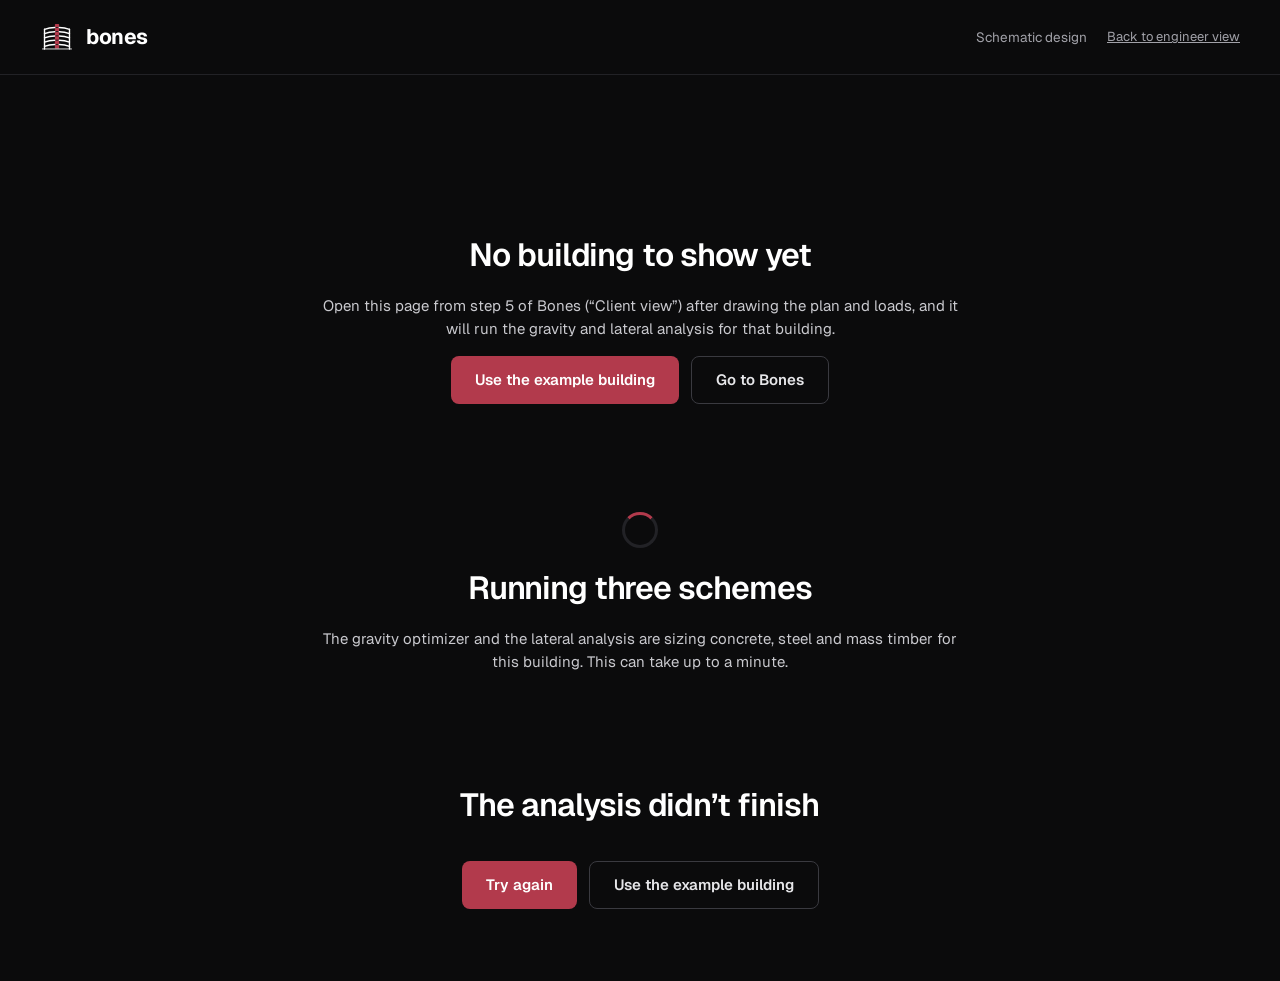
<file: bones_service/static/dashboard.html>
<!doctype html>
<html lang="en">
<head>
<meta charset="utf-8">
<meta name="viewport" content="width=device-width, initial-scale=1">
<title>Bones · Structural options</title>
<link rel="preconnect" href="https://fonts.googleapis.com">
<link rel="preconnect" href="https://fonts.gstatic.com" crossorigin>
<link href="https://fonts.googleapis.com/css2?family=Geist:wght@300;400;500;600;700&display=swap" rel="stylesheet">
<!--
  Step 5, client dashboard (design: "Bones — UI flow", board 5). Served by bones_service/api.py at /dashboard.
  Data: POST /api/dashboard (bones_service/dashboard.py) with the drawing-pad state that the Bones page
  saves in localStorage under "bones.dashboard.state" when "5 Client view" is clicked.
  The sliders re-score the options here with the same formula as dashboard.fit_scores.
-->
<style>
:root{
  --bg:#0B0B0C; --panel:#131315; --line:#222226; --track:#1B1B1E; --text:#FFFFFF; --soft:#E6E6E9;
  --body:#C9C9CE; --muted:#A1A1A8; --faint:#6B6B72; --bar:#5A5A61; --accent:#B23A4C; --accent-2:#E3A3AD;
  color-scheme:dark;
}
*,*::before,*::after{box-sizing:border-box}
body{margin:0;background:var(--bg);color:var(--text);font-family:"Geist",system-ui,-apple-system,"Segoe UI",sans-serif;
  font-size:15px;line-height:1.5;font-variant-numeric:tabular-nums;-webkit-font-smoothing:antialiased}
a{color:var(--accent-2)} a:hover{color:var(--text)}
button,input{font:inherit;color:inherit}
button:focus-visible,a:focus-visible,input:focus-visible,summary:focus-visible{outline:2px solid var(--accent-2);outline-offset:2px}
h1,h2,h3,p{margin:0}

header{display:flex;flex-wrap:wrap;align-items:center;justify-content:space-between;gap:16px;padding:20px 40px;border-bottom:1px solid var(--line)}
.brand{display:flex;align-items:center;gap:12px}
.brand span{font-size:21px;font-weight:700;letter-spacing:-.02em}
.meta{display:flex;flex-wrap:wrap;align-items:center;gap:12px 20px;font-size:13.5px;color:var(--muted)}
.meta a{color:var(--muted);font-size:13px}

main{max-width:1280px;margin:0 auto;padding:48px 40px 72px}
section.band{padding:40px 0;border-bottom:1px solid var(--line)}
section.band:first-child{padding-top:0}
h2.sec{font-size:24px;font-weight:600;letter-spacing:-.02em;margin-bottom:6px}
.sub{color:var(--muted);margin-bottom:24px}

/* recommendation */
.rec{display:flex;flex-wrap:wrap;justify-content:space-between;align-items:flex-end;gap:24px}
.rec .eyebrow{margin-bottom:14px;font-size:14px;color:var(--accent-2);font-weight:500}
.rec h1{font-size:clamp(36px,5vw,56px);font-weight:600;letter-spacing:-.04em;line-height:1.02}
.rec .why{margin-top:18px;font-size:17px;color:var(--body);max-width:58ch}
.rec .score{text-align:right}
.rec .score b{display:block;font-size:88px;font-weight:300;letter-spacing:-.05em;line-height:1}
.rec .score small{font-size:13px;color:var(--muted)}

/* priorities */
.prio{display:flex;flex-wrap:wrap;gap:40px}
.prio > div{min-width:0}
.sliders{flex:1 1 520px;display:flex;flex-direction:column;gap:18px}
.slider-head{display:flex;justify-content:space-between;align-items:baseline;gap:12px;margin-bottom:2px}
.slider-head label{font-weight:500;font-size:16px}
.slider-head span{font-size:13.5px;font-weight:500;color:var(--muted)}
.slider-head span.hi{color:var(--accent-2)}
input[type=range]{width:100%;accent-color:var(--accent);height:28px;cursor:pointer;margin:0}
.ranking{flex:1 1 420px;background:var(--panel);border:1px solid var(--line);border-radius:20px;padding:28px}
.ranking h3{font-size:15px;font-weight:500;color:var(--muted);margin-bottom:20px}
.ranking ol{list-style:none;margin:0;padding:0;display:flex;flex-direction:column;gap:20px}
.rk-top{display:flex;justify-content:space-between;align-items:baseline;margin-bottom:8px}
.rk-top span{font-size:18px;font-weight:600}
.rk-top i{font-style:normal;color:var(--faint);font-weight:400;margin-right:10px}
.rk-top b{font-size:22px;font-weight:600;letter-spacing:-.02em}
.meter{height:8px;border-radius:4px;background:var(--line);overflow:hidden}
.meter div{height:8px;border-radius:4px}

/* option cards */
.cards{display:grid;grid-template-columns:repeat(auto-fit,minmax(300px,1fr));gap:20px}
.card{text-align:left;background:var(--panel);border:1.5px solid #26262A;border-radius:20px;padding:24px;cursor:pointer;
  display:flex;flex-direction:column;gap:18px}
.card[aria-pressed="true"]{background:#17121399;border-color:var(--accent)}
.card-top{display:flex;justify-content:space-between;align-items:center;width:100%;gap:8px}
.card-top span{font-size:24px;font-weight:600;letter-spacing:-.02em}
.tag{font-size:12px;font-weight:600;padding:4px 10px;border-radius:999px;background:#2A2A2E;white-space:nowrap}
.tag.best{background:var(--accent)}
.card svg{width:100%;height:auto;display:block;background:var(--bg);border-radius:12px}
.card .sys{font-size:14px;color:var(--muted)}
.card dl{margin:0;width:100%;display:grid;grid-template-columns:repeat(2,minmax(0,1fr));gap:14px 16px}
.card dt{font-size:12.5px;color:var(--muted)}
.card dd{margin:2px 0 0;font-size:19px;font-weight:600}
.card dd small{font-size:13px;font-weight:400;color:var(--muted)}
.card .cond{font-size:13px;color:var(--accent-2);border-left:2px solid var(--accent);padding-left:10px}

/* side by side */
.compare{display:grid;grid-template-columns:repeat(auto-fit,minmax(280px,1fr));gap:32px 40px}
.compare h3{font-size:16px;font-weight:500;margin-bottom:14px}
.rows{display:flex;flex-direction:column;gap:10px}
.row{display:grid;grid-template-columns:96px minmax(0,1fr) 110px;align-items:center;gap:12px}
.row .nm{font-size:13.5px;color:var(--body);white-space:nowrap;overflow:hidden;text-overflow:ellipsis}
.row .vl{font-size:13.5px;text-align:right;white-space:nowrap}
.row .vl.best{font-weight:600}
.track{height:10px;border-radius:5px;background:var(--track)}
.track div{height:10px;border-radius:5px}

/* selected */
.selected{display:flex;flex-wrap:wrap;gap:40px}
.selected > div{flex:1 1 300px}
.selected .lead{flex-basis:360px}
.selected .lead p.k{font-size:14px;color:var(--muted);margin-bottom:6px}
.selected .lead h2{font-size:40px;font-weight:600;letter-spacing:-.03em;line-height:1.05}
.selected .lead p.s{margin-top:10px;color:var(--body)}
.selected h3{font-size:15px;font-weight:600;margin-bottom:10px}
.selected h3.pro{color:var(--accent-2)} .selected h3.con{color:var(--muted)}
.selected ul{margin:0;padding-left:18px;color:var(--soft);display:flex;flex-direction:column;gap:6px}

/* basis */
details.basis{border-top:1px solid var(--line);padding-top:20px;margin-top:8px}
details.basis summary{cursor:pointer;font-weight:500;color:var(--body)}
.basis p{color:var(--muted);font-size:13.5px;margin:12px 0;max-width:100ch}
.tablewrap{overflow-x:auto}
.basis table{border-collapse:collapse;width:100%;min-width:640px;font-size:13.5px}
.basis th,.basis td{padding:7px 10px;border-bottom:1px solid var(--line);text-align:right;white-space:nowrap}
.basis th:first-child,.basis td:first-child{text-align:left;color:var(--muted);font-weight:400}
.basis thead th{color:var(--text);font-weight:600}
.basis ul{color:var(--muted);font-size:13px;padding-left:18px}

footer{border-top:1px solid var(--line);padding-top:20px;margin-top:40px;font-size:12.5px;color:#8E8E95;max-width:100ch}

/* status panels */
.status{max-width:640px;margin:12vh auto 0;text-align:center;display:flex;flex-direction:column;gap:16px;align-items:center}
.status h1{font-size:32px;font-weight:600;letter-spacing:-.03em}
.status p{color:var(--body)}
.btn{height:48px;padding:0 24px;border-radius:8px;border:0;background:var(--accent);color:var(--text);font-weight:600;cursor:pointer}
.btn.ghost{background:transparent;border:1px solid #3A3A40;color:var(--soft)}
.spinner{width:36px;height:36px;border-radius:50%;border:3px solid var(--line);border-top-color:var(--accent);animation:spin 1s linear infinite}
@keyframes spin{to{transform:rotate(360deg)}}
@media (prefers-reduced-motion:reduce){.spinner{animation:none}}
.warn{font-size:13px;color:var(--muted)}

@media (max-width:640px){
  header{padding:16px}
  main{padding:32px 16px 56px}
  .rec .score{text-align:left}
  .rec .score b{font-size:64px}
  .row{grid-template-columns:80px minmax(0,1fr) 96px;gap:8px}
}
</style>
</head>
<body>
<header>
  <div class="brand">
    <svg width="34" height="34" viewBox="0 0 64 64" aria-hidden="true"><g fill="none" stroke="#FFFFFF" stroke-width="2.6" stroke-linecap="round"><path d="M36 14 Q46.7 14 55.5 17.5"/><path d="M28 14 Q17.3 14 8.5 17.5"/><path d="M36 22 Q46.7 22 55.5 25.5"/><path d="M28 22 Q17.3 22 8.5 25.5"/><path d="M36 30 Q46.7 30 55.5 33.5"/><path d="M28 30 Q17.3 30 8.5 33.5"/><path d="M36 38 Q46.7 38 55.5 41.5"/><path d="M28 38 Q17.3 38 8.5 41.5"/><path d="M36 46 Q46.7 46 55.5 49.5"/><path d="M28 46 Q17.3 46 8.5 49.5"/><path d="M8.5 17.5V54.5M55.5 17.5V54.5"/></g><g fill="#B23A4C"><rect x="28" y="7.6" width="8" height="5.7" rx="1.3"/><rect x="28" y="14.6" width="8" height="6.7" rx="1.3"/><rect x="28" y="22.6" width="8" height="6.7" rx="1.3"/><rect x="28" y="30.6" width="8" height="6.7" rx="1.3"/><rect x="28" y="38.6" width="8" height="6.7" rx="1.3"/><rect x="28" y="46.6" width="8" height="7.2" rx="1.3"/></g><path d="M4 54.5H60" stroke="#FFFFFF" stroke-width="1.6"/></svg>
    <span>bones</span>
  </div>
  <div class="meta">
    <span id="projLine">Schematic design</span>
    <span id="prepared" hidden></span>
    <a href="/">Back to engineer view</a>
  </div>
</header>

<main>
  <div class="status" id="stEmpty" hidden>
    <h1>No building to show yet</h1>
    <p>Open this page from step 5 of Bones (“Client view”) after drawing the plan and loads, and it will run the gravity and lateral analysis for that building.</p>
    <div style="display:flex;gap:12px;flex-wrap:wrap;justify-content:center">
      <button class="btn" type="button" id="useExample">Use the example building</button>
      <a class="btn ghost" href="/" style="display:inline-flex;align-items:center;text-decoration:none">Go to Bones</a>
    </div>
  </div>
  <div class="status" id="stLoading" hidden role="status" aria-live="polite">
    <div class="spinner" aria-hidden="true"></div>
    <h1>Running three schemes</h1>
    <p>The gravity optimizer and the lateral analysis are sizing concrete, steel and mass timber for this building. This can take up to a minute.</p>
  </div>
  <div class="status" id="stError" hidden role="alert">
    <h1>The analysis didn’t finish</h1>
    <p id="errMsg"></p>
    <div style="display:flex;gap:12px;flex-wrap:wrap;justify-content:center">
      <button class="btn" type="button" id="retry">Try again</button>
      <button class="btn ghost" type="button" id="useExample2">Use the example building</button>
    </div>
  </div>

  <div id="dash" hidden>
    <section class="band" aria-label="Recommendation">
      <div class="rec">
        <div style="flex:1 1 560px">
          <p class="eyebrow" id="eyebrow"></p>
          <h1 id="headline"></h1>
          <p class="why" id="why"></p>
        </div>
        <div class="score"><b id="bestScore"></b><small>fit score out of 100</small></div>
      </div>
    </section>

    <section class="band" aria-label="What matters most">
      <div class="prio">
        <div class="sliders-wrap" style="flex:1 1 520px">
          <h2 class="sec">What matters most to you</h2>
          <p class="sub">Set how much each factor should count.</p>
          <div class="sliders" id="sliders"></div>
        </div>
        <div class="ranking">
          <h3>Ranking with these priorities</h3>
          <ol id="ranking"></ol>
        </div>
      </div>
    </section>

    <section class="band" aria-label="Options">
      <h2 class="sec" id="optHead" style="margin-bottom:24px">The three options</h2>
      <div class="cards" id="cards"></div>
    </section>

    <section class="band" aria-label="Side by side">
      <h2 class="sec">Side by side</h2>
      <p class="sub" style="margin-bottom:28px">Shorter bars are better on every measure.</p>
      <div class="compare" id="compare"></div>
    </section>

    <section class="band" aria-label="Selected option" style="border-bottom:0">
      <div class="selected" id="selected"></div>
    </section>

    <details class="basis" id="basisBox">
      <summary>How these numbers are built</summary>
      <div id="basis"></div>
    </details>

    <footer>Schematic estimates for comparing options at an early stage. Structure cost covers the gravity framing and columns from the firm’s bay study plus an allowance for the lateral system; foundations are not included. Unit costs, schedule durations and carbon factors are placeholders until they are checked. Final costs, schedule and sizes come from design development and contractor pricing.</footer>
  </div>
</main>

<script>
(function(){
"use strict";
const KEY = "bones.dashboard.state";
const $ = id => document.getElementById(id);
const esc = s => String(s == null ? "" : s).replace(/[&<>"']/g, c => ({"&":"&amp;","<":"&lt;",">":"&gt;",'"':"&quot;","'":"&#39;"}[c]));
const ok = v => v != null && isFinite(v);
const fmt = (v, d = 0) => ok(v) ? Number(v).toLocaleString("en-US", {minimumFractionDigits: d, maximumFractionDigits: d}) : "–";
const musd = v => ok(v) ? "$" + fmt(v / 1e6, 1) + "M" : "–";

// Slider factors and the option metric each one scores (lower is better), as in dashboard.py.
const FACTORS = [
  {k: "cost", name: "Cost", metric: "cost_usd", strength: "lower cost"},
  {k: "schedule", name: "Schedule", metric: "weeks", strength: "a faster schedule"},
  {k: "carbon", name: "Embodied carbon", metric: "carbon_t", strength: "lower embodied carbon"},
  {k: "seismic", name: "Seismic resilience", metric: "base_shear_kips", strength: "smaller seismic forces"}
];
const LEVELS = ["Not a factor", "Low", "Some", "Moderate", "High", "Critical"];

let D = null, W = null, selected = null, lastBody = null;

function show(which){
  ["stEmpty", "stLoading", "stError", "dash"].forEach(id => { $(id).hidden = id !== which; });
}

/* ---------- scoring: same as dashboard.normalized / fit_scores ---------- */
function normalized(opts){
  const out = opts.map(() => ({}));
  FACTORS.forEach(f => {
    const vals = opts.map(o => o.metrics[f.metric]);
    const known = vals.filter(ok);
    const lo = known.length ? Math.min(...known) : 0, hi = known.length ? Math.max(...known) : 0;
    vals.forEach((v, i) => { out[i][f.k] = !ok(v) ? 0 : hi > lo ? (hi - v) / (hi - lo) : 1; });
  });
  return out;
}
function fitScores(opts, w){
  const wsum = FACTORS.reduce((a, f) => a + w[f.k], 0);
  if(wsum <= 0) return opts.map(() => 0);
  const n = normalized(opts);
  return n.map(x => Math.round(100 * FACTORS.reduce((a, f) => a + w[f.k] * x[f.k], 0) / wsum));
}

/* ---------- elevation sketch (design board 5) ---------- */
function figure(o, stories){
  const N = Math.max(1, Math.min(stories || 1, 24)), ground = 130, h = Math.min(13, 108 / N), top = ground - N * h;
  const slab = {walls: 3, braces: 2, core: 2.5}[o.figure] || 2;
  let floors = "", cols = "", latFill = "", latStroke = "";
  for(let i = 1; i <= N; i++){ const y = (ground - i * h).toFixed(1); floors += `M24 ${y}H176`; }
  [30, 80, 120, 170].forEach(x => { cols += `M${x} ${ground}V${top.toFixed(1)}`; });
  if(o.figure === "walls") latFill = `M30 ${top}h14v${N * h}h-14zM156 ${top}h14v${N * h}h-14z`;
  if(o.figure === "core") latFill = `M88 ${top - 8}h24v${N * h + 8}h-24z`;
  if(o.figure === "braces"){
    for(let i = 0; i < N; i++){
      const y1 = (ground - i * h).toFixed(1), y2 = (ground - (i + 1) * h).toFixed(1);
      latStroke += i % 2 ? `M80 ${y2}L100 ${y1}L120 ${y2}` : `M80 ${y1}L100 ${y2}L120 ${y1}`;
    }
  }
  return `<svg viewBox="0 0 200 140" role="img" aria-label="${esc(o.name)} option, elevation sketch">
    <path d="M12 130H188" stroke="#3A3A40" stroke-width="1.5"/>
    ${latFill ? `<path d="${latFill}" fill="#B23A4C"/>` : ""}
    <path d="${cols}" stroke="#E6E6E9" stroke-width="1.6" fill="none"/>
    <path d="${floors}" stroke="#E6E6E9" stroke-width="${slab}" fill="none" stroke-linecap="round"/>
    ${latStroke ? `<path d="${latStroke}" stroke="#B23A4C" stroke-width="2" fill="none" stroke-linejoin="round"/>` : ""}
  </svg>`;
}

/* ---------- rendering ---------- */
function buildSliders(){
  $("sliders").innerHTML = FACTORS.map(f => `<div>
      <div class="slider-head"><label for="w-${f.k}">${f.name}</label><span id="lv-${f.k}"></span></div>
      <input id="w-${f.k}" type="range" min="0" max="5" step="1" value="${W[f.k]}" data-k="${f.k}">
    </div>`).join("");
  $("sliders").addEventListener("input", e => {
    const k = e.target.dataset.k; if(!k) return;
    W[k] = Number(e.target.value); render();
  });
}

function render(){
  const P = D.project, opts = D.options;
  FACTORS.forEach(f => {
    const el = $("lv-" + f.k), v = W[f.k];
    el.textContent = LEVELS[v]; el.className = v >= 4 ? "hi" : "";
    $("w-" + f.k).setAttribute("aria-valuetext", LEVELS[v]);
  });
  const sc = fitScores(opts, W), norm = normalized(opts);
  const order = opts.map((o, i) => i).sort((a, b) => sc[b] - sc[a] || a - b);
  const bi = order[0], si = order[1], best = opts[bi], wsum = FACTORS.reduce((a, f) => a + W[f.k], 0);
  if(selected == null || !opts.some(o => o.key === selected)) selected = best.key;

  // recommendation
  const n = opts.length;
  $("eyebrow").textContent = `${n === 3 ? "Three" : n} structural option${n === 1 ? "" : "s"} for a ${fmt(P.stories)}-story, ${fmt(P.gross_area_sf)} sf building`;
  if(!wsum){
    $("headline").textContent = "Set your priorities to see a recommendation.";
    $("why").textContent = "Every factor is set to “Not a factor”. Move at least one slider below.";
    $("bestScore").textContent = "–";
  }else{
    $("headline").textContent = `${best.name} fits your priorities best.`;
    let why = `${best.name} scores ${sc[bi]}`;
    if(si != null){
      const second = opts[si];
      let top = null, gap = 0;
      FACTORS.forEach(f => { const g = W[f.k] * (norm[bi][f.k] - norm[si][f.k]); if(g > gap){ gap = g; top = f; } });
      why += `, ahead of ${second.name.toLowerCase()} at ${sc[si]}` + (top ? `, mainly on ${top.strength}.` : ", on balance.");
    }else why += ".";
    $("why").textContent = why + " Move the sliders below to see how the recommendation changes.";
    $("bestScore").textContent = sc[bi];
  }

  // ranking
  $("ranking").innerHTML = order.map((i, r) => `<li>
      <div class="rk-top"><span><i>${String(r + 1).padStart(2, "0")}</i>${esc(opts[i].name)}</span><b>${sc[i]}</b></div>
      <div class="meter"><div style="width:${sc[i]}%;background:${r === 0 && wsum ? "#B23A4C" : "#6B6B72"}"></div></div>
    </li>`).join("");

  // cards
  $("optHead").textContent = n === 3 ? "The three options" : "The options";
  $("cards").innerHTML = opts.map((o, i) => {
    const m = o.metrics, on = o.key === selected, isBest = i === bi && wsum > 0;
    return `<button type="button" class="card" data-key="${esc(o.key)}" aria-pressed="${on}">
      <div class="card-top"><span>${esc(o.name)}</span><span class="tag${isBest ? " best" : ""}">${isBest ? "Best fit" : "Score " + sc[i]}</span></div>
      ${figure(o, P.stories)}
      <span class="sys">${esc(o.system)}</span>
      <dl>
        <div><dt>Structure cost</dt><dd>$${fmt(m.cost_lo_per_sf)}–${fmt(m.cost_hi_per_sf)} <small>/ sf</small></dd></div>
        <div><dt>Time to top out</dt><dd>${fmt(m.weeks)} <small>weeks</small></dd></div>
        <div><dt>Embodied carbon</dt><dd>${fmt(m.carbon_t)} <small>t CO₂e</small></dd></div>
        <div><dt>Floor-to-floor</dt><dd>${fmt(m.f2f_ft, 1)} <small>ft</small></dd></div>
      </dl>
      ${o.conditions.length ? `<p class="cond">With conditions: ${esc(o.conditions[0])}${o.conditions.length > 1 ? ` (and ${o.conditions.length - 1} more)` : ""}.</p>` : ""}
    </button>`;
  }).join("");

  // side by side
  const maxV = Math.max(...opts.map(o => o.metrics.base_shear_kips).filter(ok), 0);
  const bars = (title, val, label) => {
    const vals = opts.map(val), known = vals.filter(ok), mx = known.length ? Math.max(...known) : 0, mn = known.length ? Math.min(...known) : 0;
    return `<div><h3>${title}</h3><div class="rows">${opts.map((o, i) => {
      const v = vals[i], isMin = ok(v) && v === mn && known.length > 1;
      return `<div class="row"><span class="nm">${esc(o.name)}</span>
        <div class="track"><div style="width:${ok(v) && mx > 0 ? Math.round(v / mx * 100) : 0}%;background:${isMin ? "#B23A4C" : "#5A5A61"}"></div></div>
        <span class="vl${isMin ? " best" : ""}">${ok(v) ? label(o) : "–"}</span></div>`;
    }).join("")}</div></div>`;
  };
  $("compare").innerHTML = [
    bars("Structure cost, total", o => o.metrics.cost_usd, o => `${musd(o.metrics.cost_lo_usd)}–${musd(o.metrics.cost_hi_usd).slice(1)}`),
    bars("Time to top out", o => o.metrics.weeks, o => `${fmt(o.metrics.weeks)} wk`),
    bars("Embodied carbon", o => o.metrics.carbon_t, o => `${fmt(o.metrics.carbon_t)} t`),
    bars("Relative seismic force", o => o.metrics.base_shear_kips, o => maxV ? `${Math.round(o.metrics.base_shear_kips / maxV * 100)}%` : "–")
  ].join("");

  // selected option
  const s = opts.find(o => o.key === selected);
  $("selected").innerHTML = `<div class="lead"><p class="k">Selected option</p><h2>${esc(s.name)}</h2><p class="s">${esc(s.system)}</p></div>
    <div><h3 class="pro">Why choose it</h3><ul>${s.pros.map(p => `<li>${esc(p)}</li>`).join("") || "<li>No standout advantage on these measures</li>"}</ul></div>
    <div><h3 class="con">Trade-offs</h3><ul>${s.cons.map(c => `<li>${esc(c)}</li>`).join("") || "<li>None noted</li>"}</ul></div>`;

  renderBasis();
}

function renderBasis(){
  const P = D.project, opts = D.options, hz = P.hazard || {};
  const row = (label, f) => `<tr><td>${label}</td>${opts.map(o => `<td>${f(o)}</td>`).join("")}</tr>`;
  const b = o => o.basis, L = o => o.lateral;
  $("basis").innerHTML = `
    <p>Each option is the gravity optimizer’s best grid for that system, priced from the firm’s bay study, plus an equivalent lateral force analysis using that option’s own seismic weight. Site: SDS ${fmt(hz.sds, 2)}, SD1 ${fmt(hz.sd1, 2)}, Risk Category ${esc(hz.risk_category)} (Ie ${fmt(hz.ie, 2)}), ${hz.source === "placeholder" ? "<b>placeholder values</b>" : "from the site hazard lookup"}${P.sdc ? `, Seismic Design Category ${esc(P.sdc)}` : ""}.</p>
    <div class="tablewrap"><table>
      <thead><tr><th></th>${opts.map(o => `<th>${esc(o.name)}</th>`).join("")}</tr></thead>
      <tbody>
        ${row("Gravity framing and columns", o => musd(b(o).gravity_cost_usd))}
        ${row("Lateral system allowance", o => musd(b(o).lateral_cost_usd))}
        ${row("Cost range", o => `±${fmt(b(o).cost_range_pct)}%`)}
        ${row("Seismic weight", o => `${fmt(b(o).seismic_weight_kips)} kips (${fmt(b(o).seismic_weight_psf)} psf)`)}
        ${row("Lateral system", o => `${esc(L(o).lateral_system === "braced_frame" ? "Braced frames" : "Shear walls")}, R = ${fmt(L(o).R)}`)}
        ${row("Period T", o => `${fmt(L(o).T_s, 2)} s`)}
        ${row("Cs", o => fmt(L(o).cs, 3))}
        ${row("Base shear V", o => `${fmt(L(o).V_kips)} kips`)}
        ${row("Foundations", o => `${fmt(b(o).schedule_weeks.foundations, 1)} wk`)}
        ${row("Waiting on structure", o => `${fmt(b(o).schedule_weeks.procurement_wait, 1)} wk`)}
        ${row("Superstructure", o => `${fmt(b(o).schedule_weeks.superstructure, 1)} wk (${fmt(b(o).schedule_weeks.floor_cycle, 1)} wk/floor)`)}
        ${row("Deepest floor framing", o => `${fmt(b(o).max_floor_depth_in, 1)} in`)}
        ${row("Steel / concrete / timber", o => `${fmt(b(o).quantities.steel_tons)} t / ${fmt(b(o).quantities.concrete_cy)} cy / ${fmt(b(o).quantities.timber_cf)} cf`)}
      </tbody></table></div>
    ${D.warnings.length ? `<p>Notes</p><ul>${D.warnings.map(w => `<li>${esc(w)}</li>`).join("")}</ul>` : ""}`;
}

/* ---------- data ---------- */
async function load(body){
  lastBody = body; show("stLoading");
  try{
    const r = await fetch("/api/dashboard", {method: "POST", headers: {"Content-Type": "application/json"}, body: JSON.stringify(body)});
    const j = await r.json().catch(() => ({}));
    if(!r.ok || j.error) throw new Error(j.error || `The server answered ${r.status}.`);
    if(!j.options || !j.options.length) throw new Error((j.warnings || []).join(" ") || "No scheme came back.");
    D = j; W = Object.assign({}, j.weights); selected = null;
    $("projLine").textContent = `${j.project.name || "Project"} · Schematic design`;
    if(j.project.prepared_by){ $("prepared").textContent = "Prepared by " + j.project.prepared_by; $("prepared").hidden = false; }
    if(!$("sliders").children.length) buildSliders();
    else FACTORS.forEach(f => { $("w-" + f.k).value = W[f.k]; });
    render(); show("dash");
  }catch(e){
    $("errMsg").textContent = e.message || String(e); show("stError");
  }
}

$("cards").addEventListener("click", e => {
  const card = e.target.closest(".card"); if(!card) return;
  selected = card.dataset.key; render();
});
$("useExample").addEventListener("click", () => load({example: true}));
$("useExample2").addEventListener("click", () => load({example: true}));
$("retry").addEventListener("click", () => lastBody ? load(lastBody) : start());

function start(){
  let saved = null;
  try{ saved = JSON.parse(localStorage.getItem(KEY) || "null"); }catch(e){ saved = null; }
  if(saved && saved.state) load({state: saved.state});
  else show("stEmpty");
}
start();
})();
</script>
</body>
</html>
</file>
